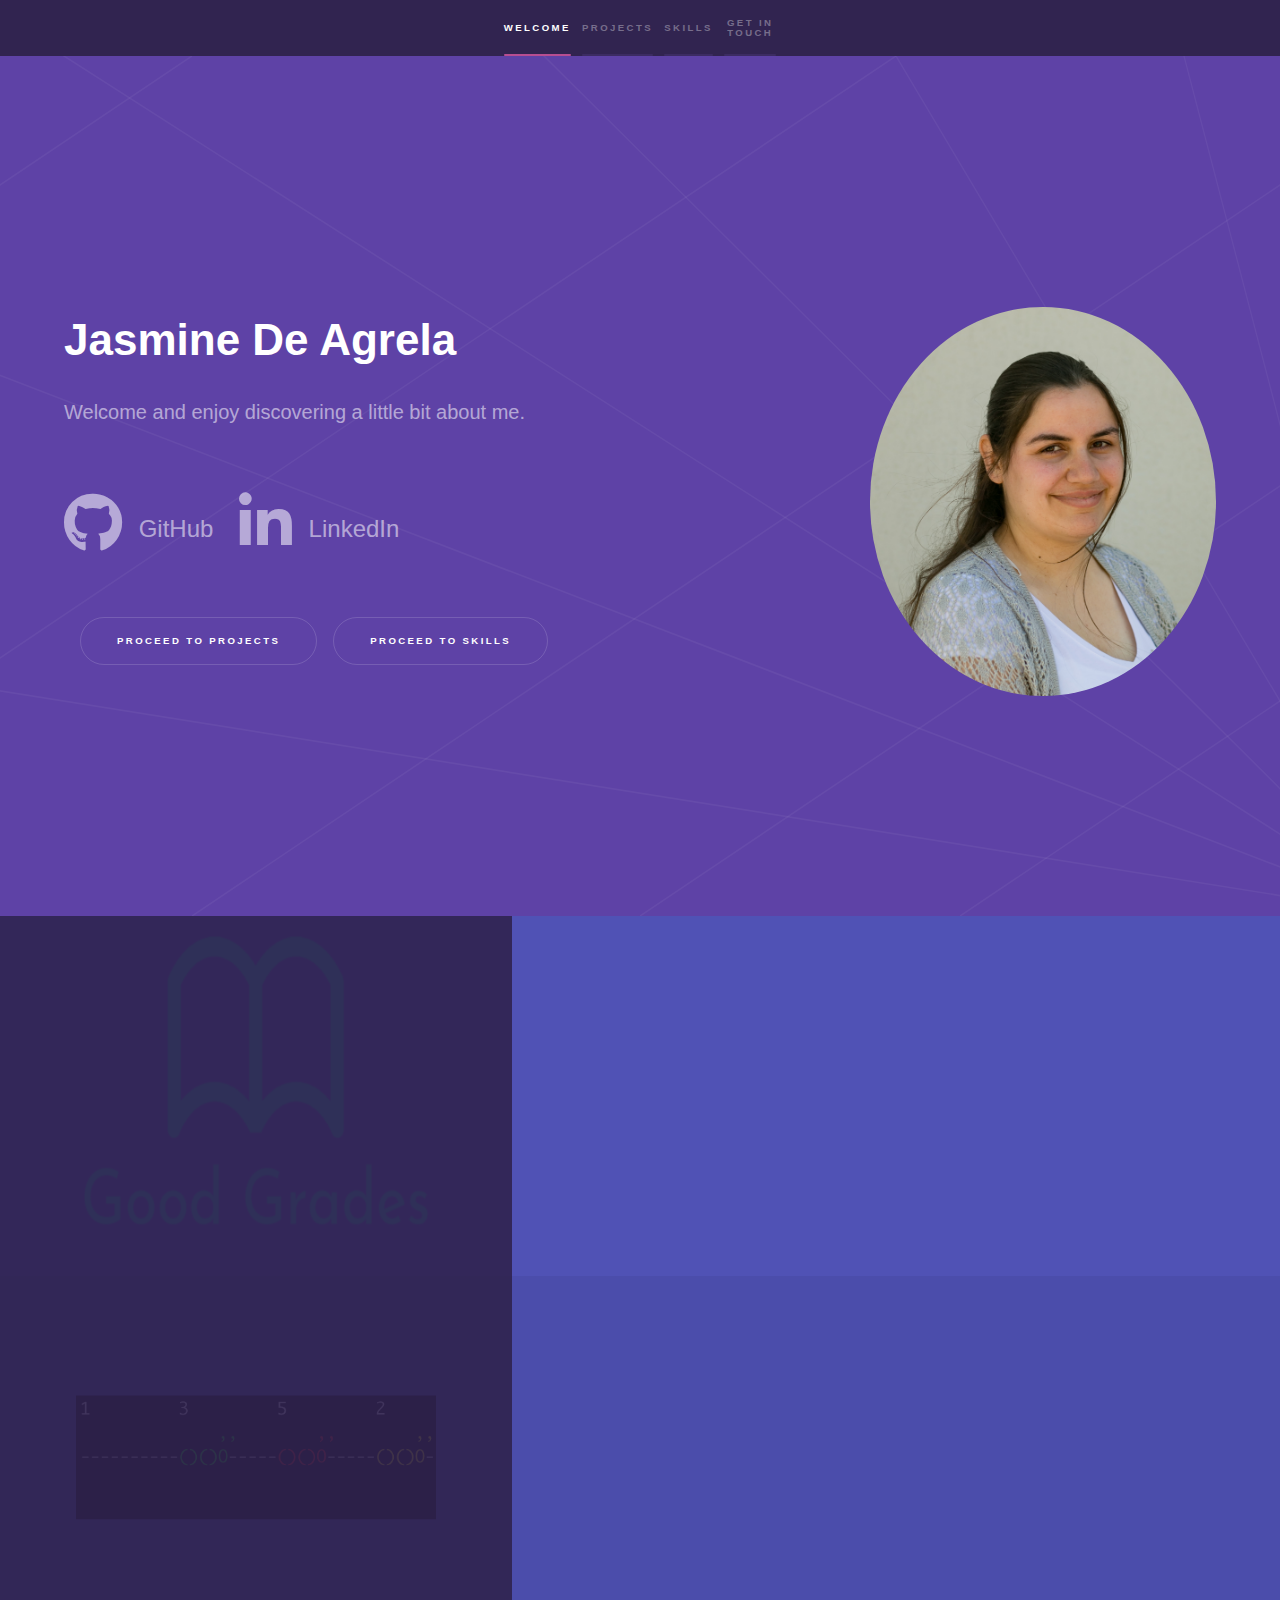
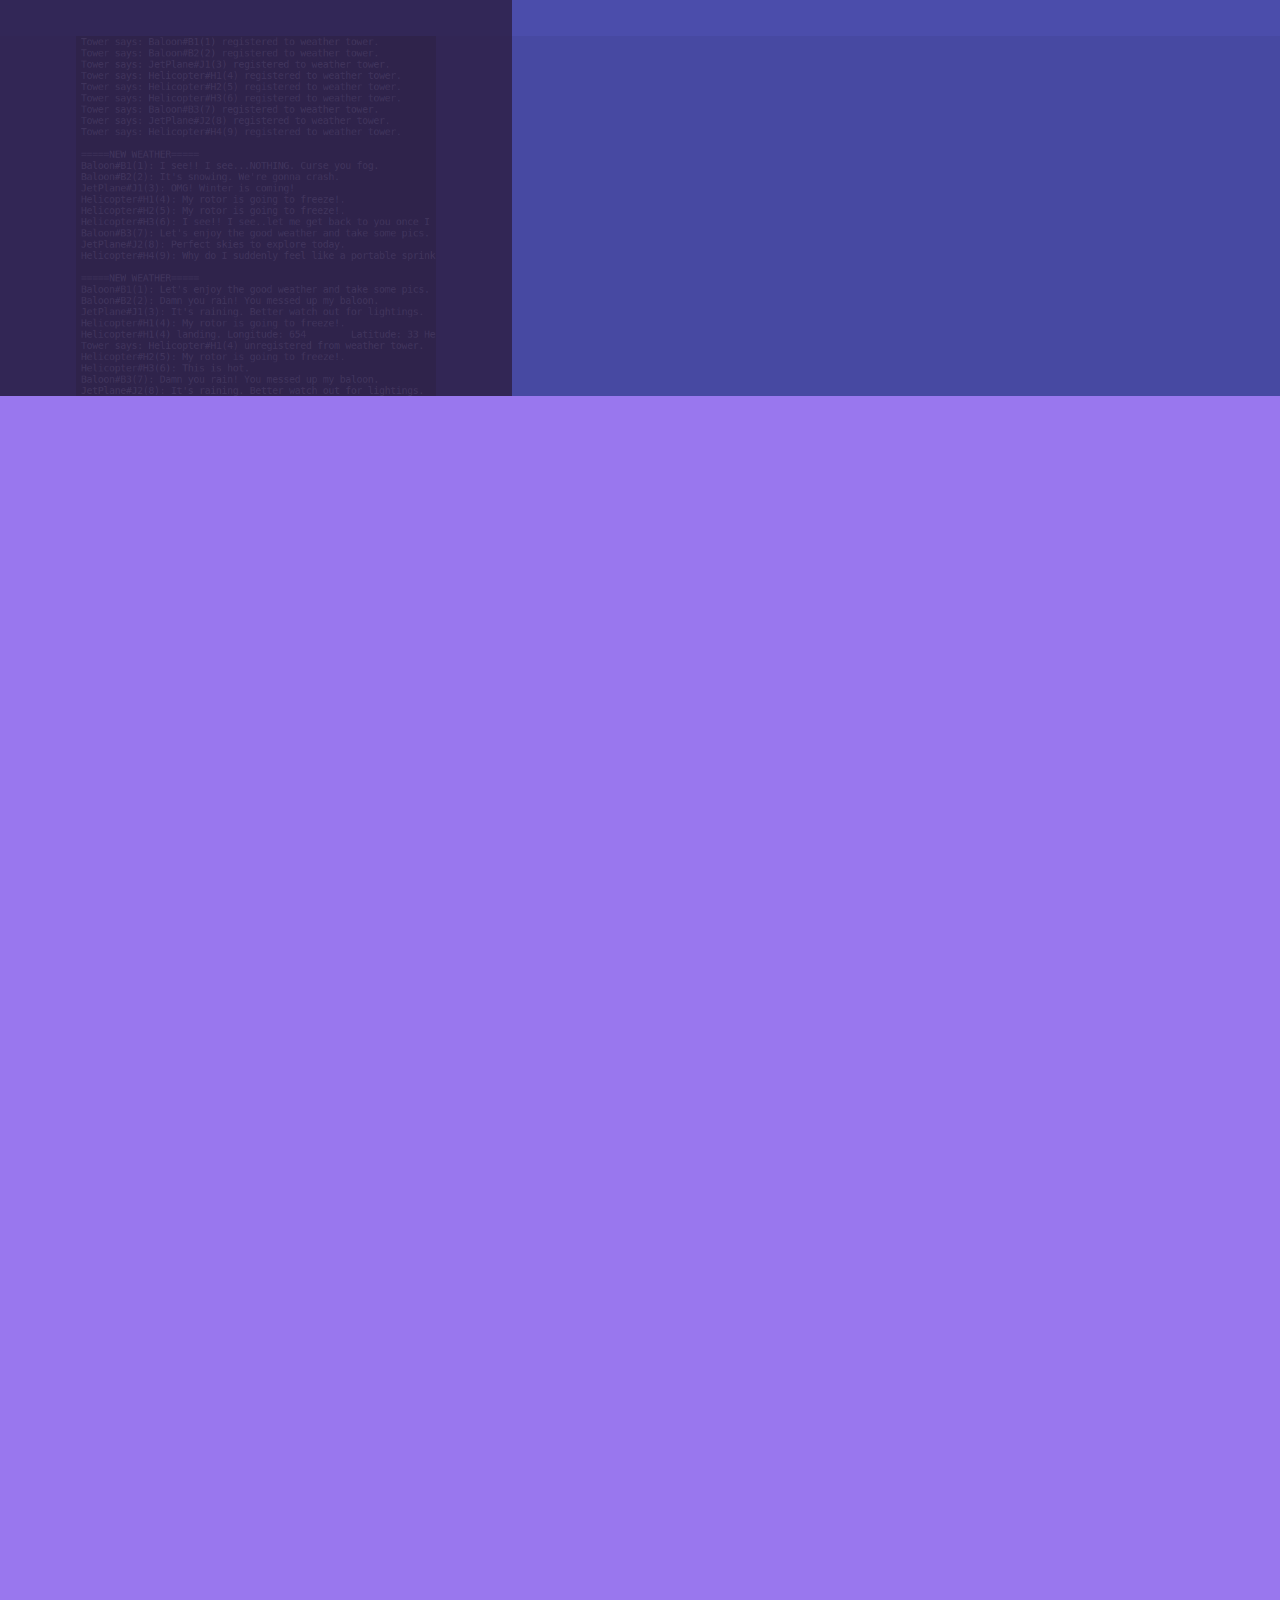
<file: index.html>
<!DOCTYPE HTML>
<!--
	Hyperspace by HTML5 UP
	html5up.net | @ajlkn
	Free for personal and commercial use under the CCA 3.0 license (html5up.net/license)
-->
<html>
	<head>
		<title>Portfolio of Jasmine De Agrela</title>
		<meta charset="utf-8" />
		<meta name="viewport" content="width=device-width, initial-scale=1, user-scalable=no" />
		<link rel="stylesheet" href="assets/css/main.css" />
		<link rel="stylesheet" href="assets/font-mfizz-2.4.1/font-mfizz.css">
		<noscript><link rel="stylesheet" href="assets/css/noscript.css" /></noscript>
	</head>
	<body class="is-preload">

		<!-- Sidebar -->
			<section id="sidebar">
				<div class="inner">
					<nav>
						<ul>
							<li><a href="#intro">Welcome</a></li>
							<li><a href="#one">Projects</a></li>
							<li><a href="#two">Skills</a></li>
							<li><a href="#three">Get in touch</a></li>
						</ul>
					</nav>
				</div>
			</section>

		<!-- Wrapper -->
			<div id="wrapper">

				<!-- Intro -->
					<section id="intro" class="wrapper style1 fullscreen fade-up">
						<div class="inner">
						</br></br>
								<img src="images/jde-agr.jpg" alt="" data-position="top center" style="float: right; border-radius: 50%;" width="30%"/>
								<h1>Jasmine De Agrela</h1>
								<p>Welcome and enjoy discovering a little bit about me.</p>
								<p>
									<span style="display: inline-block;">
										<a href="https://github.com/jde-agr/" class="icon brands fa-github fa-3x">
											<span style="font-size: 40%; vertical-align: middle;">
												GitHub
											</span>
										</a>
									</span>
									<span style="display: inline-block; padding: 0 0 0 1em;">
										<a href="https://www.linkedin.com/in/jasmine-de-agrela-787776b0/" class="icon brands fa-linkedin-in fa-3x">
											<span style="font-size: 40%; vertical-align: middle;">
												LinkedIn
											</span>
										</a>
									</span>
								</p>
							<!-- </br></br>	 -->
                            <ul class="actions">
								<li><a href="#one" class="button scrolly">Proceed to Projects</a></li>
                                <li><a href="#two" class="button scrolly">Proceed to Skills</a></li>
                            </ul>
						</div>
						</br></br>
					</section>

				<!-- One -->
					<section id="one" class="wrapper style2 spotlights">
						<section>
						</br></br>
							<!-- <a href="sme_project.html" class="custImage">
								<img src="images/logo5.png" alt="" data-position="top center"/>
							</a> -->
							<a href="#" class="image"><img src="images/logo5.png" alt="" data-position="center center" /></a>
							<div class="content">
								<div class="inner">
									<h2>Good Grades (SME Project)</h2>
									<p>A 6 week team project dedicated to replicating a real life development process which in our case, resulted in a PWA (Progressive Web App).</p>
									<ul class="actions">
										<li><a href="sme_project.html" class="button">Learn more</a></li>
									</ul>
								</div>
							</div>
						</br></br>
						</section>
						<section>
						</br></br>
							<a href="#" class="image"><img src="images/ants3.png" alt="" data-position="center center" /></a>
							<div class="content">
								<div class="inner">
									<h2>Lem_In (Algorithms, C)</h2>
									<p>This is a path finding based algorithm whereby you need to find the shortest path to reach your goal.</p>
									<!-- <ul class="actions">
										<li><a href="generic.html" class="button">Learn more</a></li>
									</ul> -->
								</div>
							</div>
						</br></br>
						</section>
						<section>
						</br></br>
							<a href="#" class="image"><img src="images/avaj.png" alt="" data-position="center center" /></a>
							<div class="content">
								<div class="inner">
									<h2>Avaj_Launcher (Java)</h2>
									<p>A great project to learn all the basics of Java (i.e. classes, abstract classes, interfaces etc).</p>
									<!-- <ul class="actions">
										<li><a href="generic.html" class="button">Learn more</a></li>
									</ul> -->
								</div>
							</div>
						</br></br>
						</section>
					</section>

				<!-- Two -->
					<section id="two" class="wrapper style3-alt2 fade-up">
						<div class="inner">
							</br></br>
							<h2>Skills</h2>
							<p>Here are a list of technical skills I have.</p>
							<p><h3>Programming Languages</h3></p>
							<div class="features">
								<section>
									<span class="icon brands major fa-node-js"></span>
									<h3>NodeJS</h3>
									<p>Moderate level of understanding. Mainly used this for creating servers that were used to serve data to clients created using React.</p>
								</section>
								<section>
									<span class="icon brands major fa-java"></span>
									<h3>Java</h3>
									<p>Moderate level of understanding. Have made use of threads, sockets and asynchronous functions.</p>
								</section>
								<section>
									<!-- <span class="fab fa-swift"></span> -->
									<span class="icon soli major">
										<svg xmlns="http://www.w3.org/2000/svg" width="80%" viewBox="0 0 172 172" style=" fill:#000000;">
											<g fill="#b74e91"><path d="M103.3505,16.125c0,0 26.918,33.97 13.10425,72.22925c0,0 -48.461,-34.34625 -72.89575,-59.125c0,0 30.401,44.0535 41.323,53.0835c0,0 -18.22125,-9.6965 -60.46875,-45.6875c0,0 48.75125,63.37125 71.552,76.59375c0,0 -34.572,23.55325 -85.21525,-9.7395c0,-0.01075 26.3375,47.0205 82.52775,47.0205c25.241,0 32.84125,-13.10425 45.35425,-13.10425c13.01825,0 20.8335,13.10425 20.8335,13.10425c7.60025,-18.56525 -11.42725,-39.646 -11.42725,-39.646c0,0 17.92025,-56.42675 -44.68775,-94.729z"></path>
											</g>
										</svg>
									</span>
									<h3>Swift</h3>
									<p>Basic level of understanding. Have had experience in creating simple IOS apps using XCode.</p>
								</section>
								<section>
									<span class="icon brands major fa-python"></span>
									<h3>Python</h3>
									<p>Moderate level of understanding. Used this mainly for web scraping and helpful scripts.</p>
								</section>
								<!-- <section>
									<span class="icon brands major fa-php"></span>
									<h3>PHP</h3>
									<p>Moderate level of understanding.</p>
								</section> -->
								<section>
									<span class="icon soli major icon-html5"></span>
									<h3>HTML, CSS, PHP</h3>
									<p>Moderate level of understanding. A great combination when it comes to developing websites at a beginner level as well for those of higher expertise.</p>
								</section>
								<section>
									<span class="icon soli major icon-c"></span>
									<h3>C, C#, C++</h3>
									<p>Moderate level of understanding of C, basics of C# and C++. A great means to learning the foundations to coding.</p>
								</section>
								<!-- <section></section> -->
							</div>
							<p><h3>Frameworks</h3></p>
							<div class="features">
								<section>
									<span class="icon brands major fa-react"></span>
									<h3>React</h3>
									<p>Basic level of understanding. Have had experience in creating the client side of an app.</p>
								</section>
								<section>
									<span class="icon soli major">
										<svg xmlns="http://www.w3.org/2000/svg" width="80%" viewBox="0 0 65 65" style="padding-top: 25%;"><path d="M64.5 36.1674c-2.328.592-3.768.026-5.06-1.914l-9.188-12.712-1.328-1.76-10.73 14.514c-1.226 1.746-2.512 2.506-4.8 1.888l13.74-18.444-12.792-16.66c2.2-.428 3.72-.2 5.07 1.76l9.53 12.87 9.6-12.8c1.23-1.746 2.552-2.4 4.76-1.766l-4.96 6.576-6.72 8.75c-.8 1-.7 1.684.046 2.65L64.5 36.1674zM.516 17.4314l1.124-5.528c3.06-10.94 15.6-15.486 24.248-8.726 5.054 3.976 6.3 9.6 6.06 15.9H3.46c-.428 11.34 7.734 18.184 18.14 14.692 3.65-1.226 5.8-4.084 6.876-7.66.546-1.792 1.45-2.072 3.134-1.56-.86 4.472-2.8 8.208-6.9 10.546-6.126 3.5-14.87 2.368-19.47-2.496-2.74-2.822-3.872-6.398-4.38-10.222-.08-.632-.24-1.234-.36-1.84q.016-1.552.016-3.104zm2.996-.76h25.744c-.168-8.2-5.274-14.024-12.252-14.074-7.66-.06-13.16 5.626-13.492 14.074z" stroke="none" fill-rule="nonzero" fill="#b74e91"/></svg>
									</span>
									<h3>Express</h3>
									<p>Moderate level of understanding. I have made use of this for all my servers that I've developed using the MERN stack.</p>
								</section>
							</div>
							<p><h3>Databases</h3></p>
							<div class="features">
								<section>
									<span class="icon soli major icon-mongodb"></span>
									<h3>MongoDB</h3>
									<p>Moderate level of understanding. I especially enjoy the nosql structure and used this for the MERN stack.</p>
								</section>
								<section>
									<span class="icon soli major icon-mysql"></span>
									<h3>MySQL</h3>
									<p>Basic level of understanding. Have made use of it when using the LAMP/MAMP stack.</p>
								</section>
							</div>
							<!-- <ul class="actions">
								<li><a href="generic.html" class="button">Learn more</a></li>
							</ul> -->
						</div>
						</br></br>
					</section>

				<!-- Three -->
					<section id="three" class="wrapper style1 fade-up">
						<div class="inner">
						</br></br>
							<h2>Get in touch</h2>
							<p>I'm always looking forward to new opportunities so please contact me if you're interested in employing me or involving me in a side project!</p>
						</br>
							<div class="split style1">
								<!-- <section>
									<form method="post" action="#">
										<div class="fields">
											<div class="field half">
												<label for="name">Name</label>
												<input type="text" name="name" id="name" />
											</div>
											<div class="field half">
												<label for="email">Email</label>
												<input type="text" name="email" id="email" />
											</div>
											<div class="field">
												<label for="message">Message</label>
												<textarea name="message" id="message" rows="5"></textarea>
											</div>
										</div>
										<ul class="actions">
											<li><a href="" class="button submit">Send Message</a></li>
										</ul>
									</form>
								</section> -->
								<section>
									<ul class="contact">
										<!-- <li>
											<h3>Address</h3>
											<span>12345 Somewhere Road #654<br />
											Nashville, TN 00000-0000<br />
											USA</span>
										</li> -->
										</br></br>
										<li>
											<h3>Email</h3>
											<!-- <a href="#">jasminev.deagrela@gmail.com</a> -->
											<span>jasminev.deagrela@gmail.com</span>
										</li>
										</br></br>
										<!-- <li>
											<h3>Phone</h3>
											<span>+27 (072) 365-5485</span>
										</li> -->
										<li>
											</br>
											<h3>Social</h3>
											<ul class="icons">
												<!-- <li><a href="#" class="icon brands fa-twitter"><span class="label">Twitter</span></a></li> -->
												<!-- <li><a href="#" class="icon brands fa-facebook-f"><span class="label">Facebook</span></a></li> -->
												<li><a href="https://github.com/jde-agr/" class="icon brands fa-github"><span class="label">GitHub</span></a></li>
												<!-- <li><a href="#" class="icon brands fa-instagram"><span class="label">Instagram</span></a></li> -->
												<li><a href="https://www.linkedin.com/in/jasmine-de-agrela-787776b0/" class="icon brands fa-linkedin-in"><span class="label">LinkedIn</span></a></li>
											</ul>
										</li>
									</ul>
								</section>
							</div>
						</br></br>
						</div>
					</section>

			</div>

		<!-- Footer -->
			<footer id="footer" class="wrapper style1-alt">
				<div class="inner">
					<ul class="menu">
						<li>&copy; Jasmine De Agrela</li><li>Student at WeThinkCode_ Cape Town</li>
					</ul>
				</div>
			</footer>

		<!-- Scripts -->
			<script src="assets/js/jquery.min.js"></script>
			<script src="assets/js/jquery.scrollex.min.js"></script>
			<script src="assets/js/jquery.scrolly.min.js"></script>
			<script src="assets/js/browser.min.js"></script>
			<script src="assets/js/breakpoints.min.js"></script>
			<script src="assets/js/util.js"></script>
			<script src="assets/js/main.js"></script>

	</body>
</html>
</file>
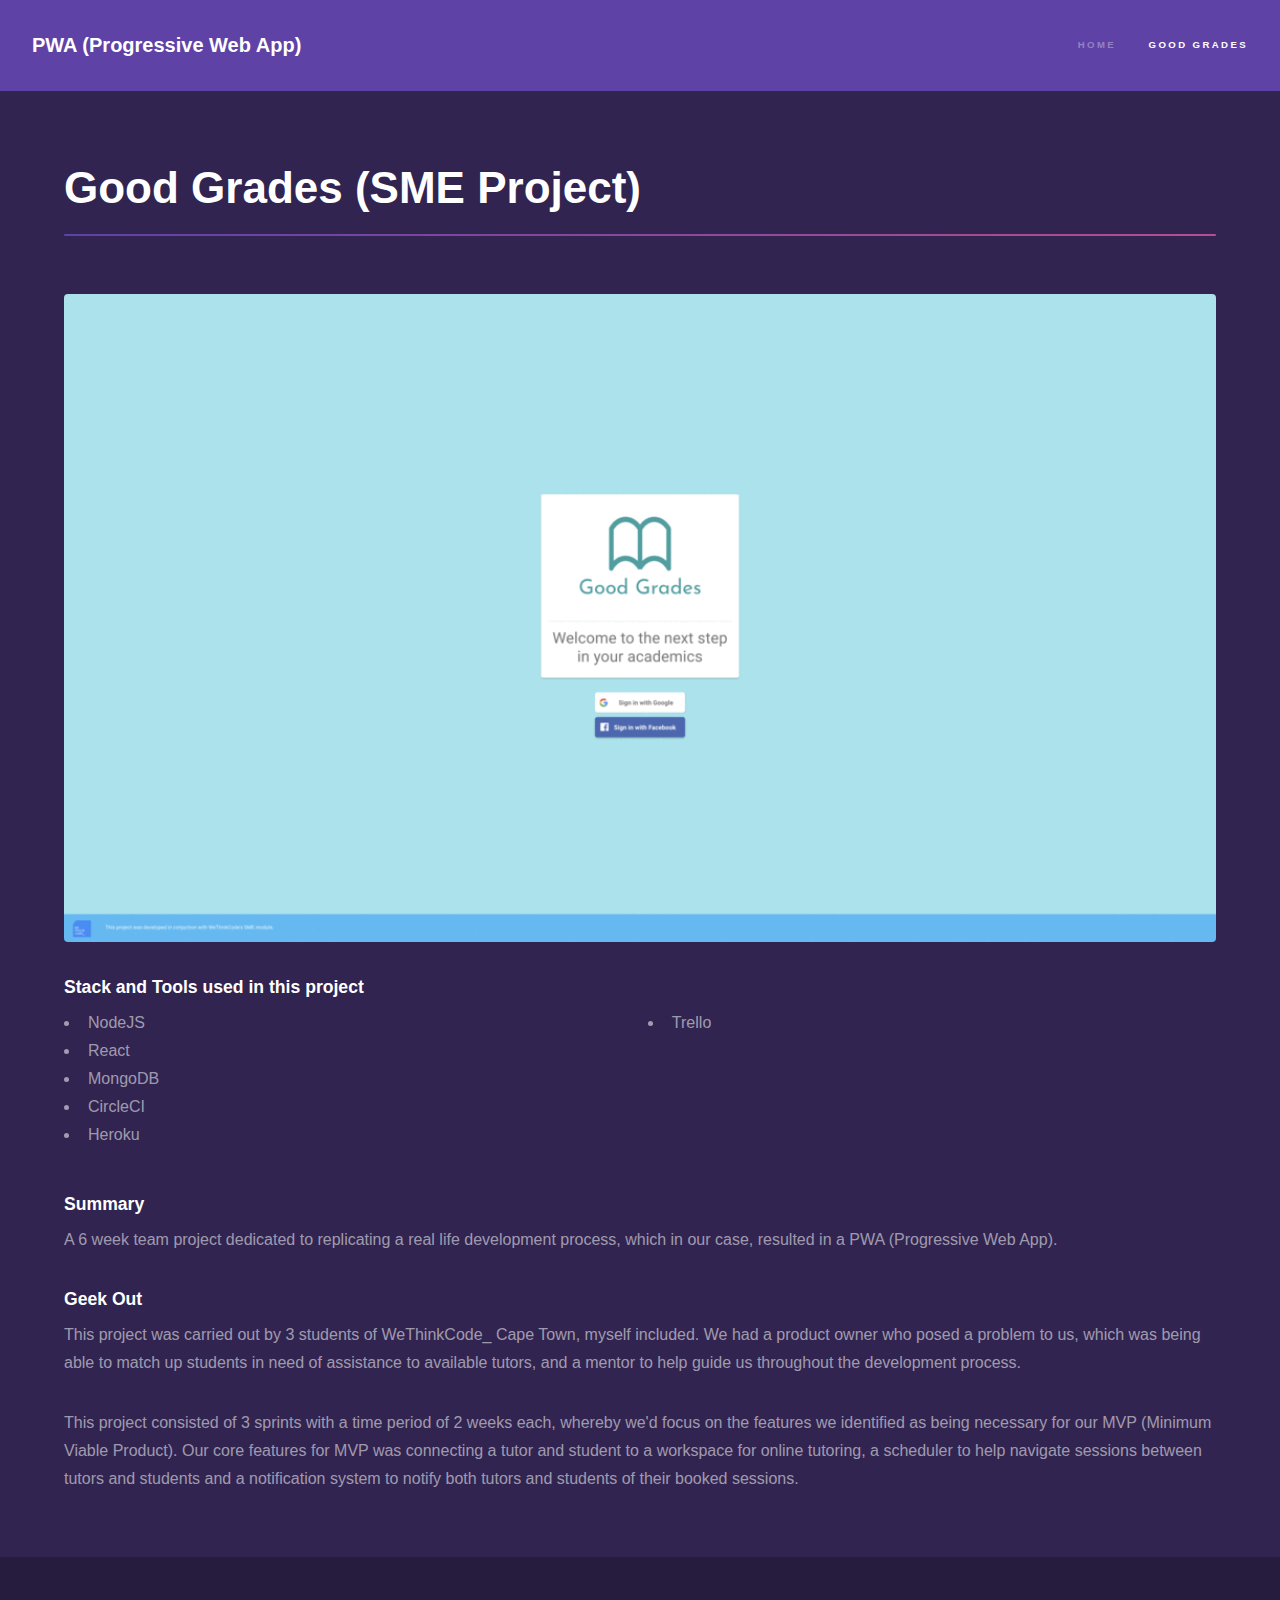
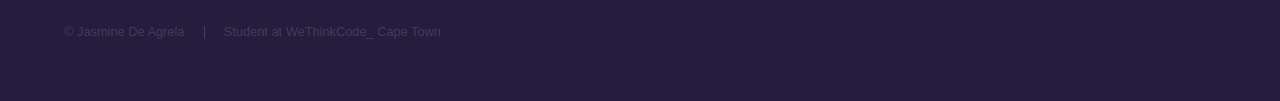
<file: sme_project.html>
<!DOCTYPE HTML>
<!--
	Hyperspace by HTML5 UP
	html5up.net | @ajlkn
	Free for personal and commercial use under the CCA 3.0 license (html5up.net/license)
-->
<html>
	<head>
		<title>Good Grades (SME Project)</title>
		<meta charset="utf-8" />
		<meta name="viewport" content="width=device-width, initial-scale=1, user-scalable=no" />
		<link rel="stylesheet" href="assets/css/main.css" />
		<noscript><link rel="stylesheet" href="assets/css/noscript.css" /></noscript>
	</head>
	<body class="is-preload">

		<!-- Header -->
			<header id="header">
				<a href="index.html" class="title">PWA (Progressive Web App)</a>
				<nav>
					<ul>
						<li><a href="index.html">Home</a></li>
						<li><a href="sme_project.html" class="active">Good Grades</a></li>
						<!-- <li><a href="elements.html">Elements</a></li> -->
					</ul>
				</nav>
			</header>

		<!-- Wrapper -->
			<div id="wrapper">

				<!-- Main -->
					<section id="main" class="wrapper">
						<div class="inner">
							<h1 class="major">Good Grades (SME Project)</h1>
							<span class="image fit"><img src="images/Webp.net-gifmaker.gif" alt="" /></span>
							<p><h3>Stack and Tools used in this project</h2>
                                <ul style="display: flex; flex-direction: column; flex-wrap: wrap; height: 150px;">
                                    <li>NodeJS</li>
                                    <li>React</li>
                                    <li>MongoDB</li>
                                    <li>CircleCI</li>
                                    <li>Heroku</li>
                                    <li>Trello</li>
                                </ul>
                            </p>
                            <p><h3>Summary</h2>
                            A 6 week team project dedicated to replicating a real life development process, which in our case, resulted in a PWA (Progressive Web App).</p>
                            <p><h3>Geek Out</h2>
                            This project was carried out by 3 students of WeThinkCode_ Cape Town, myself included. We had a product owner who posed a problem to us, which was being able to match up students in need of
                            assistance to available tutors, and a mentor to help guide us throughout the development process.</p>
                            <p>This project consisted of 3 sprints with a time period of 2 weeks each, whereby we'd focus on the features we identified as being necessary for our MVP (Minimum Viable Product).
                                Our core features for MVP was connecting a tutor and student to a workspace for online tutoring, a scheduler to help navigate sessions between tutors and students and 
                                a notification system to notify both tutors and students of their booked sessions.
                            </p>
						</div>
					</section>

			</div>

		<!-- Footer -->
			<footer id="footer" class="wrapper alt">
				<div class="inner">
					<ul class="menu">
                        <li>&copy; Jasmine De Agrela</li><li>Student at WeThinkCode_ Cape Town</li>
					</ul>
				</div>
			</footer>

		<!-- Scripts -->
			<script src="assets/js/jquery.min.js"></script>
			<script src="assets/js/jquery.scrollex.min.js"></script>
			<script src="assets/js/jquery.scrolly.min.js"></script>
			<script src="assets/js/browser.min.js"></script>
			<script src="assets/js/breakpoints.min.js"></script>
			<script src="assets/js/util.js"></script>
			<script src="assets/js/main.js"></script>

	</body>
</html>
</file>
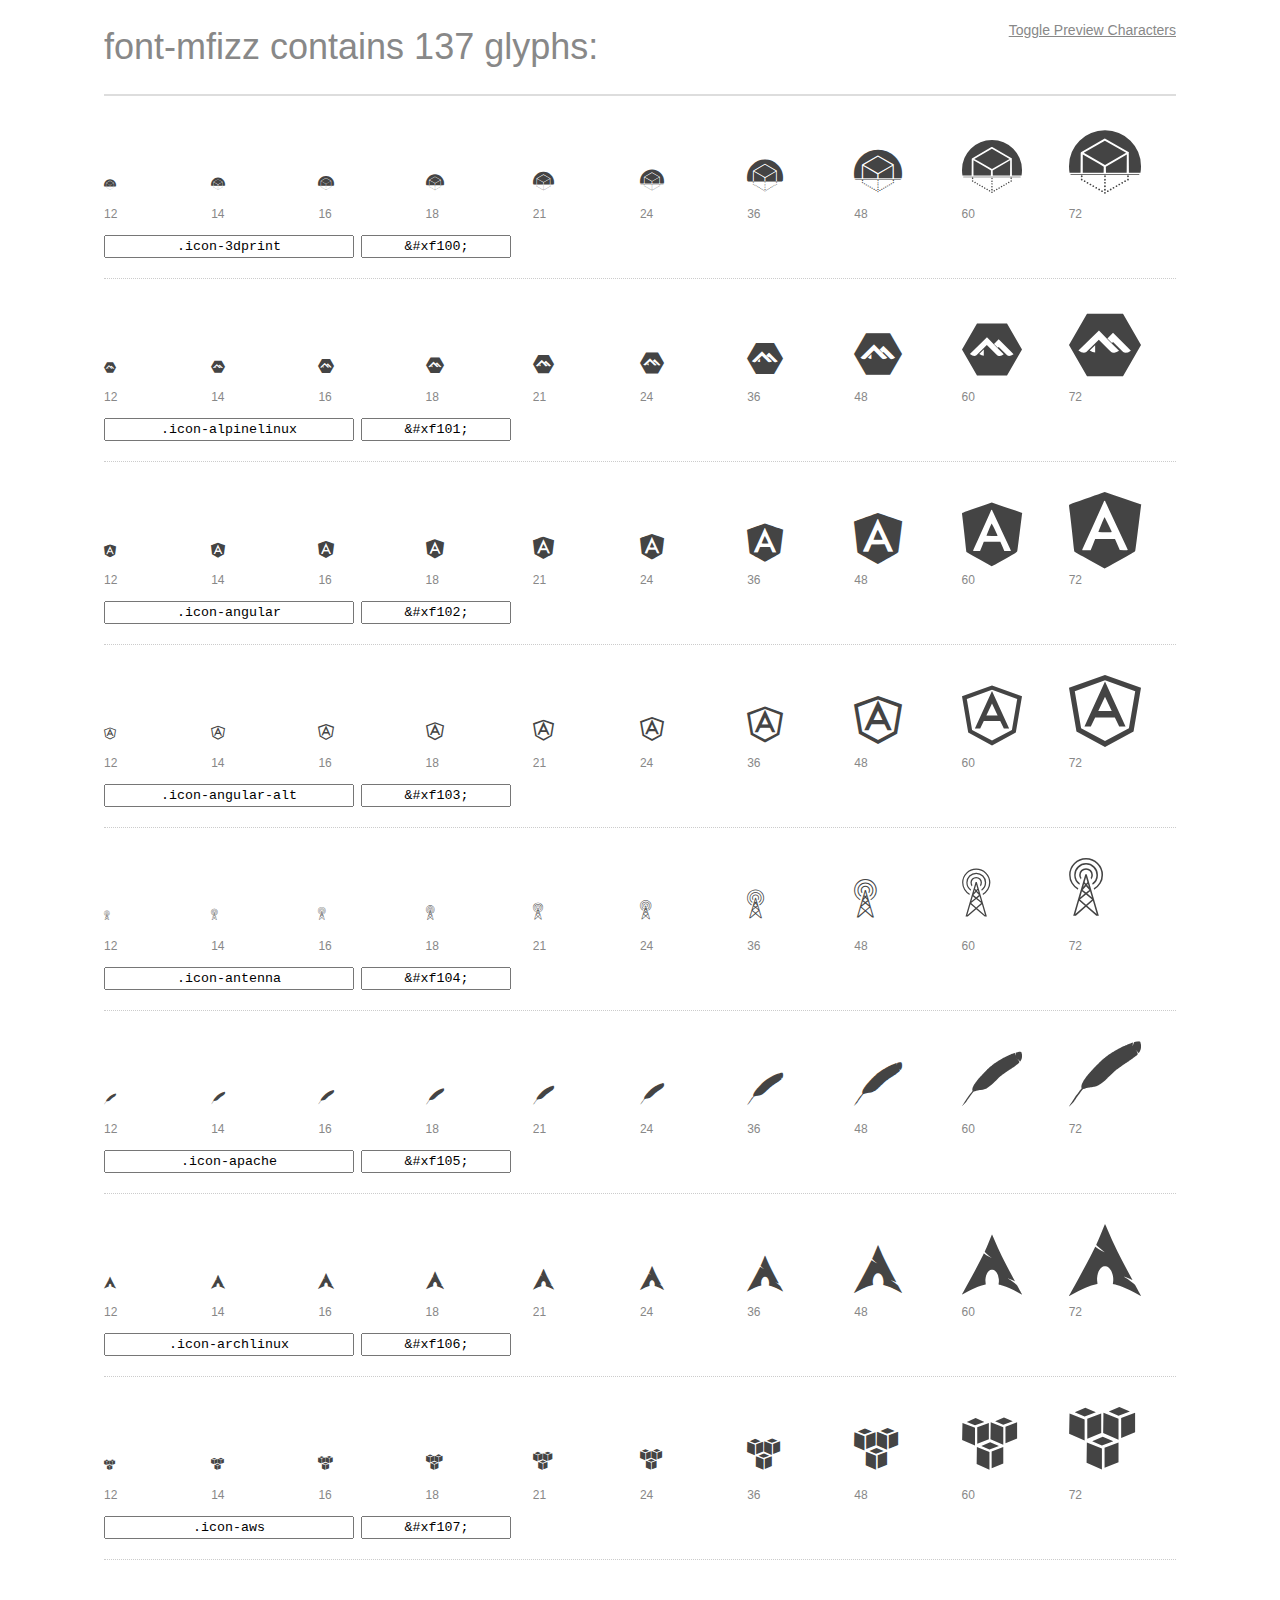
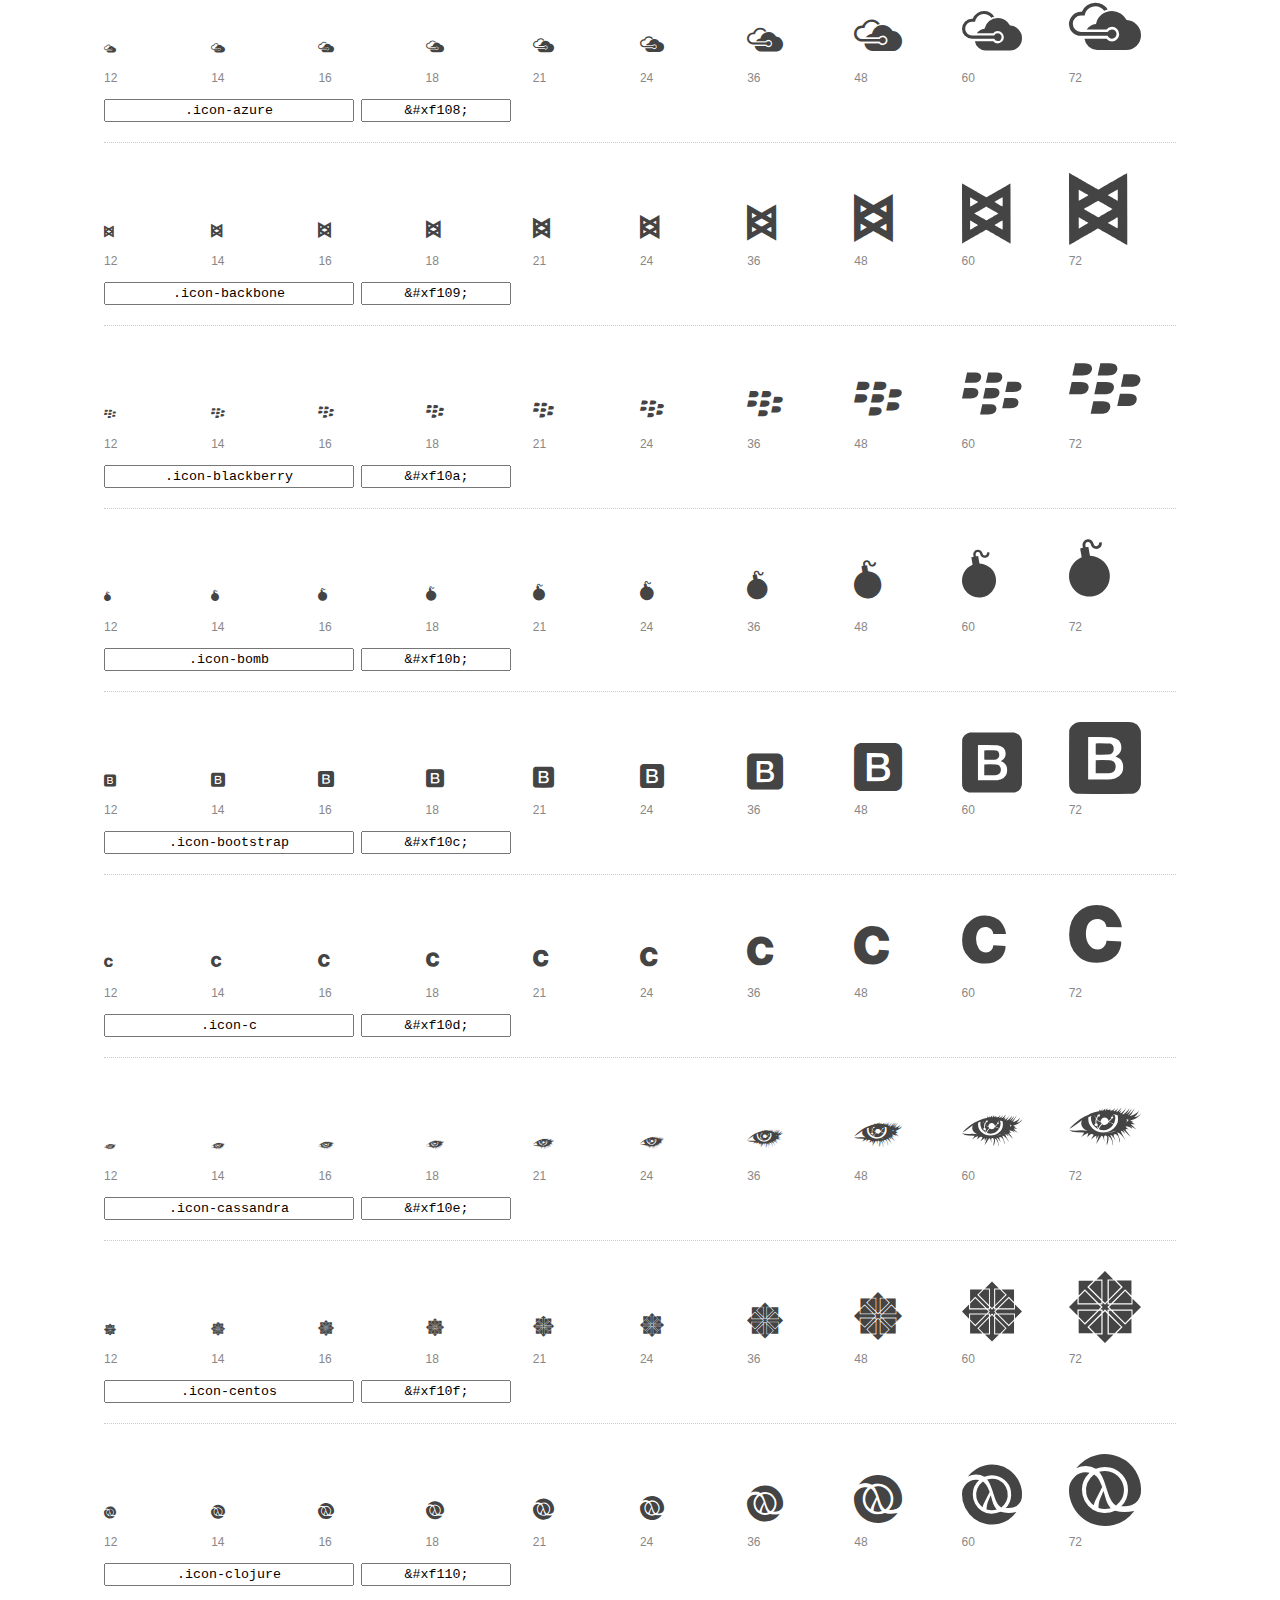
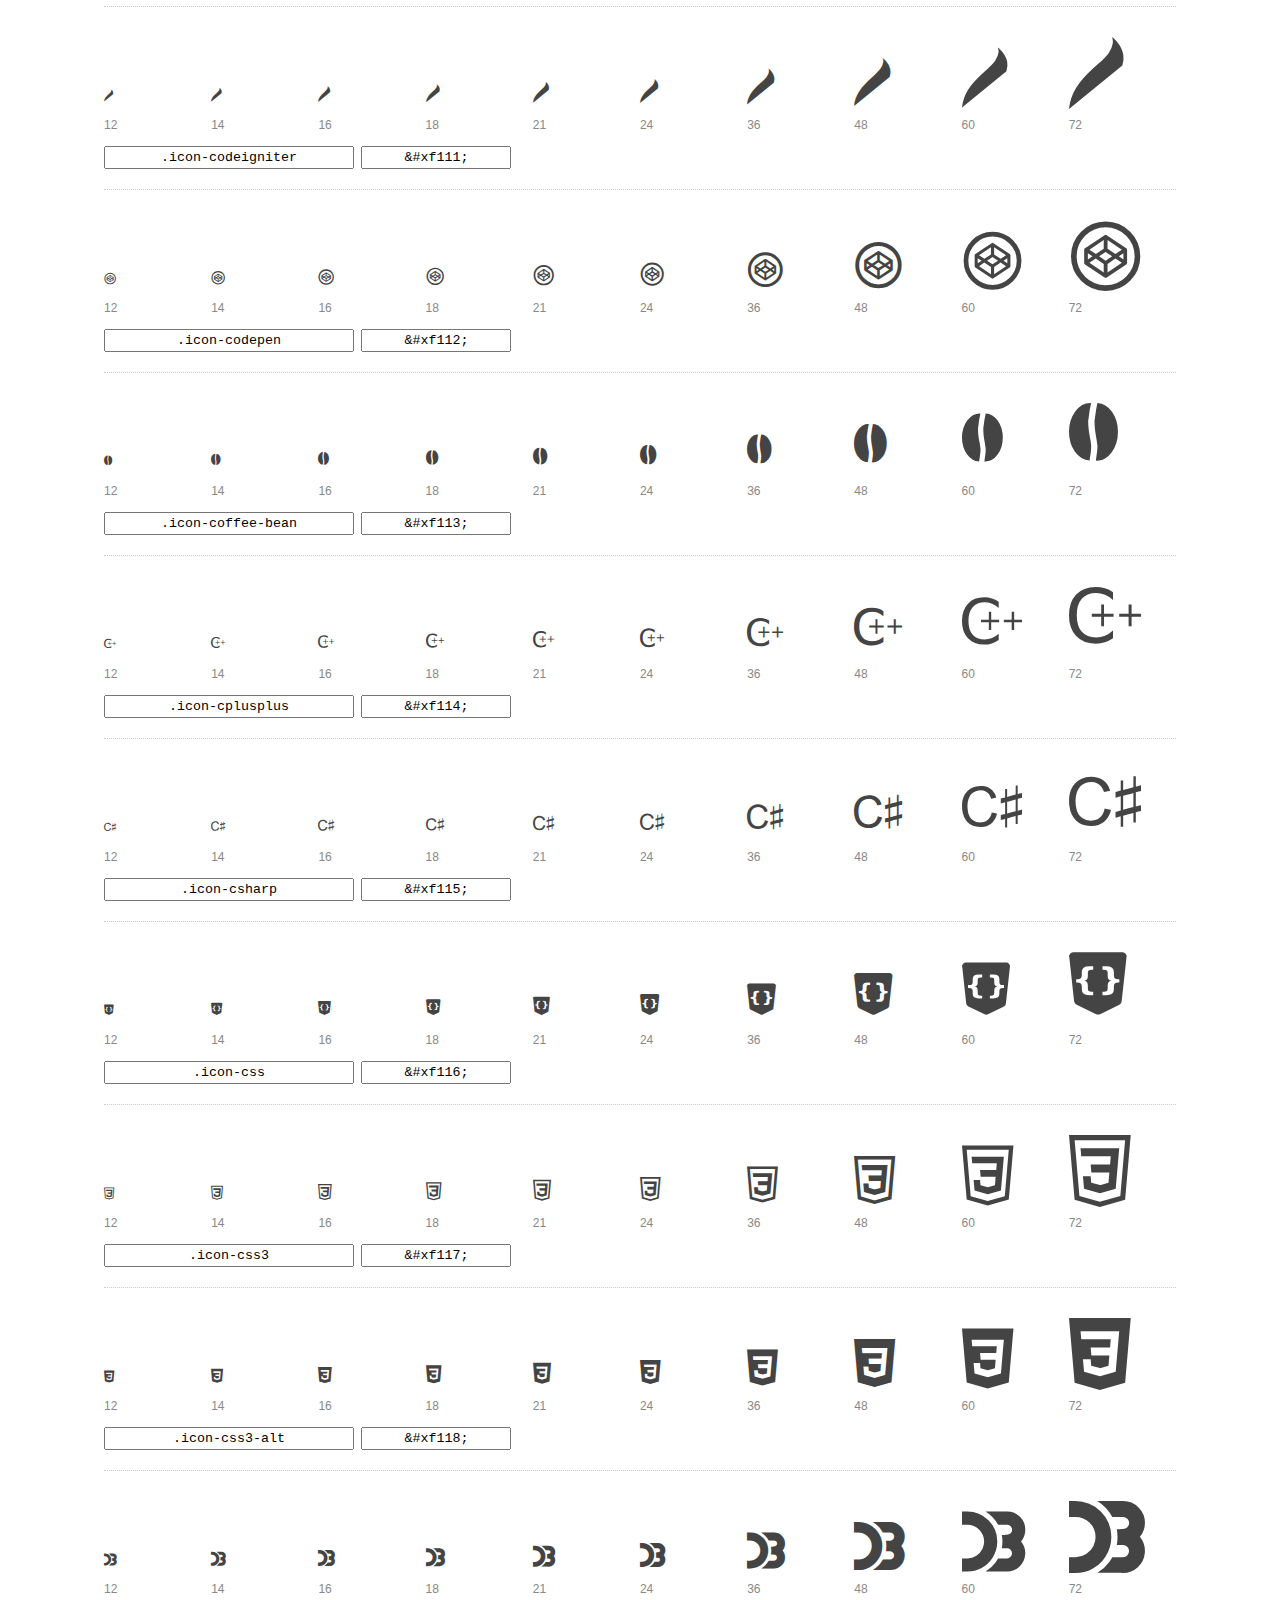
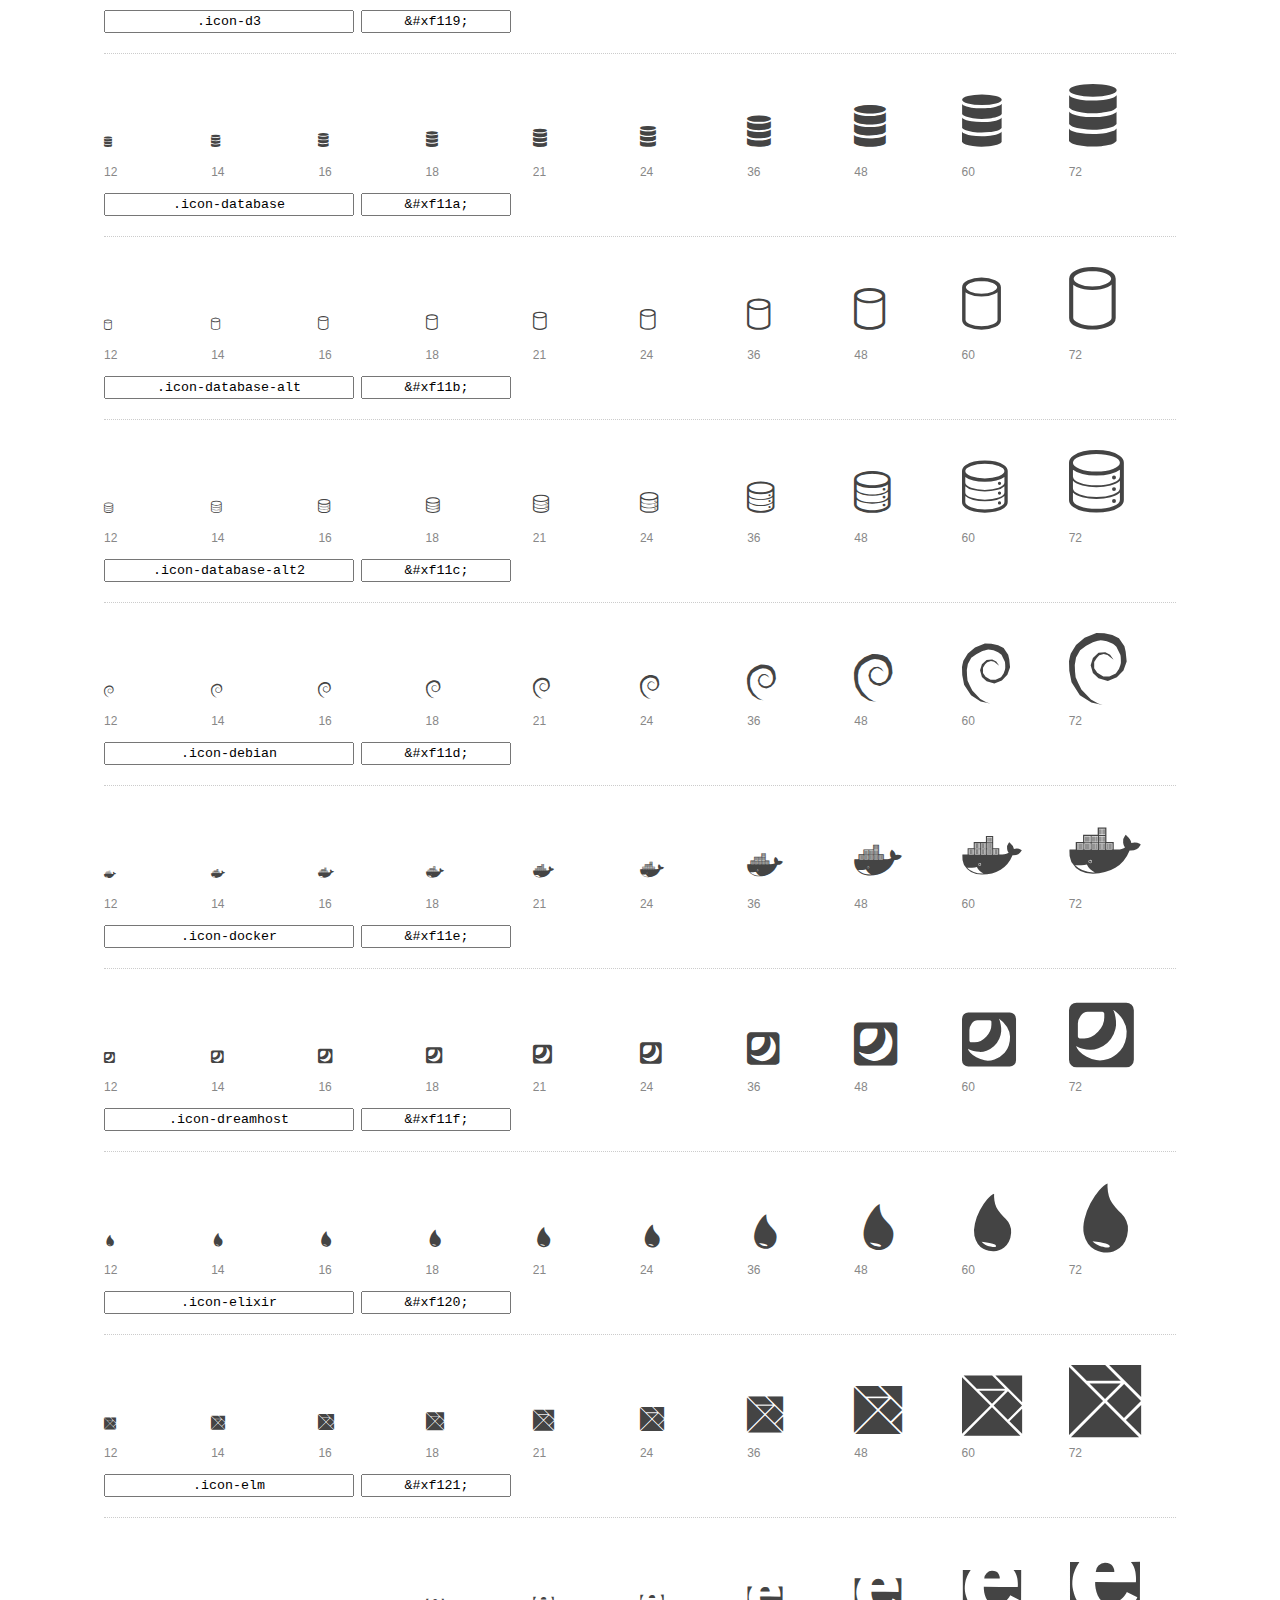
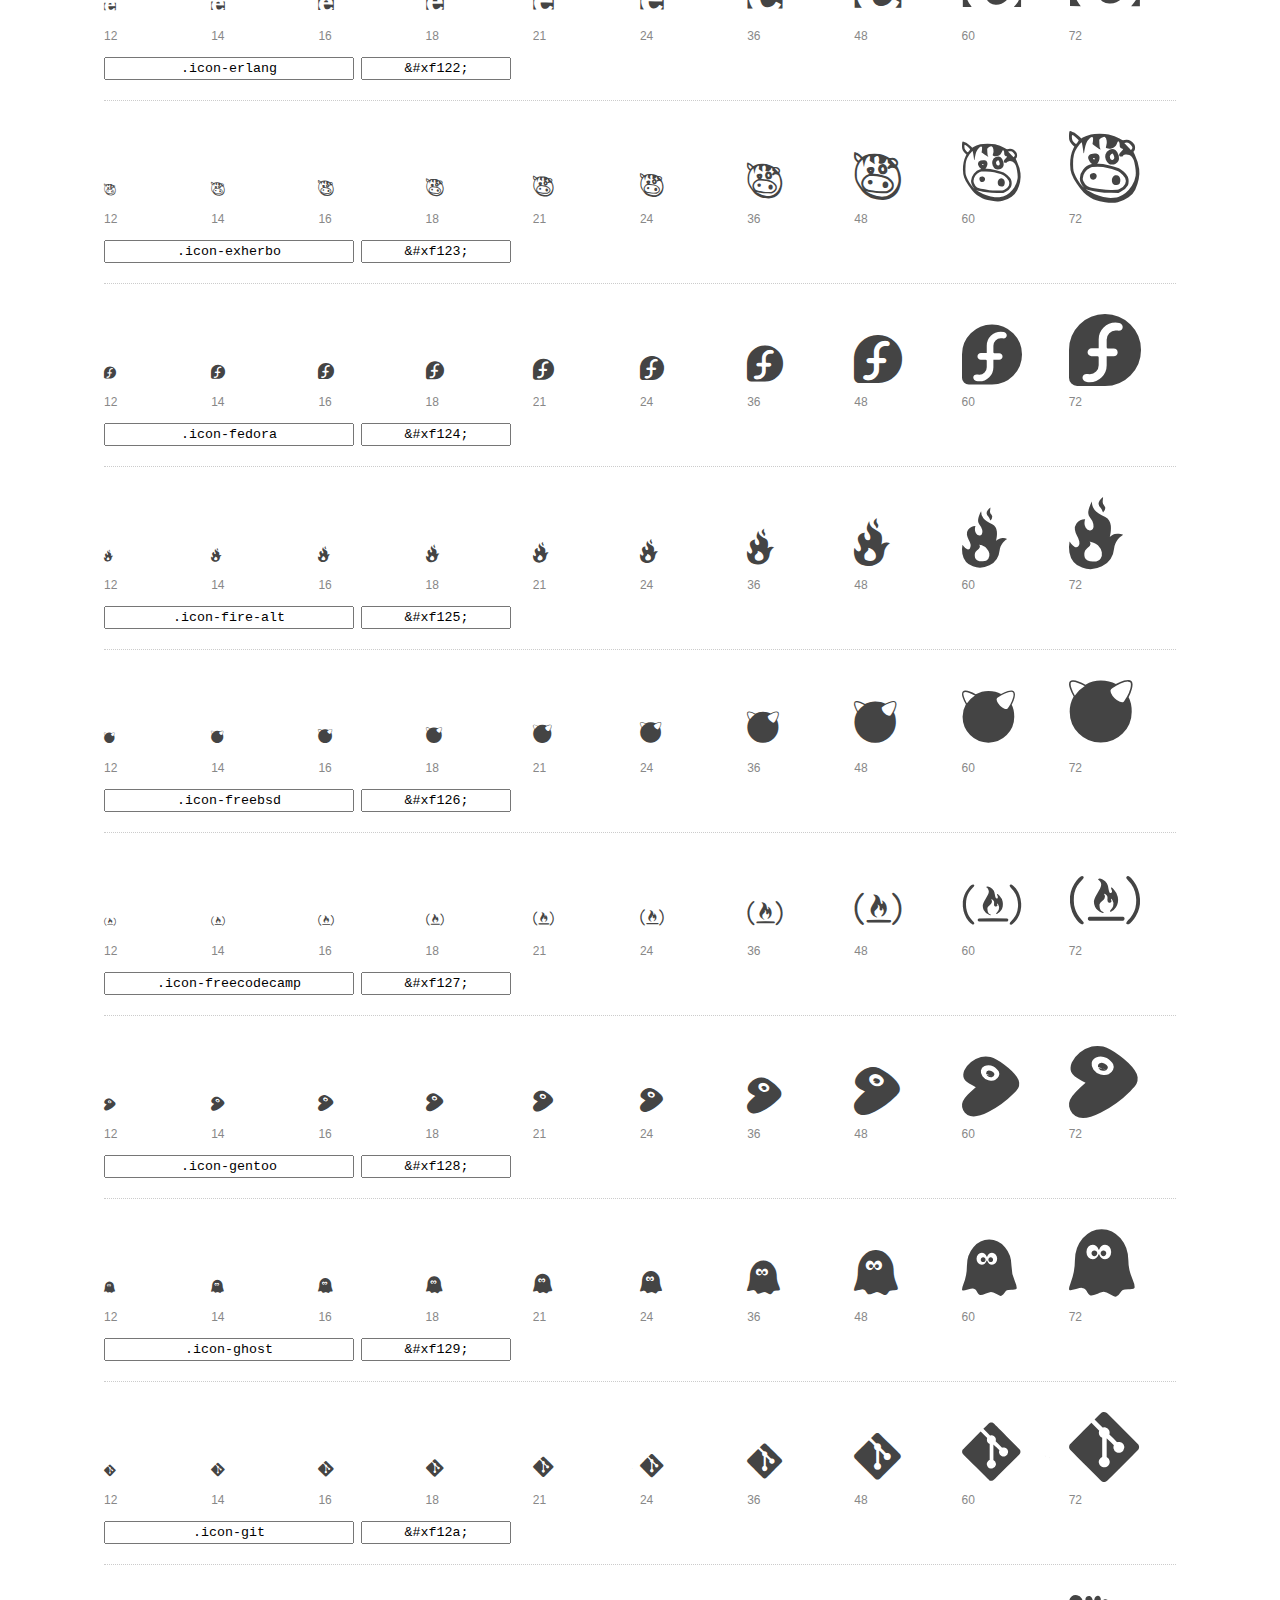
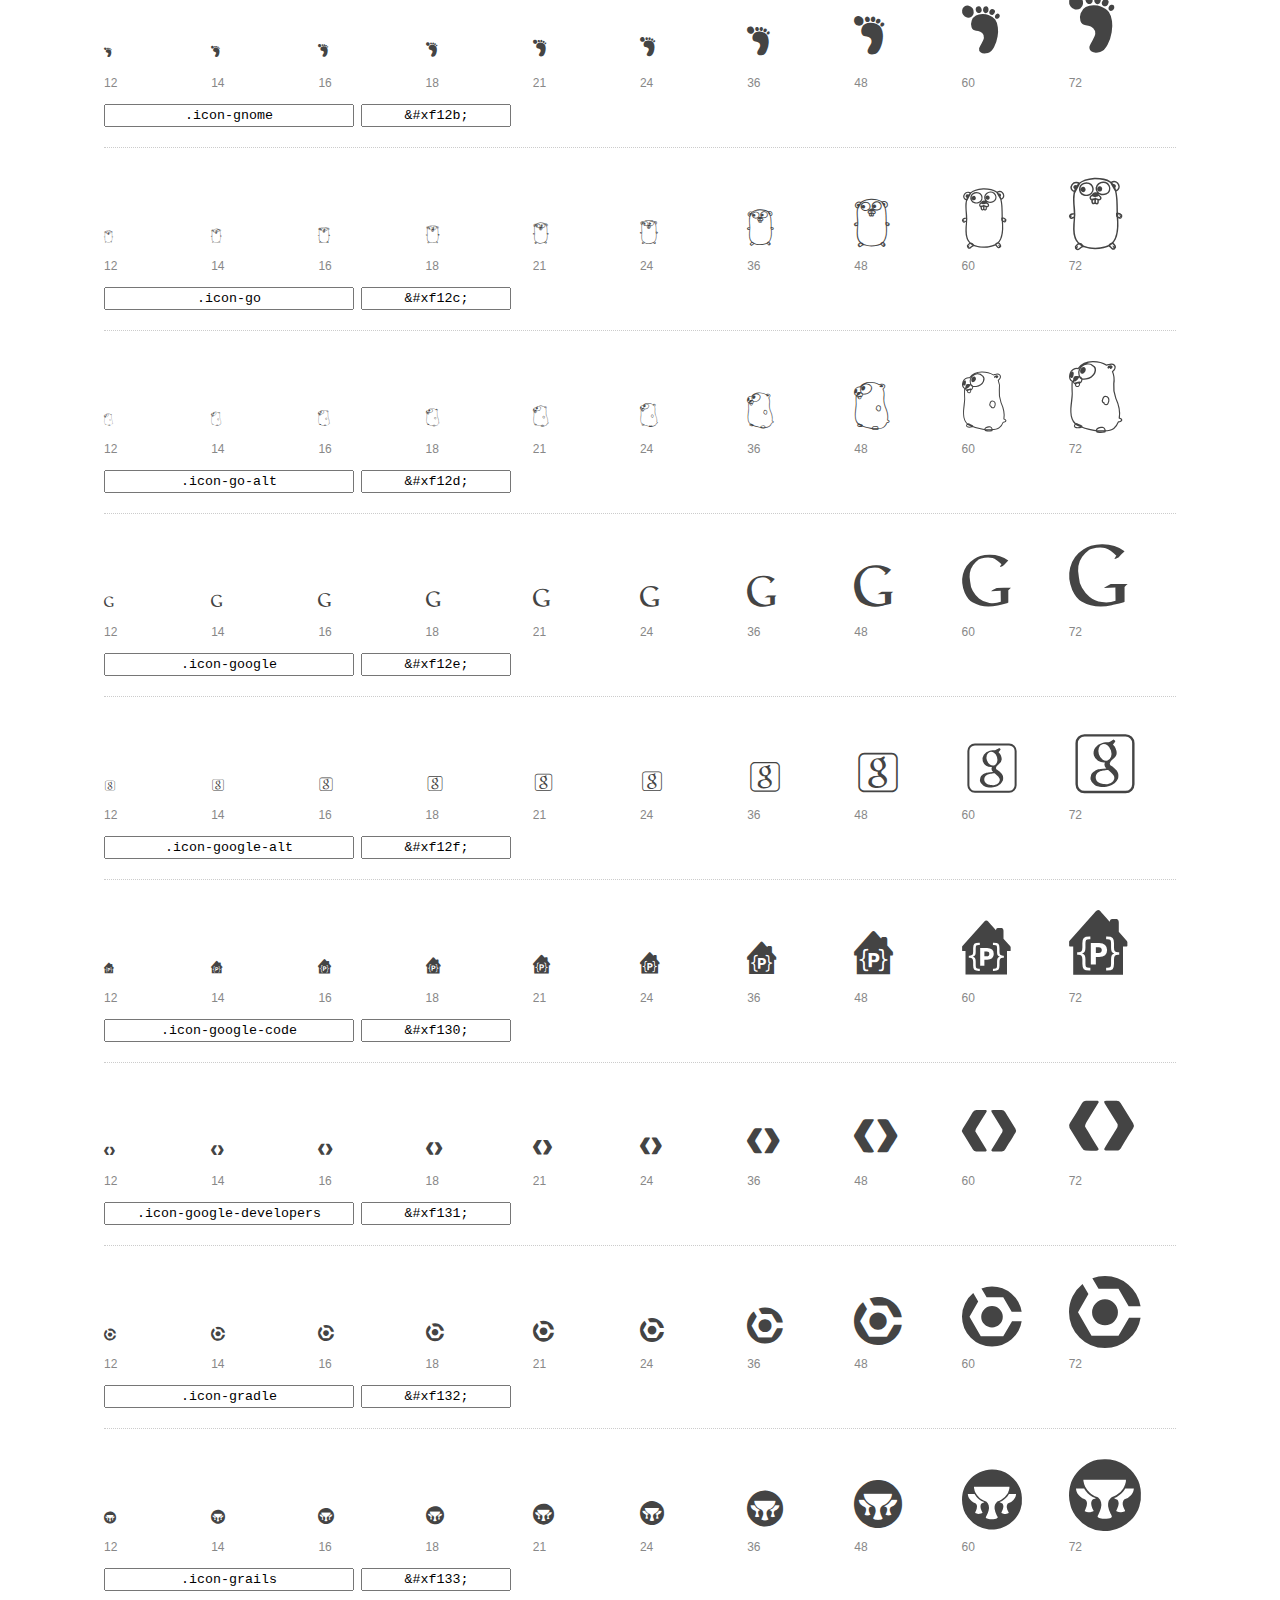
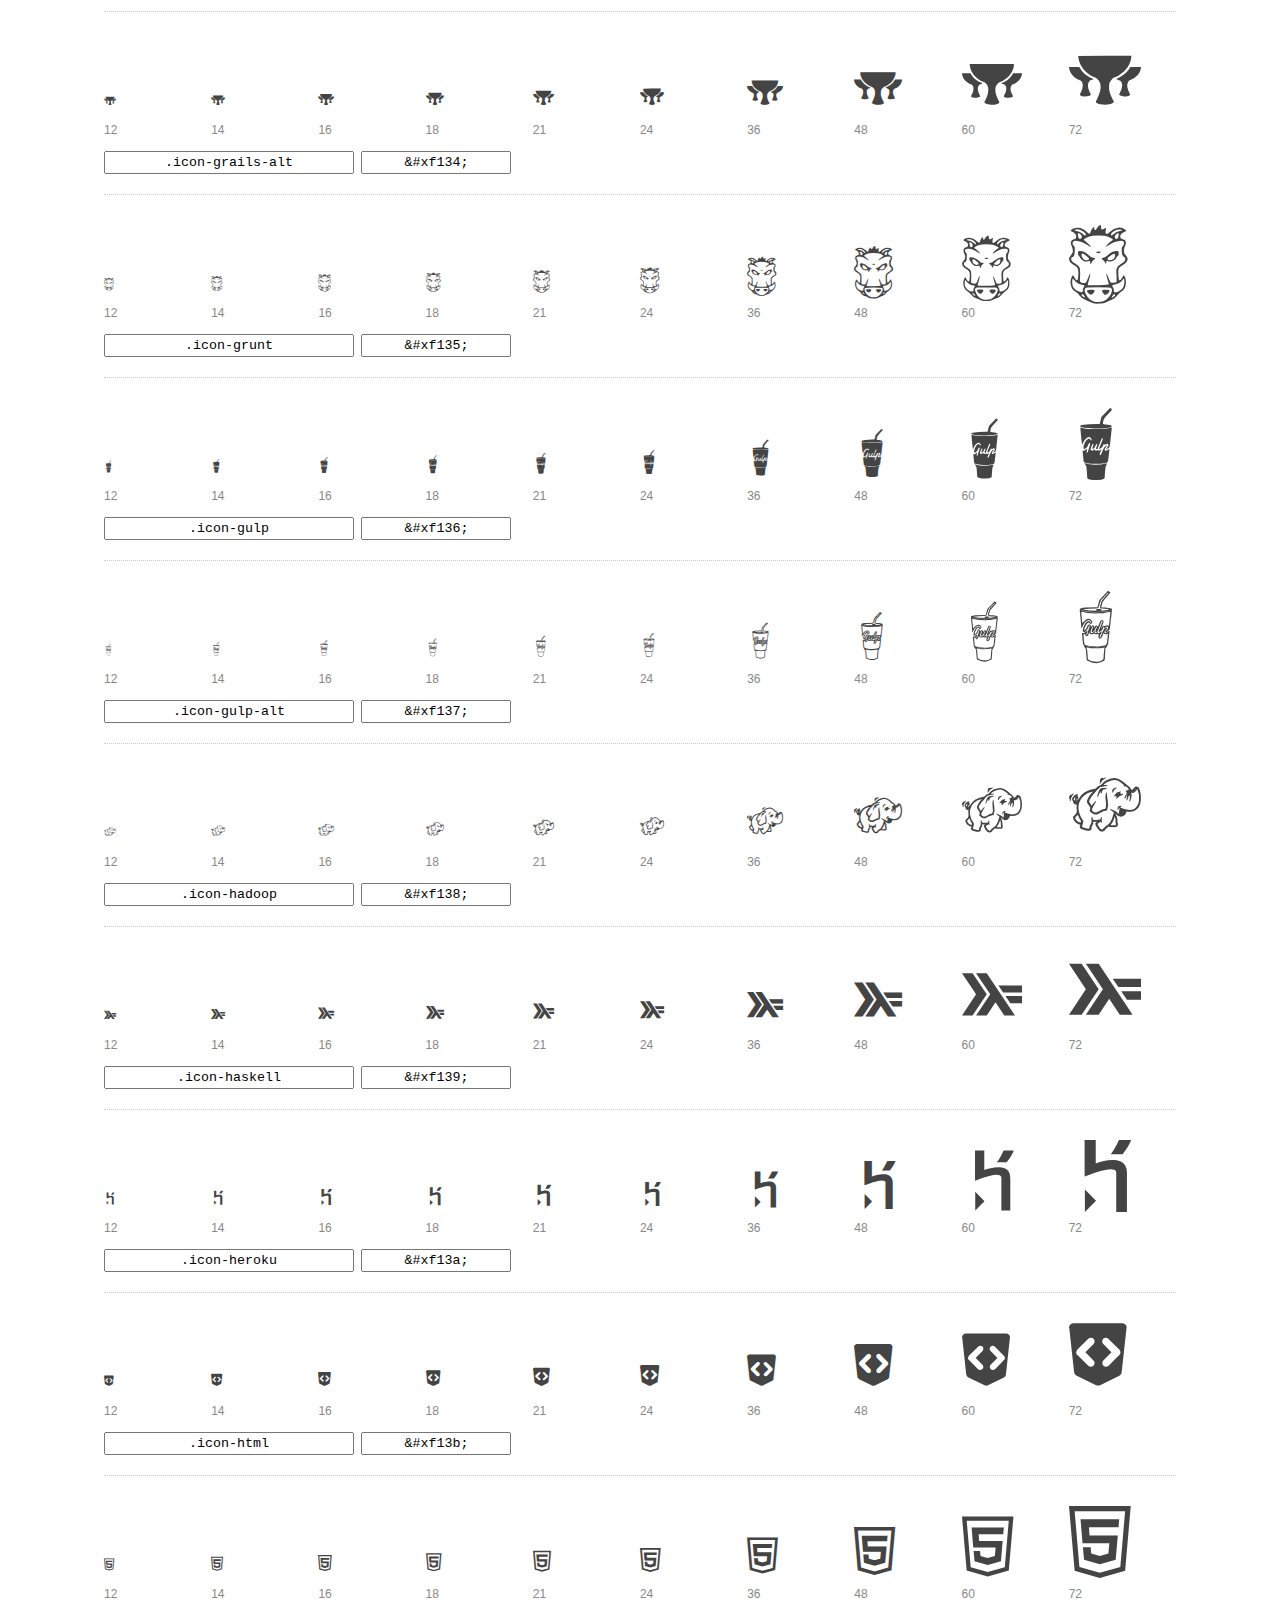
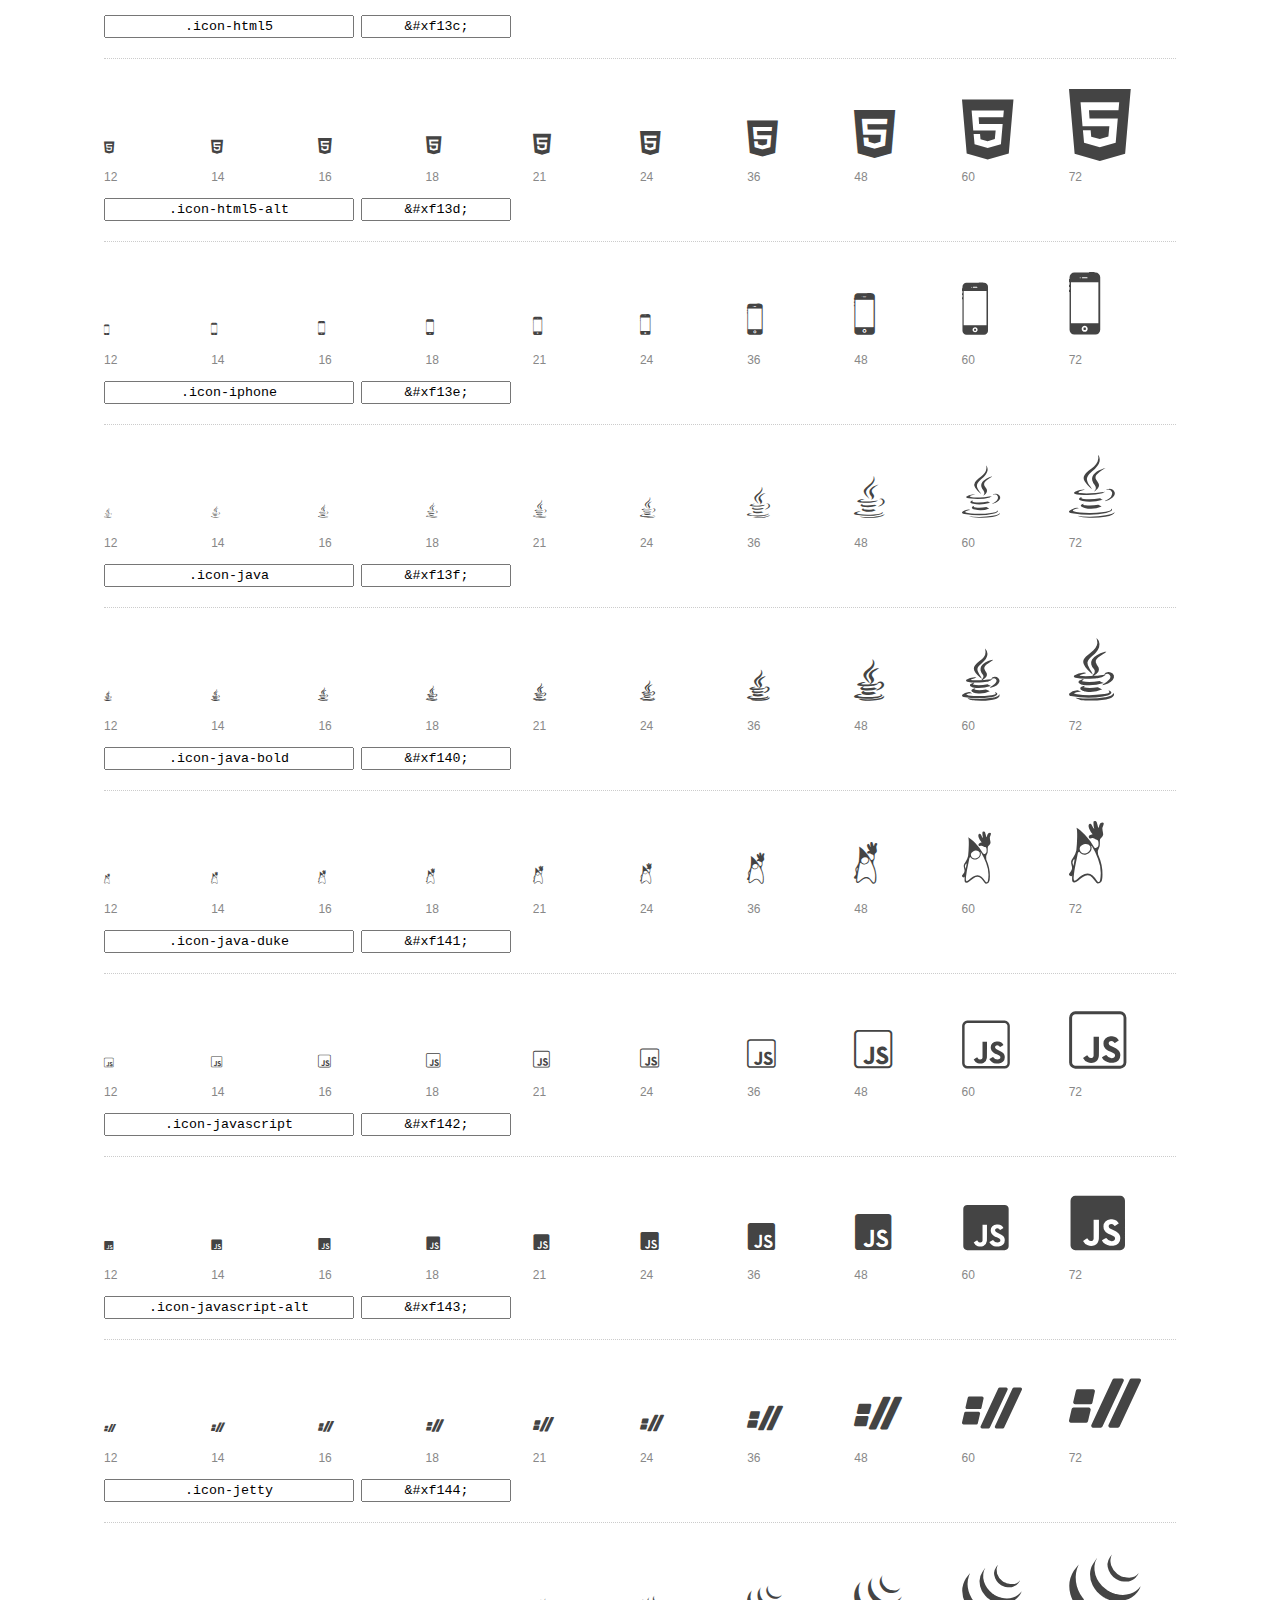
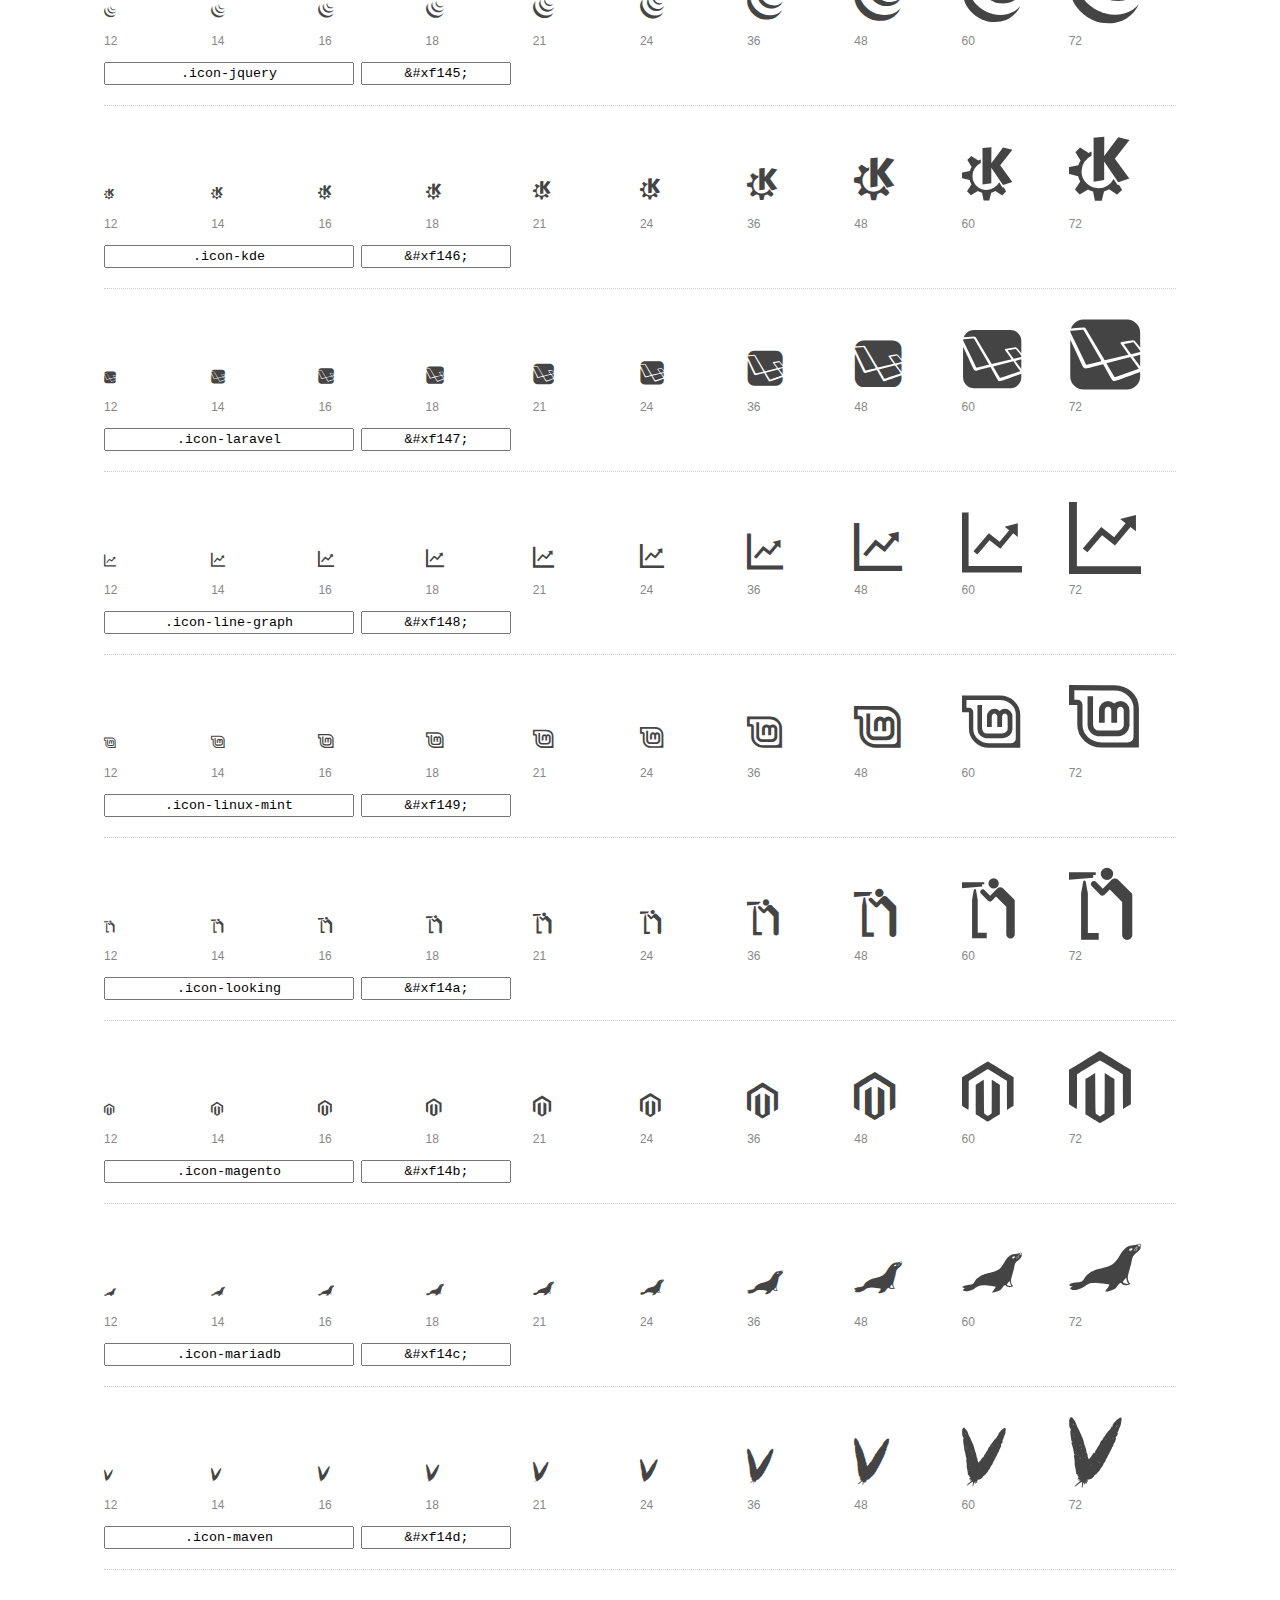
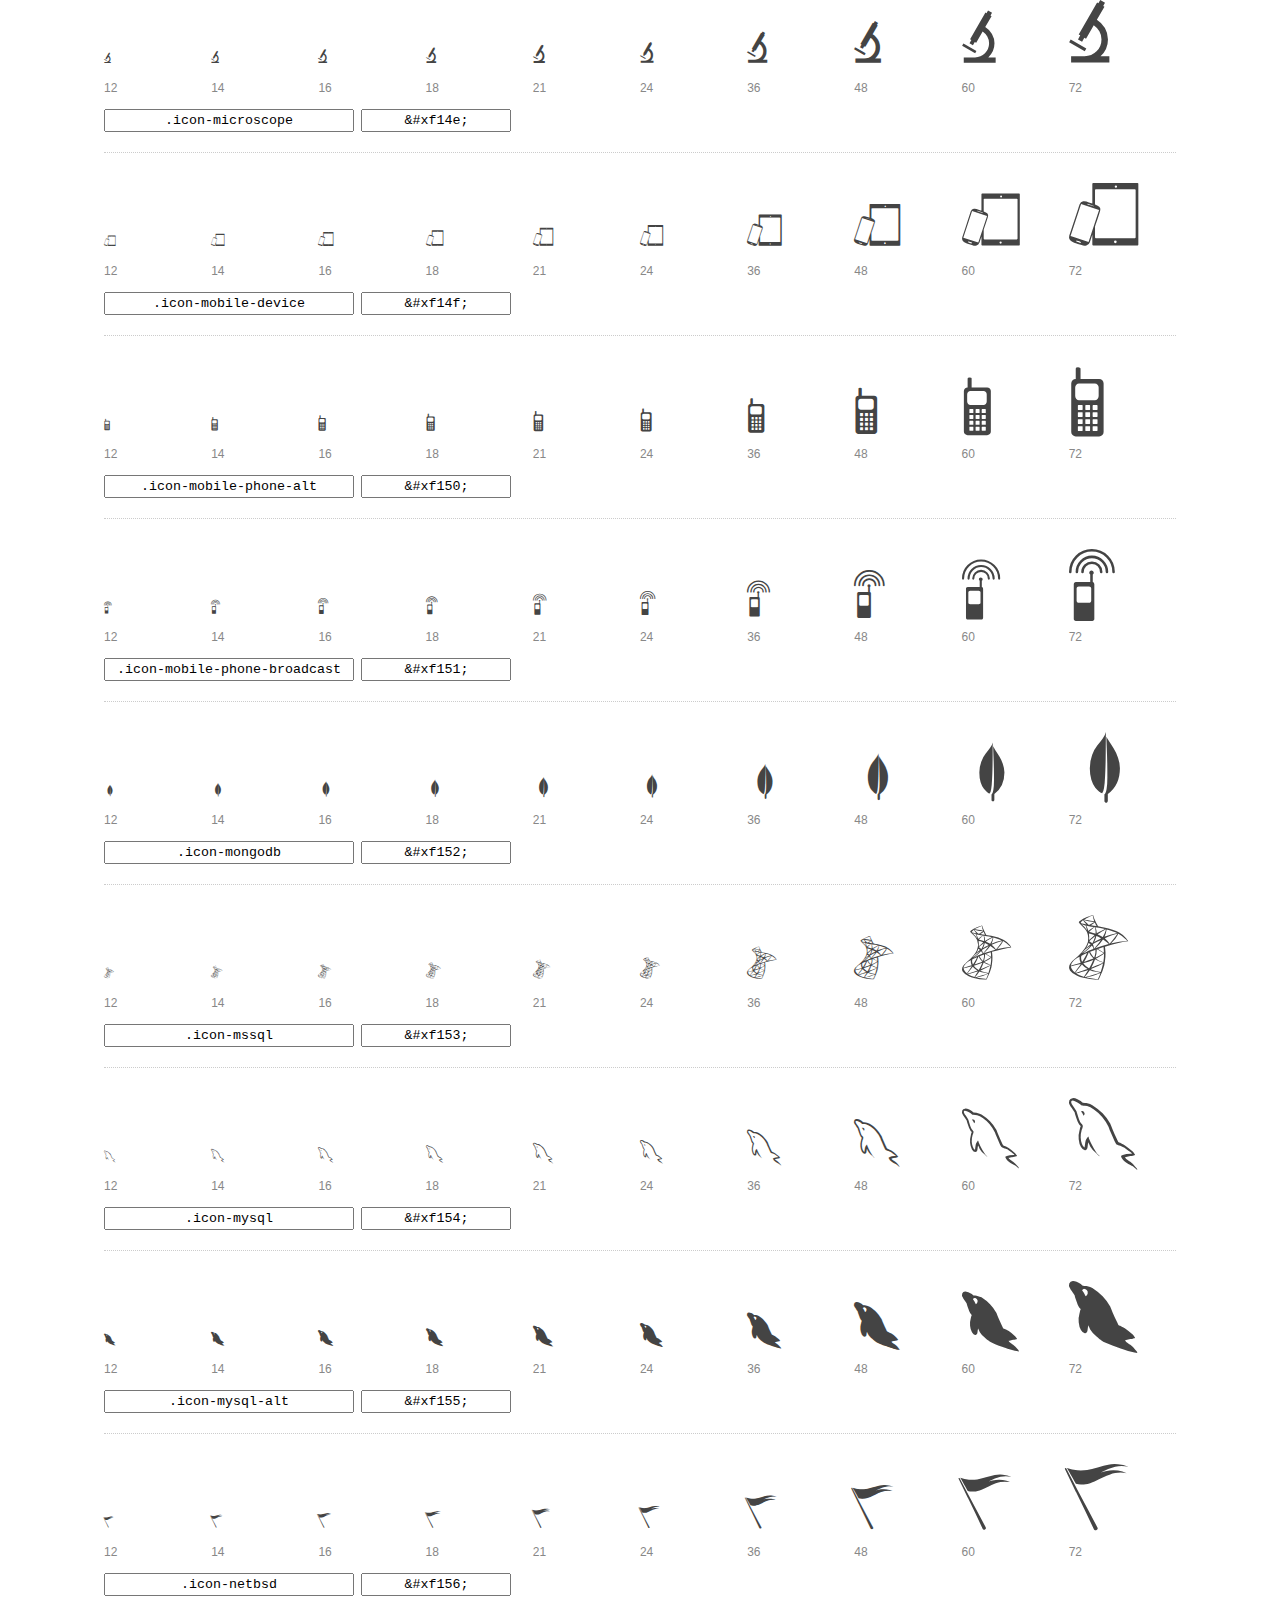
<file: assets/font-mfizz-2.4.1/preview.html>
<!DOCTYPE html>
<html>
  <head>
    <title>font-mfizz glyphs preview</title>

    <style>
      /* Page Styles */

      * {
        -moz-box-sizing: border-box;
        -webkit-box-sizing: border-box;
        box-sizing: border-box;
        margin: 0;
        padding: 0;
      }

      body {
        background: #fff;
        color: #444;
        font: 16px/1.5 "Helvetica Neue", Helvetica, Arial, sans-serif;
      }

      a,
      a:visited {
        color: #888;
        text-decoration: underline;
      }
      a:hover,
      a:focus { color: #000; }

      header {
        border-bottom: 2px solid #ddd;
        margin-bottom: 20px;
        overflow: hidden;
        padding: 20px 0;
      }

      header h1 {
        color: #888;
        float: left;
        font-size: 36px;
        font-weight: 300;
      }

      header a {
        float: right;
        font-size: 14px;
      }

      .container {
        margin: 0 auto;
        max-width: 1200px;
        min-width: 960px;
        padding: 0 40px;
        width: 90%;
      }

      .glyph {
        border-bottom: 1px dotted #ccc;
        padding: 10px 0 20px;
        margin-bottom: 20px;
      }

      .preview-glyphs { vertical-align: bottom; }

      .preview-scale {
        color: #888;
        font-size: 12px;
        margin-top: 5px;
      }

      .step {
        display: inline-block;
        line-height: 1;
        position: relative;
        width: 10%;
      }

      .step .letters,
      .step i {
        -webkit-transition: opacity .3s;
        -moz-transition: opacity .3s;
        -ms-transition: opacity .3s;
        -o-transition: opacity .3s;
        transition: opacity .3s;
      }

      .step:hover .letters { opacity: 1; }
      .step:hover i { opacity: .3; }

      .letters {
        opacity: .3;
        position: absolute;
      }

      .characters-off .letters { display: none; }
      .characters-off .step:hover i { opacity: 1; }

      
      .size-12 { font-size: 12px; }
      
      .size-14 { font-size: 14px; }
      
      .size-16 { font-size: 16px; }
      
      .size-18 { font-size: 18px; }
      
      .size-21 { font-size: 21px; }
      
      .size-24 { font-size: 24px; }
      
      .size-36 { font-size: 36px; }
      
      .size-48 { font-size: 48px; }
      
      .size-60 { font-size: 60px; }
      
      .size-72 { font-size: 72px; }
      

      .usage { margin-top: 10px; }

      .usage input {
        font-family: monospace;
        margin-right: 3px;
        padding: 2px 5px;
        text-align: center;
      }

      .usage .point { width: 150px; }

      .usage .class { width: 250px; }

      footer {
        color: #888;
        font-size: 12px;
        padding: 20px 0;
      }

      /* Icon Font: font-mfizz */

      @font-face {
  font-family: "font-mfizz";
  src: url("./font-mfizz.eot");
  src: url("./font-mfizz.eot?#iefix") format("embedded-opentype"),
       url("./font-mfizz.woff") format("woff"),
       url("./font-mfizz.ttf") format("truetype"),
       url("./font-mfizz.svg#font-mfizz") format("svg");
  font-weight: normal;
  font-style: normal;
}

@media screen and (-webkit-min-device-pixel-ratio:0) {
  @font-face {
    font-family: "font-mfizz";
    src: url("./font-mfizz.svg#font-mfizz") format("svg");
  }
}

      [data-icon]:before { content: attr(data-icon); }

      [data-icon]:before,
      .icon-3dprint:before,
.icon-alpinelinux:before,
.icon-angular:before,
.icon-angular-alt:before,
.icon-antenna:before,
.icon-apache:before,
.icon-archlinux:before,
.icon-aws:before,
.icon-azure:before,
.icon-backbone:before,
.icon-blackberry:before,
.icon-bomb:before,
.icon-bootstrap:before,
.icon-c:before,
.icon-cassandra:before,
.icon-centos:before,
.icon-clojure:before,
.icon-codeigniter:before,
.icon-codepen:before,
.icon-coffee-bean:before,
.icon-cplusplus:before,
.icon-csharp:before,
.icon-css:before,
.icon-css3:before,
.icon-css3-alt:before,
.icon-d3:before,
.icon-database:before,
.icon-database-alt:before,
.icon-database-alt2:before,
.icon-debian:before,
.icon-docker:before,
.icon-dreamhost:before,
.icon-elixir:before,
.icon-elm:before,
.icon-erlang:before,
.icon-exherbo:before,
.icon-fedora:before,
.icon-fire-alt:before,
.icon-freebsd:before,
.icon-freecodecamp:before,
.icon-gentoo:before,
.icon-ghost:before,
.icon-git:before,
.icon-gnome:before,
.icon-go:before,
.icon-go-alt:before,
.icon-google:before,
.icon-google-alt:before,
.icon-google-code:before,
.icon-google-developers:before,
.icon-gradle:before,
.icon-grails:before,
.icon-grails-alt:before,
.icon-grunt:before,
.icon-gulp:before,
.icon-gulp-alt:before,
.icon-hadoop:before,
.icon-haskell:before,
.icon-heroku:before,
.icon-html:before,
.icon-html5:before,
.icon-html5-alt:before,
.icon-iphone:before,
.icon-java:before,
.icon-java-bold:before,
.icon-java-duke:before,
.icon-javascript:before,
.icon-javascript-alt:before,
.icon-jetty:before,
.icon-jquery:before,
.icon-kde:before,
.icon-laravel:before,
.icon-line-graph:before,
.icon-linux-mint:before,
.icon-looking:before,
.icon-magento:before,
.icon-mariadb:before,
.icon-maven:before,
.icon-microscope:before,
.icon-mobile-device:before,
.icon-mobile-phone-alt:before,
.icon-mobile-phone-broadcast:before,
.icon-mongodb:before,
.icon-mssql:before,
.icon-mysql:before,
.icon-mysql-alt:before,
.icon-netbsd:before,
.icon-nginx:before,
.icon-nginx-alt:before,
.icon-nginx-alt2:before,
.icon-nodejs:before,
.icon-npm:before,
.icon-objc:before,
.icon-openshift:before,
.icon-oracle:before,
.icon-oracle-alt:before,
.icon-osx:before,
.icon-perl:before,
.icon-phone-alt:before,
.icon-phone-gap:before,
.icon-phone-retro:before,
.icon-php:before,
.icon-php-alt:before,
.icon-playframework:before,
.icon-playframework-alt:before,
.icon-plone:before,
.icon-postgres:before,
.icon-postgres-alt:before,
.icon-python:before,
.icon-raspberrypi:before,
.icon-reactjs:before,
.icon-redhat:before,
.icon-redis:before,
.icon-ruby:before,
.icon-ruby-on-rails:before,
.icon-ruby-on-rails-alt:before,
.icon-rust:before,
.icon-sass:before,
.icon-satellite:before,
.icon-scala:before,
.icon-scala-alt:before,
.icon-script:before,
.icon-script-alt:before,
.icon-shell:before,
.icon-sitefinity:before,
.icon-solaris:before,
.icon-splatter:before,
.icon-spring:before,
.icon-suse:before,
.icon-svg:before,
.icon-symfony:before,
.icon-tomcat:before,
.icon-ubuntu:before,
.icon-unity:before,
.icon-wireless:before,
.icon-wordpress:before,
.icon-x11:before {
        display: inline-block;
  font-family: "font-mfizz";
  font-style: normal;
  font-weight: normal;
  font-variant: normal;
  line-height: 1;
  text-decoration: inherit;
  text-rendering: optimizeLegibility;
  text-transform: none;
  -moz-osx-font-smoothing: grayscale;
  -webkit-font-smoothing: antialiased;
  font-smoothing: antialiased;
      }

      .icon-3dprint:before { content: "\f100"; }
.icon-alpinelinux:before { content: "\f101"; }
.icon-angular:before { content: "\f102"; }
.icon-angular-alt:before { content: "\f103"; }
.icon-antenna:before { content: "\f104"; }
.icon-apache:before { content: "\f105"; }
.icon-archlinux:before { content: "\f106"; }
.icon-aws:before { content: "\f107"; }
.icon-azure:before { content: "\f108"; }
.icon-backbone:before { content: "\f109"; }
.icon-blackberry:before { content: "\f10a"; }
.icon-bomb:before { content: "\f10b"; }
.icon-bootstrap:before { content: "\f10c"; }
.icon-c:before { content: "\f10d"; }
.icon-cassandra:before { content: "\f10e"; }
.icon-centos:before { content: "\f10f"; }
.icon-clojure:before { content: "\f110"; }
.icon-codeigniter:before { content: "\f111"; }
.icon-codepen:before { content: "\f112"; }
.icon-coffee-bean:before { content: "\f113"; }
.icon-cplusplus:before { content: "\f114"; }
.icon-csharp:before { content: "\f115"; }
.icon-css:before { content: "\f116"; }
.icon-css3:before { content: "\f117"; }
.icon-css3-alt:before { content: "\f118"; }
.icon-d3:before { content: "\f119"; }
.icon-database:before { content: "\f11a"; }
.icon-database-alt:before { content: "\f11b"; }
.icon-database-alt2:before { content: "\f11c"; }
.icon-debian:before { content: "\f11d"; }
.icon-docker:before { content: "\f11e"; }
.icon-dreamhost:before { content: "\f11f"; }
.icon-elixir:before { content: "\f120"; }
.icon-elm:before { content: "\f121"; }
.icon-erlang:before { content: "\f122"; }
.icon-exherbo:before { content: "\f123"; }
.icon-fedora:before { content: "\f124"; }
.icon-fire-alt:before { content: "\f125"; }
.icon-freebsd:before { content: "\f126"; }
.icon-freecodecamp:before { content: "\f127"; }
.icon-gentoo:before { content: "\f128"; }
.icon-ghost:before { content: "\f129"; }
.icon-git:before { content: "\f12a"; }
.icon-gnome:before { content: "\f12b"; }
.icon-go:before { content: "\f12c"; }
.icon-go-alt:before { content: "\f12d"; }
.icon-google:before { content: "\f12e"; }
.icon-google-alt:before { content: "\f12f"; }
.icon-google-code:before { content: "\f130"; }
.icon-google-developers:before { content: "\f131"; }
.icon-gradle:before { content: "\f132"; }
.icon-grails:before { content: "\f133"; }
.icon-grails-alt:before { content: "\f134"; }
.icon-grunt:before { content: "\f135"; }
.icon-gulp:before { content: "\f136"; }
.icon-gulp-alt:before { content: "\f137"; }
.icon-hadoop:before { content: "\f138"; }
.icon-haskell:before { content: "\f139"; }
.icon-heroku:before { content: "\f13a"; }
.icon-html:before { content: "\f13b"; }
.icon-html5:before { content: "\f13c"; }
.icon-html5-alt:before { content: "\f13d"; }
.icon-iphone:before { content: "\f13e"; }
.icon-java:before { content: "\f13f"; }
.icon-java-bold:before { content: "\f140"; }
.icon-java-duke:before { content: "\f141"; }
.icon-javascript:before { content: "\f142"; }
.icon-javascript-alt:before { content: "\f143"; }
.icon-jetty:before { content: "\f144"; }
.icon-jquery:before { content: "\f145"; }
.icon-kde:before { content: "\f146"; }
.icon-laravel:before { content: "\f147"; }
.icon-line-graph:before { content: "\f148"; }
.icon-linux-mint:before { content: "\f149"; }
.icon-looking:before { content: "\f14a"; }
.icon-magento:before { content: "\f14b"; }
.icon-mariadb:before { content: "\f14c"; }
.icon-maven:before { content: "\f14d"; }
.icon-microscope:before { content: "\f14e"; }
.icon-mobile-device:before { content: "\f14f"; }
.icon-mobile-phone-alt:before { content: "\f150"; }
.icon-mobile-phone-broadcast:before { content: "\f151"; }
.icon-mongodb:before { content: "\f152"; }
.icon-mssql:before { content: "\f153"; }
.icon-mysql:before { content: "\f154"; }
.icon-mysql-alt:before { content: "\f155"; }
.icon-netbsd:before { content: "\f156"; }
.icon-nginx:before { content: "\f157"; }
.icon-nginx-alt:before { content: "\f158"; }
.icon-nginx-alt2:before { content: "\f159"; }
.icon-nodejs:before { content: "\f15a"; }
.icon-npm:before { content: "\f15b"; }
.icon-objc:before { content: "\f15c"; }
.icon-openshift:before { content: "\f15d"; }
.icon-oracle:before { content: "\f15e"; }
.icon-oracle-alt:before { content: "\f15f"; }
.icon-osx:before { content: "\f160"; }
.icon-perl:before { content: "\f161"; }
.icon-phone-alt:before { content: "\f162"; }
.icon-phone-gap:before { content: "\f163"; }
.icon-phone-retro:before { content: "\f164"; }
.icon-php:before { content: "\f165"; }
.icon-php-alt:before { content: "\f166"; }
.icon-playframework:before { content: "\f167"; }
.icon-playframework-alt:before { content: "\f168"; }
.icon-plone:before { content: "\f169"; }
.icon-postgres:before { content: "\f16a"; }
.icon-postgres-alt:before { content: "\f16b"; }
.icon-python:before { content: "\f16c"; }
.icon-raspberrypi:before { content: "\f16d"; }
.icon-reactjs:before { content: "\f16e"; }
.icon-redhat:before { content: "\f16f"; }
.icon-redis:before { content: "\f170"; }
.icon-ruby:before { content: "\f171"; }
.icon-ruby-on-rails:before { content: "\f172"; }
.icon-ruby-on-rails-alt:before { content: "\f173"; }
.icon-rust:before { content: "\f174"; }
.icon-sass:before { content: "\f175"; }
.icon-satellite:before { content: "\f176"; }
.icon-scala:before { content: "\f177"; }
.icon-scala-alt:before { content: "\f178"; }
.icon-script:before { content: "\f179"; }
.icon-script-alt:before { content: "\f17a"; }
.icon-shell:before { content: "\f17b"; }
.icon-sitefinity:before { content: "\f17c"; }
.icon-solaris:before { content: "\f17d"; }
.icon-splatter:before { content: "\f17e"; }
.icon-spring:before { content: "\f17f"; }
.icon-suse:before { content: "\f180"; }
.icon-svg:before { content: "\f181"; }
.icon-symfony:before { content: "\f182"; }
.icon-tomcat:before { content: "\f183"; }
.icon-ubuntu:before { content: "\f184"; }
.icon-unity:before { content: "\f185"; }
.icon-wireless:before { content: "\f186"; }
.icon-wordpress:before { content: "\f187"; }
.icon-x11:before { content: "\f188"; }
    </style>

    <!--[if lte IE 8]><script src="http://html5shiv.googlecode.com/svn/trunk/html5.js"></script><![endif]-->

    <script>
      function toggleCharacters() {
        var body = document.getElementsByTagName('body')[0];
        body.className = body.className === 'characters-off' ? '' : 'characters-off';
      }
    </script>
  </head>

  <body class="characters-off">
    <div id="page" class="container">
      <header>
        <h1>font-mfizz contains 137 glyphs:</h1>
        <a onclick="toggleCharacters(); return false;" href="#">Toggle Preview Characters</a>
      </header>

      
      <div class="glyph">
        <div class="preview-glyphs">
          <span class="step size-12"><span class="letters">Pp</span><i id="icon-3dprint" class="icon-3dprint"></i></span><span class="step size-14"><span class="letters">Pp</span><i id="icon-3dprint" class="icon-3dprint"></i></span><span class="step size-16"><span class="letters">Pp</span><i id="icon-3dprint" class="icon-3dprint"></i></span><span class="step size-18"><span class="letters">Pp</span><i id="icon-3dprint" class="icon-3dprint"></i></span><span class="step size-21"><span class="letters">Pp</span><i id="icon-3dprint" class="icon-3dprint"></i></span><span class="step size-24"><span class="letters">Pp</span><i id="icon-3dprint" class="icon-3dprint"></i></span><span class="step size-36"><span class="letters">Pp</span><i id="icon-3dprint" class="icon-3dprint"></i></span><span class="step size-48"><span class="letters">Pp</span><i id="icon-3dprint" class="icon-3dprint"></i></span><span class="step size-60"><span class="letters">Pp</span><i id="icon-3dprint" class="icon-3dprint"></i></span><span class="step size-72"><span class="letters">Pp</span><i id="icon-3dprint" class="icon-3dprint"></i></span>
        </div>
        <div class="preview-scale">
          <span class="step">12</span><span class="step">14</span><span class="step">16</span><span class="step">18</span><span class="step">21</span><span class="step">24</span><span class="step">36</span><span class="step">48</span><span class="step">60</span><span class="step">72</span>
        </div>
        <div class="usage">
          <input class="class" type="text" readonly="readonly" onClick="this.select();" value=".icon-3dprint" />
          <input class="point" type="text" readonly="readonly" onClick="this.select();" value="&amp;#xf100;" />
        </div>
      </div>
      
      <div class="glyph">
        <div class="preview-glyphs">
          <span class="step size-12"><span class="letters">Pp</span><i id="icon-alpinelinux" class="icon-alpinelinux"></i></span><span class="step size-14"><span class="letters">Pp</span><i id="icon-alpinelinux" class="icon-alpinelinux"></i></span><span class="step size-16"><span class="letters">Pp</span><i id="icon-alpinelinux" class="icon-alpinelinux"></i></span><span class="step size-18"><span class="letters">Pp</span><i id="icon-alpinelinux" class="icon-alpinelinux"></i></span><span class="step size-21"><span class="letters">Pp</span><i id="icon-alpinelinux" class="icon-alpinelinux"></i></span><span class="step size-24"><span class="letters">Pp</span><i id="icon-alpinelinux" class="icon-alpinelinux"></i></span><span class="step size-36"><span class="letters">Pp</span><i id="icon-alpinelinux" class="icon-alpinelinux"></i></span><span class="step size-48"><span class="letters">Pp</span><i id="icon-alpinelinux" class="icon-alpinelinux"></i></span><span class="step size-60"><span class="letters">Pp</span><i id="icon-alpinelinux" class="icon-alpinelinux"></i></span><span class="step size-72"><span class="letters">Pp</span><i id="icon-alpinelinux" class="icon-alpinelinux"></i></span>
        </div>
        <div class="preview-scale">
          <span class="step">12</span><span class="step">14</span><span class="step">16</span><span class="step">18</span><span class="step">21</span><span class="step">24</span><span class="step">36</span><span class="step">48</span><span class="step">60</span><span class="step">72</span>
        </div>
        <div class="usage">
          <input class="class" type="text" readonly="readonly" onClick="this.select();" value=".icon-alpinelinux" />
          <input class="point" type="text" readonly="readonly" onClick="this.select();" value="&amp;#xf101;" />
        </div>
      </div>
      
      <div class="glyph">
        <div class="preview-glyphs">
          <span class="step size-12"><span class="letters">Pp</span><i id="icon-angular" class="icon-angular"></i></span><span class="step size-14"><span class="letters">Pp</span><i id="icon-angular" class="icon-angular"></i></span><span class="step size-16"><span class="letters">Pp</span><i id="icon-angular" class="icon-angular"></i></span><span class="step size-18"><span class="letters">Pp</span><i id="icon-angular" class="icon-angular"></i></span><span class="step size-21"><span class="letters">Pp</span><i id="icon-angular" class="icon-angular"></i></span><span class="step size-24"><span class="letters">Pp</span><i id="icon-angular" class="icon-angular"></i></span><span class="step size-36"><span class="letters">Pp</span><i id="icon-angular" class="icon-angular"></i></span><span class="step size-48"><span class="letters">Pp</span><i id="icon-angular" class="icon-angular"></i></span><span class="step size-60"><span class="letters">Pp</span><i id="icon-angular" class="icon-angular"></i></span><span class="step size-72"><span class="letters">Pp</span><i id="icon-angular" class="icon-angular"></i></span>
        </div>
        <div class="preview-scale">
          <span class="step">12</span><span class="step">14</span><span class="step">16</span><span class="step">18</span><span class="step">21</span><span class="step">24</span><span class="step">36</span><span class="step">48</span><span class="step">60</span><span class="step">72</span>
        </div>
        <div class="usage">
          <input class="class" type="text" readonly="readonly" onClick="this.select();" value=".icon-angular" />
          <input class="point" type="text" readonly="readonly" onClick="this.select();" value="&amp;#xf102;" />
        </div>
      </div>
      
      <div class="glyph">
        <div class="preview-glyphs">
          <span class="step size-12"><span class="letters">Pp</span><i id="icon-angular-alt" class="icon-angular-alt"></i></span><span class="step size-14"><span class="letters">Pp</span><i id="icon-angular-alt" class="icon-angular-alt"></i></span><span class="step size-16"><span class="letters">Pp</span><i id="icon-angular-alt" class="icon-angular-alt"></i></span><span class="step size-18"><span class="letters">Pp</span><i id="icon-angular-alt" class="icon-angular-alt"></i></span><span class="step size-21"><span class="letters">Pp</span><i id="icon-angular-alt" class="icon-angular-alt"></i></span><span class="step size-24"><span class="letters">Pp</span><i id="icon-angular-alt" class="icon-angular-alt"></i></span><span class="step size-36"><span class="letters">Pp</span><i id="icon-angular-alt" class="icon-angular-alt"></i></span><span class="step size-48"><span class="letters">Pp</span><i id="icon-angular-alt" class="icon-angular-alt"></i></span><span class="step size-60"><span class="letters">Pp</span><i id="icon-angular-alt" class="icon-angular-alt"></i></span><span class="step size-72"><span class="letters">Pp</span><i id="icon-angular-alt" class="icon-angular-alt"></i></span>
        </div>
        <div class="preview-scale">
          <span class="step">12</span><span class="step">14</span><span class="step">16</span><span class="step">18</span><span class="step">21</span><span class="step">24</span><span class="step">36</span><span class="step">48</span><span class="step">60</span><span class="step">72</span>
        </div>
        <div class="usage">
          <input class="class" type="text" readonly="readonly" onClick="this.select();" value=".icon-angular-alt" />
          <input class="point" type="text" readonly="readonly" onClick="this.select();" value="&amp;#xf103;" />
        </div>
      </div>
      
      <div class="glyph">
        <div class="preview-glyphs">
          <span class="step size-12"><span class="letters">Pp</span><i id="icon-antenna" class="icon-antenna"></i></span><span class="step size-14"><span class="letters">Pp</span><i id="icon-antenna" class="icon-antenna"></i></span><span class="step size-16"><span class="letters">Pp</span><i id="icon-antenna" class="icon-antenna"></i></span><span class="step size-18"><span class="letters">Pp</span><i id="icon-antenna" class="icon-antenna"></i></span><span class="step size-21"><span class="letters">Pp</span><i id="icon-antenna" class="icon-antenna"></i></span><span class="step size-24"><span class="letters">Pp</span><i id="icon-antenna" class="icon-antenna"></i></span><span class="step size-36"><span class="letters">Pp</span><i id="icon-antenna" class="icon-antenna"></i></span><span class="step size-48"><span class="letters">Pp</span><i id="icon-antenna" class="icon-antenna"></i></span><span class="step size-60"><span class="letters">Pp</span><i id="icon-antenna" class="icon-antenna"></i></span><span class="step size-72"><span class="letters">Pp</span><i id="icon-antenna" class="icon-antenna"></i></span>
        </div>
        <div class="preview-scale">
          <span class="step">12</span><span class="step">14</span><span class="step">16</span><span class="step">18</span><span class="step">21</span><span class="step">24</span><span class="step">36</span><span class="step">48</span><span class="step">60</span><span class="step">72</span>
        </div>
        <div class="usage">
          <input class="class" type="text" readonly="readonly" onClick="this.select();" value=".icon-antenna" />
          <input class="point" type="text" readonly="readonly" onClick="this.select();" value="&amp;#xf104;" />
        </div>
      </div>
      
      <div class="glyph">
        <div class="preview-glyphs">
          <span class="step size-12"><span class="letters">Pp</span><i id="icon-apache" class="icon-apache"></i></span><span class="step size-14"><span class="letters">Pp</span><i id="icon-apache" class="icon-apache"></i></span><span class="step size-16"><span class="letters">Pp</span><i id="icon-apache" class="icon-apache"></i></span><span class="step size-18"><span class="letters">Pp</span><i id="icon-apache" class="icon-apache"></i></span><span class="step size-21"><span class="letters">Pp</span><i id="icon-apache" class="icon-apache"></i></span><span class="step size-24"><span class="letters">Pp</span><i id="icon-apache" class="icon-apache"></i></span><span class="step size-36"><span class="letters">Pp</span><i id="icon-apache" class="icon-apache"></i></span><span class="step size-48"><span class="letters">Pp</span><i id="icon-apache" class="icon-apache"></i></span><span class="step size-60"><span class="letters">Pp</span><i id="icon-apache" class="icon-apache"></i></span><span class="step size-72"><span class="letters">Pp</span><i id="icon-apache" class="icon-apache"></i></span>
        </div>
        <div class="preview-scale">
          <span class="step">12</span><span class="step">14</span><span class="step">16</span><span class="step">18</span><span class="step">21</span><span class="step">24</span><span class="step">36</span><span class="step">48</span><span class="step">60</span><span class="step">72</span>
        </div>
        <div class="usage">
          <input class="class" type="text" readonly="readonly" onClick="this.select();" value=".icon-apache" />
          <input class="point" type="text" readonly="readonly" onClick="this.select();" value="&amp;#xf105;" />
        </div>
      </div>
      
      <div class="glyph">
        <div class="preview-glyphs">
          <span class="step size-12"><span class="letters">Pp</span><i id="icon-archlinux" class="icon-archlinux"></i></span><span class="step size-14"><span class="letters">Pp</span><i id="icon-archlinux" class="icon-archlinux"></i></span><span class="step size-16"><span class="letters">Pp</span><i id="icon-archlinux" class="icon-archlinux"></i></span><span class="step size-18"><span class="letters">Pp</span><i id="icon-archlinux" class="icon-archlinux"></i></span><span class="step size-21"><span class="letters">Pp</span><i id="icon-archlinux" class="icon-archlinux"></i></span><span class="step size-24"><span class="letters">Pp</span><i id="icon-archlinux" class="icon-archlinux"></i></span><span class="step size-36"><span class="letters">Pp</span><i id="icon-archlinux" class="icon-archlinux"></i></span><span class="step size-48"><span class="letters">Pp</span><i id="icon-archlinux" class="icon-archlinux"></i></span><span class="step size-60"><span class="letters">Pp</span><i id="icon-archlinux" class="icon-archlinux"></i></span><span class="step size-72"><span class="letters">Pp</span><i id="icon-archlinux" class="icon-archlinux"></i></span>
        </div>
        <div class="preview-scale">
          <span class="step">12</span><span class="step">14</span><span class="step">16</span><span class="step">18</span><span class="step">21</span><span class="step">24</span><span class="step">36</span><span class="step">48</span><span class="step">60</span><span class="step">72</span>
        </div>
        <div class="usage">
          <input class="class" type="text" readonly="readonly" onClick="this.select();" value=".icon-archlinux" />
          <input class="point" type="text" readonly="readonly" onClick="this.select();" value="&amp;#xf106;" />
        </div>
      </div>
      
      <div class="glyph">
        <div class="preview-glyphs">
          <span class="step size-12"><span class="letters">Pp</span><i id="icon-aws" class="icon-aws"></i></span><span class="step size-14"><span class="letters">Pp</span><i id="icon-aws" class="icon-aws"></i></span><span class="step size-16"><span class="letters">Pp</span><i id="icon-aws" class="icon-aws"></i></span><span class="step size-18"><span class="letters">Pp</span><i id="icon-aws" class="icon-aws"></i></span><span class="step size-21"><span class="letters">Pp</span><i id="icon-aws" class="icon-aws"></i></span><span class="step size-24"><span class="letters">Pp</span><i id="icon-aws" class="icon-aws"></i></span><span class="step size-36"><span class="letters">Pp</span><i id="icon-aws" class="icon-aws"></i></span><span class="step size-48"><span class="letters">Pp</span><i id="icon-aws" class="icon-aws"></i></span><span class="step size-60"><span class="letters">Pp</span><i id="icon-aws" class="icon-aws"></i></span><span class="step size-72"><span class="letters">Pp</span><i id="icon-aws" class="icon-aws"></i></span>
        </div>
        <div class="preview-scale">
          <span class="step">12</span><span class="step">14</span><span class="step">16</span><span class="step">18</span><span class="step">21</span><span class="step">24</span><span class="step">36</span><span class="step">48</span><span class="step">60</span><span class="step">72</span>
        </div>
        <div class="usage">
          <input class="class" type="text" readonly="readonly" onClick="this.select();" value=".icon-aws" />
          <input class="point" type="text" readonly="readonly" onClick="this.select();" value="&amp;#xf107;" />
        </div>
      </div>
      
      <div class="glyph">
        <div class="preview-glyphs">
          <span class="step size-12"><span class="letters">Pp</span><i id="icon-azure" class="icon-azure"></i></span><span class="step size-14"><span class="letters">Pp</span><i id="icon-azure" class="icon-azure"></i></span><span class="step size-16"><span class="letters">Pp</span><i id="icon-azure" class="icon-azure"></i></span><span class="step size-18"><span class="letters">Pp</span><i id="icon-azure" class="icon-azure"></i></span><span class="step size-21"><span class="letters">Pp</span><i id="icon-azure" class="icon-azure"></i></span><span class="step size-24"><span class="letters">Pp</span><i id="icon-azure" class="icon-azure"></i></span><span class="step size-36"><span class="letters">Pp</span><i id="icon-azure" class="icon-azure"></i></span><span class="step size-48"><span class="letters">Pp</span><i id="icon-azure" class="icon-azure"></i></span><span class="step size-60"><span class="letters">Pp</span><i id="icon-azure" class="icon-azure"></i></span><span class="step size-72"><span class="letters">Pp</span><i id="icon-azure" class="icon-azure"></i></span>
        </div>
        <div class="preview-scale">
          <span class="step">12</span><span class="step">14</span><span class="step">16</span><span class="step">18</span><span class="step">21</span><span class="step">24</span><span class="step">36</span><span class="step">48</span><span class="step">60</span><span class="step">72</span>
        </div>
        <div class="usage">
          <input class="class" type="text" readonly="readonly" onClick="this.select();" value=".icon-azure" />
          <input class="point" type="text" readonly="readonly" onClick="this.select();" value="&amp;#xf108;" />
        </div>
      </div>
      
      <div class="glyph">
        <div class="preview-glyphs">
          <span class="step size-12"><span class="letters">Pp</span><i id="icon-backbone" class="icon-backbone"></i></span><span class="step size-14"><span class="letters">Pp</span><i id="icon-backbone" class="icon-backbone"></i></span><span class="step size-16"><span class="letters">Pp</span><i id="icon-backbone" class="icon-backbone"></i></span><span class="step size-18"><span class="letters">Pp</span><i id="icon-backbone" class="icon-backbone"></i></span><span class="step size-21"><span class="letters">Pp</span><i id="icon-backbone" class="icon-backbone"></i></span><span class="step size-24"><span class="letters">Pp</span><i id="icon-backbone" class="icon-backbone"></i></span><span class="step size-36"><span class="letters">Pp</span><i id="icon-backbone" class="icon-backbone"></i></span><span class="step size-48"><span class="letters">Pp</span><i id="icon-backbone" class="icon-backbone"></i></span><span class="step size-60"><span class="letters">Pp</span><i id="icon-backbone" class="icon-backbone"></i></span><span class="step size-72"><span class="letters">Pp</span><i id="icon-backbone" class="icon-backbone"></i></span>
        </div>
        <div class="preview-scale">
          <span class="step">12</span><span class="step">14</span><span class="step">16</span><span class="step">18</span><span class="step">21</span><span class="step">24</span><span class="step">36</span><span class="step">48</span><span class="step">60</span><span class="step">72</span>
        </div>
        <div class="usage">
          <input class="class" type="text" readonly="readonly" onClick="this.select();" value=".icon-backbone" />
          <input class="point" type="text" readonly="readonly" onClick="this.select();" value="&amp;#xf109;" />
        </div>
      </div>
      
      <div class="glyph">
        <div class="preview-glyphs">
          <span class="step size-12"><span class="letters">Pp</span><i id="icon-blackberry" class="icon-blackberry"></i></span><span class="step size-14"><span class="letters">Pp</span><i id="icon-blackberry" class="icon-blackberry"></i></span><span class="step size-16"><span class="letters">Pp</span><i id="icon-blackberry" class="icon-blackberry"></i></span><span class="step size-18"><span class="letters">Pp</span><i id="icon-blackberry" class="icon-blackberry"></i></span><span class="step size-21"><span class="letters">Pp</span><i id="icon-blackberry" class="icon-blackberry"></i></span><span class="step size-24"><span class="letters">Pp</span><i id="icon-blackberry" class="icon-blackberry"></i></span><span class="step size-36"><span class="letters">Pp</span><i id="icon-blackberry" class="icon-blackberry"></i></span><span class="step size-48"><span class="letters">Pp</span><i id="icon-blackberry" class="icon-blackberry"></i></span><span class="step size-60"><span class="letters">Pp</span><i id="icon-blackberry" class="icon-blackberry"></i></span><span class="step size-72"><span class="letters">Pp</span><i id="icon-blackberry" class="icon-blackberry"></i></span>
        </div>
        <div class="preview-scale">
          <span class="step">12</span><span class="step">14</span><span class="step">16</span><span class="step">18</span><span class="step">21</span><span class="step">24</span><span class="step">36</span><span class="step">48</span><span class="step">60</span><span class="step">72</span>
        </div>
        <div class="usage">
          <input class="class" type="text" readonly="readonly" onClick="this.select();" value=".icon-blackberry" />
          <input class="point" type="text" readonly="readonly" onClick="this.select();" value="&amp;#xf10a;" />
        </div>
      </div>
      
      <div class="glyph">
        <div class="preview-glyphs">
          <span class="step size-12"><span class="letters">Pp</span><i id="icon-bomb" class="icon-bomb"></i></span><span class="step size-14"><span class="letters">Pp</span><i id="icon-bomb" class="icon-bomb"></i></span><span class="step size-16"><span class="letters">Pp</span><i id="icon-bomb" class="icon-bomb"></i></span><span class="step size-18"><span class="letters">Pp</span><i id="icon-bomb" class="icon-bomb"></i></span><span class="step size-21"><span class="letters">Pp</span><i id="icon-bomb" class="icon-bomb"></i></span><span class="step size-24"><span class="letters">Pp</span><i id="icon-bomb" class="icon-bomb"></i></span><span class="step size-36"><span class="letters">Pp</span><i id="icon-bomb" class="icon-bomb"></i></span><span class="step size-48"><span class="letters">Pp</span><i id="icon-bomb" class="icon-bomb"></i></span><span class="step size-60"><span class="letters">Pp</span><i id="icon-bomb" class="icon-bomb"></i></span><span class="step size-72"><span class="letters">Pp</span><i id="icon-bomb" class="icon-bomb"></i></span>
        </div>
        <div class="preview-scale">
          <span class="step">12</span><span class="step">14</span><span class="step">16</span><span class="step">18</span><span class="step">21</span><span class="step">24</span><span class="step">36</span><span class="step">48</span><span class="step">60</span><span class="step">72</span>
        </div>
        <div class="usage">
          <input class="class" type="text" readonly="readonly" onClick="this.select();" value=".icon-bomb" />
          <input class="point" type="text" readonly="readonly" onClick="this.select();" value="&amp;#xf10b;" />
        </div>
      </div>
      
      <div class="glyph">
        <div class="preview-glyphs">
          <span class="step size-12"><span class="letters">Pp</span><i id="icon-bootstrap" class="icon-bootstrap"></i></span><span class="step size-14"><span class="letters">Pp</span><i id="icon-bootstrap" class="icon-bootstrap"></i></span><span class="step size-16"><span class="letters">Pp</span><i id="icon-bootstrap" class="icon-bootstrap"></i></span><span class="step size-18"><span class="letters">Pp</span><i id="icon-bootstrap" class="icon-bootstrap"></i></span><span class="step size-21"><span class="letters">Pp</span><i id="icon-bootstrap" class="icon-bootstrap"></i></span><span class="step size-24"><span class="letters">Pp</span><i id="icon-bootstrap" class="icon-bootstrap"></i></span><span class="step size-36"><span class="letters">Pp</span><i id="icon-bootstrap" class="icon-bootstrap"></i></span><span class="step size-48"><span class="letters">Pp</span><i id="icon-bootstrap" class="icon-bootstrap"></i></span><span class="step size-60"><span class="letters">Pp</span><i id="icon-bootstrap" class="icon-bootstrap"></i></span><span class="step size-72"><span class="letters">Pp</span><i id="icon-bootstrap" class="icon-bootstrap"></i></span>
        </div>
        <div class="preview-scale">
          <span class="step">12</span><span class="step">14</span><span class="step">16</span><span class="step">18</span><span class="step">21</span><span class="step">24</span><span class="step">36</span><span class="step">48</span><span class="step">60</span><span class="step">72</span>
        </div>
        <div class="usage">
          <input class="class" type="text" readonly="readonly" onClick="this.select();" value=".icon-bootstrap" />
          <input class="point" type="text" readonly="readonly" onClick="this.select();" value="&amp;#xf10c;" />
        </div>
      </div>
      
      <div class="glyph">
        <div class="preview-glyphs">
          <span class="step size-12"><span class="letters">Pp</span><i id="icon-c" class="icon-c"></i></span><span class="step size-14"><span class="letters">Pp</span><i id="icon-c" class="icon-c"></i></span><span class="step size-16"><span class="letters">Pp</span><i id="icon-c" class="icon-c"></i></span><span class="step size-18"><span class="letters">Pp</span><i id="icon-c" class="icon-c"></i></span><span class="step size-21"><span class="letters">Pp</span><i id="icon-c" class="icon-c"></i></span><span class="step size-24"><span class="letters">Pp</span><i id="icon-c" class="icon-c"></i></span><span class="step size-36"><span class="letters">Pp</span><i id="icon-c" class="icon-c"></i></span><span class="step size-48"><span class="letters">Pp</span><i id="icon-c" class="icon-c"></i></span><span class="step size-60"><span class="letters">Pp</span><i id="icon-c" class="icon-c"></i></span><span class="step size-72"><span class="letters">Pp</span><i id="icon-c" class="icon-c"></i></span>
        </div>
        <div class="preview-scale">
          <span class="step">12</span><span class="step">14</span><span class="step">16</span><span class="step">18</span><span class="step">21</span><span class="step">24</span><span class="step">36</span><span class="step">48</span><span class="step">60</span><span class="step">72</span>
        </div>
        <div class="usage">
          <input class="class" type="text" readonly="readonly" onClick="this.select();" value=".icon-c" />
          <input class="point" type="text" readonly="readonly" onClick="this.select();" value="&amp;#xf10d;" />
        </div>
      </div>
      
      <div class="glyph">
        <div class="preview-glyphs">
          <span class="step size-12"><span class="letters">Pp</span><i id="icon-cassandra" class="icon-cassandra"></i></span><span class="step size-14"><span class="letters">Pp</span><i id="icon-cassandra" class="icon-cassandra"></i></span><span class="step size-16"><span class="letters">Pp</span><i id="icon-cassandra" class="icon-cassandra"></i></span><span class="step size-18"><span class="letters">Pp</span><i id="icon-cassandra" class="icon-cassandra"></i></span><span class="step size-21"><span class="letters">Pp</span><i id="icon-cassandra" class="icon-cassandra"></i></span><span class="step size-24"><span class="letters">Pp</span><i id="icon-cassandra" class="icon-cassandra"></i></span><span class="step size-36"><span class="letters">Pp</span><i id="icon-cassandra" class="icon-cassandra"></i></span><span class="step size-48"><span class="letters">Pp</span><i id="icon-cassandra" class="icon-cassandra"></i></span><span class="step size-60"><span class="letters">Pp</span><i id="icon-cassandra" class="icon-cassandra"></i></span><span class="step size-72"><span class="letters">Pp</span><i id="icon-cassandra" class="icon-cassandra"></i></span>
        </div>
        <div class="preview-scale">
          <span class="step">12</span><span class="step">14</span><span class="step">16</span><span class="step">18</span><span class="step">21</span><span class="step">24</span><span class="step">36</span><span class="step">48</span><span class="step">60</span><span class="step">72</span>
        </div>
        <div class="usage">
          <input class="class" type="text" readonly="readonly" onClick="this.select();" value=".icon-cassandra" />
          <input class="point" type="text" readonly="readonly" onClick="this.select();" value="&amp;#xf10e;" />
        </div>
      </div>
      
      <div class="glyph">
        <div class="preview-glyphs">
          <span class="step size-12"><span class="letters">Pp</span><i id="icon-centos" class="icon-centos"></i></span><span class="step size-14"><span class="letters">Pp</span><i id="icon-centos" class="icon-centos"></i></span><span class="step size-16"><span class="letters">Pp</span><i id="icon-centos" class="icon-centos"></i></span><span class="step size-18"><span class="letters">Pp</span><i id="icon-centos" class="icon-centos"></i></span><span class="step size-21"><span class="letters">Pp</span><i id="icon-centos" class="icon-centos"></i></span><span class="step size-24"><span class="letters">Pp</span><i id="icon-centos" class="icon-centos"></i></span><span class="step size-36"><span class="letters">Pp</span><i id="icon-centos" class="icon-centos"></i></span><span class="step size-48"><span class="letters">Pp</span><i id="icon-centos" class="icon-centos"></i></span><span class="step size-60"><span class="letters">Pp</span><i id="icon-centos" class="icon-centos"></i></span><span class="step size-72"><span class="letters">Pp</span><i id="icon-centos" class="icon-centos"></i></span>
        </div>
        <div class="preview-scale">
          <span class="step">12</span><span class="step">14</span><span class="step">16</span><span class="step">18</span><span class="step">21</span><span class="step">24</span><span class="step">36</span><span class="step">48</span><span class="step">60</span><span class="step">72</span>
        </div>
        <div class="usage">
          <input class="class" type="text" readonly="readonly" onClick="this.select();" value=".icon-centos" />
          <input class="point" type="text" readonly="readonly" onClick="this.select();" value="&amp;#xf10f;" />
        </div>
      </div>
      
      <div class="glyph">
        <div class="preview-glyphs">
          <span class="step size-12"><span class="letters">Pp</span><i id="icon-clojure" class="icon-clojure"></i></span><span class="step size-14"><span class="letters">Pp</span><i id="icon-clojure" class="icon-clojure"></i></span><span class="step size-16"><span class="letters">Pp</span><i id="icon-clojure" class="icon-clojure"></i></span><span class="step size-18"><span class="letters">Pp</span><i id="icon-clojure" class="icon-clojure"></i></span><span class="step size-21"><span class="letters">Pp</span><i id="icon-clojure" class="icon-clojure"></i></span><span class="step size-24"><span class="letters">Pp</span><i id="icon-clojure" class="icon-clojure"></i></span><span class="step size-36"><span class="letters">Pp</span><i id="icon-clojure" class="icon-clojure"></i></span><span class="step size-48"><span class="letters">Pp</span><i id="icon-clojure" class="icon-clojure"></i></span><span class="step size-60"><span class="letters">Pp</span><i id="icon-clojure" class="icon-clojure"></i></span><span class="step size-72"><span class="letters">Pp</span><i id="icon-clojure" class="icon-clojure"></i></span>
        </div>
        <div class="preview-scale">
          <span class="step">12</span><span class="step">14</span><span class="step">16</span><span class="step">18</span><span class="step">21</span><span class="step">24</span><span class="step">36</span><span class="step">48</span><span class="step">60</span><span class="step">72</span>
        </div>
        <div class="usage">
          <input class="class" type="text" readonly="readonly" onClick="this.select();" value=".icon-clojure" />
          <input class="point" type="text" readonly="readonly" onClick="this.select();" value="&amp;#xf110;" />
        </div>
      </div>
      
      <div class="glyph">
        <div class="preview-glyphs">
          <span class="step size-12"><span class="letters">Pp</span><i id="icon-codeigniter" class="icon-codeigniter"></i></span><span class="step size-14"><span class="letters">Pp</span><i id="icon-codeigniter" class="icon-codeigniter"></i></span><span class="step size-16"><span class="letters">Pp</span><i id="icon-codeigniter" class="icon-codeigniter"></i></span><span class="step size-18"><span class="letters">Pp</span><i id="icon-codeigniter" class="icon-codeigniter"></i></span><span class="step size-21"><span class="letters">Pp</span><i id="icon-codeigniter" class="icon-codeigniter"></i></span><span class="step size-24"><span class="letters">Pp</span><i id="icon-codeigniter" class="icon-codeigniter"></i></span><span class="step size-36"><span class="letters">Pp</span><i id="icon-codeigniter" class="icon-codeigniter"></i></span><span class="step size-48"><span class="letters">Pp</span><i id="icon-codeigniter" class="icon-codeigniter"></i></span><span class="step size-60"><span class="letters">Pp</span><i id="icon-codeigniter" class="icon-codeigniter"></i></span><span class="step size-72"><span class="letters">Pp</span><i id="icon-codeigniter" class="icon-codeigniter"></i></span>
        </div>
        <div class="preview-scale">
          <span class="step">12</span><span class="step">14</span><span class="step">16</span><span class="step">18</span><span class="step">21</span><span class="step">24</span><span class="step">36</span><span class="step">48</span><span class="step">60</span><span class="step">72</span>
        </div>
        <div class="usage">
          <input class="class" type="text" readonly="readonly" onClick="this.select();" value=".icon-codeigniter" />
          <input class="point" type="text" readonly="readonly" onClick="this.select();" value="&amp;#xf111;" />
        </div>
      </div>
      
      <div class="glyph">
        <div class="preview-glyphs">
          <span class="step size-12"><span class="letters">Pp</span><i id="icon-codepen" class="icon-codepen"></i></span><span class="step size-14"><span class="letters">Pp</span><i id="icon-codepen" class="icon-codepen"></i></span><span class="step size-16"><span class="letters">Pp</span><i id="icon-codepen" class="icon-codepen"></i></span><span class="step size-18"><span class="letters">Pp</span><i id="icon-codepen" class="icon-codepen"></i></span><span class="step size-21"><span class="letters">Pp</span><i id="icon-codepen" class="icon-codepen"></i></span><span class="step size-24"><span class="letters">Pp</span><i id="icon-codepen" class="icon-codepen"></i></span><span class="step size-36"><span class="letters">Pp</span><i id="icon-codepen" class="icon-codepen"></i></span><span class="step size-48"><span class="letters">Pp</span><i id="icon-codepen" class="icon-codepen"></i></span><span class="step size-60"><span class="letters">Pp</span><i id="icon-codepen" class="icon-codepen"></i></span><span class="step size-72"><span class="letters">Pp</span><i id="icon-codepen" class="icon-codepen"></i></span>
        </div>
        <div class="preview-scale">
          <span class="step">12</span><span class="step">14</span><span class="step">16</span><span class="step">18</span><span class="step">21</span><span class="step">24</span><span class="step">36</span><span class="step">48</span><span class="step">60</span><span class="step">72</span>
        </div>
        <div class="usage">
          <input class="class" type="text" readonly="readonly" onClick="this.select();" value=".icon-codepen" />
          <input class="point" type="text" readonly="readonly" onClick="this.select();" value="&amp;#xf112;" />
        </div>
      </div>
      
      <div class="glyph">
        <div class="preview-glyphs">
          <span class="step size-12"><span class="letters">Pp</span><i id="icon-coffee-bean" class="icon-coffee-bean"></i></span><span class="step size-14"><span class="letters">Pp</span><i id="icon-coffee-bean" class="icon-coffee-bean"></i></span><span class="step size-16"><span class="letters">Pp</span><i id="icon-coffee-bean" class="icon-coffee-bean"></i></span><span class="step size-18"><span class="letters">Pp</span><i id="icon-coffee-bean" class="icon-coffee-bean"></i></span><span class="step size-21"><span class="letters">Pp</span><i id="icon-coffee-bean" class="icon-coffee-bean"></i></span><span class="step size-24"><span class="letters">Pp</span><i id="icon-coffee-bean" class="icon-coffee-bean"></i></span><span class="step size-36"><span class="letters">Pp</span><i id="icon-coffee-bean" class="icon-coffee-bean"></i></span><span class="step size-48"><span class="letters">Pp</span><i id="icon-coffee-bean" class="icon-coffee-bean"></i></span><span class="step size-60"><span class="letters">Pp</span><i id="icon-coffee-bean" class="icon-coffee-bean"></i></span><span class="step size-72"><span class="letters">Pp</span><i id="icon-coffee-bean" class="icon-coffee-bean"></i></span>
        </div>
        <div class="preview-scale">
          <span class="step">12</span><span class="step">14</span><span class="step">16</span><span class="step">18</span><span class="step">21</span><span class="step">24</span><span class="step">36</span><span class="step">48</span><span class="step">60</span><span class="step">72</span>
        </div>
        <div class="usage">
          <input class="class" type="text" readonly="readonly" onClick="this.select();" value=".icon-coffee-bean" />
          <input class="point" type="text" readonly="readonly" onClick="this.select();" value="&amp;#xf113;" />
        </div>
      </div>
      
      <div class="glyph">
        <div class="preview-glyphs">
          <span class="step size-12"><span class="letters">Pp</span><i id="icon-cplusplus" class="icon-cplusplus"></i></span><span class="step size-14"><span class="letters">Pp</span><i id="icon-cplusplus" class="icon-cplusplus"></i></span><span class="step size-16"><span class="letters">Pp</span><i id="icon-cplusplus" class="icon-cplusplus"></i></span><span class="step size-18"><span class="letters">Pp</span><i id="icon-cplusplus" class="icon-cplusplus"></i></span><span class="step size-21"><span class="letters">Pp</span><i id="icon-cplusplus" class="icon-cplusplus"></i></span><span class="step size-24"><span class="letters">Pp</span><i id="icon-cplusplus" class="icon-cplusplus"></i></span><span class="step size-36"><span class="letters">Pp</span><i id="icon-cplusplus" class="icon-cplusplus"></i></span><span class="step size-48"><span class="letters">Pp</span><i id="icon-cplusplus" class="icon-cplusplus"></i></span><span class="step size-60"><span class="letters">Pp</span><i id="icon-cplusplus" class="icon-cplusplus"></i></span><span class="step size-72"><span class="letters">Pp</span><i id="icon-cplusplus" class="icon-cplusplus"></i></span>
        </div>
        <div class="preview-scale">
          <span class="step">12</span><span class="step">14</span><span class="step">16</span><span class="step">18</span><span class="step">21</span><span class="step">24</span><span class="step">36</span><span class="step">48</span><span class="step">60</span><span class="step">72</span>
        </div>
        <div class="usage">
          <input class="class" type="text" readonly="readonly" onClick="this.select();" value=".icon-cplusplus" />
          <input class="point" type="text" readonly="readonly" onClick="this.select();" value="&amp;#xf114;" />
        </div>
      </div>
      
      <div class="glyph">
        <div class="preview-glyphs">
          <span class="step size-12"><span class="letters">Pp</span><i id="icon-csharp" class="icon-csharp"></i></span><span class="step size-14"><span class="letters">Pp</span><i id="icon-csharp" class="icon-csharp"></i></span><span class="step size-16"><span class="letters">Pp</span><i id="icon-csharp" class="icon-csharp"></i></span><span class="step size-18"><span class="letters">Pp</span><i id="icon-csharp" class="icon-csharp"></i></span><span class="step size-21"><span class="letters">Pp</span><i id="icon-csharp" class="icon-csharp"></i></span><span class="step size-24"><span class="letters">Pp</span><i id="icon-csharp" class="icon-csharp"></i></span><span class="step size-36"><span class="letters">Pp</span><i id="icon-csharp" class="icon-csharp"></i></span><span class="step size-48"><span class="letters">Pp</span><i id="icon-csharp" class="icon-csharp"></i></span><span class="step size-60"><span class="letters">Pp</span><i id="icon-csharp" class="icon-csharp"></i></span><span class="step size-72"><span class="letters">Pp</span><i id="icon-csharp" class="icon-csharp"></i></span>
        </div>
        <div class="preview-scale">
          <span class="step">12</span><span class="step">14</span><span class="step">16</span><span class="step">18</span><span class="step">21</span><span class="step">24</span><span class="step">36</span><span class="step">48</span><span class="step">60</span><span class="step">72</span>
        </div>
        <div class="usage">
          <input class="class" type="text" readonly="readonly" onClick="this.select();" value=".icon-csharp" />
          <input class="point" type="text" readonly="readonly" onClick="this.select();" value="&amp;#xf115;" />
        </div>
      </div>
      
      <div class="glyph">
        <div class="preview-glyphs">
          <span class="step size-12"><span class="letters">Pp</span><i id="icon-css" class="icon-css"></i></span><span class="step size-14"><span class="letters">Pp</span><i id="icon-css" class="icon-css"></i></span><span class="step size-16"><span class="letters">Pp</span><i id="icon-css" class="icon-css"></i></span><span class="step size-18"><span class="letters">Pp</span><i id="icon-css" class="icon-css"></i></span><span class="step size-21"><span class="letters">Pp</span><i id="icon-css" class="icon-css"></i></span><span class="step size-24"><span class="letters">Pp</span><i id="icon-css" class="icon-css"></i></span><span class="step size-36"><span class="letters">Pp</span><i id="icon-css" class="icon-css"></i></span><span class="step size-48"><span class="letters">Pp</span><i id="icon-css" class="icon-css"></i></span><span class="step size-60"><span class="letters">Pp</span><i id="icon-css" class="icon-css"></i></span><span class="step size-72"><span class="letters">Pp</span><i id="icon-css" class="icon-css"></i></span>
        </div>
        <div class="preview-scale">
          <span class="step">12</span><span class="step">14</span><span class="step">16</span><span class="step">18</span><span class="step">21</span><span class="step">24</span><span class="step">36</span><span class="step">48</span><span class="step">60</span><span class="step">72</span>
        </div>
        <div class="usage">
          <input class="class" type="text" readonly="readonly" onClick="this.select();" value=".icon-css" />
          <input class="point" type="text" readonly="readonly" onClick="this.select();" value="&amp;#xf116;" />
        </div>
      </div>
      
      <div class="glyph">
        <div class="preview-glyphs">
          <span class="step size-12"><span class="letters">Pp</span><i id="icon-css3" class="icon-css3"></i></span><span class="step size-14"><span class="letters">Pp</span><i id="icon-css3" class="icon-css3"></i></span><span class="step size-16"><span class="letters">Pp</span><i id="icon-css3" class="icon-css3"></i></span><span class="step size-18"><span class="letters">Pp</span><i id="icon-css3" class="icon-css3"></i></span><span class="step size-21"><span class="letters">Pp</span><i id="icon-css3" class="icon-css3"></i></span><span class="step size-24"><span class="letters">Pp</span><i id="icon-css3" class="icon-css3"></i></span><span class="step size-36"><span class="letters">Pp</span><i id="icon-css3" class="icon-css3"></i></span><span class="step size-48"><span class="letters">Pp</span><i id="icon-css3" class="icon-css3"></i></span><span class="step size-60"><span class="letters">Pp</span><i id="icon-css3" class="icon-css3"></i></span><span class="step size-72"><span class="letters">Pp</span><i id="icon-css3" class="icon-css3"></i></span>
        </div>
        <div class="preview-scale">
          <span class="step">12</span><span class="step">14</span><span class="step">16</span><span class="step">18</span><span class="step">21</span><span class="step">24</span><span class="step">36</span><span class="step">48</span><span class="step">60</span><span class="step">72</span>
        </div>
        <div class="usage">
          <input class="class" type="text" readonly="readonly" onClick="this.select();" value=".icon-css3" />
          <input class="point" type="text" readonly="readonly" onClick="this.select();" value="&amp;#xf117;" />
        </div>
      </div>
      
      <div class="glyph">
        <div class="preview-glyphs">
          <span class="step size-12"><span class="letters">Pp</span><i id="icon-css3-alt" class="icon-css3-alt"></i></span><span class="step size-14"><span class="letters">Pp</span><i id="icon-css3-alt" class="icon-css3-alt"></i></span><span class="step size-16"><span class="letters">Pp</span><i id="icon-css3-alt" class="icon-css3-alt"></i></span><span class="step size-18"><span class="letters">Pp</span><i id="icon-css3-alt" class="icon-css3-alt"></i></span><span class="step size-21"><span class="letters">Pp</span><i id="icon-css3-alt" class="icon-css3-alt"></i></span><span class="step size-24"><span class="letters">Pp</span><i id="icon-css3-alt" class="icon-css3-alt"></i></span><span class="step size-36"><span class="letters">Pp</span><i id="icon-css3-alt" class="icon-css3-alt"></i></span><span class="step size-48"><span class="letters">Pp</span><i id="icon-css3-alt" class="icon-css3-alt"></i></span><span class="step size-60"><span class="letters">Pp</span><i id="icon-css3-alt" class="icon-css3-alt"></i></span><span class="step size-72"><span class="letters">Pp</span><i id="icon-css3-alt" class="icon-css3-alt"></i></span>
        </div>
        <div class="preview-scale">
          <span class="step">12</span><span class="step">14</span><span class="step">16</span><span class="step">18</span><span class="step">21</span><span class="step">24</span><span class="step">36</span><span class="step">48</span><span class="step">60</span><span class="step">72</span>
        </div>
        <div class="usage">
          <input class="class" type="text" readonly="readonly" onClick="this.select();" value=".icon-css3-alt" />
          <input class="point" type="text" readonly="readonly" onClick="this.select();" value="&amp;#xf118;" />
        </div>
      </div>
      
      <div class="glyph">
        <div class="preview-glyphs">
          <span class="step size-12"><span class="letters">Pp</span><i id="icon-d3" class="icon-d3"></i></span><span class="step size-14"><span class="letters">Pp</span><i id="icon-d3" class="icon-d3"></i></span><span class="step size-16"><span class="letters">Pp</span><i id="icon-d3" class="icon-d3"></i></span><span class="step size-18"><span class="letters">Pp</span><i id="icon-d3" class="icon-d3"></i></span><span class="step size-21"><span class="letters">Pp</span><i id="icon-d3" class="icon-d3"></i></span><span class="step size-24"><span class="letters">Pp</span><i id="icon-d3" class="icon-d3"></i></span><span class="step size-36"><span class="letters">Pp</span><i id="icon-d3" class="icon-d3"></i></span><span class="step size-48"><span class="letters">Pp</span><i id="icon-d3" class="icon-d3"></i></span><span class="step size-60"><span class="letters">Pp</span><i id="icon-d3" class="icon-d3"></i></span><span class="step size-72"><span class="letters">Pp</span><i id="icon-d3" class="icon-d3"></i></span>
        </div>
        <div class="preview-scale">
          <span class="step">12</span><span class="step">14</span><span class="step">16</span><span class="step">18</span><span class="step">21</span><span class="step">24</span><span class="step">36</span><span class="step">48</span><span class="step">60</span><span class="step">72</span>
        </div>
        <div class="usage">
          <input class="class" type="text" readonly="readonly" onClick="this.select();" value=".icon-d3" />
          <input class="point" type="text" readonly="readonly" onClick="this.select();" value="&amp;#xf119;" />
        </div>
      </div>
      
      <div class="glyph">
        <div class="preview-glyphs">
          <span class="step size-12"><span class="letters">Pp</span><i id="icon-database" class="icon-database"></i></span><span class="step size-14"><span class="letters">Pp</span><i id="icon-database" class="icon-database"></i></span><span class="step size-16"><span class="letters">Pp</span><i id="icon-database" class="icon-database"></i></span><span class="step size-18"><span class="letters">Pp</span><i id="icon-database" class="icon-database"></i></span><span class="step size-21"><span class="letters">Pp</span><i id="icon-database" class="icon-database"></i></span><span class="step size-24"><span class="letters">Pp</span><i id="icon-database" class="icon-database"></i></span><span class="step size-36"><span class="letters">Pp</span><i id="icon-database" class="icon-database"></i></span><span class="step size-48"><span class="letters">Pp</span><i id="icon-database" class="icon-database"></i></span><span class="step size-60"><span class="letters">Pp</span><i id="icon-database" class="icon-database"></i></span><span class="step size-72"><span class="letters">Pp</span><i id="icon-database" class="icon-database"></i></span>
        </div>
        <div class="preview-scale">
          <span class="step">12</span><span class="step">14</span><span class="step">16</span><span class="step">18</span><span class="step">21</span><span class="step">24</span><span class="step">36</span><span class="step">48</span><span class="step">60</span><span class="step">72</span>
        </div>
        <div class="usage">
          <input class="class" type="text" readonly="readonly" onClick="this.select();" value=".icon-database" />
          <input class="point" type="text" readonly="readonly" onClick="this.select();" value="&amp;#xf11a;" />
        </div>
      </div>
      
      <div class="glyph">
        <div class="preview-glyphs">
          <span class="step size-12"><span class="letters">Pp</span><i id="icon-database-alt" class="icon-database-alt"></i></span><span class="step size-14"><span class="letters">Pp</span><i id="icon-database-alt" class="icon-database-alt"></i></span><span class="step size-16"><span class="letters">Pp</span><i id="icon-database-alt" class="icon-database-alt"></i></span><span class="step size-18"><span class="letters">Pp</span><i id="icon-database-alt" class="icon-database-alt"></i></span><span class="step size-21"><span class="letters">Pp</span><i id="icon-database-alt" class="icon-database-alt"></i></span><span class="step size-24"><span class="letters">Pp</span><i id="icon-database-alt" class="icon-database-alt"></i></span><span class="step size-36"><span class="letters">Pp</span><i id="icon-database-alt" class="icon-database-alt"></i></span><span class="step size-48"><span class="letters">Pp</span><i id="icon-database-alt" class="icon-database-alt"></i></span><span class="step size-60"><span class="letters">Pp</span><i id="icon-database-alt" class="icon-database-alt"></i></span><span class="step size-72"><span class="letters">Pp</span><i id="icon-database-alt" class="icon-database-alt"></i></span>
        </div>
        <div class="preview-scale">
          <span class="step">12</span><span class="step">14</span><span class="step">16</span><span class="step">18</span><span class="step">21</span><span class="step">24</span><span class="step">36</span><span class="step">48</span><span class="step">60</span><span class="step">72</span>
        </div>
        <div class="usage">
          <input class="class" type="text" readonly="readonly" onClick="this.select();" value=".icon-database-alt" />
          <input class="point" type="text" readonly="readonly" onClick="this.select();" value="&amp;#xf11b;" />
        </div>
      </div>
      
      <div class="glyph">
        <div class="preview-glyphs">
          <span class="step size-12"><span class="letters">Pp</span><i id="icon-database-alt2" class="icon-database-alt2"></i></span><span class="step size-14"><span class="letters">Pp</span><i id="icon-database-alt2" class="icon-database-alt2"></i></span><span class="step size-16"><span class="letters">Pp</span><i id="icon-database-alt2" class="icon-database-alt2"></i></span><span class="step size-18"><span class="letters">Pp</span><i id="icon-database-alt2" class="icon-database-alt2"></i></span><span class="step size-21"><span class="letters">Pp</span><i id="icon-database-alt2" class="icon-database-alt2"></i></span><span class="step size-24"><span class="letters">Pp</span><i id="icon-database-alt2" class="icon-database-alt2"></i></span><span class="step size-36"><span class="letters">Pp</span><i id="icon-database-alt2" class="icon-database-alt2"></i></span><span class="step size-48"><span class="letters">Pp</span><i id="icon-database-alt2" class="icon-database-alt2"></i></span><span class="step size-60"><span class="letters">Pp</span><i id="icon-database-alt2" class="icon-database-alt2"></i></span><span class="step size-72"><span class="letters">Pp</span><i id="icon-database-alt2" class="icon-database-alt2"></i></span>
        </div>
        <div class="preview-scale">
          <span class="step">12</span><span class="step">14</span><span class="step">16</span><span class="step">18</span><span class="step">21</span><span class="step">24</span><span class="step">36</span><span class="step">48</span><span class="step">60</span><span class="step">72</span>
        </div>
        <div class="usage">
          <input class="class" type="text" readonly="readonly" onClick="this.select();" value=".icon-database-alt2" />
          <input class="point" type="text" readonly="readonly" onClick="this.select();" value="&amp;#xf11c;" />
        </div>
      </div>
      
      <div class="glyph">
        <div class="preview-glyphs">
          <span class="step size-12"><span class="letters">Pp</span><i id="icon-debian" class="icon-debian"></i></span><span class="step size-14"><span class="letters">Pp</span><i id="icon-debian" class="icon-debian"></i></span><span class="step size-16"><span class="letters">Pp</span><i id="icon-debian" class="icon-debian"></i></span><span class="step size-18"><span class="letters">Pp</span><i id="icon-debian" class="icon-debian"></i></span><span class="step size-21"><span class="letters">Pp</span><i id="icon-debian" class="icon-debian"></i></span><span class="step size-24"><span class="letters">Pp</span><i id="icon-debian" class="icon-debian"></i></span><span class="step size-36"><span class="letters">Pp</span><i id="icon-debian" class="icon-debian"></i></span><span class="step size-48"><span class="letters">Pp</span><i id="icon-debian" class="icon-debian"></i></span><span class="step size-60"><span class="letters">Pp</span><i id="icon-debian" class="icon-debian"></i></span><span class="step size-72"><span class="letters">Pp</span><i id="icon-debian" class="icon-debian"></i></span>
        </div>
        <div class="preview-scale">
          <span class="step">12</span><span class="step">14</span><span class="step">16</span><span class="step">18</span><span class="step">21</span><span class="step">24</span><span class="step">36</span><span class="step">48</span><span class="step">60</span><span class="step">72</span>
        </div>
        <div class="usage">
          <input class="class" type="text" readonly="readonly" onClick="this.select();" value=".icon-debian" />
          <input class="point" type="text" readonly="readonly" onClick="this.select();" value="&amp;#xf11d;" />
        </div>
      </div>
      
      <div class="glyph">
        <div class="preview-glyphs">
          <span class="step size-12"><span class="letters">Pp</span><i id="icon-docker" class="icon-docker"></i></span><span class="step size-14"><span class="letters">Pp</span><i id="icon-docker" class="icon-docker"></i></span><span class="step size-16"><span class="letters">Pp</span><i id="icon-docker" class="icon-docker"></i></span><span class="step size-18"><span class="letters">Pp</span><i id="icon-docker" class="icon-docker"></i></span><span class="step size-21"><span class="letters">Pp</span><i id="icon-docker" class="icon-docker"></i></span><span class="step size-24"><span class="letters">Pp</span><i id="icon-docker" class="icon-docker"></i></span><span class="step size-36"><span class="letters">Pp</span><i id="icon-docker" class="icon-docker"></i></span><span class="step size-48"><span class="letters">Pp</span><i id="icon-docker" class="icon-docker"></i></span><span class="step size-60"><span class="letters">Pp</span><i id="icon-docker" class="icon-docker"></i></span><span class="step size-72"><span class="letters">Pp</span><i id="icon-docker" class="icon-docker"></i></span>
        </div>
        <div class="preview-scale">
          <span class="step">12</span><span class="step">14</span><span class="step">16</span><span class="step">18</span><span class="step">21</span><span class="step">24</span><span class="step">36</span><span class="step">48</span><span class="step">60</span><span class="step">72</span>
        </div>
        <div class="usage">
          <input class="class" type="text" readonly="readonly" onClick="this.select();" value=".icon-docker" />
          <input class="point" type="text" readonly="readonly" onClick="this.select();" value="&amp;#xf11e;" />
        </div>
      </div>
      
      <div class="glyph">
        <div class="preview-glyphs">
          <span class="step size-12"><span class="letters">Pp</span><i id="icon-dreamhost" class="icon-dreamhost"></i></span><span class="step size-14"><span class="letters">Pp</span><i id="icon-dreamhost" class="icon-dreamhost"></i></span><span class="step size-16"><span class="letters">Pp</span><i id="icon-dreamhost" class="icon-dreamhost"></i></span><span class="step size-18"><span class="letters">Pp</span><i id="icon-dreamhost" class="icon-dreamhost"></i></span><span class="step size-21"><span class="letters">Pp</span><i id="icon-dreamhost" class="icon-dreamhost"></i></span><span class="step size-24"><span class="letters">Pp</span><i id="icon-dreamhost" class="icon-dreamhost"></i></span><span class="step size-36"><span class="letters">Pp</span><i id="icon-dreamhost" class="icon-dreamhost"></i></span><span class="step size-48"><span class="letters">Pp</span><i id="icon-dreamhost" class="icon-dreamhost"></i></span><span class="step size-60"><span class="letters">Pp</span><i id="icon-dreamhost" class="icon-dreamhost"></i></span><span class="step size-72"><span class="letters">Pp</span><i id="icon-dreamhost" class="icon-dreamhost"></i></span>
        </div>
        <div class="preview-scale">
          <span class="step">12</span><span class="step">14</span><span class="step">16</span><span class="step">18</span><span class="step">21</span><span class="step">24</span><span class="step">36</span><span class="step">48</span><span class="step">60</span><span class="step">72</span>
        </div>
        <div class="usage">
          <input class="class" type="text" readonly="readonly" onClick="this.select();" value=".icon-dreamhost" />
          <input class="point" type="text" readonly="readonly" onClick="this.select();" value="&amp;#xf11f;" />
        </div>
      </div>
      
      <div class="glyph">
        <div class="preview-glyphs">
          <span class="step size-12"><span class="letters">Pp</span><i id="icon-elixir" class="icon-elixir"></i></span><span class="step size-14"><span class="letters">Pp</span><i id="icon-elixir" class="icon-elixir"></i></span><span class="step size-16"><span class="letters">Pp</span><i id="icon-elixir" class="icon-elixir"></i></span><span class="step size-18"><span class="letters">Pp</span><i id="icon-elixir" class="icon-elixir"></i></span><span class="step size-21"><span class="letters">Pp</span><i id="icon-elixir" class="icon-elixir"></i></span><span class="step size-24"><span class="letters">Pp</span><i id="icon-elixir" class="icon-elixir"></i></span><span class="step size-36"><span class="letters">Pp</span><i id="icon-elixir" class="icon-elixir"></i></span><span class="step size-48"><span class="letters">Pp</span><i id="icon-elixir" class="icon-elixir"></i></span><span class="step size-60"><span class="letters">Pp</span><i id="icon-elixir" class="icon-elixir"></i></span><span class="step size-72"><span class="letters">Pp</span><i id="icon-elixir" class="icon-elixir"></i></span>
        </div>
        <div class="preview-scale">
          <span class="step">12</span><span class="step">14</span><span class="step">16</span><span class="step">18</span><span class="step">21</span><span class="step">24</span><span class="step">36</span><span class="step">48</span><span class="step">60</span><span class="step">72</span>
        </div>
        <div class="usage">
          <input class="class" type="text" readonly="readonly" onClick="this.select();" value=".icon-elixir" />
          <input class="point" type="text" readonly="readonly" onClick="this.select();" value="&amp;#xf120;" />
        </div>
      </div>
      
      <div class="glyph">
        <div class="preview-glyphs">
          <span class="step size-12"><span class="letters">Pp</span><i id="icon-elm" class="icon-elm"></i></span><span class="step size-14"><span class="letters">Pp</span><i id="icon-elm" class="icon-elm"></i></span><span class="step size-16"><span class="letters">Pp</span><i id="icon-elm" class="icon-elm"></i></span><span class="step size-18"><span class="letters">Pp</span><i id="icon-elm" class="icon-elm"></i></span><span class="step size-21"><span class="letters">Pp</span><i id="icon-elm" class="icon-elm"></i></span><span class="step size-24"><span class="letters">Pp</span><i id="icon-elm" class="icon-elm"></i></span><span class="step size-36"><span class="letters">Pp</span><i id="icon-elm" class="icon-elm"></i></span><span class="step size-48"><span class="letters">Pp</span><i id="icon-elm" class="icon-elm"></i></span><span class="step size-60"><span class="letters">Pp</span><i id="icon-elm" class="icon-elm"></i></span><span class="step size-72"><span class="letters">Pp</span><i id="icon-elm" class="icon-elm"></i></span>
        </div>
        <div class="preview-scale">
          <span class="step">12</span><span class="step">14</span><span class="step">16</span><span class="step">18</span><span class="step">21</span><span class="step">24</span><span class="step">36</span><span class="step">48</span><span class="step">60</span><span class="step">72</span>
        </div>
        <div class="usage">
          <input class="class" type="text" readonly="readonly" onClick="this.select();" value=".icon-elm" />
          <input class="point" type="text" readonly="readonly" onClick="this.select();" value="&amp;#xf121;" />
        </div>
      </div>
      
      <div class="glyph">
        <div class="preview-glyphs">
          <span class="step size-12"><span class="letters">Pp</span><i id="icon-erlang" class="icon-erlang"></i></span><span class="step size-14"><span class="letters">Pp</span><i id="icon-erlang" class="icon-erlang"></i></span><span class="step size-16"><span class="letters">Pp</span><i id="icon-erlang" class="icon-erlang"></i></span><span class="step size-18"><span class="letters">Pp</span><i id="icon-erlang" class="icon-erlang"></i></span><span class="step size-21"><span class="letters">Pp</span><i id="icon-erlang" class="icon-erlang"></i></span><span class="step size-24"><span class="letters">Pp</span><i id="icon-erlang" class="icon-erlang"></i></span><span class="step size-36"><span class="letters">Pp</span><i id="icon-erlang" class="icon-erlang"></i></span><span class="step size-48"><span class="letters">Pp</span><i id="icon-erlang" class="icon-erlang"></i></span><span class="step size-60"><span class="letters">Pp</span><i id="icon-erlang" class="icon-erlang"></i></span><span class="step size-72"><span class="letters">Pp</span><i id="icon-erlang" class="icon-erlang"></i></span>
        </div>
        <div class="preview-scale">
          <span class="step">12</span><span class="step">14</span><span class="step">16</span><span class="step">18</span><span class="step">21</span><span class="step">24</span><span class="step">36</span><span class="step">48</span><span class="step">60</span><span class="step">72</span>
        </div>
        <div class="usage">
          <input class="class" type="text" readonly="readonly" onClick="this.select();" value=".icon-erlang" />
          <input class="point" type="text" readonly="readonly" onClick="this.select();" value="&amp;#xf122;" />
        </div>
      </div>
      
      <div class="glyph">
        <div class="preview-glyphs">
          <span class="step size-12"><span class="letters">Pp</span><i id="icon-exherbo" class="icon-exherbo"></i></span><span class="step size-14"><span class="letters">Pp</span><i id="icon-exherbo" class="icon-exherbo"></i></span><span class="step size-16"><span class="letters">Pp</span><i id="icon-exherbo" class="icon-exherbo"></i></span><span class="step size-18"><span class="letters">Pp</span><i id="icon-exherbo" class="icon-exherbo"></i></span><span class="step size-21"><span class="letters">Pp</span><i id="icon-exherbo" class="icon-exherbo"></i></span><span class="step size-24"><span class="letters">Pp</span><i id="icon-exherbo" class="icon-exherbo"></i></span><span class="step size-36"><span class="letters">Pp</span><i id="icon-exherbo" class="icon-exherbo"></i></span><span class="step size-48"><span class="letters">Pp</span><i id="icon-exherbo" class="icon-exherbo"></i></span><span class="step size-60"><span class="letters">Pp</span><i id="icon-exherbo" class="icon-exherbo"></i></span><span class="step size-72"><span class="letters">Pp</span><i id="icon-exherbo" class="icon-exherbo"></i></span>
        </div>
        <div class="preview-scale">
          <span class="step">12</span><span class="step">14</span><span class="step">16</span><span class="step">18</span><span class="step">21</span><span class="step">24</span><span class="step">36</span><span class="step">48</span><span class="step">60</span><span class="step">72</span>
        </div>
        <div class="usage">
          <input class="class" type="text" readonly="readonly" onClick="this.select();" value=".icon-exherbo" />
          <input class="point" type="text" readonly="readonly" onClick="this.select();" value="&amp;#xf123;" />
        </div>
      </div>
      
      <div class="glyph">
        <div class="preview-glyphs">
          <span class="step size-12"><span class="letters">Pp</span><i id="icon-fedora" class="icon-fedora"></i></span><span class="step size-14"><span class="letters">Pp</span><i id="icon-fedora" class="icon-fedora"></i></span><span class="step size-16"><span class="letters">Pp</span><i id="icon-fedora" class="icon-fedora"></i></span><span class="step size-18"><span class="letters">Pp</span><i id="icon-fedora" class="icon-fedora"></i></span><span class="step size-21"><span class="letters">Pp</span><i id="icon-fedora" class="icon-fedora"></i></span><span class="step size-24"><span class="letters">Pp</span><i id="icon-fedora" class="icon-fedora"></i></span><span class="step size-36"><span class="letters">Pp</span><i id="icon-fedora" class="icon-fedora"></i></span><span class="step size-48"><span class="letters">Pp</span><i id="icon-fedora" class="icon-fedora"></i></span><span class="step size-60"><span class="letters">Pp</span><i id="icon-fedora" class="icon-fedora"></i></span><span class="step size-72"><span class="letters">Pp</span><i id="icon-fedora" class="icon-fedora"></i></span>
        </div>
        <div class="preview-scale">
          <span class="step">12</span><span class="step">14</span><span class="step">16</span><span class="step">18</span><span class="step">21</span><span class="step">24</span><span class="step">36</span><span class="step">48</span><span class="step">60</span><span class="step">72</span>
        </div>
        <div class="usage">
          <input class="class" type="text" readonly="readonly" onClick="this.select();" value=".icon-fedora" />
          <input class="point" type="text" readonly="readonly" onClick="this.select();" value="&amp;#xf124;" />
        </div>
      </div>
      
      <div class="glyph">
        <div class="preview-glyphs">
          <span class="step size-12"><span class="letters">Pp</span><i id="icon-fire-alt" class="icon-fire-alt"></i></span><span class="step size-14"><span class="letters">Pp</span><i id="icon-fire-alt" class="icon-fire-alt"></i></span><span class="step size-16"><span class="letters">Pp</span><i id="icon-fire-alt" class="icon-fire-alt"></i></span><span class="step size-18"><span class="letters">Pp</span><i id="icon-fire-alt" class="icon-fire-alt"></i></span><span class="step size-21"><span class="letters">Pp</span><i id="icon-fire-alt" class="icon-fire-alt"></i></span><span class="step size-24"><span class="letters">Pp</span><i id="icon-fire-alt" class="icon-fire-alt"></i></span><span class="step size-36"><span class="letters">Pp</span><i id="icon-fire-alt" class="icon-fire-alt"></i></span><span class="step size-48"><span class="letters">Pp</span><i id="icon-fire-alt" class="icon-fire-alt"></i></span><span class="step size-60"><span class="letters">Pp</span><i id="icon-fire-alt" class="icon-fire-alt"></i></span><span class="step size-72"><span class="letters">Pp</span><i id="icon-fire-alt" class="icon-fire-alt"></i></span>
        </div>
        <div class="preview-scale">
          <span class="step">12</span><span class="step">14</span><span class="step">16</span><span class="step">18</span><span class="step">21</span><span class="step">24</span><span class="step">36</span><span class="step">48</span><span class="step">60</span><span class="step">72</span>
        </div>
        <div class="usage">
          <input class="class" type="text" readonly="readonly" onClick="this.select();" value=".icon-fire-alt" />
          <input class="point" type="text" readonly="readonly" onClick="this.select();" value="&amp;#xf125;" />
        </div>
      </div>
      
      <div class="glyph">
        <div class="preview-glyphs">
          <span class="step size-12"><span class="letters">Pp</span><i id="icon-freebsd" class="icon-freebsd"></i></span><span class="step size-14"><span class="letters">Pp</span><i id="icon-freebsd" class="icon-freebsd"></i></span><span class="step size-16"><span class="letters">Pp</span><i id="icon-freebsd" class="icon-freebsd"></i></span><span class="step size-18"><span class="letters">Pp</span><i id="icon-freebsd" class="icon-freebsd"></i></span><span class="step size-21"><span class="letters">Pp</span><i id="icon-freebsd" class="icon-freebsd"></i></span><span class="step size-24"><span class="letters">Pp</span><i id="icon-freebsd" class="icon-freebsd"></i></span><span class="step size-36"><span class="letters">Pp</span><i id="icon-freebsd" class="icon-freebsd"></i></span><span class="step size-48"><span class="letters">Pp</span><i id="icon-freebsd" class="icon-freebsd"></i></span><span class="step size-60"><span class="letters">Pp</span><i id="icon-freebsd" class="icon-freebsd"></i></span><span class="step size-72"><span class="letters">Pp</span><i id="icon-freebsd" class="icon-freebsd"></i></span>
        </div>
        <div class="preview-scale">
          <span class="step">12</span><span class="step">14</span><span class="step">16</span><span class="step">18</span><span class="step">21</span><span class="step">24</span><span class="step">36</span><span class="step">48</span><span class="step">60</span><span class="step">72</span>
        </div>
        <div class="usage">
          <input class="class" type="text" readonly="readonly" onClick="this.select();" value=".icon-freebsd" />
          <input class="point" type="text" readonly="readonly" onClick="this.select();" value="&amp;#xf126;" />
        </div>
      </div>
      
      <div class="glyph">
        <div class="preview-glyphs">
          <span class="step size-12"><span class="letters">Pp</span><i id="icon-freecodecamp" class="icon-freecodecamp"></i></span><span class="step size-14"><span class="letters">Pp</span><i id="icon-freecodecamp" class="icon-freecodecamp"></i></span><span class="step size-16"><span class="letters">Pp</span><i id="icon-freecodecamp" class="icon-freecodecamp"></i></span><span class="step size-18"><span class="letters">Pp</span><i id="icon-freecodecamp" class="icon-freecodecamp"></i></span><span class="step size-21"><span class="letters">Pp</span><i id="icon-freecodecamp" class="icon-freecodecamp"></i></span><span class="step size-24"><span class="letters">Pp</span><i id="icon-freecodecamp" class="icon-freecodecamp"></i></span><span class="step size-36"><span class="letters">Pp</span><i id="icon-freecodecamp" class="icon-freecodecamp"></i></span><span class="step size-48"><span class="letters">Pp</span><i id="icon-freecodecamp" class="icon-freecodecamp"></i></span><span class="step size-60"><span class="letters">Pp</span><i id="icon-freecodecamp" class="icon-freecodecamp"></i></span><span class="step size-72"><span class="letters">Pp</span><i id="icon-freecodecamp" class="icon-freecodecamp"></i></span>
        </div>
        <div class="preview-scale">
          <span class="step">12</span><span class="step">14</span><span class="step">16</span><span class="step">18</span><span class="step">21</span><span class="step">24</span><span class="step">36</span><span class="step">48</span><span class="step">60</span><span class="step">72</span>
        </div>
        <div class="usage">
          <input class="class" type="text" readonly="readonly" onClick="this.select();" value=".icon-freecodecamp" />
          <input class="point" type="text" readonly="readonly" onClick="this.select();" value="&amp;#xf127;" />
        </div>
      </div>
      
      <div class="glyph">
        <div class="preview-glyphs">
          <span class="step size-12"><span class="letters">Pp</span><i id="icon-gentoo" class="icon-gentoo"></i></span><span class="step size-14"><span class="letters">Pp</span><i id="icon-gentoo" class="icon-gentoo"></i></span><span class="step size-16"><span class="letters">Pp</span><i id="icon-gentoo" class="icon-gentoo"></i></span><span class="step size-18"><span class="letters">Pp</span><i id="icon-gentoo" class="icon-gentoo"></i></span><span class="step size-21"><span class="letters">Pp</span><i id="icon-gentoo" class="icon-gentoo"></i></span><span class="step size-24"><span class="letters">Pp</span><i id="icon-gentoo" class="icon-gentoo"></i></span><span class="step size-36"><span class="letters">Pp</span><i id="icon-gentoo" class="icon-gentoo"></i></span><span class="step size-48"><span class="letters">Pp</span><i id="icon-gentoo" class="icon-gentoo"></i></span><span class="step size-60"><span class="letters">Pp</span><i id="icon-gentoo" class="icon-gentoo"></i></span><span class="step size-72"><span class="letters">Pp</span><i id="icon-gentoo" class="icon-gentoo"></i></span>
        </div>
        <div class="preview-scale">
          <span class="step">12</span><span class="step">14</span><span class="step">16</span><span class="step">18</span><span class="step">21</span><span class="step">24</span><span class="step">36</span><span class="step">48</span><span class="step">60</span><span class="step">72</span>
        </div>
        <div class="usage">
          <input class="class" type="text" readonly="readonly" onClick="this.select();" value=".icon-gentoo" />
          <input class="point" type="text" readonly="readonly" onClick="this.select();" value="&amp;#xf128;" />
        </div>
      </div>
      
      <div class="glyph">
        <div class="preview-glyphs">
          <span class="step size-12"><span class="letters">Pp</span><i id="icon-ghost" class="icon-ghost"></i></span><span class="step size-14"><span class="letters">Pp</span><i id="icon-ghost" class="icon-ghost"></i></span><span class="step size-16"><span class="letters">Pp</span><i id="icon-ghost" class="icon-ghost"></i></span><span class="step size-18"><span class="letters">Pp</span><i id="icon-ghost" class="icon-ghost"></i></span><span class="step size-21"><span class="letters">Pp</span><i id="icon-ghost" class="icon-ghost"></i></span><span class="step size-24"><span class="letters">Pp</span><i id="icon-ghost" class="icon-ghost"></i></span><span class="step size-36"><span class="letters">Pp</span><i id="icon-ghost" class="icon-ghost"></i></span><span class="step size-48"><span class="letters">Pp</span><i id="icon-ghost" class="icon-ghost"></i></span><span class="step size-60"><span class="letters">Pp</span><i id="icon-ghost" class="icon-ghost"></i></span><span class="step size-72"><span class="letters">Pp</span><i id="icon-ghost" class="icon-ghost"></i></span>
        </div>
        <div class="preview-scale">
          <span class="step">12</span><span class="step">14</span><span class="step">16</span><span class="step">18</span><span class="step">21</span><span class="step">24</span><span class="step">36</span><span class="step">48</span><span class="step">60</span><span class="step">72</span>
        </div>
        <div class="usage">
          <input class="class" type="text" readonly="readonly" onClick="this.select();" value=".icon-ghost" />
          <input class="point" type="text" readonly="readonly" onClick="this.select();" value="&amp;#xf129;" />
        </div>
      </div>
      
      <div class="glyph">
        <div class="preview-glyphs">
          <span class="step size-12"><span class="letters">Pp</span><i id="icon-git" class="icon-git"></i></span><span class="step size-14"><span class="letters">Pp</span><i id="icon-git" class="icon-git"></i></span><span class="step size-16"><span class="letters">Pp</span><i id="icon-git" class="icon-git"></i></span><span class="step size-18"><span class="letters">Pp</span><i id="icon-git" class="icon-git"></i></span><span class="step size-21"><span class="letters">Pp</span><i id="icon-git" class="icon-git"></i></span><span class="step size-24"><span class="letters">Pp</span><i id="icon-git" class="icon-git"></i></span><span class="step size-36"><span class="letters">Pp</span><i id="icon-git" class="icon-git"></i></span><span class="step size-48"><span class="letters">Pp</span><i id="icon-git" class="icon-git"></i></span><span class="step size-60"><span class="letters">Pp</span><i id="icon-git" class="icon-git"></i></span><span class="step size-72"><span class="letters">Pp</span><i id="icon-git" class="icon-git"></i></span>
        </div>
        <div class="preview-scale">
          <span class="step">12</span><span class="step">14</span><span class="step">16</span><span class="step">18</span><span class="step">21</span><span class="step">24</span><span class="step">36</span><span class="step">48</span><span class="step">60</span><span class="step">72</span>
        </div>
        <div class="usage">
          <input class="class" type="text" readonly="readonly" onClick="this.select();" value=".icon-git" />
          <input class="point" type="text" readonly="readonly" onClick="this.select();" value="&amp;#xf12a;" />
        </div>
      </div>
      
      <div class="glyph">
        <div class="preview-glyphs">
          <span class="step size-12"><span class="letters">Pp</span><i id="icon-gnome" class="icon-gnome"></i></span><span class="step size-14"><span class="letters">Pp</span><i id="icon-gnome" class="icon-gnome"></i></span><span class="step size-16"><span class="letters">Pp</span><i id="icon-gnome" class="icon-gnome"></i></span><span class="step size-18"><span class="letters">Pp</span><i id="icon-gnome" class="icon-gnome"></i></span><span class="step size-21"><span class="letters">Pp</span><i id="icon-gnome" class="icon-gnome"></i></span><span class="step size-24"><span class="letters">Pp</span><i id="icon-gnome" class="icon-gnome"></i></span><span class="step size-36"><span class="letters">Pp</span><i id="icon-gnome" class="icon-gnome"></i></span><span class="step size-48"><span class="letters">Pp</span><i id="icon-gnome" class="icon-gnome"></i></span><span class="step size-60"><span class="letters">Pp</span><i id="icon-gnome" class="icon-gnome"></i></span><span class="step size-72"><span class="letters">Pp</span><i id="icon-gnome" class="icon-gnome"></i></span>
        </div>
        <div class="preview-scale">
          <span class="step">12</span><span class="step">14</span><span class="step">16</span><span class="step">18</span><span class="step">21</span><span class="step">24</span><span class="step">36</span><span class="step">48</span><span class="step">60</span><span class="step">72</span>
        </div>
        <div class="usage">
          <input class="class" type="text" readonly="readonly" onClick="this.select();" value=".icon-gnome" />
          <input class="point" type="text" readonly="readonly" onClick="this.select();" value="&amp;#xf12b;" />
        </div>
      </div>
      
      <div class="glyph">
        <div class="preview-glyphs">
          <span class="step size-12"><span class="letters">Pp</span><i id="icon-go" class="icon-go"></i></span><span class="step size-14"><span class="letters">Pp</span><i id="icon-go" class="icon-go"></i></span><span class="step size-16"><span class="letters">Pp</span><i id="icon-go" class="icon-go"></i></span><span class="step size-18"><span class="letters">Pp</span><i id="icon-go" class="icon-go"></i></span><span class="step size-21"><span class="letters">Pp</span><i id="icon-go" class="icon-go"></i></span><span class="step size-24"><span class="letters">Pp</span><i id="icon-go" class="icon-go"></i></span><span class="step size-36"><span class="letters">Pp</span><i id="icon-go" class="icon-go"></i></span><span class="step size-48"><span class="letters">Pp</span><i id="icon-go" class="icon-go"></i></span><span class="step size-60"><span class="letters">Pp</span><i id="icon-go" class="icon-go"></i></span><span class="step size-72"><span class="letters">Pp</span><i id="icon-go" class="icon-go"></i></span>
        </div>
        <div class="preview-scale">
          <span class="step">12</span><span class="step">14</span><span class="step">16</span><span class="step">18</span><span class="step">21</span><span class="step">24</span><span class="step">36</span><span class="step">48</span><span class="step">60</span><span class="step">72</span>
        </div>
        <div class="usage">
          <input class="class" type="text" readonly="readonly" onClick="this.select();" value=".icon-go" />
          <input class="point" type="text" readonly="readonly" onClick="this.select();" value="&amp;#xf12c;" />
        </div>
      </div>
      
      <div class="glyph">
        <div class="preview-glyphs">
          <span class="step size-12"><span class="letters">Pp</span><i id="icon-go-alt" class="icon-go-alt"></i></span><span class="step size-14"><span class="letters">Pp</span><i id="icon-go-alt" class="icon-go-alt"></i></span><span class="step size-16"><span class="letters">Pp</span><i id="icon-go-alt" class="icon-go-alt"></i></span><span class="step size-18"><span class="letters">Pp</span><i id="icon-go-alt" class="icon-go-alt"></i></span><span class="step size-21"><span class="letters">Pp</span><i id="icon-go-alt" class="icon-go-alt"></i></span><span class="step size-24"><span class="letters">Pp</span><i id="icon-go-alt" class="icon-go-alt"></i></span><span class="step size-36"><span class="letters">Pp</span><i id="icon-go-alt" class="icon-go-alt"></i></span><span class="step size-48"><span class="letters">Pp</span><i id="icon-go-alt" class="icon-go-alt"></i></span><span class="step size-60"><span class="letters">Pp</span><i id="icon-go-alt" class="icon-go-alt"></i></span><span class="step size-72"><span class="letters">Pp</span><i id="icon-go-alt" class="icon-go-alt"></i></span>
        </div>
        <div class="preview-scale">
          <span class="step">12</span><span class="step">14</span><span class="step">16</span><span class="step">18</span><span class="step">21</span><span class="step">24</span><span class="step">36</span><span class="step">48</span><span class="step">60</span><span class="step">72</span>
        </div>
        <div class="usage">
          <input class="class" type="text" readonly="readonly" onClick="this.select();" value=".icon-go-alt" />
          <input class="point" type="text" readonly="readonly" onClick="this.select();" value="&amp;#xf12d;" />
        </div>
      </div>
      
      <div class="glyph">
        <div class="preview-glyphs">
          <span class="step size-12"><span class="letters">Pp</span><i id="icon-google" class="icon-google"></i></span><span class="step size-14"><span class="letters">Pp</span><i id="icon-google" class="icon-google"></i></span><span class="step size-16"><span class="letters">Pp</span><i id="icon-google" class="icon-google"></i></span><span class="step size-18"><span class="letters">Pp</span><i id="icon-google" class="icon-google"></i></span><span class="step size-21"><span class="letters">Pp</span><i id="icon-google" class="icon-google"></i></span><span class="step size-24"><span class="letters">Pp</span><i id="icon-google" class="icon-google"></i></span><span class="step size-36"><span class="letters">Pp</span><i id="icon-google" class="icon-google"></i></span><span class="step size-48"><span class="letters">Pp</span><i id="icon-google" class="icon-google"></i></span><span class="step size-60"><span class="letters">Pp</span><i id="icon-google" class="icon-google"></i></span><span class="step size-72"><span class="letters">Pp</span><i id="icon-google" class="icon-google"></i></span>
        </div>
        <div class="preview-scale">
          <span class="step">12</span><span class="step">14</span><span class="step">16</span><span class="step">18</span><span class="step">21</span><span class="step">24</span><span class="step">36</span><span class="step">48</span><span class="step">60</span><span class="step">72</span>
        </div>
        <div class="usage">
          <input class="class" type="text" readonly="readonly" onClick="this.select();" value=".icon-google" />
          <input class="point" type="text" readonly="readonly" onClick="this.select();" value="&amp;#xf12e;" />
        </div>
      </div>
      
      <div class="glyph">
        <div class="preview-glyphs">
          <span class="step size-12"><span class="letters">Pp</span><i id="icon-google-alt" class="icon-google-alt"></i></span><span class="step size-14"><span class="letters">Pp</span><i id="icon-google-alt" class="icon-google-alt"></i></span><span class="step size-16"><span class="letters">Pp</span><i id="icon-google-alt" class="icon-google-alt"></i></span><span class="step size-18"><span class="letters">Pp</span><i id="icon-google-alt" class="icon-google-alt"></i></span><span class="step size-21"><span class="letters">Pp</span><i id="icon-google-alt" class="icon-google-alt"></i></span><span class="step size-24"><span class="letters">Pp</span><i id="icon-google-alt" class="icon-google-alt"></i></span><span class="step size-36"><span class="letters">Pp</span><i id="icon-google-alt" class="icon-google-alt"></i></span><span class="step size-48"><span class="letters">Pp</span><i id="icon-google-alt" class="icon-google-alt"></i></span><span class="step size-60"><span class="letters">Pp</span><i id="icon-google-alt" class="icon-google-alt"></i></span><span class="step size-72"><span class="letters">Pp</span><i id="icon-google-alt" class="icon-google-alt"></i></span>
        </div>
        <div class="preview-scale">
          <span class="step">12</span><span class="step">14</span><span class="step">16</span><span class="step">18</span><span class="step">21</span><span class="step">24</span><span class="step">36</span><span class="step">48</span><span class="step">60</span><span class="step">72</span>
        </div>
        <div class="usage">
          <input class="class" type="text" readonly="readonly" onClick="this.select();" value=".icon-google-alt" />
          <input class="point" type="text" readonly="readonly" onClick="this.select();" value="&amp;#xf12f;" />
        </div>
      </div>
      
      <div class="glyph">
        <div class="preview-glyphs">
          <span class="step size-12"><span class="letters">Pp</span><i id="icon-google-code" class="icon-google-code"></i></span><span class="step size-14"><span class="letters">Pp</span><i id="icon-google-code" class="icon-google-code"></i></span><span class="step size-16"><span class="letters">Pp</span><i id="icon-google-code" class="icon-google-code"></i></span><span class="step size-18"><span class="letters">Pp</span><i id="icon-google-code" class="icon-google-code"></i></span><span class="step size-21"><span class="letters">Pp</span><i id="icon-google-code" class="icon-google-code"></i></span><span class="step size-24"><span class="letters">Pp</span><i id="icon-google-code" class="icon-google-code"></i></span><span class="step size-36"><span class="letters">Pp</span><i id="icon-google-code" class="icon-google-code"></i></span><span class="step size-48"><span class="letters">Pp</span><i id="icon-google-code" class="icon-google-code"></i></span><span class="step size-60"><span class="letters">Pp</span><i id="icon-google-code" class="icon-google-code"></i></span><span class="step size-72"><span class="letters">Pp</span><i id="icon-google-code" class="icon-google-code"></i></span>
        </div>
        <div class="preview-scale">
          <span class="step">12</span><span class="step">14</span><span class="step">16</span><span class="step">18</span><span class="step">21</span><span class="step">24</span><span class="step">36</span><span class="step">48</span><span class="step">60</span><span class="step">72</span>
        </div>
        <div class="usage">
          <input class="class" type="text" readonly="readonly" onClick="this.select();" value=".icon-google-code" />
          <input class="point" type="text" readonly="readonly" onClick="this.select();" value="&amp;#xf130;" />
        </div>
      </div>
      
      <div class="glyph">
        <div class="preview-glyphs">
          <span class="step size-12"><span class="letters">Pp</span><i id="icon-google-developers" class="icon-google-developers"></i></span><span class="step size-14"><span class="letters">Pp</span><i id="icon-google-developers" class="icon-google-developers"></i></span><span class="step size-16"><span class="letters">Pp</span><i id="icon-google-developers" class="icon-google-developers"></i></span><span class="step size-18"><span class="letters">Pp</span><i id="icon-google-developers" class="icon-google-developers"></i></span><span class="step size-21"><span class="letters">Pp</span><i id="icon-google-developers" class="icon-google-developers"></i></span><span class="step size-24"><span class="letters">Pp</span><i id="icon-google-developers" class="icon-google-developers"></i></span><span class="step size-36"><span class="letters">Pp</span><i id="icon-google-developers" class="icon-google-developers"></i></span><span class="step size-48"><span class="letters">Pp</span><i id="icon-google-developers" class="icon-google-developers"></i></span><span class="step size-60"><span class="letters">Pp</span><i id="icon-google-developers" class="icon-google-developers"></i></span><span class="step size-72"><span class="letters">Pp</span><i id="icon-google-developers" class="icon-google-developers"></i></span>
        </div>
        <div class="preview-scale">
          <span class="step">12</span><span class="step">14</span><span class="step">16</span><span class="step">18</span><span class="step">21</span><span class="step">24</span><span class="step">36</span><span class="step">48</span><span class="step">60</span><span class="step">72</span>
        </div>
        <div class="usage">
          <input class="class" type="text" readonly="readonly" onClick="this.select();" value=".icon-google-developers" />
          <input class="point" type="text" readonly="readonly" onClick="this.select();" value="&amp;#xf131;" />
        </div>
      </div>
      
      <div class="glyph">
        <div class="preview-glyphs">
          <span class="step size-12"><span class="letters">Pp</span><i id="icon-gradle" class="icon-gradle"></i></span><span class="step size-14"><span class="letters">Pp</span><i id="icon-gradle" class="icon-gradle"></i></span><span class="step size-16"><span class="letters">Pp</span><i id="icon-gradle" class="icon-gradle"></i></span><span class="step size-18"><span class="letters">Pp</span><i id="icon-gradle" class="icon-gradle"></i></span><span class="step size-21"><span class="letters">Pp</span><i id="icon-gradle" class="icon-gradle"></i></span><span class="step size-24"><span class="letters">Pp</span><i id="icon-gradle" class="icon-gradle"></i></span><span class="step size-36"><span class="letters">Pp</span><i id="icon-gradle" class="icon-gradle"></i></span><span class="step size-48"><span class="letters">Pp</span><i id="icon-gradle" class="icon-gradle"></i></span><span class="step size-60"><span class="letters">Pp</span><i id="icon-gradle" class="icon-gradle"></i></span><span class="step size-72"><span class="letters">Pp</span><i id="icon-gradle" class="icon-gradle"></i></span>
        </div>
        <div class="preview-scale">
          <span class="step">12</span><span class="step">14</span><span class="step">16</span><span class="step">18</span><span class="step">21</span><span class="step">24</span><span class="step">36</span><span class="step">48</span><span class="step">60</span><span class="step">72</span>
        </div>
        <div class="usage">
          <input class="class" type="text" readonly="readonly" onClick="this.select();" value=".icon-gradle" />
          <input class="point" type="text" readonly="readonly" onClick="this.select();" value="&amp;#xf132;" />
        </div>
      </div>
      
      <div class="glyph">
        <div class="preview-glyphs">
          <span class="step size-12"><span class="letters">Pp</span><i id="icon-grails" class="icon-grails"></i></span><span class="step size-14"><span class="letters">Pp</span><i id="icon-grails" class="icon-grails"></i></span><span class="step size-16"><span class="letters">Pp</span><i id="icon-grails" class="icon-grails"></i></span><span class="step size-18"><span class="letters">Pp</span><i id="icon-grails" class="icon-grails"></i></span><span class="step size-21"><span class="letters">Pp</span><i id="icon-grails" class="icon-grails"></i></span><span class="step size-24"><span class="letters">Pp</span><i id="icon-grails" class="icon-grails"></i></span><span class="step size-36"><span class="letters">Pp</span><i id="icon-grails" class="icon-grails"></i></span><span class="step size-48"><span class="letters">Pp</span><i id="icon-grails" class="icon-grails"></i></span><span class="step size-60"><span class="letters">Pp</span><i id="icon-grails" class="icon-grails"></i></span><span class="step size-72"><span class="letters">Pp</span><i id="icon-grails" class="icon-grails"></i></span>
        </div>
        <div class="preview-scale">
          <span class="step">12</span><span class="step">14</span><span class="step">16</span><span class="step">18</span><span class="step">21</span><span class="step">24</span><span class="step">36</span><span class="step">48</span><span class="step">60</span><span class="step">72</span>
        </div>
        <div class="usage">
          <input class="class" type="text" readonly="readonly" onClick="this.select();" value=".icon-grails" />
          <input class="point" type="text" readonly="readonly" onClick="this.select();" value="&amp;#xf133;" />
        </div>
      </div>
      
      <div class="glyph">
        <div class="preview-glyphs">
          <span class="step size-12"><span class="letters">Pp</span><i id="icon-grails-alt" class="icon-grails-alt"></i></span><span class="step size-14"><span class="letters">Pp</span><i id="icon-grails-alt" class="icon-grails-alt"></i></span><span class="step size-16"><span class="letters">Pp</span><i id="icon-grails-alt" class="icon-grails-alt"></i></span><span class="step size-18"><span class="letters">Pp</span><i id="icon-grails-alt" class="icon-grails-alt"></i></span><span class="step size-21"><span class="letters">Pp</span><i id="icon-grails-alt" class="icon-grails-alt"></i></span><span class="step size-24"><span class="letters">Pp</span><i id="icon-grails-alt" class="icon-grails-alt"></i></span><span class="step size-36"><span class="letters">Pp</span><i id="icon-grails-alt" class="icon-grails-alt"></i></span><span class="step size-48"><span class="letters">Pp</span><i id="icon-grails-alt" class="icon-grails-alt"></i></span><span class="step size-60"><span class="letters">Pp</span><i id="icon-grails-alt" class="icon-grails-alt"></i></span><span class="step size-72"><span class="letters">Pp</span><i id="icon-grails-alt" class="icon-grails-alt"></i></span>
        </div>
        <div class="preview-scale">
          <span class="step">12</span><span class="step">14</span><span class="step">16</span><span class="step">18</span><span class="step">21</span><span class="step">24</span><span class="step">36</span><span class="step">48</span><span class="step">60</span><span class="step">72</span>
        </div>
        <div class="usage">
          <input class="class" type="text" readonly="readonly" onClick="this.select();" value=".icon-grails-alt" />
          <input class="point" type="text" readonly="readonly" onClick="this.select();" value="&amp;#xf134;" />
        </div>
      </div>
      
      <div class="glyph">
        <div class="preview-glyphs">
          <span class="step size-12"><span class="letters">Pp</span><i id="icon-grunt" class="icon-grunt"></i></span><span class="step size-14"><span class="letters">Pp</span><i id="icon-grunt" class="icon-grunt"></i></span><span class="step size-16"><span class="letters">Pp</span><i id="icon-grunt" class="icon-grunt"></i></span><span class="step size-18"><span class="letters">Pp</span><i id="icon-grunt" class="icon-grunt"></i></span><span class="step size-21"><span class="letters">Pp</span><i id="icon-grunt" class="icon-grunt"></i></span><span class="step size-24"><span class="letters">Pp</span><i id="icon-grunt" class="icon-grunt"></i></span><span class="step size-36"><span class="letters">Pp</span><i id="icon-grunt" class="icon-grunt"></i></span><span class="step size-48"><span class="letters">Pp</span><i id="icon-grunt" class="icon-grunt"></i></span><span class="step size-60"><span class="letters">Pp</span><i id="icon-grunt" class="icon-grunt"></i></span><span class="step size-72"><span class="letters">Pp</span><i id="icon-grunt" class="icon-grunt"></i></span>
        </div>
        <div class="preview-scale">
          <span class="step">12</span><span class="step">14</span><span class="step">16</span><span class="step">18</span><span class="step">21</span><span class="step">24</span><span class="step">36</span><span class="step">48</span><span class="step">60</span><span class="step">72</span>
        </div>
        <div class="usage">
          <input class="class" type="text" readonly="readonly" onClick="this.select();" value=".icon-grunt" />
          <input class="point" type="text" readonly="readonly" onClick="this.select();" value="&amp;#xf135;" />
        </div>
      </div>
      
      <div class="glyph">
        <div class="preview-glyphs">
          <span class="step size-12"><span class="letters">Pp</span><i id="icon-gulp" class="icon-gulp"></i></span><span class="step size-14"><span class="letters">Pp</span><i id="icon-gulp" class="icon-gulp"></i></span><span class="step size-16"><span class="letters">Pp</span><i id="icon-gulp" class="icon-gulp"></i></span><span class="step size-18"><span class="letters">Pp</span><i id="icon-gulp" class="icon-gulp"></i></span><span class="step size-21"><span class="letters">Pp</span><i id="icon-gulp" class="icon-gulp"></i></span><span class="step size-24"><span class="letters">Pp</span><i id="icon-gulp" class="icon-gulp"></i></span><span class="step size-36"><span class="letters">Pp</span><i id="icon-gulp" class="icon-gulp"></i></span><span class="step size-48"><span class="letters">Pp</span><i id="icon-gulp" class="icon-gulp"></i></span><span class="step size-60"><span class="letters">Pp</span><i id="icon-gulp" class="icon-gulp"></i></span><span class="step size-72"><span class="letters">Pp</span><i id="icon-gulp" class="icon-gulp"></i></span>
        </div>
        <div class="preview-scale">
          <span class="step">12</span><span class="step">14</span><span class="step">16</span><span class="step">18</span><span class="step">21</span><span class="step">24</span><span class="step">36</span><span class="step">48</span><span class="step">60</span><span class="step">72</span>
        </div>
        <div class="usage">
          <input class="class" type="text" readonly="readonly" onClick="this.select();" value=".icon-gulp" />
          <input class="point" type="text" readonly="readonly" onClick="this.select();" value="&amp;#xf136;" />
        </div>
      </div>
      
      <div class="glyph">
        <div class="preview-glyphs">
          <span class="step size-12"><span class="letters">Pp</span><i id="icon-gulp-alt" class="icon-gulp-alt"></i></span><span class="step size-14"><span class="letters">Pp</span><i id="icon-gulp-alt" class="icon-gulp-alt"></i></span><span class="step size-16"><span class="letters">Pp</span><i id="icon-gulp-alt" class="icon-gulp-alt"></i></span><span class="step size-18"><span class="letters">Pp</span><i id="icon-gulp-alt" class="icon-gulp-alt"></i></span><span class="step size-21"><span class="letters">Pp</span><i id="icon-gulp-alt" class="icon-gulp-alt"></i></span><span class="step size-24"><span class="letters">Pp</span><i id="icon-gulp-alt" class="icon-gulp-alt"></i></span><span class="step size-36"><span class="letters">Pp</span><i id="icon-gulp-alt" class="icon-gulp-alt"></i></span><span class="step size-48"><span class="letters">Pp</span><i id="icon-gulp-alt" class="icon-gulp-alt"></i></span><span class="step size-60"><span class="letters">Pp</span><i id="icon-gulp-alt" class="icon-gulp-alt"></i></span><span class="step size-72"><span class="letters">Pp</span><i id="icon-gulp-alt" class="icon-gulp-alt"></i></span>
        </div>
        <div class="preview-scale">
          <span class="step">12</span><span class="step">14</span><span class="step">16</span><span class="step">18</span><span class="step">21</span><span class="step">24</span><span class="step">36</span><span class="step">48</span><span class="step">60</span><span class="step">72</span>
        </div>
        <div class="usage">
          <input class="class" type="text" readonly="readonly" onClick="this.select();" value=".icon-gulp-alt" />
          <input class="point" type="text" readonly="readonly" onClick="this.select();" value="&amp;#xf137;" />
        </div>
      </div>
      
      <div class="glyph">
        <div class="preview-glyphs">
          <span class="step size-12"><span class="letters">Pp</span><i id="icon-hadoop" class="icon-hadoop"></i></span><span class="step size-14"><span class="letters">Pp</span><i id="icon-hadoop" class="icon-hadoop"></i></span><span class="step size-16"><span class="letters">Pp</span><i id="icon-hadoop" class="icon-hadoop"></i></span><span class="step size-18"><span class="letters">Pp</span><i id="icon-hadoop" class="icon-hadoop"></i></span><span class="step size-21"><span class="letters">Pp</span><i id="icon-hadoop" class="icon-hadoop"></i></span><span class="step size-24"><span class="letters">Pp</span><i id="icon-hadoop" class="icon-hadoop"></i></span><span class="step size-36"><span class="letters">Pp</span><i id="icon-hadoop" class="icon-hadoop"></i></span><span class="step size-48"><span class="letters">Pp</span><i id="icon-hadoop" class="icon-hadoop"></i></span><span class="step size-60"><span class="letters">Pp</span><i id="icon-hadoop" class="icon-hadoop"></i></span><span class="step size-72"><span class="letters">Pp</span><i id="icon-hadoop" class="icon-hadoop"></i></span>
        </div>
        <div class="preview-scale">
          <span class="step">12</span><span class="step">14</span><span class="step">16</span><span class="step">18</span><span class="step">21</span><span class="step">24</span><span class="step">36</span><span class="step">48</span><span class="step">60</span><span class="step">72</span>
        </div>
        <div class="usage">
          <input class="class" type="text" readonly="readonly" onClick="this.select();" value=".icon-hadoop" />
          <input class="point" type="text" readonly="readonly" onClick="this.select();" value="&amp;#xf138;" />
        </div>
      </div>
      
      <div class="glyph">
        <div class="preview-glyphs">
          <span class="step size-12"><span class="letters">Pp</span><i id="icon-haskell" class="icon-haskell"></i></span><span class="step size-14"><span class="letters">Pp</span><i id="icon-haskell" class="icon-haskell"></i></span><span class="step size-16"><span class="letters">Pp</span><i id="icon-haskell" class="icon-haskell"></i></span><span class="step size-18"><span class="letters">Pp</span><i id="icon-haskell" class="icon-haskell"></i></span><span class="step size-21"><span class="letters">Pp</span><i id="icon-haskell" class="icon-haskell"></i></span><span class="step size-24"><span class="letters">Pp</span><i id="icon-haskell" class="icon-haskell"></i></span><span class="step size-36"><span class="letters">Pp</span><i id="icon-haskell" class="icon-haskell"></i></span><span class="step size-48"><span class="letters">Pp</span><i id="icon-haskell" class="icon-haskell"></i></span><span class="step size-60"><span class="letters">Pp</span><i id="icon-haskell" class="icon-haskell"></i></span><span class="step size-72"><span class="letters">Pp</span><i id="icon-haskell" class="icon-haskell"></i></span>
        </div>
        <div class="preview-scale">
          <span class="step">12</span><span class="step">14</span><span class="step">16</span><span class="step">18</span><span class="step">21</span><span class="step">24</span><span class="step">36</span><span class="step">48</span><span class="step">60</span><span class="step">72</span>
        </div>
        <div class="usage">
          <input class="class" type="text" readonly="readonly" onClick="this.select();" value=".icon-haskell" />
          <input class="point" type="text" readonly="readonly" onClick="this.select();" value="&amp;#xf139;" />
        </div>
      </div>
      
      <div class="glyph">
        <div class="preview-glyphs">
          <span class="step size-12"><span class="letters">Pp</span><i id="icon-heroku" class="icon-heroku"></i></span><span class="step size-14"><span class="letters">Pp</span><i id="icon-heroku" class="icon-heroku"></i></span><span class="step size-16"><span class="letters">Pp</span><i id="icon-heroku" class="icon-heroku"></i></span><span class="step size-18"><span class="letters">Pp</span><i id="icon-heroku" class="icon-heroku"></i></span><span class="step size-21"><span class="letters">Pp</span><i id="icon-heroku" class="icon-heroku"></i></span><span class="step size-24"><span class="letters">Pp</span><i id="icon-heroku" class="icon-heroku"></i></span><span class="step size-36"><span class="letters">Pp</span><i id="icon-heroku" class="icon-heroku"></i></span><span class="step size-48"><span class="letters">Pp</span><i id="icon-heroku" class="icon-heroku"></i></span><span class="step size-60"><span class="letters">Pp</span><i id="icon-heroku" class="icon-heroku"></i></span><span class="step size-72"><span class="letters">Pp</span><i id="icon-heroku" class="icon-heroku"></i></span>
        </div>
        <div class="preview-scale">
          <span class="step">12</span><span class="step">14</span><span class="step">16</span><span class="step">18</span><span class="step">21</span><span class="step">24</span><span class="step">36</span><span class="step">48</span><span class="step">60</span><span class="step">72</span>
        </div>
        <div class="usage">
          <input class="class" type="text" readonly="readonly" onClick="this.select();" value=".icon-heroku" />
          <input class="point" type="text" readonly="readonly" onClick="this.select();" value="&amp;#xf13a;" />
        </div>
      </div>
      
      <div class="glyph">
        <div class="preview-glyphs">
          <span class="step size-12"><span class="letters">Pp</span><i id="icon-html" class="icon-html"></i></span><span class="step size-14"><span class="letters">Pp</span><i id="icon-html" class="icon-html"></i></span><span class="step size-16"><span class="letters">Pp</span><i id="icon-html" class="icon-html"></i></span><span class="step size-18"><span class="letters">Pp</span><i id="icon-html" class="icon-html"></i></span><span class="step size-21"><span class="letters">Pp</span><i id="icon-html" class="icon-html"></i></span><span class="step size-24"><span class="letters">Pp</span><i id="icon-html" class="icon-html"></i></span><span class="step size-36"><span class="letters">Pp</span><i id="icon-html" class="icon-html"></i></span><span class="step size-48"><span class="letters">Pp</span><i id="icon-html" class="icon-html"></i></span><span class="step size-60"><span class="letters">Pp</span><i id="icon-html" class="icon-html"></i></span><span class="step size-72"><span class="letters">Pp</span><i id="icon-html" class="icon-html"></i></span>
        </div>
        <div class="preview-scale">
          <span class="step">12</span><span class="step">14</span><span class="step">16</span><span class="step">18</span><span class="step">21</span><span class="step">24</span><span class="step">36</span><span class="step">48</span><span class="step">60</span><span class="step">72</span>
        </div>
        <div class="usage">
          <input class="class" type="text" readonly="readonly" onClick="this.select();" value=".icon-html" />
          <input class="point" type="text" readonly="readonly" onClick="this.select();" value="&amp;#xf13b;" />
        </div>
      </div>
      
      <div class="glyph">
        <div class="preview-glyphs">
          <span class="step size-12"><span class="letters">Pp</span><i id="icon-html5" class="icon-html5"></i></span><span class="step size-14"><span class="letters">Pp</span><i id="icon-html5" class="icon-html5"></i></span><span class="step size-16"><span class="letters">Pp</span><i id="icon-html5" class="icon-html5"></i></span><span class="step size-18"><span class="letters">Pp</span><i id="icon-html5" class="icon-html5"></i></span><span class="step size-21"><span class="letters">Pp</span><i id="icon-html5" class="icon-html5"></i></span><span class="step size-24"><span class="letters">Pp</span><i id="icon-html5" class="icon-html5"></i></span><span class="step size-36"><span class="letters">Pp</span><i id="icon-html5" class="icon-html5"></i></span><span class="step size-48"><span class="letters">Pp</span><i id="icon-html5" class="icon-html5"></i></span><span class="step size-60"><span class="letters">Pp</span><i id="icon-html5" class="icon-html5"></i></span><span class="step size-72"><span class="letters">Pp</span><i id="icon-html5" class="icon-html5"></i></span>
        </div>
        <div class="preview-scale">
          <span class="step">12</span><span class="step">14</span><span class="step">16</span><span class="step">18</span><span class="step">21</span><span class="step">24</span><span class="step">36</span><span class="step">48</span><span class="step">60</span><span class="step">72</span>
        </div>
        <div class="usage">
          <input class="class" type="text" readonly="readonly" onClick="this.select();" value=".icon-html5" />
          <input class="point" type="text" readonly="readonly" onClick="this.select();" value="&amp;#xf13c;" />
        </div>
      </div>
      
      <div class="glyph">
        <div class="preview-glyphs">
          <span class="step size-12"><span class="letters">Pp</span><i id="icon-html5-alt" class="icon-html5-alt"></i></span><span class="step size-14"><span class="letters">Pp</span><i id="icon-html5-alt" class="icon-html5-alt"></i></span><span class="step size-16"><span class="letters">Pp</span><i id="icon-html5-alt" class="icon-html5-alt"></i></span><span class="step size-18"><span class="letters">Pp</span><i id="icon-html5-alt" class="icon-html5-alt"></i></span><span class="step size-21"><span class="letters">Pp</span><i id="icon-html5-alt" class="icon-html5-alt"></i></span><span class="step size-24"><span class="letters">Pp</span><i id="icon-html5-alt" class="icon-html5-alt"></i></span><span class="step size-36"><span class="letters">Pp</span><i id="icon-html5-alt" class="icon-html5-alt"></i></span><span class="step size-48"><span class="letters">Pp</span><i id="icon-html5-alt" class="icon-html5-alt"></i></span><span class="step size-60"><span class="letters">Pp</span><i id="icon-html5-alt" class="icon-html5-alt"></i></span><span class="step size-72"><span class="letters">Pp</span><i id="icon-html5-alt" class="icon-html5-alt"></i></span>
        </div>
        <div class="preview-scale">
          <span class="step">12</span><span class="step">14</span><span class="step">16</span><span class="step">18</span><span class="step">21</span><span class="step">24</span><span class="step">36</span><span class="step">48</span><span class="step">60</span><span class="step">72</span>
        </div>
        <div class="usage">
          <input class="class" type="text" readonly="readonly" onClick="this.select();" value=".icon-html5-alt" />
          <input class="point" type="text" readonly="readonly" onClick="this.select();" value="&amp;#xf13d;" />
        </div>
      </div>
      
      <div class="glyph">
        <div class="preview-glyphs">
          <span class="step size-12"><span class="letters">Pp</span><i id="icon-iphone" class="icon-iphone"></i></span><span class="step size-14"><span class="letters">Pp</span><i id="icon-iphone" class="icon-iphone"></i></span><span class="step size-16"><span class="letters">Pp</span><i id="icon-iphone" class="icon-iphone"></i></span><span class="step size-18"><span class="letters">Pp</span><i id="icon-iphone" class="icon-iphone"></i></span><span class="step size-21"><span class="letters">Pp</span><i id="icon-iphone" class="icon-iphone"></i></span><span class="step size-24"><span class="letters">Pp</span><i id="icon-iphone" class="icon-iphone"></i></span><span class="step size-36"><span class="letters">Pp</span><i id="icon-iphone" class="icon-iphone"></i></span><span class="step size-48"><span class="letters">Pp</span><i id="icon-iphone" class="icon-iphone"></i></span><span class="step size-60"><span class="letters">Pp</span><i id="icon-iphone" class="icon-iphone"></i></span><span class="step size-72"><span class="letters">Pp</span><i id="icon-iphone" class="icon-iphone"></i></span>
        </div>
        <div class="preview-scale">
          <span class="step">12</span><span class="step">14</span><span class="step">16</span><span class="step">18</span><span class="step">21</span><span class="step">24</span><span class="step">36</span><span class="step">48</span><span class="step">60</span><span class="step">72</span>
        </div>
        <div class="usage">
          <input class="class" type="text" readonly="readonly" onClick="this.select();" value=".icon-iphone" />
          <input class="point" type="text" readonly="readonly" onClick="this.select();" value="&amp;#xf13e;" />
        </div>
      </div>
      
      <div class="glyph">
        <div class="preview-glyphs">
          <span class="step size-12"><span class="letters">Pp</span><i id="icon-java" class="icon-java"></i></span><span class="step size-14"><span class="letters">Pp</span><i id="icon-java" class="icon-java"></i></span><span class="step size-16"><span class="letters">Pp</span><i id="icon-java" class="icon-java"></i></span><span class="step size-18"><span class="letters">Pp</span><i id="icon-java" class="icon-java"></i></span><span class="step size-21"><span class="letters">Pp</span><i id="icon-java" class="icon-java"></i></span><span class="step size-24"><span class="letters">Pp</span><i id="icon-java" class="icon-java"></i></span><span class="step size-36"><span class="letters">Pp</span><i id="icon-java" class="icon-java"></i></span><span class="step size-48"><span class="letters">Pp</span><i id="icon-java" class="icon-java"></i></span><span class="step size-60"><span class="letters">Pp</span><i id="icon-java" class="icon-java"></i></span><span class="step size-72"><span class="letters">Pp</span><i id="icon-java" class="icon-java"></i></span>
        </div>
        <div class="preview-scale">
          <span class="step">12</span><span class="step">14</span><span class="step">16</span><span class="step">18</span><span class="step">21</span><span class="step">24</span><span class="step">36</span><span class="step">48</span><span class="step">60</span><span class="step">72</span>
        </div>
        <div class="usage">
          <input class="class" type="text" readonly="readonly" onClick="this.select();" value=".icon-java" />
          <input class="point" type="text" readonly="readonly" onClick="this.select();" value="&amp;#xf13f;" />
        </div>
      </div>
      
      <div class="glyph">
        <div class="preview-glyphs">
          <span class="step size-12"><span class="letters">Pp</span><i id="icon-java-bold" class="icon-java-bold"></i></span><span class="step size-14"><span class="letters">Pp</span><i id="icon-java-bold" class="icon-java-bold"></i></span><span class="step size-16"><span class="letters">Pp</span><i id="icon-java-bold" class="icon-java-bold"></i></span><span class="step size-18"><span class="letters">Pp</span><i id="icon-java-bold" class="icon-java-bold"></i></span><span class="step size-21"><span class="letters">Pp</span><i id="icon-java-bold" class="icon-java-bold"></i></span><span class="step size-24"><span class="letters">Pp</span><i id="icon-java-bold" class="icon-java-bold"></i></span><span class="step size-36"><span class="letters">Pp</span><i id="icon-java-bold" class="icon-java-bold"></i></span><span class="step size-48"><span class="letters">Pp</span><i id="icon-java-bold" class="icon-java-bold"></i></span><span class="step size-60"><span class="letters">Pp</span><i id="icon-java-bold" class="icon-java-bold"></i></span><span class="step size-72"><span class="letters">Pp</span><i id="icon-java-bold" class="icon-java-bold"></i></span>
        </div>
        <div class="preview-scale">
          <span class="step">12</span><span class="step">14</span><span class="step">16</span><span class="step">18</span><span class="step">21</span><span class="step">24</span><span class="step">36</span><span class="step">48</span><span class="step">60</span><span class="step">72</span>
        </div>
        <div class="usage">
          <input class="class" type="text" readonly="readonly" onClick="this.select();" value=".icon-java-bold" />
          <input class="point" type="text" readonly="readonly" onClick="this.select();" value="&amp;#xf140;" />
        </div>
      </div>
      
      <div class="glyph">
        <div class="preview-glyphs">
          <span class="step size-12"><span class="letters">Pp</span><i id="icon-java-duke" class="icon-java-duke"></i></span><span class="step size-14"><span class="letters">Pp</span><i id="icon-java-duke" class="icon-java-duke"></i></span><span class="step size-16"><span class="letters">Pp</span><i id="icon-java-duke" class="icon-java-duke"></i></span><span class="step size-18"><span class="letters">Pp</span><i id="icon-java-duke" class="icon-java-duke"></i></span><span class="step size-21"><span class="letters">Pp</span><i id="icon-java-duke" class="icon-java-duke"></i></span><span class="step size-24"><span class="letters">Pp</span><i id="icon-java-duke" class="icon-java-duke"></i></span><span class="step size-36"><span class="letters">Pp</span><i id="icon-java-duke" class="icon-java-duke"></i></span><span class="step size-48"><span class="letters">Pp</span><i id="icon-java-duke" class="icon-java-duke"></i></span><span class="step size-60"><span class="letters">Pp</span><i id="icon-java-duke" class="icon-java-duke"></i></span><span class="step size-72"><span class="letters">Pp</span><i id="icon-java-duke" class="icon-java-duke"></i></span>
        </div>
        <div class="preview-scale">
          <span class="step">12</span><span class="step">14</span><span class="step">16</span><span class="step">18</span><span class="step">21</span><span class="step">24</span><span class="step">36</span><span class="step">48</span><span class="step">60</span><span class="step">72</span>
        </div>
        <div class="usage">
          <input class="class" type="text" readonly="readonly" onClick="this.select();" value=".icon-java-duke" />
          <input class="point" type="text" readonly="readonly" onClick="this.select();" value="&amp;#xf141;" />
        </div>
      </div>
      
      <div class="glyph">
        <div class="preview-glyphs">
          <span class="step size-12"><span class="letters">Pp</span><i id="icon-javascript" class="icon-javascript"></i></span><span class="step size-14"><span class="letters">Pp</span><i id="icon-javascript" class="icon-javascript"></i></span><span class="step size-16"><span class="letters">Pp</span><i id="icon-javascript" class="icon-javascript"></i></span><span class="step size-18"><span class="letters">Pp</span><i id="icon-javascript" class="icon-javascript"></i></span><span class="step size-21"><span class="letters">Pp</span><i id="icon-javascript" class="icon-javascript"></i></span><span class="step size-24"><span class="letters">Pp</span><i id="icon-javascript" class="icon-javascript"></i></span><span class="step size-36"><span class="letters">Pp</span><i id="icon-javascript" class="icon-javascript"></i></span><span class="step size-48"><span class="letters">Pp</span><i id="icon-javascript" class="icon-javascript"></i></span><span class="step size-60"><span class="letters">Pp</span><i id="icon-javascript" class="icon-javascript"></i></span><span class="step size-72"><span class="letters">Pp</span><i id="icon-javascript" class="icon-javascript"></i></span>
        </div>
        <div class="preview-scale">
          <span class="step">12</span><span class="step">14</span><span class="step">16</span><span class="step">18</span><span class="step">21</span><span class="step">24</span><span class="step">36</span><span class="step">48</span><span class="step">60</span><span class="step">72</span>
        </div>
        <div class="usage">
          <input class="class" type="text" readonly="readonly" onClick="this.select();" value=".icon-javascript" />
          <input class="point" type="text" readonly="readonly" onClick="this.select();" value="&amp;#xf142;" />
        </div>
      </div>
      
      <div class="glyph">
        <div class="preview-glyphs">
          <span class="step size-12"><span class="letters">Pp</span><i id="icon-javascript-alt" class="icon-javascript-alt"></i></span><span class="step size-14"><span class="letters">Pp</span><i id="icon-javascript-alt" class="icon-javascript-alt"></i></span><span class="step size-16"><span class="letters">Pp</span><i id="icon-javascript-alt" class="icon-javascript-alt"></i></span><span class="step size-18"><span class="letters">Pp</span><i id="icon-javascript-alt" class="icon-javascript-alt"></i></span><span class="step size-21"><span class="letters">Pp</span><i id="icon-javascript-alt" class="icon-javascript-alt"></i></span><span class="step size-24"><span class="letters">Pp</span><i id="icon-javascript-alt" class="icon-javascript-alt"></i></span><span class="step size-36"><span class="letters">Pp</span><i id="icon-javascript-alt" class="icon-javascript-alt"></i></span><span class="step size-48"><span class="letters">Pp</span><i id="icon-javascript-alt" class="icon-javascript-alt"></i></span><span class="step size-60"><span class="letters">Pp</span><i id="icon-javascript-alt" class="icon-javascript-alt"></i></span><span class="step size-72"><span class="letters">Pp</span><i id="icon-javascript-alt" class="icon-javascript-alt"></i></span>
        </div>
        <div class="preview-scale">
          <span class="step">12</span><span class="step">14</span><span class="step">16</span><span class="step">18</span><span class="step">21</span><span class="step">24</span><span class="step">36</span><span class="step">48</span><span class="step">60</span><span class="step">72</span>
        </div>
        <div class="usage">
          <input class="class" type="text" readonly="readonly" onClick="this.select();" value=".icon-javascript-alt" />
          <input class="point" type="text" readonly="readonly" onClick="this.select();" value="&amp;#xf143;" />
        </div>
      </div>
      
      <div class="glyph">
        <div class="preview-glyphs">
          <span class="step size-12"><span class="letters">Pp</span><i id="icon-jetty" class="icon-jetty"></i></span><span class="step size-14"><span class="letters">Pp</span><i id="icon-jetty" class="icon-jetty"></i></span><span class="step size-16"><span class="letters">Pp</span><i id="icon-jetty" class="icon-jetty"></i></span><span class="step size-18"><span class="letters">Pp</span><i id="icon-jetty" class="icon-jetty"></i></span><span class="step size-21"><span class="letters">Pp</span><i id="icon-jetty" class="icon-jetty"></i></span><span class="step size-24"><span class="letters">Pp</span><i id="icon-jetty" class="icon-jetty"></i></span><span class="step size-36"><span class="letters">Pp</span><i id="icon-jetty" class="icon-jetty"></i></span><span class="step size-48"><span class="letters">Pp</span><i id="icon-jetty" class="icon-jetty"></i></span><span class="step size-60"><span class="letters">Pp</span><i id="icon-jetty" class="icon-jetty"></i></span><span class="step size-72"><span class="letters">Pp</span><i id="icon-jetty" class="icon-jetty"></i></span>
        </div>
        <div class="preview-scale">
          <span class="step">12</span><span class="step">14</span><span class="step">16</span><span class="step">18</span><span class="step">21</span><span class="step">24</span><span class="step">36</span><span class="step">48</span><span class="step">60</span><span class="step">72</span>
        </div>
        <div class="usage">
          <input class="class" type="text" readonly="readonly" onClick="this.select();" value=".icon-jetty" />
          <input class="point" type="text" readonly="readonly" onClick="this.select();" value="&amp;#xf144;" />
        </div>
      </div>
      
      <div class="glyph">
        <div class="preview-glyphs">
          <span class="step size-12"><span class="letters">Pp</span><i id="icon-jquery" class="icon-jquery"></i></span><span class="step size-14"><span class="letters">Pp</span><i id="icon-jquery" class="icon-jquery"></i></span><span class="step size-16"><span class="letters">Pp</span><i id="icon-jquery" class="icon-jquery"></i></span><span class="step size-18"><span class="letters">Pp</span><i id="icon-jquery" class="icon-jquery"></i></span><span class="step size-21"><span class="letters">Pp</span><i id="icon-jquery" class="icon-jquery"></i></span><span class="step size-24"><span class="letters">Pp</span><i id="icon-jquery" class="icon-jquery"></i></span><span class="step size-36"><span class="letters">Pp</span><i id="icon-jquery" class="icon-jquery"></i></span><span class="step size-48"><span class="letters">Pp</span><i id="icon-jquery" class="icon-jquery"></i></span><span class="step size-60"><span class="letters">Pp</span><i id="icon-jquery" class="icon-jquery"></i></span><span class="step size-72"><span class="letters">Pp</span><i id="icon-jquery" class="icon-jquery"></i></span>
        </div>
        <div class="preview-scale">
          <span class="step">12</span><span class="step">14</span><span class="step">16</span><span class="step">18</span><span class="step">21</span><span class="step">24</span><span class="step">36</span><span class="step">48</span><span class="step">60</span><span class="step">72</span>
        </div>
        <div class="usage">
          <input class="class" type="text" readonly="readonly" onClick="this.select();" value=".icon-jquery" />
          <input class="point" type="text" readonly="readonly" onClick="this.select();" value="&amp;#xf145;" />
        </div>
      </div>
      
      <div class="glyph">
        <div class="preview-glyphs">
          <span class="step size-12"><span class="letters">Pp</span><i id="icon-kde" class="icon-kde"></i></span><span class="step size-14"><span class="letters">Pp</span><i id="icon-kde" class="icon-kde"></i></span><span class="step size-16"><span class="letters">Pp</span><i id="icon-kde" class="icon-kde"></i></span><span class="step size-18"><span class="letters">Pp</span><i id="icon-kde" class="icon-kde"></i></span><span class="step size-21"><span class="letters">Pp</span><i id="icon-kde" class="icon-kde"></i></span><span class="step size-24"><span class="letters">Pp</span><i id="icon-kde" class="icon-kde"></i></span><span class="step size-36"><span class="letters">Pp</span><i id="icon-kde" class="icon-kde"></i></span><span class="step size-48"><span class="letters">Pp</span><i id="icon-kde" class="icon-kde"></i></span><span class="step size-60"><span class="letters">Pp</span><i id="icon-kde" class="icon-kde"></i></span><span class="step size-72"><span class="letters">Pp</span><i id="icon-kde" class="icon-kde"></i></span>
        </div>
        <div class="preview-scale">
          <span class="step">12</span><span class="step">14</span><span class="step">16</span><span class="step">18</span><span class="step">21</span><span class="step">24</span><span class="step">36</span><span class="step">48</span><span class="step">60</span><span class="step">72</span>
        </div>
        <div class="usage">
          <input class="class" type="text" readonly="readonly" onClick="this.select();" value=".icon-kde" />
          <input class="point" type="text" readonly="readonly" onClick="this.select();" value="&amp;#xf146;" />
        </div>
      </div>
      
      <div class="glyph">
        <div class="preview-glyphs">
          <span class="step size-12"><span class="letters">Pp</span><i id="icon-laravel" class="icon-laravel"></i></span><span class="step size-14"><span class="letters">Pp</span><i id="icon-laravel" class="icon-laravel"></i></span><span class="step size-16"><span class="letters">Pp</span><i id="icon-laravel" class="icon-laravel"></i></span><span class="step size-18"><span class="letters">Pp</span><i id="icon-laravel" class="icon-laravel"></i></span><span class="step size-21"><span class="letters">Pp</span><i id="icon-laravel" class="icon-laravel"></i></span><span class="step size-24"><span class="letters">Pp</span><i id="icon-laravel" class="icon-laravel"></i></span><span class="step size-36"><span class="letters">Pp</span><i id="icon-laravel" class="icon-laravel"></i></span><span class="step size-48"><span class="letters">Pp</span><i id="icon-laravel" class="icon-laravel"></i></span><span class="step size-60"><span class="letters">Pp</span><i id="icon-laravel" class="icon-laravel"></i></span><span class="step size-72"><span class="letters">Pp</span><i id="icon-laravel" class="icon-laravel"></i></span>
        </div>
        <div class="preview-scale">
          <span class="step">12</span><span class="step">14</span><span class="step">16</span><span class="step">18</span><span class="step">21</span><span class="step">24</span><span class="step">36</span><span class="step">48</span><span class="step">60</span><span class="step">72</span>
        </div>
        <div class="usage">
          <input class="class" type="text" readonly="readonly" onClick="this.select();" value=".icon-laravel" />
          <input class="point" type="text" readonly="readonly" onClick="this.select();" value="&amp;#xf147;" />
        </div>
      </div>
      
      <div class="glyph">
        <div class="preview-glyphs">
          <span class="step size-12"><span class="letters">Pp</span><i id="icon-line-graph" class="icon-line-graph"></i></span><span class="step size-14"><span class="letters">Pp</span><i id="icon-line-graph" class="icon-line-graph"></i></span><span class="step size-16"><span class="letters">Pp</span><i id="icon-line-graph" class="icon-line-graph"></i></span><span class="step size-18"><span class="letters">Pp</span><i id="icon-line-graph" class="icon-line-graph"></i></span><span class="step size-21"><span class="letters">Pp</span><i id="icon-line-graph" class="icon-line-graph"></i></span><span class="step size-24"><span class="letters">Pp</span><i id="icon-line-graph" class="icon-line-graph"></i></span><span class="step size-36"><span class="letters">Pp</span><i id="icon-line-graph" class="icon-line-graph"></i></span><span class="step size-48"><span class="letters">Pp</span><i id="icon-line-graph" class="icon-line-graph"></i></span><span class="step size-60"><span class="letters">Pp</span><i id="icon-line-graph" class="icon-line-graph"></i></span><span class="step size-72"><span class="letters">Pp</span><i id="icon-line-graph" class="icon-line-graph"></i></span>
        </div>
        <div class="preview-scale">
          <span class="step">12</span><span class="step">14</span><span class="step">16</span><span class="step">18</span><span class="step">21</span><span class="step">24</span><span class="step">36</span><span class="step">48</span><span class="step">60</span><span class="step">72</span>
        </div>
        <div class="usage">
          <input class="class" type="text" readonly="readonly" onClick="this.select();" value=".icon-line-graph" />
          <input class="point" type="text" readonly="readonly" onClick="this.select();" value="&amp;#xf148;" />
        </div>
      </div>
      
      <div class="glyph">
        <div class="preview-glyphs">
          <span class="step size-12"><span class="letters">Pp</span><i id="icon-linux-mint" class="icon-linux-mint"></i></span><span class="step size-14"><span class="letters">Pp</span><i id="icon-linux-mint" class="icon-linux-mint"></i></span><span class="step size-16"><span class="letters">Pp</span><i id="icon-linux-mint" class="icon-linux-mint"></i></span><span class="step size-18"><span class="letters">Pp</span><i id="icon-linux-mint" class="icon-linux-mint"></i></span><span class="step size-21"><span class="letters">Pp</span><i id="icon-linux-mint" class="icon-linux-mint"></i></span><span class="step size-24"><span class="letters">Pp</span><i id="icon-linux-mint" class="icon-linux-mint"></i></span><span class="step size-36"><span class="letters">Pp</span><i id="icon-linux-mint" class="icon-linux-mint"></i></span><span class="step size-48"><span class="letters">Pp</span><i id="icon-linux-mint" class="icon-linux-mint"></i></span><span class="step size-60"><span class="letters">Pp</span><i id="icon-linux-mint" class="icon-linux-mint"></i></span><span class="step size-72"><span class="letters">Pp</span><i id="icon-linux-mint" class="icon-linux-mint"></i></span>
        </div>
        <div class="preview-scale">
          <span class="step">12</span><span class="step">14</span><span class="step">16</span><span class="step">18</span><span class="step">21</span><span class="step">24</span><span class="step">36</span><span class="step">48</span><span class="step">60</span><span class="step">72</span>
        </div>
        <div class="usage">
          <input class="class" type="text" readonly="readonly" onClick="this.select();" value=".icon-linux-mint" />
          <input class="point" type="text" readonly="readonly" onClick="this.select();" value="&amp;#xf149;" />
        </div>
      </div>
      
      <div class="glyph">
        <div class="preview-glyphs">
          <span class="step size-12"><span class="letters">Pp</span><i id="icon-looking" class="icon-looking"></i></span><span class="step size-14"><span class="letters">Pp</span><i id="icon-looking" class="icon-looking"></i></span><span class="step size-16"><span class="letters">Pp</span><i id="icon-looking" class="icon-looking"></i></span><span class="step size-18"><span class="letters">Pp</span><i id="icon-looking" class="icon-looking"></i></span><span class="step size-21"><span class="letters">Pp</span><i id="icon-looking" class="icon-looking"></i></span><span class="step size-24"><span class="letters">Pp</span><i id="icon-looking" class="icon-looking"></i></span><span class="step size-36"><span class="letters">Pp</span><i id="icon-looking" class="icon-looking"></i></span><span class="step size-48"><span class="letters">Pp</span><i id="icon-looking" class="icon-looking"></i></span><span class="step size-60"><span class="letters">Pp</span><i id="icon-looking" class="icon-looking"></i></span><span class="step size-72"><span class="letters">Pp</span><i id="icon-looking" class="icon-looking"></i></span>
        </div>
        <div class="preview-scale">
          <span class="step">12</span><span class="step">14</span><span class="step">16</span><span class="step">18</span><span class="step">21</span><span class="step">24</span><span class="step">36</span><span class="step">48</span><span class="step">60</span><span class="step">72</span>
        </div>
        <div class="usage">
          <input class="class" type="text" readonly="readonly" onClick="this.select();" value=".icon-looking" />
          <input class="point" type="text" readonly="readonly" onClick="this.select();" value="&amp;#xf14a;" />
        </div>
      </div>
      
      <div class="glyph">
        <div class="preview-glyphs">
          <span class="step size-12"><span class="letters">Pp</span><i id="icon-magento" class="icon-magento"></i></span><span class="step size-14"><span class="letters">Pp</span><i id="icon-magento" class="icon-magento"></i></span><span class="step size-16"><span class="letters">Pp</span><i id="icon-magento" class="icon-magento"></i></span><span class="step size-18"><span class="letters">Pp</span><i id="icon-magento" class="icon-magento"></i></span><span class="step size-21"><span class="letters">Pp</span><i id="icon-magento" class="icon-magento"></i></span><span class="step size-24"><span class="letters">Pp</span><i id="icon-magento" class="icon-magento"></i></span><span class="step size-36"><span class="letters">Pp</span><i id="icon-magento" class="icon-magento"></i></span><span class="step size-48"><span class="letters">Pp</span><i id="icon-magento" class="icon-magento"></i></span><span class="step size-60"><span class="letters">Pp</span><i id="icon-magento" class="icon-magento"></i></span><span class="step size-72"><span class="letters">Pp</span><i id="icon-magento" class="icon-magento"></i></span>
        </div>
        <div class="preview-scale">
          <span class="step">12</span><span class="step">14</span><span class="step">16</span><span class="step">18</span><span class="step">21</span><span class="step">24</span><span class="step">36</span><span class="step">48</span><span class="step">60</span><span class="step">72</span>
        </div>
        <div class="usage">
          <input class="class" type="text" readonly="readonly" onClick="this.select();" value=".icon-magento" />
          <input class="point" type="text" readonly="readonly" onClick="this.select();" value="&amp;#xf14b;" />
        </div>
      </div>
      
      <div class="glyph">
        <div class="preview-glyphs">
          <span class="step size-12"><span class="letters">Pp</span><i id="icon-mariadb" class="icon-mariadb"></i></span><span class="step size-14"><span class="letters">Pp</span><i id="icon-mariadb" class="icon-mariadb"></i></span><span class="step size-16"><span class="letters">Pp</span><i id="icon-mariadb" class="icon-mariadb"></i></span><span class="step size-18"><span class="letters">Pp</span><i id="icon-mariadb" class="icon-mariadb"></i></span><span class="step size-21"><span class="letters">Pp</span><i id="icon-mariadb" class="icon-mariadb"></i></span><span class="step size-24"><span class="letters">Pp</span><i id="icon-mariadb" class="icon-mariadb"></i></span><span class="step size-36"><span class="letters">Pp</span><i id="icon-mariadb" class="icon-mariadb"></i></span><span class="step size-48"><span class="letters">Pp</span><i id="icon-mariadb" class="icon-mariadb"></i></span><span class="step size-60"><span class="letters">Pp</span><i id="icon-mariadb" class="icon-mariadb"></i></span><span class="step size-72"><span class="letters">Pp</span><i id="icon-mariadb" class="icon-mariadb"></i></span>
        </div>
        <div class="preview-scale">
          <span class="step">12</span><span class="step">14</span><span class="step">16</span><span class="step">18</span><span class="step">21</span><span class="step">24</span><span class="step">36</span><span class="step">48</span><span class="step">60</span><span class="step">72</span>
        </div>
        <div class="usage">
          <input class="class" type="text" readonly="readonly" onClick="this.select();" value=".icon-mariadb" />
          <input class="point" type="text" readonly="readonly" onClick="this.select();" value="&amp;#xf14c;" />
        </div>
      </div>
      
      <div class="glyph">
        <div class="preview-glyphs">
          <span class="step size-12"><span class="letters">Pp</span><i id="icon-maven" class="icon-maven"></i></span><span class="step size-14"><span class="letters">Pp</span><i id="icon-maven" class="icon-maven"></i></span><span class="step size-16"><span class="letters">Pp</span><i id="icon-maven" class="icon-maven"></i></span><span class="step size-18"><span class="letters">Pp</span><i id="icon-maven" class="icon-maven"></i></span><span class="step size-21"><span class="letters">Pp</span><i id="icon-maven" class="icon-maven"></i></span><span class="step size-24"><span class="letters">Pp</span><i id="icon-maven" class="icon-maven"></i></span><span class="step size-36"><span class="letters">Pp</span><i id="icon-maven" class="icon-maven"></i></span><span class="step size-48"><span class="letters">Pp</span><i id="icon-maven" class="icon-maven"></i></span><span class="step size-60"><span class="letters">Pp</span><i id="icon-maven" class="icon-maven"></i></span><span class="step size-72"><span class="letters">Pp</span><i id="icon-maven" class="icon-maven"></i></span>
        </div>
        <div class="preview-scale">
          <span class="step">12</span><span class="step">14</span><span class="step">16</span><span class="step">18</span><span class="step">21</span><span class="step">24</span><span class="step">36</span><span class="step">48</span><span class="step">60</span><span class="step">72</span>
        </div>
        <div class="usage">
          <input class="class" type="text" readonly="readonly" onClick="this.select();" value=".icon-maven" />
          <input class="point" type="text" readonly="readonly" onClick="this.select();" value="&amp;#xf14d;" />
        </div>
      </div>
      
      <div class="glyph">
        <div class="preview-glyphs">
          <span class="step size-12"><span class="letters">Pp</span><i id="icon-microscope" class="icon-microscope"></i></span><span class="step size-14"><span class="letters">Pp</span><i id="icon-microscope" class="icon-microscope"></i></span><span class="step size-16"><span class="letters">Pp</span><i id="icon-microscope" class="icon-microscope"></i></span><span class="step size-18"><span class="letters">Pp</span><i id="icon-microscope" class="icon-microscope"></i></span><span class="step size-21"><span class="letters">Pp</span><i id="icon-microscope" class="icon-microscope"></i></span><span class="step size-24"><span class="letters">Pp</span><i id="icon-microscope" class="icon-microscope"></i></span><span class="step size-36"><span class="letters">Pp</span><i id="icon-microscope" class="icon-microscope"></i></span><span class="step size-48"><span class="letters">Pp</span><i id="icon-microscope" class="icon-microscope"></i></span><span class="step size-60"><span class="letters">Pp</span><i id="icon-microscope" class="icon-microscope"></i></span><span class="step size-72"><span class="letters">Pp</span><i id="icon-microscope" class="icon-microscope"></i></span>
        </div>
        <div class="preview-scale">
          <span class="step">12</span><span class="step">14</span><span class="step">16</span><span class="step">18</span><span class="step">21</span><span class="step">24</span><span class="step">36</span><span class="step">48</span><span class="step">60</span><span class="step">72</span>
        </div>
        <div class="usage">
          <input class="class" type="text" readonly="readonly" onClick="this.select();" value=".icon-microscope" />
          <input class="point" type="text" readonly="readonly" onClick="this.select();" value="&amp;#xf14e;" />
        </div>
      </div>
      
      <div class="glyph">
        <div class="preview-glyphs">
          <span class="step size-12"><span class="letters">Pp</span><i id="icon-mobile-device" class="icon-mobile-device"></i></span><span class="step size-14"><span class="letters">Pp</span><i id="icon-mobile-device" class="icon-mobile-device"></i></span><span class="step size-16"><span class="letters">Pp</span><i id="icon-mobile-device" class="icon-mobile-device"></i></span><span class="step size-18"><span class="letters">Pp</span><i id="icon-mobile-device" class="icon-mobile-device"></i></span><span class="step size-21"><span class="letters">Pp</span><i id="icon-mobile-device" class="icon-mobile-device"></i></span><span class="step size-24"><span class="letters">Pp</span><i id="icon-mobile-device" class="icon-mobile-device"></i></span><span class="step size-36"><span class="letters">Pp</span><i id="icon-mobile-device" class="icon-mobile-device"></i></span><span class="step size-48"><span class="letters">Pp</span><i id="icon-mobile-device" class="icon-mobile-device"></i></span><span class="step size-60"><span class="letters">Pp</span><i id="icon-mobile-device" class="icon-mobile-device"></i></span><span class="step size-72"><span class="letters">Pp</span><i id="icon-mobile-device" class="icon-mobile-device"></i></span>
        </div>
        <div class="preview-scale">
          <span class="step">12</span><span class="step">14</span><span class="step">16</span><span class="step">18</span><span class="step">21</span><span class="step">24</span><span class="step">36</span><span class="step">48</span><span class="step">60</span><span class="step">72</span>
        </div>
        <div class="usage">
          <input class="class" type="text" readonly="readonly" onClick="this.select();" value=".icon-mobile-device" />
          <input class="point" type="text" readonly="readonly" onClick="this.select();" value="&amp;#xf14f;" />
        </div>
      </div>
      
      <div class="glyph">
        <div class="preview-glyphs">
          <span class="step size-12"><span class="letters">Pp</span><i id="icon-mobile-phone-alt" class="icon-mobile-phone-alt"></i></span><span class="step size-14"><span class="letters">Pp</span><i id="icon-mobile-phone-alt" class="icon-mobile-phone-alt"></i></span><span class="step size-16"><span class="letters">Pp</span><i id="icon-mobile-phone-alt" class="icon-mobile-phone-alt"></i></span><span class="step size-18"><span class="letters">Pp</span><i id="icon-mobile-phone-alt" class="icon-mobile-phone-alt"></i></span><span class="step size-21"><span class="letters">Pp</span><i id="icon-mobile-phone-alt" class="icon-mobile-phone-alt"></i></span><span class="step size-24"><span class="letters">Pp</span><i id="icon-mobile-phone-alt" class="icon-mobile-phone-alt"></i></span><span class="step size-36"><span class="letters">Pp</span><i id="icon-mobile-phone-alt" class="icon-mobile-phone-alt"></i></span><span class="step size-48"><span class="letters">Pp</span><i id="icon-mobile-phone-alt" class="icon-mobile-phone-alt"></i></span><span class="step size-60"><span class="letters">Pp</span><i id="icon-mobile-phone-alt" class="icon-mobile-phone-alt"></i></span><span class="step size-72"><span class="letters">Pp</span><i id="icon-mobile-phone-alt" class="icon-mobile-phone-alt"></i></span>
        </div>
        <div class="preview-scale">
          <span class="step">12</span><span class="step">14</span><span class="step">16</span><span class="step">18</span><span class="step">21</span><span class="step">24</span><span class="step">36</span><span class="step">48</span><span class="step">60</span><span class="step">72</span>
        </div>
        <div class="usage">
          <input class="class" type="text" readonly="readonly" onClick="this.select();" value=".icon-mobile-phone-alt" />
          <input class="point" type="text" readonly="readonly" onClick="this.select();" value="&amp;#xf150;" />
        </div>
      </div>
      
      <div class="glyph">
        <div class="preview-glyphs">
          <span class="step size-12"><span class="letters">Pp</span><i id="icon-mobile-phone-broadcast" class="icon-mobile-phone-broadcast"></i></span><span class="step size-14"><span class="letters">Pp</span><i id="icon-mobile-phone-broadcast" class="icon-mobile-phone-broadcast"></i></span><span class="step size-16"><span class="letters">Pp</span><i id="icon-mobile-phone-broadcast" class="icon-mobile-phone-broadcast"></i></span><span class="step size-18"><span class="letters">Pp</span><i id="icon-mobile-phone-broadcast" class="icon-mobile-phone-broadcast"></i></span><span class="step size-21"><span class="letters">Pp</span><i id="icon-mobile-phone-broadcast" class="icon-mobile-phone-broadcast"></i></span><span class="step size-24"><span class="letters">Pp</span><i id="icon-mobile-phone-broadcast" class="icon-mobile-phone-broadcast"></i></span><span class="step size-36"><span class="letters">Pp</span><i id="icon-mobile-phone-broadcast" class="icon-mobile-phone-broadcast"></i></span><span class="step size-48"><span class="letters">Pp</span><i id="icon-mobile-phone-broadcast" class="icon-mobile-phone-broadcast"></i></span><span class="step size-60"><span class="letters">Pp</span><i id="icon-mobile-phone-broadcast" class="icon-mobile-phone-broadcast"></i></span><span class="step size-72"><span class="letters">Pp</span><i id="icon-mobile-phone-broadcast" class="icon-mobile-phone-broadcast"></i></span>
        </div>
        <div class="preview-scale">
          <span class="step">12</span><span class="step">14</span><span class="step">16</span><span class="step">18</span><span class="step">21</span><span class="step">24</span><span class="step">36</span><span class="step">48</span><span class="step">60</span><span class="step">72</span>
        </div>
        <div class="usage">
          <input class="class" type="text" readonly="readonly" onClick="this.select();" value=".icon-mobile-phone-broadcast" />
          <input class="point" type="text" readonly="readonly" onClick="this.select();" value="&amp;#xf151;" />
        </div>
      </div>
      
      <div class="glyph">
        <div class="preview-glyphs">
          <span class="step size-12"><span class="letters">Pp</span><i id="icon-mongodb" class="icon-mongodb"></i></span><span class="step size-14"><span class="letters">Pp</span><i id="icon-mongodb" class="icon-mongodb"></i></span><span class="step size-16"><span class="letters">Pp</span><i id="icon-mongodb" class="icon-mongodb"></i></span><span class="step size-18"><span class="letters">Pp</span><i id="icon-mongodb" class="icon-mongodb"></i></span><span class="step size-21"><span class="letters">Pp</span><i id="icon-mongodb" class="icon-mongodb"></i></span><span class="step size-24"><span class="letters">Pp</span><i id="icon-mongodb" class="icon-mongodb"></i></span><span class="step size-36"><span class="letters">Pp</span><i id="icon-mongodb" class="icon-mongodb"></i></span><span class="step size-48"><span class="letters">Pp</span><i id="icon-mongodb" class="icon-mongodb"></i></span><span class="step size-60"><span class="letters">Pp</span><i id="icon-mongodb" class="icon-mongodb"></i></span><span class="step size-72"><span class="letters">Pp</span><i id="icon-mongodb" class="icon-mongodb"></i></span>
        </div>
        <div class="preview-scale">
          <span class="step">12</span><span class="step">14</span><span class="step">16</span><span class="step">18</span><span class="step">21</span><span class="step">24</span><span class="step">36</span><span class="step">48</span><span class="step">60</span><span class="step">72</span>
        </div>
        <div class="usage">
          <input class="class" type="text" readonly="readonly" onClick="this.select();" value=".icon-mongodb" />
          <input class="point" type="text" readonly="readonly" onClick="this.select();" value="&amp;#xf152;" />
        </div>
      </div>
      
      <div class="glyph">
        <div class="preview-glyphs">
          <span class="step size-12"><span class="letters">Pp</span><i id="icon-mssql" class="icon-mssql"></i></span><span class="step size-14"><span class="letters">Pp</span><i id="icon-mssql" class="icon-mssql"></i></span><span class="step size-16"><span class="letters">Pp</span><i id="icon-mssql" class="icon-mssql"></i></span><span class="step size-18"><span class="letters">Pp</span><i id="icon-mssql" class="icon-mssql"></i></span><span class="step size-21"><span class="letters">Pp</span><i id="icon-mssql" class="icon-mssql"></i></span><span class="step size-24"><span class="letters">Pp</span><i id="icon-mssql" class="icon-mssql"></i></span><span class="step size-36"><span class="letters">Pp</span><i id="icon-mssql" class="icon-mssql"></i></span><span class="step size-48"><span class="letters">Pp</span><i id="icon-mssql" class="icon-mssql"></i></span><span class="step size-60"><span class="letters">Pp</span><i id="icon-mssql" class="icon-mssql"></i></span><span class="step size-72"><span class="letters">Pp</span><i id="icon-mssql" class="icon-mssql"></i></span>
        </div>
        <div class="preview-scale">
          <span class="step">12</span><span class="step">14</span><span class="step">16</span><span class="step">18</span><span class="step">21</span><span class="step">24</span><span class="step">36</span><span class="step">48</span><span class="step">60</span><span class="step">72</span>
        </div>
        <div class="usage">
          <input class="class" type="text" readonly="readonly" onClick="this.select();" value=".icon-mssql" />
          <input class="point" type="text" readonly="readonly" onClick="this.select();" value="&amp;#xf153;" />
        </div>
      </div>
      
      <div class="glyph">
        <div class="preview-glyphs">
          <span class="step size-12"><span class="letters">Pp</span><i id="icon-mysql" class="icon-mysql"></i></span><span class="step size-14"><span class="letters">Pp</span><i id="icon-mysql" class="icon-mysql"></i></span><span class="step size-16"><span class="letters">Pp</span><i id="icon-mysql" class="icon-mysql"></i></span><span class="step size-18"><span class="letters">Pp</span><i id="icon-mysql" class="icon-mysql"></i></span><span class="step size-21"><span class="letters">Pp</span><i id="icon-mysql" class="icon-mysql"></i></span><span class="step size-24"><span class="letters">Pp</span><i id="icon-mysql" class="icon-mysql"></i></span><span class="step size-36"><span class="letters">Pp</span><i id="icon-mysql" class="icon-mysql"></i></span><span class="step size-48"><span class="letters">Pp</span><i id="icon-mysql" class="icon-mysql"></i></span><span class="step size-60"><span class="letters">Pp</span><i id="icon-mysql" class="icon-mysql"></i></span><span class="step size-72"><span class="letters">Pp</span><i id="icon-mysql" class="icon-mysql"></i></span>
        </div>
        <div class="preview-scale">
          <span class="step">12</span><span class="step">14</span><span class="step">16</span><span class="step">18</span><span class="step">21</span><span class="step">24</span><span class="step">36</span><span class="step">48</span><span class="step">60</span><span class="step">72</span>
        </div>
        <div class="usage">
          <input class="class" type="text" readonly="readonly" onClick="this.select();" value=".icon-mysql" />
          <input class="point" type="text" readonly="readonly" onClick="this.select();" value="&amp;#xf154;" />
        </div>
      </div>
      
      <div class="glyph">
        <div class="preview-glyphs">
          <span class="step size-12"><span class="letters">Pp</span><i id="icon-mysql-alt" class="icon-mysql-alt"></i></span><span class="step size-14"><span class="letters">Pp</span><i id="icon-mysql-alt" class="icon-mysql-alt"></i></span><span class="step size-16"><span class="letters">Pp</span><i id="icon-mysql-alt" class="icon-mysql-alt"></i></span><span class="step size-18"><span class="letters">Pp</span><i id="icon-mysql-alt" class="icon-mysql-alt"></i></span><span class="step size-21"><span class="letters">Pp</span><i id="icon-mysql-alt" class="icon-mysql-alt"></i></span><span class="step size-24"><span class="letters">Pp</span><i id="icon-mysql-alt" class="icon-mysql-alt"></i></span><span class="step size-36"><span class="letters">Pp</span><i id="icon-mysql-alt" class="icon-mysql-alt"></i></span><span class="step size-48"><span class="letters">Pp</span><i id="icon-mysql-alt" class="icon-mysql-alt"></i></span><span class="step size-60"><span class="letters">Pp</span><i id="icon-mysql-alt" class="icon-mysql-alt"></i></span><span class="step size-72"><span class="letters">Pp</span><i id="icon-mysql-alt" class="icon-mysql-alt"></i></span>
        </div>
        <div class="preview-scale">
          <span class="step">12</span><span class="step">14</span><span class="step">16</span><span class="step">18</span><span class="step">21</span><span class="step">24</span><span class="step">36</span><span class="step">48</span><span class="step">60</span><span class="step">72</span>
        </div>
        <div class="usage">
          <input class="class" type="text" readonly="readonly" onClick="this.select();" value=".icon-mysql-alt" />
          <input class="point" type="text" readonly="readonly" onClick="this.select();" value="&amp;#xf155;" />
        </div>
      </div>
      
      <div class="glyph">
        <div class="preview-glyphs">
          <span class="step size-12"><span class="letters">Pp</span><i id="icon-netbsd" class="icon-netbsd"></i></span><span class="step size-14"><span class="letters">Pp</span><i id="icon-netbsd" class="icon-netbsd"></i></span><span class="step size-16"><span class="letters">Pp</span><i id="icon-netbsd" class="icon-netbsd"></i></span><span class="step size-18"><span class="letters">Pp</span><i id="icon-netbsd" class="icon-netbsd"></i></span><span class="step size-21"><span class="letters">Pp</span><i id="icon-netbsd" class="icon-netbsd"></i></span><span class="step size-24"><span class="letters">Pp</span><i id="icon-netbsd" class="icon-netbsd"></i></span><span class="step size-36"><span class="letters">Pp</span><i id="icon-netbsd" class="icon-netbsd"></i></span><span class="step size-48"><span class="letters">Pp</span><i id="icon-netbsd" class="icon-netbsd"></i></span><span class="step size-60"><span class="letters">Pp</span><i id="icon-netbsd" class="icon-netbsd"></i></span><span class="step size-72"><span class="letters">Pp</span><i id="icon-netbsd" class="icon-netbsd"></i></span>
        </div>
        <div class="preview-scale">
          <span class="step">12</span><span class="step">14</span><span class="step">16</span><span class="step">18</span><span class="step">21</span><span class="step">24</span><span class="step">36</span><span class="step">48</span><span class="step">60</span><span class="step">72</span>
        </div>
        <div class="usage">
          <input class="class" type="text" readonly="readonly" onClick="this.select();" value=".icon-netbsd" />
          <input class="point" type="text" readonly="readonly" onClick="this.select();" value="&amp;#xf156;" />
        </div>
      </div>
      
      <div class="glyph">
        <div class="preview-glyphs">
          <span class="step size-12"><span class="letters">Pp</span><i id="icon-nginx" class="icon-nginx"></i></span><span class="step size-14"><span class="letters">Pp</span><i id="icon-nginx" class="icon-nginx"></i></span><span class="step size-16"><span class="letters">Pp</span><i id="icon-nginx" class="icon-nginx"></i></span><span class="step size-18"><span class="letters">Pp</span><i id="icon-nginx" class="icon-nginx"></i></span><span class="step size-21"><span class="letters">Pp</span><i id="icon-nginx" class="icon-nginx"></i></span><span class="step size-24"><span class="letters">Pp</span><i id="icon-nginx" class="icon-nginx"></i></span><span class="step size-36"><span class="letters">Pp</span><i id="icon-nginx" class="icon-nginx"></i></span><span class="step size-48"><span class="letters">Pp</span><i id="icon-nginx" class="icon-nginx"></i></span><span class="step size-60"><span class="letters">Pp</span><i id="icon-nginx" class="icon-nginx"></i></span><span class="step size-72"><span class="letters">Pp</span><i id="icon-nginx" class="icon-nginx"></i></span>
        </div>
        <div class="preview-scale">
          <span class="step">12</span><span class="step">14</span><span class="step">16</span><span class="step">18</span><span class="step">21</span><span class="step">24</span><span class="step">36</span><span class="step">48</span><span class="step">60</span><span class="step">72</span>
        </div>
        <div class="usage">
          <input class="class" type="text" readonly="readonly" onClick="this.select();" value=".icon-nginx" />
          <input class="point" type="text" readonly="readonly" onClick="this.select();" value="&amp;#xf157;" />
        </div>
      </div>
      
      <div class="glyph">
        <div class="preview-glyphs">
          <span class="step size-12"><span class="letters">Pp</span><i id="icon-nginx-alt" class="icon-nginx-alt"></i></span><span class="step size-14"><span class="letters">Pp</span><i id="icon-nginx-alt" class="icon-nginx-alt"></i></span><span class="step size-16"><span class="letters">Pp</span><i id="icon-nginx-alt" class="icon-nginx-alt"></i></span><span class="step size-18"><span class="letters">Pp</span><i id="icon-nginx-alt" class="icon-nginx-alt"></i></span><span class="step size-21"><span class="letters">Pp</span><i id="icon-nginx-alt" class="icon-nginx-alt"></i></span><span class="step size-24"><span class="letters">Pp</span><i id="icon-nginx-alt" class="icon-nginx-alt"></i></span><span class="step size-36"><span class="letters">Pp</span><i id="icon-nginx-alt" class="icon-nginx-alt"></i></span><span class="step size-48"><span class="letters">Pp</span><i id="icon-nginx-alt" class="icon-nginx-alt"></i></span><span class="step size-60"><span class="letters">Pp</span><i id="icon-nginx-alt" class="icon-nginx-alt"></i></span><span class="step size-72"><span class="letters">Pp</span><i id="icon-nginx-alt" class="icon-nginx-alt"></i></span>
        </div>
        <div class="preview-scale">
          <span class="step">12</span><span class="step">14</span><span class="step">16</span><span class="step">18</span><span class="step">21</span><span class="step">24</span><span class="step">36</span><span class="step">48</span><span class="step">60</span><span class="step">72</span>
        </div>
        <div class="usage">
          <input class="class" type="text" readonly="readonly" onClick="this.select();" value=".icon-nginx-alt" />
          <input class="point" type="text" readonly="readonly" onClick="this.select();" value="&amp;#xf158;" />
        </div>
      </div>
      
      <div class="glyph">
        <div class="preview-glyphs">
          <span class="step size-12"><span class="letters">Pp</span><i id="icon-nginx-alt2" class="icon-nginx-alt2"></i></span><span class="step size-14"><span class="letters">Pp</span><i id="icon-nginx-alt2" class="icon-nginx-alt2"></i></span><span class="step size-16"><span class="letters">Pp</span><i id="icon-nginx-alt2" class="icon-nginx-alt2"></i></span><span class="step size-18"><span class="letters">Pp</span><i id="icon-nginx-alt2" class="icon-nginx-alt2"></i></span><span class="step size-21"><span class="letters">Pp</span><i id="icon-nginx-alt2" class="icon-nginx-alt2"></i></span><span class="step size-24"><span class="letters">Pp</span><i id="icon-nginx-alt2" class="icon-nginx-alt2"></i></span><span class="step size-36"><span class="letters">Pp</span><i id="icon-nginx-alt2" class="icon-nginx-alt2"></i></span><span class="step size-48"><span class="letters">Pp</span><i id="icon-nginx-alt2" class="icon-nginx-alt2"></i></span><span class="step size-60"><span class="letters">Pp</span><i id="icon-nginx-alt2" class="icon-nginx-alt2"></i></span><span class="step size-72"><span class="letters">Pp</span><i id="icon-nginx-alt2" class="icon-nginx-alt2"></i></span>
        </div>
        <div class="preview-scale">
          <span class="step">12</span><span class="step">14</span><span class="step">16</span><span class="step">18</span><span class="step">21</span><span class="step">24</span><span class="step">36</span><span class="step">48</span><span class="step">60</span><span class="step">72</span>
        </div>
        <div class="usage">
          <input class="class" type="text" readonly="readonly" onClick="this.select();" value=".icon-nginx-alt2" />
          <input class="point" type="text" readonly="readonly" onClick="this.select();" value="&amp;#xf159;" />
        </div>
      </div>
      
      <div class="glyph">
        <div class="preview-glyphs">
          <span class="step size-12"><span class="letters">Pp</span><i id="icon-nodejs" class="icon-nodejs"></i></span><span class="step size-14"><span class="letters">Pp</span><i id="icon-nodejs" class="icon-nodejs"></i></span><span class="step size-16"><span class="letters">Pp</span><i id="icon-nodejs" class="icon-nodejs"></i></span><span class="step size-18"><span class="letters">Pp</span><i id="icon-nodejs" class="icon-nodejs"></i></span><span class="step size-21"><span class="letters">Pp</span><i id="icon-nodejs" class="icon-nodejs"></i></span><span class="step size-24"><span class="letters">Pp</span><i id="icon-nodejs" class="icon-nodejs"></i></span><span class="step size-36"><span class="letters">Pp</span><i id="icon-nodejs" class="icon-nodejs"></i></span><span class="step size-48"><span class="letters">Pp</span><i id="icon-nodejs" class="icon-nodejs"></i></span><span class="step size-60"><span class="letters">Pp</span><i id="icon-nodejs" class="icon-nodejs"></i></span><span class="step size-72"><span class="letters">Pp</span><i id="icon-nodejs" class="icon-nodejs"></i></span>
        </div>
        <div class="preview-scale">
          <span class="step">12</span><span class="step">14</span><span class="step">16</span><span class="step">18</span><span class="step">21</span><span class="step">24</span><span class="step">36</span><span class="step">48</span><span class="step">60</span><span class="step">72</span>
        </div>
        <div class="usage">
          <input class="class" type="text" readonly="readonly" onClick="this.select();" value=".icon-nodejs" />
          <input class="point" type="text" readonly="readonly" onClick="this.select();" value="&amp;#xf15a;" />
        </div>
      </div>
      
      <div class="glyph">
        <div class="preview-glyphs">
          <span class="step size-12"><span class="letters">Pp</span><i id="icon-npm" class="icon-npm"></i></span><span class="step size-14"><span class="letters">Pp</span><i id="icon-npm" class="icon-npm"></i></span><span class="step size-16"><span class="letters">Pp</span><i id="icon-npm" class="icon-npm"></i></span><span class="step size-18"><span class="letters">Pp</span><i id="icon-npm" class="icon-npm"></i></span><span class="step size-21"><span class="letters">Pp</span><i id="icon-npm" class="icon-npm"></i></span><span class="step size-24"><span class="letters">Pp</span><i id="icon-npm" class="icon-npm"></i></span><span class="step size-36"><span class="letters">Pp</span><i id="icon-npm" class="icon-npm"></i></span><span class="step size-48"><span class="letters">Pp</span><i id="icon-npm" class="icon-npm"></i></span><span class="step size-60"><span class="letters">Pp</span><i id="icon-npm" class="icon-npm"></i></span><span class="step size-72"><span class="letters">Pp</span><i id="icon-npm" class="icon-npm"></i></span>
        </div>
        <div class="preview-scale">
          <span class="step">12</span><span class="step">14</span><span class="step">16</span><span class="step">18</span><span class="step">21</span><span class="step">24</span><span class="step">36</span><span class="step">48</span><span class="step">60</span><span class="step">72</span>
        </div>
        <div class="usage">
          <input class="class" type="text" readonly="readonly" onClick="this.select();" value=".icon-npm" />
          <input class="point" type="text" readonly="readonly" onClick="this.select();" value="&amp;#xf15b;" />
        </div>
      </div>
      
      <div class="glyph">
        <div class="preview-glyphs">
          <span class="step size-12"><span class="letters">Pp</span><i id="icon-objc" class="icon-objc"></i></span><span class="step size-14"><span class="letters">Pp</span><i id="icon-objc" class="icon-objc"></i></span><span class="step size-16"><span class="letters">Pp</span><i id="icon-objc" class="icon-objc"></i></span><span class="step size-18"><span class="letters">Pp</span><i id="icon-objc" class="icon-objc"></i></span><span class="step size-21"><span class="letters">Pp</span><i id="icon-objc" class="icon-objc"></i></span><span class="step size-24"><span class="letters">Pp</span><i id="icon-objc" class="icon-objc"></i></span><span class="step size-36"><span class="letters">Pp</span><i id="icon-objc" class="icon-objc"></i></span><span class="step size-48"><span class="letters">Pp</span><i id="icon-objc" class="icon-objc"></i></span><span class="step size-60"><span class="letters">Pp</span><i id="icon-objc" class="icon-objc"></i></span><span class="step size-72"><span class="letters">Pp</span><i id="icon-objc" class="icon-objc"></i></span>
        </div>
        <div class="preview-scale">
          <span class="step">12</span><span class="step">14</span><span class="step">16</span><span class="step">18</span><span class="step">21</span><span class="step">24</span><span class="step">36</span><span class="step">48</span><span class="step">60</span><span class="step">72</span>
        </div>
        <div class="usage">
          <input class="class" type="text" readonly="readonly" onClick="this.select();" value=".icon-objc" />
          <input class="point" type="text" readonly="readonly" onClick="this.select();" value="&amp;#xf15c;" />
        </div>
      </div>
      
      <div class="glyph">
        <div class="preview-glyphs">
          <span class="step size-12"><span class="letters">Pp</span><i id="icon-openshift" class="icon-openshift"></i></span><span class="step size-14"><span class="letters">Pp</span><i id="icon-openshift" class="icon-openshift"></i></span><span class="step size-16"><span class="letters">Pp</span><i id="icon-openshift" class="icon-openshift"></i></span><span class="step size-18"><span class="letters">Pp</span><i id="icon-openshift" class="icon-openshift"></i></span><span class="step size-21"><span class="letters">Pp</span><i id="icon-openshift" class="icon-openshift"></i></span><span class="step size-24"><span class="letters">Pp</span><i id="icon-openshift" class="icon-openshift"></i></span><span class="step size-36"><span class="letters">Pp</span><i id="icon-openshift" class="icon-openshift"></i></span><span class="step size-48"><span class="letters">Pp</span><i id="icon-openshift" class="icon-openshift"></i></span><span class="step size-60"><span class="letters">Pp</span><i id="icon-openshift" class="icon-openshift"></i></span><span class="step size-72"><span class="letters">Pp</span><i id="icon-openshift" class="icon-openshift"></i></span>
        </div>
        <div class="preview-scale">
          <span class="step">12</span><span class="step">14</span><span class="step">16</span><span class="step">18</span><span class="step">21</span><span class="step">24</span><span class="step">36</span><span class="step">48</span><span class="step">60</span><span class="step">72</span>
        </div>
        <div class="usage">
          <input class="class" type="text" readonly="readonly" onClick="this.select();" value=".icon-openshift" />
          <input class="point" type="text" readonly="readonly" onClick="this.select();" value="&amp;#xf15d;" />
        </div>
      </div>
      
      <div class="glyph">
        <div class="preview-glyphs">
          <span class="step size-12"><span class="letters">Pp</span><i id="icon-oracle" class="icon-oracle"></i></span><span class="step size-14"><span class="letters">Pp</span><i id="icon-oracle" class="icon-oracle"></i></span><span class="step size-16"><span class="letters">Pp</span><i id="icon-oracle" class="icon-oracle"></i></span><span class="step size-18"><span class="letters">Pp</span><i id="icon-oracle" class="icon-oracle"></i></span><span class="step size-21"><span class="letters">Pp</span><i id="icon-oracle" class="icon-oracle"></i></span><span class="step size-24"><span class="letters">Pp</span><i id="icon-oracle" class="icon-oracle"></i></span><span class="step size-36"><span class="letters">Pp</span><i id="icon-oracle" class="icon-oracle"></i></span><span class="step size-48"><span class="letters">Pp</span><i id="icon-oracle" class="icon-oracle"></i></span><span class="step size-60"><span class="letters">Pp</span><i id="icon-oracle" class="icon-oracle"></i></span><span class="step size-72"><span class="letters">Pp</span><i id="icon-oracle" class="icon-oracle"></i></span>
        </div>
        <div class="preview-scale">
          <span class="step">12</span><span class="step">14</span><span class="step">16</span><span class="step">18</span><span class="step">21</span><span class="step">24</span><span class="step">36</span><span class="step">48</span><span class="step">60</span><span class="step">72</span>
        </div>
        <div class="usage">
          <input class="class" type="text" readonly="readonly" onClick="this.select();" value=".icon-oracle" />
          <input class="point" type="text" readonly="readonly" onClick="this.select();" value="&amp;#xf15e;" />
        </div>
      </div>
      
      <div class="glyph">
        <div class="preview-glyphs">
          <span class="step size-12"><span class="letters">Pp</span><i id="icon-oracle-alt" class="icon-oracle-alt"></i></span><span class="step size-14"><span class="letters">Pp</span><i id="icon-oracle-alt" class="icon-oracle-alt"></i></span><span class="step size-16"><span class="letters">Pp</span><i id="icon-oracle-alt" class="icon-oracle-alt"></i></span><span class="step size-18"><span class="letters">Pp</span><i id="icon-oracle-alt" class="icon-oracle-alt"></i></span><span class="step size-21"><span class="letters">Pp</span><i id="icon-oracle-alt" class="icon-oracle-alt"></i></span><span class="step size-24"><span class="letters">Pp</span><i id="icon-oracle-alt" class="icon-oracle-alt"></i></span><span class="step size-36"><span class="letters">Pp</span><i id="icon-oracle-alt" class="icon-oracle-alt"></i></span><span class="step size-48"><span class="letters">Pp</span><i id="icon-oracle-alt" class="icon-oracle-alt"></i></span><span class="step size-60"><span class="letters">Pp</span><i id="icon-oracle-alt" class="icon-oracle-alt"></i></span><span class="step size-72"><span class="letters">Pp</span><i id="icon-oracle-alt" class="icon-oracle-alt"></i></span>
        </div>
        <div class="preview-scale">
          <span class="step">12</span><span class="step">14</span><span class="step">16</span><span class="step">18</span><span class="step">21</span><span class="step">24</span><span class="step">36</span><span class="step">48</span><span class="step">60</span><span class="step">72</span>
        </div>
        <div class="usage">
          <input class="class" type="text" readonly="readonly" onClick="this.select();" value=".icon-oracle-alt" />
          <input class="point" type="text" readonly="readonly" onClick="this.select();" value="&amp;#xf15f;" />
        </div>
      </div>
      
      <div class="glyph">
        <div class="preview-glyphs">
          <span class="step size-12"><span class="letters">Pp</span><i id="icon-osx" class="icon-osx"></i></span><span class="step size-14"><span class="letters">Pp</span><i id="icon-osx" class="icon-osx"></i></span><span class="step size-16"><span class="letters">Pp</span><i id="icon-osx" class="icon-osx"></i></span><span class="step size-18"><span class="letters">Pp</span><i id="icon-osx" class="icon-osx"></i></span><span class="step size-21"><span class="letters">Pp</span><i id="icon-osx" class="icon-osx"></i></span><span class="step size-24"><span class="letters">Pp</span><i id="icon-osx" class="icon-osx"></i></span><span class="step size-36"><span class="letters">Pp</span><i id="icon-osx" class="icon-osx"></i></span><span class="step size-48"><span class="letters">Pp</span><i id="icon-osx" class="icon-osx"></i></span><span class="step size-60"><span class="letters">Pp</span><i id="icon-osx" class="icon-osx"></i></span><span class="step size-72"><span class="letters">Pp</span><i id="icon-osx" class="icon-osx"></i></span>
        </div>
        <div class="preview-scale">
          <span class="step">12</span><span class="step">14</span><span class="step">16</span><span class="step">18</span><span class="step">21</span><span class="step">24</span><span class="step">36</span><span class="step">48</span><span class="step">60</span><span class="step">72</span>
        </div>
        <div class="usage">
          <input class="class" type="text" readonly="readonly" onClick="this.select();" value=".icon-osx" />
          <input class="point" type="text" readonly="readonly" onClick="this.select();" value="&amp;#xf160;" />
        </div>
      </div>
      
      <div class="glyph">
        <div class="preview-glyphs">
          <span class="step size-12"><span class="letters">Pp</span><i id="icon-perl" class="icon-perl"></i></span><span class="step size-14"><span class="letters">Pp</span><i id="icon-perl" class="icon-perl"></i></span><span class="step size-16"><span class="letters">Pp</span><i id="icon-perl" class="icon-perl"></i></span><span class="step size-18"><span class="letters">Pp</span><i id="icon-perl" class="icon-perl"></i></span><span class="step size-21"><span class="letters">Pp</span><i id="icon-perl" class="icon-perl"></i></span><span class="step size-24"><span class="letters">Pp</span><i id="icon-perl" class="icon-perl"></i></span><span class="step size-36"><span class="letters">Pp</span><i id="icon-perl" class="icon-perl"></i></span><span class="step size-48"><span class="letters">Pp</span><i id="icon-perl" class="icon-perl"></i></span><span class="step size-60"><span class="letters">Pp</span><i id="icon-perl" class="icon-perl"></i></span><span class="step size-72"><span class="letters">Pp</span><i id="icon-perl" class="icon-perl"></i></span>
        </div>
        <div class="preview-scale">
          <span class="step">12</span><span class="step">14</span><span class="step">16</span><span class="step">18</span><span class="step">21</span><span class="step">24</span><span class="step">36</span><span class="step">48</span><span class="step">60</span><span class="step">72</span>
        </div>
        <div class="usage">
          <input class="class" type="text" readonly="readonly" onClick="this.select();" value=".icon-perl" />
          <input class="point" type="text" readonly="readonly" onClick="this.select();" value="&amp;#xf161;" />
        </div>
      </div>
      
      <div class="glyph">
        <div class="preview-glyphs">
          <span class="step size-12"><span class="letters">Pp</span><i id="icon-phone-alt" class="icon-phone-alt"></i></span><span class="step size-14"><span class="letters">Pp</span><i id="icon-phone-alt" class="icon-phone-alt"></i></span><span class="step size-16"><span class="letters">Pp</span><i id="icon-phone-alt" class="icon-phone-alt"></i></span><span class="step size-18"><span class="letters">Pp</span><i id="icon-phone-alt" class="icon-phone-alt"></i></span><span class="step size-21"><span class="letters">Pp</span><i id="icon-phone-alt" class="icon-phone-alt"></i></span><span class="step size-24"><span class="letters">Pp</span><i id="icon-phone-alt" class="icon-phone-alt"></i></span><span class="step size-36"><span class="letters">Pp</span><i id="icon-phone-alt" class="icon-phone-alt"></i></span><span class="step size-48"><span class="letters">Pp</span><i id="icon-phone-alt" class="icon-phone-alt"></i></span><span class="step size-60"><span class="letters">Pp</span><i id="icon-phone-alt" class="icon-phone-alt"></i></span><span class="step size-72"><span class="letters">Pp</span><i id="icon-phone-alt" class="icon-phone-alt"></i></span>
        </div>
        <div class="preview-scale">
          <span class="step">12</span><span class="step">14</span><span class="step">16</span><span class="step">18</span><span class="step">21</span><span class="step">24</span><span class="step">36</span><span class="step">48</span><span class="step">60</span><span class="step">72</span>
        </div>
        <div class="usage">
          <input class="class" type="text" readonly="readonly" onClick="this.select();" value=".icon-phone-alt" />
          <input class="point" type="text" readonly="readonly" onClick="this.select();" value="&amp;#xf162;" />
        </div>
      </div>
      
      <div class="glyph">
        <div class="preview-glyphs">
          <span class="step size-12"><span class="letters">Pp</span><i id="icon-phone-gap" class="icon-phone-gap"></i></span><span class="step size-14"><span class="letters">Pp</span><i id="icon-phone-gap" class="icon-phone-gap"></i></span><span class="step size-16"><span class="letters">Pp</span><i id="icon-phone-gap" class="icon-phone-gap"></i></span><span class="step size-18"><span class="letters">Pp</span><i id="icon-phone-gap" class="icon-phone-gap"></i></span><span class="step size-21"><span class="letters">Pp</span><i id="icon-phone-gap" class="icon-phone-gap"></i></span><span class="step size-24"><span class="letters">Pp</span><i id="icon-phone-gap" class="icon-phone-gap"></i></span><span class="step size-36"><span class="letters">Pp</span><i id="icon-phone-gap" class="icon-phone-gap"></i></span><span class="step size-48"><span class="letters">Pp</span><i id="icon-phone-gap" class="icon-phone-gap"></i></span><span class="step size-60"><span class="letters">Pp</span><i id="icon-phone-gap" class="icon-phone-gap"></i></span><span class="step size-72"><span class="letters">Pp</span><i id="icon-phone-gap" class="icon-phone-gap"></i></span>
        </div>
        <div class="preview-scale">
          <span class="step">12</span><span class="step">14</span><span class="step">16</span><span class="step">18</span><span class="step">21</span><span class="step">24</span><span class="step">36</span><span class="step">48</span><span class="step">60</span><span class="step">72</span>
        </div>
        <div class="usage">
          <input class="class" type="text" readonly="readonly" onClick="this.select();" value=".icon-phone-gap" />
          <input class="point" type="text" readonly="readonly" onClick="this.select();" value="&amp;#xf163;" />
        </div>
      </div>
      
      <div class="glyph">
        <div class="preview-glyphs">
          <span class="step size-12"><span class="letters">Pp</span><i id="icon-phone-retro" class="icon-phone-retro"></i></span><span class="step size-14"><span class="letters">Pp</span><i id="icon-phone-retro" class="icon-phone-retro"></i></span><span class="step size-16"><span class="letters">Pp</span><i id="icon-phone-retro" class="icon-phone-retro"></i></span><span class="step size-18"><span class="letters">Pp</span><i id="icon-phone-retro" class="icon-phone-retro"></i></span><span class="step size-21"><span class="letters">Pp</span><i id="icon-phone-retro" class="icon-phone-retro"></i></span><span class="step size-24"><span class="letters">Pp</span><i id="icon-phone-retro" class="icon-phone-retro"></i></span><span class="step size-36"><span class="letters">Pp</span><i id="icon-phone-retro" class="icon-phone-retro"></i></span><span class="step size-48"><span class="letters">Pp</span><i id="icon-phone-retro" class="icon-phone-retro"></i></span><span class="step size-60"><span class="letters">Pp</span><i id="icon-phone-retro" class="icon-phone-retro"></i></span><span class="step size-72"><span class="letters">Pp</span><i id="icon-phone-retro" class="icon-phone-retro"></i></span>
        </div>
        <div class="preview-scale">
          <span class="step">12</span><span class="step">14</span><span class="step">16</span><span class="step">18</span><span class="step">21</span><span class="step">24</span><span class="step">36</span><span class="step">48</span><span class="step">60</span><span class="step">72</span>
        </div>
        <div class="usage">
          <input class="class" type="text" readonly="readonly" onClick="this.select();" value=".icon-phone-retro" />
          <input class="point" type="text" readonly="readonly" onClick="this.select();" value="&amp;#xf164;" />
        </div>
      </div>
      
      <div class="glyph">
        <div class="preview-glyphs">
          <span class="step size-12"><span class="letters">Pp</span><i id="icon-php" class="icon-php"></i></span><span class="step size-14"><span class="letters">Pp</span><i id="icon-php" class="icon-php"></i></span><span class="step size-16"><span class="letters">Pp</span><i id="icon-php" class="icon-php"></i></span><span class="step size-18"><span class="letters">Pp</span><i id="icon-php" class="icon-php"></i></span><span class="step size-21"><span class="letters">Pp</span><i id="icon-php" class="icon-php"></i></span><span class="step size-24"><span class="letters">Pp</span><i id="icon-php" class="icon-php"></i></span><span class="step size-36"><span class="letters">Pp</span><i id="icon-php" class="icon-php"></i></span><span class="step size-48"><span class="letters">Pp</span><i id="icon-php" class="icon-php"></i></span><span class="step size-60"><span class="letters">Pp</span><i id="icon-php" class="icon-php"></i></span><span class="step size-72"><span class="letters">Pp</span><i id="icon-php" class="icon-php"></i></span>
        </div>
        <div class="preview-scale">
          <span class="step">12</span><span class="step">14</span><span class="step">16</span><span class="step">18</span><span class="step">21</span><span class="step">24</span><span class="step">36</span><span class="step">48</span><span class="step">60</span><span class="step">72</span>
        </div>
        <div class="usage">
          <input class="class" type="text" readonly="readonly" onClick="this.select();" value=".icon-php" />
          <input class="point" type="text" readonly="readonly" onClick="this.select();" value="&amp;#xf165;" />
        </div>
      </div>
      
      <div class="glyph">
        <div class="preview-glyphs">
          <span class="step size-12"><span class="letters">Pp</span><i id="icon-php-alt" class="icon-php-alt"></i></span><span class="step size-14"><span class="letters">Pp</span><i id="icon-php-alt" class="icon-php-alt"></i></span><span class="step size-16"><span class="letters">Pp</span><i id="icon-php-alt" class="icon-php-alt"></i></span><span class="step size-18"><span class="letters">Pp</span><i id="icon-php-alt" class="icon-php-alt"></i></span><span class="step size-21"><span class="letters">Pp</span><i id="icon-php-alt" class="icon-php-alt"></i></span><span class="step size-24"><span class="letters">Pp</span><i id="icon-php-alt" class="icon-php-alt"></i></span><span class="step size-36"><span class="letters">Pp</span><i id="icon-php-alt" class="icon-php-alt"></i></span><span class="step size-48"><span class="letters">Pp</span><i id="icon-php-alt" class="icon-php-alt"></i></span><span class="step size-60"><span class="letters">Pp</span><i id="icon-php-alt" class="icon-php-alt"></i></span><span class="step size-72"><span class="letters">Pp</span><i id="icon-php-alt" class="icon-php-alt"></i></span>
        </div>
        <div class="preview-scale">
          <span class="step">12</span><span class="step">14</span><span class="step">16</span><span class="step">18</span><span class="step">21</span><span class="step">24</span><span class="step">36</span><span class="step">48</span><span class="step">60</span><span class="step">72</span>
        </div>
        <div class="usage">
          <input class="class" type="text" readonly="readonly" onClick="this.select();" value=".icon-php-alt" />
          <input class="point" type="text" readonly="readonly" onClick="this.select();" value="&amp;#xf166;" />
        </div>
      </div>
      
      <div class="glyph">
        <div class="preview-glyphs">
          <span class="step size-12"><span class="letters">Pp</span><i id="icon-playframework" class="icon-playframework"></i></span><span class="step size-14"><span class="letters">Pp</span><i id="icon-playframework" class="icon-playframework"></i></span><span class="step size-16"><span class="letters">Pp</span><i id="icon-playframework" class="icon-playframework"></i></span><span class="step size-18"><span class="letters">Pp</span><i id="icon-playframework" class="icon-playframework"></i></span><span class="step size-21"><span class="letters">Pp</span><i id="icon-playframework" class="icon-playframework"></i></span><span class="step size-24"><span class="letters">Pp</span><i id="icon-playframework" class="icon-playframework"></i></span><span class="step size-36"><span class="letters">Pp</span><i id="icon-playframework" class="icon-playframework"></i></span><span class="step size-48"><span class="letters">Pp</span><i id="icon-playframework" class="icon-playframework"></i></span><span class="step size-60"><span class="letters">Pp</span><i id="icon-playframework" class="icon-playframework"></i></span><span class="step size-72"><span class="letters">Pp</span><i id="icon-playframework" class="icon-playframework"></i></span>
        </div>
        <div class="preview-scale">
          <span class="step">12</span><span class="step">14</span><span class="step">16</span><span class="step">18</span><span class="step">21</span><span class="step">24</span><span class="step">36</span><span class="step">48</span><span class="step">60</span><span class="step">72</span>
        </div>
        <div class="usage">
          <input class="class" type="text" readonly="readonly" onClick="this.select();" value=".icon-playframework" />
          <input class="point" type="text" readonly="readonly" onClick="this.select();" value="&amp;#xf167;" />
        </div>
      </div>
      
      <div class="glyph">
        <div class="preview-glyphs">
          <span class="step size-12"><span class="letters">Pp</span><i id="icon-playframework-alt" class="icon-playframework-alt"></i></span><span class="step size-14"><span class="letters">Pp</span><i id="icon-playframework-alt" class="icon-playframework-alt"></i></span><span class="step size-16"><span class="letters">Pp</span><i id="icon-playframework-alt" class="icon-playframework-alt"></i></span><span class="step size-18"><span class="letters">Pp</span><i id="icon-playframework-alt" class="icon-playframework-alt"></i></span><span class="step size-21"><span class="letters">Pp</span><i id="icon-playframework-alt" class="icon-playframework-alt"></i></span><span class="step size-24"><span class="letters">Pp</span><i id="icon-playframework-alt" class="icon-playframework-alt"></i></span><span class="step size-36"><span class="letters">Pp</span><i id="icon-playframework-alt" class="icon-playframework-alt"></i></span><span class="step size-48"><span class="letters">Pp</span><i id="icon-playframework-alt" class="icon-playframework-alt"></i></span><span class="step size-60"><span class="letters">Pp</span><i id="icon-playframework-alt" class="icon-playframework-alt"></i></span><span class="step size-72"><span class="letters">Pp</span><i id="icon-playframework-alt" class="icon-playframework-alt"></i></span>
        </div>
        <div class="preview-scale">
          <span class="step">12</span><span class="step">14</span><span class="step">16</span><span class="step">18</span><span class="step">21</span><span class="step">24</span><span class="step">36</span><span class="step">48</span><span class="step">60</span><span class="step">72</span>
        </div>
        <div class="usage">
          <input class="class" type="text" readonly="readonly" onClick="this.select();" value=".icon-playframework-alt" />
          <input class="point" type="text" readonly="readonly" onClick="this.select();" value="&amp;#xf168;" />
        </div>
      </div>
      
      <div class="glyph">
        <div class="preview-glyphs">
          <span class="step size-12"><span class="letters">Pp</span><i id="icon-plone" class="icon-plone"></i></span><span class="step size-14"><span class="letters">Pp</span><i id="icon-plone" class="icon-plone"></i></span><span class="step size-16"><span class="letters">Pp</span><i id="icon-plone" class="icon-plone"></i></span><span class="step size-18"><span class="letters">Pp</span><i id="icon-plone" class="icon-plone"></i></span><span class="step size-21"><span class="letters">Pp</span><i id="icon-plone" class="icon-plone"></i></span><span class="step size-24"><span class="letters">Pp</span><i id="icon-plone" class="icon-plone"></i></span><span class="step size-36"><span class="letters">Pp</span><i id="icon-plone" class="icon-plone"></i></span><span class="step size-48"><span class="letters">Pp</span><i id="icon-plone" class="icon-plone"></i></span><span class="step size-60"><span class="letters">Pp</span><i id="icon-plone" class="icon-plone"></i></span><span class="step size-72"><span class="letters">Pp</span><i id="icon-plone" class="icon-plone"></i></span>
        </div>
        <div class="preview-scale">
          <span class="step">12</span><span class="step">14</span><span class="step">16</span><span class="step">18</span><span class="step">21</span><span class="step">24</span><span class="step">36</span><span class="step">48</span><span class="step">60</span><span class="step">72</span>
        </div>
        <div class="usage">
          <input class="class" type="text" readonly="readonly" onClick="this.select();" value=".icon-plone" />
          <input class="point" type="text" readonly="readonly" onClick="this.select();" value="&amp;#xf169;" />
        </div>
      </div>
      
      <div class="glyph">
        <div class="preview-glyphs">
          <span class="step size-12"><span class="letters">Pp</span><i id="icon-postgres" class="icon-postgres"></i></span><span class="step size-14"><span class="letters">Pp</span><i id="icon-postgres" class="icon-postgres"></i></span><span class="step size-16"><span class="letters">Pp</span><i id="icon-postgres" class="icon-postgres"></i></span><span class="step size-18"><span class="letters">Pp</span><i id="icon-postgres" class="icon-postgres"></i></span><span class="step size-21"><span class="letters">Pp</span><i id="icon-postgres" class="icon-postgres"></i></span><span class="step size-24"><span class="letters">Pp</span><i id="icon-postgres" class="icon-postgres"></i></span><span class="step size-36"><span class="letters">Pp</span><i id="icon-postgres" class="icon-postgres"></i></span><span class="step size-48"><span class="letters">Pp</span><i id="icon-postgres" class="icon-postgres"></i></span><span class="step size-60"><span class="letters">Pp</span><i id="icon-postgres" class="icon-postgres"></i></span><span class="step size-72"><span class="letters">Pp</span><i id="icon-postgres" class="icon-postgres"></i></span>
        </div>
        <div class="preview-scale">
          <span class="step">12</span><span class="step">14</span><span class="step">16</span><span class="step">18</span><span class="step">21</span><span class="step">24</span><span class="step">36</span><span class="step">48</span><span class="step">60</span><span class="step">72</span>
        </div>
        <div class="usage">
          <input class="class" type="text" readonly="readonly" onClick="this.select();" value=".icon-postgres" />
          <input class="point" type="text" readonly="readonly" onClick="this.select();" value="&amp;#xf16a;" />
        </div>
      </div>
      
      <div class="glyph">
        <div class="preview-glyphs">
          <span class="step size-12"><span class="letters">Pp</span><i id="icon-postgres-alt" class="icon-postgres-alt"></i></span><span class="step size-14"><span class="letters">Pp</span><i id="icon-postgres-alt" class="icon-postgres-alt"></i></span><span class="step size-16"><span class="letters">Pp</span><i id="icon-postgres-alt" class="icon-postgres-alt"></i></span><span class="step size-18"><span class="letters">Pp</span><i id="icon-postgres-alt" class="icon-postgres-alt"></i></span><span class="step size-21"><span class="letters">Pp</span><i id="icon-postgres-alt" class="icon-postgres-alt"></i></span><span class="step size-24"><span class="letters">Pp</span><i id="icon-postgres-alt" class="icon-postgres-alt"></i></span><span class="step size-36"><span class="letters">Pp</span><i id="icon-postgres-alt" class="icon-postgres-alt"></i></span><span class="step size-48"><span class="letters">Pp</span><i id="icon-postgres-alt" class="icon-postgres-alt"></i></span><span class="step size-60"><span class="letters">Pp</span><i id="icon-postgres-alt" class="icon-postgres-alt"></i></span><span class="step size-72"><span class="letters">Pp</span><i id="icon-postgres-alt" class="icon-postgres-alt"></i></span>
        </div>
        <div class="preview-scale">
          <span class="step">12</span><span class="step">14</span><span class="step">16</span><span class="step">18</span><span class="step">21</span><span class="step">24</span><span class="step">36</span><span class="step">48</span><span class="step">60</span><span class="step">72</span>
        </div>
        <div class="usage">
          <input class="class" type="text" readonly="readonly" onClick="this.select();" value=".icon-postgres-alt" />
          <input class="point" type="text" readonly="readonly" onClick="this.select();" value="&amp;#xf16b;" />
        </div>
      </div>
      
      <div class="glyph">
        <div class="preview-glyphs">
          <span class="step size-12"><span class="letters">Pp</span><i id="icon-python" class="icon-python"></i></span><span class="step size-14"><span class="letters">Pp</span><i id="icon-python" class="icon-python"></i></span><span class="step size-16"><span class="letters">Pp</span><i id="icon-python" class="icon-python"></i></span><span class="step size-18"><span class="letters">Pp</span><i id="icon-python" class="icon-python"></i></span><span class="step size-21"><span class="letters">Pp</span><i id="icon-python" class="icon-python"></i></span><span class="step size-24"><span class="letters">Pp</span><i id="icon-python" class="icon-python"></i></span><span class="step size-36"><span class="letters">Pp</span><i id="icon-python" class="icon-python"></i></span><span class="step size-48"><span class="letters">Pp</span><i id="icon-python" class="icon-python"></i></span><span class="step size-60"><span class="letters">Pp</span><i id="icon-python" class="icon-python"></i></span><span class="step size-72"><span class="letters">Pp</span><i id="icon-python" class="icon-python"></i></span>
        </div>
        <div class="preview-scale">
          <span class="step">12</span><span class="step">14</span><span class="step">16</span><span class="step">18</span><span class="step">21</span><span class="step">24</span><span class="step">36</span><span class="step">48</span><span class="step">60</span><span class="step">72</span>
        </div>
        <div class="usage">
          <input class="class" type="text" readonly="readonly" onClick="this.select();" value=".icon-python" />
          <input class="point" type="text" readonly="readonly" onClick="this.select();" value="&amp;#xf16c;" />
        </div>
      </div>
      
      <div class="glyph">
        <div class="preview-glyphs">
          <span class="step size-12"><span class="letters">Pp</span><i id="icon-raspberrypi" class="icon-raspberrypi"></i></span><span class="step size-14"><span class="letters">Pp</span><i id="icon-raspberrypi" class="icon-raspberrypi"></i></span><span class="step size-16"><span class="letters">Pp</span><i id="icon-raspberrypi" class="icon-raspberrypi"></i></span><span class="step size-18"><span class="letters">Pp</span><i id="icon-raspberrypi" class="icon-raspberrypi"></i></span><span class="step size-21"><span class="letters">Pp</span><i id="icon-raspberrypi" class="icon-raspberrypi"></i></span><span class="step size-24"><span class="letters">Pp</span><i id="icon-raspberrypi" class="icon-raspberrypi"></i></span><span class="step size-36"><span class="letters">Pp</span><i id="icon-raspberrypi" class="icon-raspberrypi"></i></span><span class="step size-48"><span class="letters">Pp</span><i id="icon-raspberrypi" class="icon-raspberrypi"></i></span><span class="step size-60"><span class="letters">Pp</span><i id="icon-raspberrypi" class="icon-raspberrypi"></i></span><span class="step size-72"><span class="letters">Pp</span><i id="icon-raspberrypi" class="icon-raspberrypi"></i></span>
        </div>
        <div class="preview-scale">
          <span class="step">12</span><span class="step">14</span><span class="step">16</span><span class="step">18</span><span class="step">21</span><span class="step">24</span><span class="step">36</span><span class="step">48</span><span class="step">60</span><span class="step">72</span>
        </div>
        <div class="usage">
          <input class="class" type="text" readonly="readonly" onClick="this.select();" value=".icon-raspberrypi" />
          <input class="point" type="text" readonly="readonly" onClick="this.select();" value="&amp;#xf16d;" />
        </div>
      </div>
      
      <div class="glyph">
        <div class="preview-glyphs">
          <span class="step size-12"><span class="letters">Pp</span><i id="icon-reactjs" class="icon-reactjs"></i></span><span class="step size-14"><span class="letters">Pp</span><i id="icon-reactjs" class="icon-reactjs"></i></span><span class="step size-16"><span class="letters">Pp</span><i id="icon-reactjs" class="icon-reactjs"></i></span><span class="step size-18"><span class="letters">Pp</span><i id="icon-reactjs" class="icon-reactjs"></i></span><span class="step size-21"><span class="letters">Pp</span><i id="icon-reactjs" class="icon-reactjs"></i></span><span class="step size-24"><span class="letters">Pp</span><i id="icon-reactjs" class="icon-reactjs"></i></span><span class="step size-36"><span class="letters">Pp</span><i id="icon-reactjs" class="icon-reactjs"></i></span><span class="step size-48"><span class="letters">Pp</span><i id="icon-reactjs" class="icon-reactjs"></i></span><span class="step size-60"><span class="letters">Pp</span><i id="icon-reactjs" class="icon-reactjs"></i></span><span class="step size-72"><span class="letters">Pp</span><i id="icon-reactjs" class="icon-reactjs"></i></span>
        </div>
        <div class="preview-scale">
          <span class="step">12</span><span class="step">14</span><span class="step">16</span><span class="step">18</span><span class="step">21</span><span class="step">24</span><span class="step">36</span><span class="step">48</span><span class="step">60</span><span class="step">72</span>
        </div>
        <div class="usage">
          <input class="class" type="text" readonly="readonly" onClick="this.select();" value=".icon-reactjs" />
          <input class="point" type="text" readonly="readonly" onClick="this.select();" value="&amp;#xf16e;" />
        </div>
      </div>
      
      <div class="glyph">
        <div class="preview-glyphs">
          <span class="step size-12"><span class="letters">Pp</span><i id="icon-redhat" class="icon-redhat"></i></span><span class="step size-14"><span class="letters">Pp</span><i id="icon-redhat" class="icon-redhat"></i></span><span class="step size-16"><span class="letters">Pp</span><i id="icon-redhat" class="icon-redhat"></i></span><span class="step size-18"><span class="letters">Pp</span><i id="icon-redhat" class="icon-redhat"></i></span><span class="step size-21"><span class="letters">Pp</span><i id="icon-redhat" class="icon-redhat"></i></span><span class="step size-24"><span class="letters">Pp</span><i id="icon-redhat" class="icon-redhat"></i></span><span class="step size-36"><span class="letters">Pp</span><i id="icon-redhat" class="icon-redhat"></i></span><span class="step size-48"><span class="letters">Pp</span><i id="icon-redhat" class="icon-redhat"></i></span><span class="step size-60"><span class="letters">Pp</span><i id="icon-redhat" class="icon-redhat"></i></span><span class="step size-72"><span class="letters">Pp</span><i id="icon-redhat" class="icon-redhat"></i></span>
        </div>
        <div class="preview-scale">
          <span class="step">12</span><span class="step">14</span><span class="step">16</span><span class="step">18</span><span class="step">21</span><span class="step">24</span><span class="step">36</span><span class="step">48</span><span class="step">60</span><span class="step">72</span>
        </div>
        <div class="usage">
          <input class="class" type="text" readonly="readonly" onClick="this.select();" value=".icon-redhat" />
          <input class="point" type="text" readonly="readonly" onClick="this.select();" value="&amp;#xf16f;" />
        </div>
      </div>
      
      <div class="glyph">
        <div class="preview-glyphs">
          <span class="step size-12"><span class="letters">Pp</span><i id="icon-redis" class="icon-redis"></i></span><span class="step size-14"><span class="letters">Pp</span><i id="icon-redis" class="icon-redis"></i></span><span class="step size-16"><span class="letters">Pp</span><i id="icon-redis" class="icon-redis"></i></span><span class="step size-18"><span class="letters">Pp</span><i id="icon-redis" class="icon-redis"></i></span><span class="step size-21"><span class="letters">Pp</span><i id="icon-redis" class="icon-redis"></i></span><span class="step size-24"><span class="letters">Pp</span><i id="icon-redis" class="icon-redis"></i></span><span class="step size-36"><span class="letters">Pp</span><i id="icon-redis" class="icon-redis"></i></span><span class="step size-48"><span class="letters">Pp</span><i id="icon-redis" class="icon-redis"></i></span><span class="step size-60"><span class="letters">Pp</span><i id="icon-redis" class="icon-redis"></i></span><span class="step size-72"><span class="letters">Pp</span><i id="icon-redis" class="icon-redis"></i></span>
        </div>
        <div class="preview-scale">
          <span class="step">12</span><span class="step">14</span><span class="step">16</span><span class="step">18</span><span class="step">21</span><span class="step">24</span><span class="step">36</span><span class="step">48</span><span class="step">60</span><span class="step">72</span>
        </div>
        <div class="usage">
          <input class="class" type="text" readonly="readonly" onClick="this.select();" value=".icon-redis" />
          <input class="point" type="text" readonly="readonly" onClick="this.select();" value="&amp;#xf170;" />
        </div>
      </div>
      
      <div class="glyph">
        <div class="preview-glyphs">
          <span class="step size-12"><span class="letters">Pp</span><i id="icon-ruby" class="icon-ruby"></i></span><span class="step size-14"><span class="letters">Pp</span><i id="icon-ruby" class="icon-ruby"></i></span><span class="step size-16"><span class="letters">Pp</span><i id="icon-ruby" class="icon-ruby"></i></span><span class="step size-18"><span class="letters">Pp</span><i id="icon-ruby" class="icon-ruby"></i></span><span class="step size-21"><span class="letters">Pp</span><i id="icon-ruby" class="icon-ruby"></i></span><span class="step size-24"><span class="letters">Pp</span><i id="icon-ruby" class="icon-ruby"></i></span><span class="step size-36"><span class="letters">Pp</span><i id="icon-ruby" class="icon-ruby"></i></span><span class="step size-48"><span class="letters">Pp</span><i id="icon-ruby" class="icon-ruby"></i></span><span class="step size-60"><span class="letters">Pp</span><i id="icon-ruby" class="icon-ruby"></i></span><span class="step size-72"><span class="letters">Pp</span><i id="icon-ruby" class="icon-ruby"></i></span>
        </div>
        <div class="preview-scale">
          <span class="step">12</span><span class="step">14</span><span class="step">16</span><span class="step">18</span><span class="step">21</span><span class="step">24</span><span class="step">36</span><span class="step">48</span><span class="step">60</span><span class="step">72</span>
        </div>
        <div class="usage">
          <input class="class" type="text" readonly="readonly" onClick="this.select();" value=".icon-ruby" />
          <input class="point" type="text" readonly="readonly" onClick="this.select();" value="&amp;#xf171;" />
        </div>
      </div>
      
      <div class="glyph">
        <div class="preview-glyphs">
          <span class="step size-12"><span class="letters">Pp</span><i id="icon-ruby-on-rails" class="icon-ruby-on-rails"></i></span><span class="step size-14"><span class="letters">Pp</span><i id="icon-ruby-on-rails" class="icon-ruby-on-rails"></i></span><span class="step size-16"><span class="letters">Pp</span><i id="icon-ruby-on-rails" class="icon-ruby-on-rails"></i></span><span class="step size-18"><span class="letters">Pp</span><i id="icon-ruby-on-rails" class="icon-ruby-on-rails"></i></span><span class="step size-21"><span class="letters">Pp</span><i id="icon-ruby-on-rails" class="icon-ruby-on-rails"></i></span><span class="step size-24"><span class="letters">Pp</span><i id="icon-ruby-on-rails" class="icon-ruby-on-rails"></i></span><span class="step size-36"><span class="letters">Pp</span><i id="icon-ruby-on-rails" class="icon-ruby-on-rails"></i></span><span class="step size-48"><span class="letters">Pp</span><i id="icon-ruby-on-rails" class="icon-ruby-on-rails"></i></span><span class="step size-60"><span class="letters">Pp</span><i id="icon-ruby-on-rails" class="icon-ruby-on-rails"></i></span><span class="step size-72"><span class="letters">Pp</span><i id="icon-ruby-on-rails" class="icon-ruby-on-rails"></i></span>
        </div>
        <div class="preview-scale">
          <span class="step">12</span><span class="step">14</span><span class="step">16</span><span class="step">18</span><span class="step">21</span><span class="step">24</span><span class="step">36</span><span class="step">48</span><span class="step">60</span><span class="step">72</span>
        </div>
        <div class="usage">
          <input class="class" type="text" readonly="readonly" onClick="this.select();" value=".icon-ruby-on-rails" />
          <input class="point" type="text" readonly="readonly" onClick="this.select();" value="&amp;#xf172;" />
        </div>
      </div>
      
      <div class="glyph">
        <div class="preview-glyphs">
          <span class="step size-12"><span class="letters">Pp</span><i id="icon-ruby-on-rails-alt" class="icon-ruby-on-rails-alt"></i></span><span class="step size-14"><span class="letters">Pp</span><i id="icon-ruby-on-rails-alt" class="icon-ruby-on-rails-alt"></i></span><span class="step size-16"><span class="letters">Pp</span><i id="icon-ruby-on-rails-alt" class="icon-ruby-on-rails-alt"></i></span><span class="step size-18"><span class="letters">Pp</span><i id="icon-ruby-on-rails-alt" class="icon-ruby-on-rails-alt"></i></span><span class="step size-21"><span class="letters">Pp</span><i id="icon-ruby-on-rails-alt" class="icon-ruby-on-rails-alt"></i></span><span class="step size-24"><span class="letters">Pp</span><i id="icon-ruby-on-rails-alt" class="icon-ruby-on-rails-alt"></i></span><span class="step size-36"><span class="letters">Pp</span><i id="icon-ruby-on-rails-alt" class="icon-ruby-on-rails-alt"></i></span><span class="step size-48"><span class="letters">Pp</span><i id="icon-ruby-on-rails-alt" class="icon-ruby-on-rails-alt"></i></span><span class="step size-60"><span class="letters">Pp</span><i id="icon-ruby-on-rails-alt" class="icon-ruby-on-rails-alt"></i></span><span class="step size-72"><span class="letters">Pp</span><i id="icon-ruby-on-rails-alt" class="icon-ruby-on-rails-alt"></i></span>
        </div>
        <div class="preview-scale">
          <span class="step">12</span><span class="step">14</span><span class="step">16</span><span class="step">18</span><span class="step">21</span><span class="step">24</span><span class="step">36</span><span class="step">48</span><span class="step">60</span><span class="step">72</span>
        </div>
        <div class="usage">
          <input class="class" type="text" readonly="readonly" onClick="this.select();" value=".icon-ruby-on-rails-alt" />
          <input class="point" type="text" readonly="readonly" onClick="this.select();" value="&amp;#xf173;" />
        </div>
      </div>
      
      <div class="glyph">
        <div class="preview-glyphs">
          <span class="step size-12"><span class="letters">Pp</span><i id="icon-rust" class="icon-rust"></i></span><span class="step size-14"><span class="letters">Pp</span><i id="icon-rust" class="icon-rust"></i></span><span class="step size-16"><span class="letters">Pp</span><i id="icon-rust" class="icon-rust"></i></span><span class="step size-18"><span class="letters">Pp</span><i id="icon-rust" class="icon-rust"></i></span><span class="step size-21"><span class="letters">Pp</span><i id="icon-rust" class="icon-rust"></i></span><span class="step size-24"><span class="letters">Pp</span><i id="icon-rust" class="icon-rust"></i></span><span class="step size-36"><span class="letters">Pp</span><i id="icon-rust" class="icon-rust"></i></span><span class="step size-48"><span class="letters">Pp</span><i id="icon-rust" class="icon-rust"></i></span><span class="step size-60"><span class="letters">Pp</span><i id="icon-rust" class="icon-rust"></i></span><span class="step size-72"><span class="letters">Pp</span><i id="icon-rust" class="icon-rust"></i></span>
        </div>
        <div class="preview-scale">
          <span class="step">12</span><span class="step">14</span><span class="step">16</span><span class="step">18</span><span class="step">21</span><span class="step">24</span><span class="step">36</span><span class="step">48</span><span class="step">60</span><span class="step">72</span>
        </div>
        <div class="usage">
          <input class="class" type="text" readonly="readonly" onClick="this.select();" value=".icon-rust" />
          <input class="point" type="text" readonly="readonly" onClick="this.select();" value="&amp;#xf174;" />
        </div>
      </div>
      
      <div class="glyph">
        <div class="preview-glyphs">
          <span class="step size-12"><span class="letters">Pp</span><i id="icon-sass" class="icon-sass"></i></span><span class="step size-14"><span class="letters">Pp</span><i id="icon-sass" class="icon-sass"></i></span><span class="step size-16"><span class="letters">Pp</span><i id="icon-sass" class="icon-sass"></i></span><span class="step size-18"><span class="letters">Pp</span><i id="icon-sass" class="icon-sass"></i></span><span class="step size-21"><span class="letters">Pp</span><i id="icon-sass" class="icon-sass"></i></span><span class="step size-24"><span class="letters">Pp</span><i id="icon-sass" class="icon-sass"></i></span><span class="step size-36"><span class="letters">Pp</span><i id="icon-sass" class="icon-sass"></i></span><span class="step size-48"><span class="letters">Pp</span><i id="icon-sass" class="icon-sass"></i></span><span class="step size-60"><span class="letters">Pp</span><i id="icon-sass" class="icon-sass"></i></span><span class="step size-72"><span class="letters">Pp</span><i id="icon-sass" class="icon-sass"></i></span>
        </div>
        <div class="preview-scale">
          <span class="step">12</span><span class="step">14</span><span class="step">16</span><span class="step">18</span><span class="step">21</span><span class="step">24</span><span class="step">36</span><span class="step">48</span><span class="step">60</span><span class="step">72</span>
        </div>
        <div class="usage">
          <input class="class" type="text" readonly="readonly" onClick="this.select();" value=".icon-sass" />
          <input class="point" type="text" readonly="readonly" onClick="this.select();" value="&amp;#xf175;" />
        </div>
      </div>
      
      <div class="glyph">
        <div class="preview-glyphs">
          <span class="step size-12"><span class="letters">Pp</span><i id="icon-satellite" class="icon-satellite"></i></span><span class="step size-14"><span class="letters">Pp</span><i id="icon-satellite" class="icon-satellite"></i></span><span class="step size-16"><span class="letters">Pp</span><i id="icon-satellite" class="icon-satellite"></i></span><span class="step size-18"><span class="letters">Pp</span><i id="icon-satellite" class="icon-satellite"></i></span><span class="step size-21"><span class="letters">Pp</span><i id="icon-satellite" class="icon-satellite"></i></span><span class="step size-24"><span class="letters">Pp</span><i id="icon-satellite" class="icon-satellite"></i></span><span class="step size-36"><span class="letters">Pp</span><i id="icon-satellite" class="icon-satellite"></i></span><span class="step size-48"><span class="letters">Pp</span><i id="icon-satellite" class="icon-satellite"></i></span><span class="step size-60"><span class="letters">Pp</span><i id="icon-satellite" class="icon-satellite"></i></span><span class="step size-72"><span class="letters">Pp</span><i id="icon-satellite" class="icon-satellite"></i></span>
        </div>
        <div class="preview-scale">
          <span class="step">12</span><span class="step">14</span><span class="step">16</span><span class="step">18</span><span class="step">21</span><span class="step">24</span><span class="step">36</span><span class="step">48</span><span class="step">60</span><span class="step">72</span>
        </div>
        <div class="usage">
          <input class="class" type="text" readonly="readonly" onClick="this.select();" value=".icon-satellite" />
          <input class="point" type="text" readonly="readonly" onClick="this.select();" value="&amp;#xf176;" />
        </div>
      </div>
      
      <div class="glyph">
        <div class="preview-glyphs">
          <span class="step size-12"><span class="letters">Pp</span><i id="icon-scala" class="icon-scala"></i></span><span class="step size-14"><span class="letters">Pp</span><i id="icon-scala" class="icon-scala"></i></span><span class="step size-16"><span class="letters">Pp</span><i id="icon-scala" class="icon-scala"></i></span><span class="step size-18"><span class="letters">Pp</span><i id="icon-scala" class="icon-scala"></i></span><span class="step size-21"><span class="letters">Pp</span><i id="icon-scala" class="icon-scala"></i></span><span class="step size-24"><span class="letters">Pp</span><i id="icon-scala" class="icon-scala"></i></span><span class="step size-36"><span class="letters">Pp</span><i id="icon-scala" class="icon-scala"></i></span><span class="step size-48"><span class="letters">Pp</span><i id="icon-scala" class="icon-scala"></i></span><span class="step size-60"><span class="letters">Pp</span><i id="icon-scala" class="icon-scala"></i></span><span class="step size-72"><span class="letters">Pp</span><i id="icon-scala" class="icon-scala"></i></span>
        </div>
        <div class="preview-scale">
          <span class="step">12</span><span class="step">14</span><span class="step">16</span><span class="step">18</span><span class="step">21</span><span class="step">24</span><span class="step">36</span><span class="step">48</span><span class="step">60</span><span class="step">72</span>
        </div>
        <div class="usage">
          <input class="class" type="text" readonly="readonly" onClick="this.select();" value=".icon-scala" />
          <input class="point" type="text" readonly="readonly" onClick="this.select();" value="&amp;#xf177;" />
        </div>
      </div>
      
      <div class="glyph">
        <div class="preview-glyphs">
          <span class="step size-12"><span class="letters">Pp</span><i id="icon-scala-alt" class="icon-scala-alt"></i></span><span class="step size-14"><span class="letters">Pp</span><i id="icon-scala-alt" class="icon-scala-alt"></i></span><span class="step size-16"><span class="letters">Pp</span><i id="icon-scala-alt" class="icon-scala-alt"></i></span><span class="step size-18"><span class="letters">Pp</span><i id="icon-scala-alt" class="icon-scala-alt"></i></span><span class="step size-21"><span class="letters">Pp</span><i id="icon-scala-alt" class="icon-scala-alt"></i></span><span class="step size-24"><span class="letters">Pp</span><i id="icon-scala-alt" class="icon-scala-alt"></i></span><span class="step size-36"><span class="letters">Pp</span><i id="icon-scala-alt" class="icon-scala-alt"></i></span><span class="step size-48"><span class="letters">Pp</span><i id="icon-scala-alt" class="icon-scala-alt"></i></span><span class="step size-60"><span class="letters">Pp</span><i id="icon-scala-alt" class="icon-scala-alt"></i></span><span class="step size-72"><span class="letters">Pp</span><i id="icon-scala-alt" class="icon-scala-alt"></i></span>
        </div>
        <div class="preview-scale">
          <span class="step">12</span><span class="step">14</span><span class="step">16</span><span class="step">18</span><span class="step">21</span><span class="step">24</span><span class="step">36</span><span class="step">48</span><span class="step">60</span><span class="step">72</span>
        </div>
        <div class="usage">
          <input class="class" type="text" readonly="readonly" onClick="this.select();" value=".icon-scala-alt" />
          <input class="point" type="text" readonly="readonly" onClick="this.select();" value="&amp;#xf178;" />
        </div>
      </div>
      
      <div class="glyph">
        <div class="preview-glyphs">
          <span class="step size-12"><span class="letters">Pp</span><i id="icon-script" class="icon-script"></i></span><span class="step size-14"><span class="letters">Pp</span><i id="icon-script" class="icon-script"></i></span><span class="step size-16"><span class="letters">Pp</span><i id="icon-script" class="icon-script"></i></span><span class="step size-18"><span class="letters">Pp</span><i id="icon-script" class="icon-script"></i></span><span class="step size-21"><span class="letters">Pp</span><i id="icon-script" class="icon-script"></i></span><span class="step size-24"><span class="letters">Pp</span><i id="icon-script" class="icon-script"></i></span><span class="step size-36"><span class="letters">Pp</span><i id="icon-script" class="icon-script"></i></span><span class="step size-48"><span class="letters">Pp</span><i id="icon-script" class="icon-script"></i></span><span class="step size-60"><span class="letters">Pp</span><i id="icon-script" class="icon-script"></i></span><span class="step size-72"><span class="letters">Pp</span><i id="icon-script" class="icon-script"></i></span>
        </div>
        <div class="preview-scale">
          <span class="step">12</span><span class="step">14</span><span class="step">16</span><span class="step">18</span><span class="step">21</span><span class="step">24</span><span class="step">36</span><span class="step">48</span><span class="step">60</span><span class="step">72</span>
        </div>
        <div class="usage">
          <input class="class" type="text" readonly="readonly" onClick="this.select();" value=".icon-script" />
          <input class="point" type="text" readonly="readonly" onClick="this.select();" value="&amp;#xf179;" />
        </div>
      </div>
      
      <div class="glyph">
        <div class="preview-glyphs">
          <span class="step size-12"><span class="letters">Pp</span><i id="icon-script-alt" class="icon-script-alt"></i></span><span class="step size-14"><span class="letters">Pp</span><i id="icon-script-alt" class="icon-script-alt"></i></span><span class="step size-16"><span class="letters">Pp</span><i id="icon-script-alt" class="icon-script-alt"></i></span><span class="step size-18"><span class="letters">Pp</span><i id="icon-script-alt" class="icon-script-alt"></i></span><span class="step size-21"><span class="letters">Pp</span><i id="icon-script-alt" class="icon-script-alt"></i></span><span class="step size-24"><span class="letters">Pp</span><i id="icon-script-alt" class="icon-script-alt"></i></span><span class="step size-36"><span class="letters">Pp</span><i id="icon-script-alt" class="icon-script-alt"></i></span><span class="step size-48"><span class="letters">Pp</span><i id="icon-script-alt" class="icon-script-alt"></i></span><span class="step size-60"><span class="letters">Pp</span><i id="icon-script-alt" class="icon-script-alt"></i></span><span class="step size-72"><span class="letters">Pp</span><i id="icon-script-alt" class="icon-script-alt"></i></span>
        </div>
        <div class="preview-scale">
          <span class="step">12</span><span class="step">14</span><span class="step">16</span><span class="step">18</span><span class="step">21</span><span class="step">24</span><span class="step">36</span><span class="step">48</span><span class="step">60</span><span class="step">72</span>
        </div>
        <div class="usage">
          <input class="class" type="text" readonly="readonly" onClick="this.select();" value=".icon-script-alt" />
          <input class="point" type="text" readonly="readonly" onClick="this.select();" value="&amp;#xf17a;" />
        </div>
      </div>
      
      <div class="glyph">
        <div class="preview-glyphs">
          <span class="step size-12"><span class="letters">Pp</span><i id="icon-shell" class="icon-shell"></i></span><span class="step size-14"><span class="letters">Pp</span><i id="icon-shell" class="icon-shell"></i></span><span class="step size-16"><span class="letters">Pp</span><i id="icon-shell" class="icon-shell"></i></span><span class="step size-18"><span class="letters">Pp</span><i id="icon-shell" class="icon-shell"></i></span><span class="step size-21"><span class="letters">Pp</span><i id="icon-shell" class="icon-shell"></i></span><span class="step size-24"><span class="letters">Pp</span><i id="icon-shell" class="icon-shell"></i></span><span class="step size-36"><span class="letters">Pp</span><i id="icon-shell" class="icon-shell"></i></span><span class="step size-48"><span class="letters">Pp</span><i id="icon-shell" class="icon-shell"></i></span><span class="step size-60"><span class="letters">Pp</span><i id="icon-shell" class="icon-shell"></i></span><span class="step size-72"><span class="letters">Pp</span><i id="icon-shell" class="icon-shell"></i></span>
        </div>
        <div class="preview-scale">
          <span class="step">12</span><span class="step">14</span><span class="step">16</span><span class="step">18</span><span class="step">21</span><span class="step">24</span><span class="step">36</span><span class="step">48</span><span class="step">60</span><span class="step">72</span>
        </div>
        <div class="usage">
          <input class="class" type="text" readonly="readonly" onClick="this.select();" value=".icon-shell" />
          <input class="point" type="text" readonly="readonly" onClick="this.select();" value="&amp;#xf17b;" />
        </div>
      </div>
      
      <div class="glyph">
        <div class="preview-glyphs">
          <span class="step size-12"><span class="letters">Pp</span><i id="icon-sitefinity" class="icon-sitefinity"></i></span><span class="step size-14"><span class="letters">Pp</span><i id="icon-sitefinity" class="icon-sitefinity"></i></span><span class="step size-16"><span class="letters">Pp</span><i id="icon-sitefinity" class="icon-sitefinity"></i></span><span class="step size-18"><span class="letters">Pp</span><i id="icon-sitefinity" class="icon-sitefinity"></i></span><span class="step size-21"><span class="letters">Pp</span><i id="icon-sitefinity" class="icon-sitefinity"></i></span><span class="step size-24"><span class="letters">Pp</span><i id="icon-sitefinity" class="icon-sitefinity"></i></span><span class="step size-36"><span class="letters">Pp</span><i id="icon-sitefinity" class="icon-sitefinity"></i></span><span class="step size-48"><span class="letters">Pp</span><i id="icon-sitefinity" class="icon-sitefinity"></i></span><span class="step size-60"><span class="letters">Pp</span><i id="icon-sitefinity" class="icon-sitefinity"></i></span><span class="step size-72"><span class="letters">Pp</span><i id="icon-sitefinity" class="icon-sitefinity"></i></span>
        </div>
        <div class="preview-scale">
          <span class="step">12</span><span class="step">14</span><span class="step">16</span><span class="step">18</span><span class="step">21</span><span class="step">24</span><span class="step">36</span><span class="step">48</span><span class="step">60</span><span class="step">72</span>
        </div>
        <div class="usage">
          <input class="class" type="text" readonly="readonly" onClick="this.select();" value=".icon-sitefinity" />
          <input class="point" type="text" readonly="readonly" onClick="this.select();" value="&amp;#xf17c;" />
        </div>
      </div>
      
      <div class="glyph">
        <div class="preview-glyphs">
          <span class="step size-12"><span class="letters">Pp</span><i id="icon-solaris" class="icon-solaris"></i></span><span class="step size-14"><span class="letters">Pp</span><i id="icon-solaris" class="icon-solaris"></i></span><span class="step size-16"><span class="letters">Pp</span><i id="icon-solaris" class="icon-solaris"></i></span><span class="step size-18"><span class="letters">Pp</span><i id="icon-solaris" class="icon-solaris"></i></span><span class="step size-21"><span class="letters">Pp</span><i id="icon-solaris" class="icon-solaris"></i></span><span class="step size-24"><span class="letters">Pp</span><i id="icon-solaris" class="icon-solaris"></i></span><span class="step size-36"><span class="letters">Pp</span><i id="icon-solaris" class="icon-solaris"></i></span><span class="step size-48"><span class="letters">Pp</span><i id="icon-solaris" class="icon-solaris"></i></span><span class="step size-60"><span class="letters">Pp</span><i id="icon-solaris" class="icon-solaris"></i></span><span class="step size-72"><span class="letters">Pp</span><i id="icon-solaris" class="icon-solaris"></i></span>
        </div>
        <div class="preview-scale">
          <span class="step">12</span><span class="step">14</span><span class="step">16</span><span class="step">18</span><span class="step">21</span><span class="step">24</span><span class="step">36</span><span class="step">48</span><span class="step">60</span><span class="step">72</span>
        </div>
        <div class="usage">
          <input class="class" type="text" readonly="readonly" onClick="this.select();" value=".icon-solaris" />
          <input class="point" type="text" readonly="readonly" onClick="this.select();" value="&amp;#xf17d;" />
        </div>
      </div>
      
      <div class="glyph">
        <div class="preview-glyphs">
          <span class="step size-12"><span class="letters">Pp</span><i id="icon-splatter" class="icon-splatter"></i></span><span class="step size-14"><span class="letters">Pp</span><i id="icon-splatter" class="icon-splatter"></i></span><span class="step size-16"><span class="letters">Pp</span><i id="icon-splatter" class="icon-splatter"></i></span><span class="step size-18"><span class="letters">Pp</span><i id="icon-splatter" class="icon-splatter"></i></span><span class="step size-21"><span class="letters">Pp</span><i id="icon-splatter" class="icon-splatter"></i></span><span class="step size-24"><span class="letters">Pp</span><i id="icon-splatter" class="icon-splatter"></i></span><span class="step size-36"><span class="letters">Pp</span><i id="icon-splatter" class="icon-splatter"></i></span><span class="step size-48"><span class="letters">Pp</span><i id="icon-splatter" class="icon-splatter"></i></span><span class="step size-60"><span class="letters">Pp</span><i id="icon-splatter" class="icon-splatter"></i></span><span class="step size-72"><span class="letters">Pp</span><i id="icon-splatter" class="icon-splatter"></i></span>
        </div>
        <div class="preview-scale">
          <span class="step">12</span><span class="step">14</span><span class="step">16</span><span class="step">18</span><span class="step">21</span><span class="step">24</span><span class="step">36</span><span class="step">48</span><span class="step">60</span><span class="step">72</span>
        </div>
        <div class="usage">
          <input class="class" type="text" readonly="readonly" onClick="this.select();" value=".icon-splatter" />
          <input class="point" type="text" readonly="readonly" onClick="this.select();" value="&amp;#xf17e;" />
        </div>
      </div>
      
      <div class="glyph">
        <div class="preview-glyphs">
          <span class="step size-12"><span class="letters">Pp</span><i id="icon-spring" class="icon-spring"></i></span><span class="step size-14"><span class="letters">Pp</span><i id="icon-spring" class="icon-spring"></i></span><span class="step size-16"><span class="letters">Pp</span><i id="icon-spring" class="icon-spring"></i></span><span class="step size-18"><span class="letters">Pp</span><i id="icon-spring" class="icon-spring"></i></span><span class="step size-21"><span class="letters">Pp</span><i id="icon-spring" class="icon-spring"></i></span><span class="step size-24"><span class="letters">Pp</span><i id="icon-spring" class="icon-spring"></i></span><span class="step size-36"><span class="letters">Pp</span><i id="icon-spring" class="icon-spring"></i></span><span class="step size-48"><span class="letters">Pp</span><i id="icon-spring" class="icon-spring"></i></span><span class="step size-60"><span class="letters">Pp</span><i id="icon-spring" class="icon-spring"></i></span><span class="step size-72"><span class="letters">Pp</span><i id="icon-spring" class="icon-spring"></i></span>
        </div>
        <div class="preview-scale">
          <span class="step">12</span><span class="step">14</span><span class="step">16</span><span class="step">18</span><span class="step">21</span><span class="step">24</span><span class="step">36</span><span class="step">48</span><span class="step">60</span><span class="step">72</span>
        </div>
        <div class="usage">
          <input class="class" type="text" readonly="readonly" onClick="this.select();" value=".icon-spring" />
          <input class="point" type="text" readonly="readonly" onClick="this.select();" value="&amp;#xf17f;" />
        </div>
      </div>
      
      <div class="glyph">
        <div class="preview-glyphs">
          <span class="step size-12"><span class="letters">Pp</span><i id="icon-suse" class="icon-suse"></i></span><span class="step size-14"><span class="letters">Pp</span><i id="icon-suse" class="icon-suse"></i></span><span class="step size-16"><span class="letters">Pp</span><i id="icon-suse" class="icon-suse"></i></span><span class="step size-18"><span class="letters">Pp</span><i id="icon-suse" class="icon-suse"></i></span><span class="step size-21"><span class="letters">Pp</span><i id="icon-suse" class="icon-suse"></i></span><span class="step size-24"><span class="letters">Pp</span><i id="icon-suse" class="icon-suse"></i></span><span class="step size-36"><span class="letters">Pp</span><i id="icon-suse" class="icon-suse"></i></span><span class="step size-48"><span class="letters">Pp</span><i id="icon-suse" class="icon-suse"></i></span><span class="step size-60"><span class="letters">Pp</span><i id="icon-suse" class="icon-suse"></i></span><span class="step size-72"><span class="letters">Pp</span><i id="icon-suse" class="icon-suse"></i></span>
        </div>
        <div class="preview-scale">
          <span class="step">12</span><span class="step">14</span><span class="step">16</span><span class="step">18</span><span class="step">21</span><span class="step">24</span><span class="step">36</span><span class="step">48</span><span class="step">60</span><span class="step">72</span>
        </div>
        <div class="usage">
          <input class="class" type="text" readonly="readonly" onClick="this.select();" value=".icon-suse" />
          <input class="point" type="text" readonly="readonly" onClick="this.select();" value="&amp;#xf180;" />
        </div>
      </div>
      
      <div class="glyph">
        <div class="preview-glyphs">
          <span class="step size-12"><span class="letters">Pp</span><i id="icon-svg" class="icon-svg"></i></span><span class="step size-14"><span class="letters">Pp</span><i id="icon-svg" class="icon-svg"></i></span><span class="step size-16"><span class="letters">Pp</span><i id="icon-svg" class="icon-svg"></i></span><span class="step size-18"><span class="letters">Pp</span><i id="icon-svg" class="icon-svg"></i></span><span class="step size-21"><span class="letters">Pp</span><i id="icon-svg" class="icon-svg"></i></span><span class="step size-24"><span class="letters">Pp</span><i id="icon-svg" class="icon-svg"></i></span><span class="step size-36"><span class="letters">Pp</span><i id="icon-svg" class="icon-svg"></i></span><span class="step size-48"><span class="letters">Pp</span><i id="icon-svg" class="icon-svg"></i></span><span class="step size-60"><span class="letters">Pp</span><i id="icon-svg" class="icon-svg"></i></span><span class="step size-72"><span class="letters">Pp</span><i id="icon-svg" class="icon-svg"></i></span>
        </div>
        <div class="preview-scale">
          <span class="step">12</span><span class="step">14</span><span class="step">16</span><span class="step">18</span><span class="step">21</span><span class="step">24</span><span class="step">36</span><span class="step">48</span><span class="step">60</span><span class="step">72</span>
        </div>
        <div class="usage">
          <input class="class" type="text" readonly="readonly" onClick="this.select();" value=".icon-svg" />
          <input class="point" type="text" readonly="readonly" onClick="this.select();" value="&amp;#xf181;" />
        </div>
      </div>
      
      <div class="glyph">
        <div class="preview-glyphs">
          <span class="step size-12"><span class="letters">Pp</span><i id="icon-symfony" class="icon-symfony"></i></span><span class="step size-14"><span class="letters">Pp</span><i id="icon-symfony" class="icon-symfony"></i></span><span class="step size-16"><span class="letters">Pp</span><i id="icon-symfony" class="icon-symfony"></i></span><span class="step size-18"><span class="letters">Pp</span><i id="icon-symfony" class="icon-symfony"></i></span><span class="step size-21"><span class="letters">Pp</span><i id="icon-symfony" class="icon-symfony"></i></span><span class="step size-24"><span class="letters">Pp</span><i id="icon-symfony" class="icon-symfony"></i></span><span class="step size-36"><span class="letters">Pp</span><i id="icon-symfony" class="icon-symfony"></i></span><span class="step size-48"><span class="letters">Pp</span><i id="icon-symfony" class="icon-symfony"></i></span><span class="step size-60"><span class="letters">Pp</span><i id="icon-symfony" class="icon-symfony"></i></span><span class="step size-72"><span class="letters">Pp</span><i id="icon-symfony" class="icon-symfony"></i></span>
        </div>
        <div class="preview-scale">
          <span class="step">12</span><span class="step">14</span><span class="step">16</span><span class="step">18</span><span class="step">21</span><span class="step">24</span><span class="step">36</span><span class="step">48</span><span class="step">60</span><span class="step">72</span>
        </div>
        <div class="usage">
          <input class="class" type="text" readonly="readonly" onClick="this.select();" value=".icon-symfony" />
          <input class="point" type="text" readonly="readonly" onClick="this.select();" value="&amp;#xf182;" />
        </div>
      </div>
      
      <div class="glyph">
        <div class="preview-glyphs">
          <span class="step size-12"><span class="letters">Pp</span><i id="icon-tomcat" class="icon-tomcat"></i></span><span class="step size-14"><span class="letters">Pp</span><i id="icon-tomcat" class="icon-tomcat"></i></span><span class="step size-16"><span class="letters">Pp</span><i id="icon-tomcat" class="icon-tomcat"></i></span><span class="step size-18"><span class="letters">Pp</span><i id="icon-tomcat" class="icon-tomcat"></i></span><span class="step size-21"><span class="letters">Pp</span><i id="icon-tomcat" class="icon-tomcat"></i></span><span class="step size-24"><span class="letters">Pp</span><i id="icon-tomcat" class="icon-tomcat"></i></span><span class="step size-36"><span class="letters">Pp</span><i id="icon-tomcat" class="icon-tomcat"></i></span><span class="step size-48"><span class="letters">Pp</span><i id="icon-tomcat" class="icon-tomcat"></i></span><span class="step size-60"><span class="letters">Pp</span><i id="icon-tomcat" class="icon-tomcat"></i></span><span class="step size-72"><span class="letters">Pp</span><i id="icon-tomcat" class="icon-tomcat"></i></span>
        </div>
        <div class="preview-scale">
          <span class="step">12</span><span class="step">14</span><span class="step">16</span><span class="step">18</span><span class="step">21</span><span class="step">24</span><span class="step">36</span><span class="step">48</span><span class="step">60</span><span class="step">72</span>
        </div>
        <div class="usage">
          <input class="class" type="text" readonly="readonly" onClick="this.select();" value=".icon-tomcat" />
          <input class="point" type="text" readonly="readonly" onClick="this.select();" value="&amp;#xf183;" />
        </div>
      </div>
      
      <div class="glyph">
        <div class="preview-glyphs">
          <span class="step size-12"><span class="letters">Pp</span><i id="icon-ubuntu" class="icon-ubuntu"></i></span><span class="step size-14"><span class="letters">Pp</span><i id="icon-ubuntu" class="icon-ubuntu"></i></span><span class="step size-16"><span class="letters">Pp</span><i id="icon-ubuntu" class="icon-ubuntu"></i></span><span class="step size-18"><span class="letters">Pp</span><i id="icon-ubuntu" class="icon-ubuntu"></i></span><span class="step size-21"><span class="letters">Pp</span><i id="icon-ubuntu" class="icon-ubuntu"></i></span><span class="step size-24"><span class="letters">Pp</span><i id="icon-ubuntu" class="icon-ubuntu"></i></span><span class="step size-36"><span class="letters">Pp</span><i id="icon-ubuntu" class="icon-ubuntu"></i></span><span class="step size-48"><span class="letters">Pp</span><i id="icon-ubuntu" class="icon-ubuntu"></i></span><span class="step size-60"><span class="letters">Pp</span><i id="icon-ubuntu" class="icon-ubuntu"></i></span><span class="step size-72"><span class="letters">Pp</span><i id="icon-ubuntu" class="icon-ubuntu"></i></span>
        </div>
        <div class="preview-scale">
          <span class="step">12</span><span class="step">14</span><span class="step">16</span><span class="step">18</span><span class="step">21</span><span class="step">24</span><span class="step">36</span><span class="step">48</span><span class="step">60</span><span class="step">72</span>
        </div>
        <div class="usage">
          <input class="class" type="text" readonly="readonly" onClick="this.select();" value=".icon-ubuntu" />
          <input class="point" type="text" readonly="readonly" onClick="this.select();" value="&amp;#xf184;" />
        </div>
      </div>
      
      <div class="glyph">
        <div class="preview-glyphs">
          <span class="step size-12"><span class="letters">Pp</span><i id="icon-unity" class="icon-unity"></i></span><span class="step size-14"><span class="letters">Pp</span><i id="icon-unity" class="icon-unity"></i></span><span class="step size-16"><span class="letters">Pp</span><i id="icon-unity" class="icon-unity"></i></span><span class="step size-18"><span class="letters">Pp</span><i id="icon-unity" class="icon-unity"></i></span><span class="step size-21"><span class="letters">Pp</span><i id="icon-unity" class="icon-unity"></i></span><span class="step size-24"><span class="letters">Pp</span><i id="icon-unity" class="icon-unity"></i></span><span class="step size-36"><span class="letters">Pp</span><i id="icon-unity" class="icon-unity"></i></span><span class="step size-48"><span class="letters">Pp</span><i id="icon-unity" class="icon-unity"></i></span><span class="step size-60"><span class="letters">Pp</span><i id="icon-unity" class="icon-unity"></i></span><span class="step size-72"><span class="letters">Pp</span><i id="icon-unity" class="icon-unity"></i></span>
        </div>
        <div class="preview-scale">
          <span class="step">12</span><span class="step">14</span><span class="step">16</span><span class="step">18</span><span class="step">21</span><span class="step">24</span><span class="step">36</span><span class="step">48</span><span class="step">60</span><span class="step">72</span>
        </div>
        <div class="usage">
          <input class="class" type="text" readonly="readonly" onClick="this.select();" value=".icon-unity" />
          <input class="point" type="text" readonly="readonly" onClick="this.select();" value="&amp;#xf185;" />
        </div>
      </div>
      
      <div class="glyph">
        <div class="preview-glyphs">
          <span class="step size-12"><span class="letters">Pp</span><i id="icon-wireless" class="icon-wireless"></i></span><span class="step size-14"><span class="letters">Pp</span><i id="icon-wireless" class="icon-wireless"></i></span><span class="step size-16"><span class="letters">Pp</span><i id="icon-wireless" class="icon-wireless"></i></span><span class="step size-18"><span class="letters">Pp</span><i id="icon-wireless" class="icon-wireless"></i></span><span class="step size-21"><span class="letters">Pp</span><i id="icon-wireless" class="icon-wireless"></i></span><span class="step size-24"><span class="letters">Pp</span><i id="icon-wireless" class="icon-wireless"></i></span><span class="step size-36"><span class="letters">Pp</span><i id="icon-wireless" class="icon-wireless"></i></span><span class="step size-48"><span class="letters">Pp</span><i id="icon-wireless" class="icon-wireless"></i></span><span class="step size-60"><span class="letters">Pp</span><i id="icon-wireless" class="icon-wireless"></i></span><span class="step size-72"><span class="letters">Pp</span><i id="icon-wireless" class="icon-wireless"></i></span>
        </div>
        <div class="preview-scale">
          <span class="step">12</span><span class="step">14</span><span class="step">16</span><span class="step">18</span><span class="step">21</span><span class="step">24</span><span class="step">36</span><span class="step">48</span><span class="step">60</span><span class="step">72</span>
        </div>
        <div class="usage">
          <input class="class" type="text" readonly="readonly" onClick="this.select();" value=".icon-wireless" />
          <input class="point" type="text" readonly="readonly" onClick="this.select();" value="&amp;#xf186;" />
        </div>
      </div>
      
      <div class="glyph">
        <div class="preview-glyphs">
          <span class="step size-12"><span class="letters">Pp</span><i id="icon-wordpress" class="icon-wordpress"></i></span><span class="step size-14"><span class="letters">Pp</span><i id="icon-wordpress" class="icon-wordpress"></i></span><span class="step size-16"><span class="letters">Pp</span><i id="icon-wordpress" class="icon-wordpress"></i></span><span class="step size-18"><span class="letters">Pp</span><i id="icon-wordpress" class="icon-wordpress"></i></span><span class="step size-21"><span class="letters">Pp</span><i id="icon-wordpress" class="icon-wordpress"></i></span><span class="step size-24"><span class="letters">Pp</span><i id="icon-wordpress" class="icon-wordpress"></i></span><span class="step size-36"><span class="letters">Pp</span><i id="icon-wordpress" class="icon-wordpress"></i></span><span class="step size-48"><span class="letters">Pp</span><i id="icon-wordpress" class="icon-wordpress"></i></span><span class="step size-60"><span class="letters">Pp</span><i id="icon-wordpress" class="icon-wordpress"></i></span><span class="step size-72"><span class="letters">Pp</span><i id="icon-wordpress" class="icon-wordpress"></i></span>
        </div>
        <div class="preview-scale">
          <span class="step">12</span><span class="step">14</span><span class="step">16</span><span class="step">18</span><span class="step">21</span><span class="step">24</span><span class="step">36</span><span class="step">48</span><span class="step">60</span><span class="step">72</span>
        </div>
        <div class="usage">
          <input class="class" type="text" readonly="readonly" onClick="this.select();" value=".icon-wordpress" />
          <input class="point" type="text" readonly="readonly" onClick="this.select();" value="&amp;#xf187;" />
        </div>
      </div>
      
      <div class="glyph">
        <div class="preview-glyphs">
          <span class="step size-12"><span class="letters">Pp</span><i id="icon-x11" class="icon-x11"></i></span><span class="step size-14"><span class="letters">Pp</span><i id="icon-x11" class="icon-x11"></i></span><span class="step size-16"><span class="letters">Pp</span><i id="icon-x11" class="icon-x11"></i></span><span class="step size-18"><span class="letters">Pp</span><i id="icon-x11" class="icon-x11"></i></span><span class="step size-21"><span class="letters">Pp</span><i id="icon-x11" class="icon-x11"></i></span><span class="step size-24"><span class="letters">Pp</span><i id="icon-x11" class="icon-x11"></i></span><span class="step size-36"><span class="letters">Pp</span><i id="icon-x11" class="icon-x11"></i></span><span class="step size-48"><span class="letters">Pp</span><i id="icon-x11" class="icon-x11"></i></span><span class="step size-60"><span class="letters">Pp</span><i id="icon-x11" class="icon-x11"></i></span><span class="step size-72"><span class="letters">Pp</span><i id="icon-x11" class="icon-x11"></i></span>
        </div>
        <div class="preview-scale">
          <span class="step">12</span><span class="step">14</span><span class="step">16</span><span class="step">18</span><span class="step">21</span><span class="step">24</span><span class="step">36</span><span class="step">48</span><span class="step">60</span><span class="step">72</span>
        </div>
        <div class="usage">
          <input class="class" type="text" readonly="readonly" onClick="this.select();" value=".icon-x11" />
          <input class="point" type="text" readonly="readonly" onClick="this.select();" value="&amp;#xf188;" />
        </div>
      </div>
      

      <footer>
        Made with love using <a href="http://fontcustom.com">Font Custom</a>.
      </footer>
    </div>
  </body>
</html>
</file>
<file: assets/font-mfizz-2.4.1/font-mfizz.css>
/*!
 * Font Mfizz 2.4.1
 * Copyright 2013-2017 Fizzed, Inc.
 * MIT License
 *
 * Project: http://fizzed.com/oss/font-mfizz
 *
 * The font designed for technology and software geeks representing programming
 * languages, operating systems, software engineering, and technology.
 *
 * Fizzed, Inc.
 * Web: http://fizzed.com/
 * Twitter: http://twitter.com/fizzed_inc
 */

@font-face {
  font-family: "FontMfizz";
  src: url("./font-mfizz.eot");
  src: url("./font-mfizz.eot?#iefix") format("embedded-opentype"),
       url("./font-mfizz.woff") format("woff"),
       url("./font-mfizz.ttf") format("truetype"),
       url("./font-mfizz.svg#font-mfizz") format("svg");
  font-weight: normal;
  font-style: normal;
}

@media screen and (-webkit-min-device-pixel-ratio:0) {
  @font-face {
    font-family: "FontMfizz";
    src: url("./font-mfizz.svg#font-mfizz") format("svg");
  }
}

[data-icon]:before { content: attr(data-icon); }

[data-icon]:before,
.icon-3dprint:before,
.icon-alpinelinux:before,
.icon-angular:before,
.icon-angular-alt:before,
.icon-antenna:before,
.icon-apache:before,
.icon-archlinux:before,
.icon-aws:before,
.icon-azure:before,
.icon-backbone:before,
.icon-blackberry:before,
.icon-bomb:before,
.icon-bootstrap:before,
.icon-c:before,
.icon-cassandra:before,
.icon-centos:before,
.icon-clojure:before,
.icon-codeigniter:before,
.icon-codepen:before,
.icon-coffee-bean:before,
.icon-cplusplus:before,
.icon-csharp:before,
.icon-css:before,
.icon-css3:before,
.icon-css3-alt:before,
.icon-d3:before,
.icon-database:before,
.icon-database-alt:before,
.icon-database-alt2:before,
.icon-debian:before,
.icon-docker:before,
.icon-dreamhost:before,
.icon-elixir:before,
.icon-elm:before,
.icon-erlang:before,
.icon-exherbo:before,
.icon-fedora:before,
.icon-fire-alt:before,
.icon-freebsd:before,
.icon-freecodecamp:before,
.icon-gentoo:before,
.icon-ghost:before,
.icon-git:before,
.icon-gnome:before,
.icon-go:before,
.icon-go-alt:before,
.icon-google:before,
.icon-google-alt:before,
.icon-google-code:before,
.icon-google-developers:before,
.icon-gradle:before,
.icon-grails:before,
.icon-grails-alt:before,
.icon-grunt:before,
.icon-gulp:before,
.icon-gulp-alt:before,
.icon-hadoop:before,
.icon-haskell:before,
.icon-heroku:before,
.icon-html:before,
.icon-html5:before,
.icon-html5-alt:before,
.icon-iphone:before,
.icon-java:before,
.icon-java-bold:before,
.icon-java-duke:before,
.icon-javascript:before,
.icon-javascript-alt:before,
.icon-jetty:before,
.icon-jquery:before,
.icon-kde:before,
.icon-laravel:before,
.icon-line-graph:before,
.icon-linux-mint:before,
.icon-looking:before,
.icon-magento:before,
.icon-mariadb:before,
.icon-maven:before,
.icon-microscope:before,
.icon-mobile-device:before,
.icon-mobile-phone-alt:before,
.icon-mobile-phone-broadcast:before,
.icon-mongodb:before,
.icon-mssql:before,
.icon-mysql:before,
.icon-mysql-alt:before,
.icon-netbsd:before,
.icon-nginx:before,
.icon-nginx-alt:before,
.icon-nginx-alt2:before,
.icon-nodejs:before,
.icon-npm:before,
.icon-objc:before,
.icon-openshift:before,
.icon-oracle:before,
.icon-oracle-alt:before,
.icon-osx:before,
.icon-perl:before,
.icon-phone-alt:before,
.icon-phone-gap:before,
.icon-phone-retro:before,
.icon-php:before,
.icon-php-alt:before,
.icon-playframework:before,
.icon-playframework-alt:before,
.icon-plone:before,
.icon-postgres:before,
.icon-postgres-alt:before,
.icon-python:before,
.icon-raspberrypi:before,
.icon-reactjs:before,
.icon-redhat:before,
.icon-redis:before,
.icon-ruby:before,
.icon-ruby-on-rails:before,
.icon-ruby-on-rails-alt:before,
.icon-rust:before,
.icon-sass:before,
.icon-satellite:before,
.icon-scala:before,
.icon-scala-alt:before,
.icon-script:before,
.icon-script-alt:before,
.icon-shell:before,
.icon-sitefinity:before,
.icon-solaris:before,
.icon-splatter:before,
.icon-spring:before,
.icon-suse:before,
.icon-svg:before,
.icon-symfony:before,
.icon-tomcat:before,
.icon-ubuntu:before,
.icon-unity:before,
.icon-wireless:before,
.icon-wordpress:before,
.icon-x11:before {
  display: inline-block;
  font-family: "FontMfizz";
  font-style: normal;
  font-weight: normal;
  font-variant: normal;
  line-height: 1;
  text-decoration: inherit;
  text-rendering: optimizeLegibility;
  text-transform: none;
  -moz-osx-font-smoothing: grayscale;
  -webkit-font-smoothing: antialiased;
  font-smoothing: antialiased;
}

.icon-3dprint:before { content: "\f100"; }
.icon-alpinelinux:before { content: "\f101"; }
.icon-angular:before { content: "\f102"; }
.icon-angular-alt:before { content: "\f103"; }
.icon-antenna:before { content: "\f104"; }
.icon-apache:before { content: "\f105"; }
.icon-archlinux:before { content: "\f106"; }
.icon-aws:before { content: "\f107"; }
.icon-azure:before { content: "\f108"; }
.icon-backbone:before { content: "\f109"; }
.icon-blackberry:before { content: "\f10a"; }
.icon-bomb:before { content: "\f10b"; }
.icon-bootstrap:before { content: "\f10c"; }
.icon-c:before { content: "\f10d"; }
.icon-cassandra:before { content: "\f10e"; }
.icon-centos:before { content: "\f10f"; }
.icon-clojure:before { content: "\f110"; }
.icon-codeigniter:before { content: "\f111"; }
.icon-codepen:before { content: "\f112"; }
.icon-coffee-bean:before { content: "\f113"; }
.icon-cplusplus:before { content: "\f114"; }
.icon-csharp:before { content: "\f115"; }
.icon-css:before { content: "\f116"; }
.icon-css3:before { content: "\f117"; }
.icon-css3-alt:before { content: "\f118"; }
.icon-d3:before { content: "\f119"; }
.icon-database:before { content: "\f11a"; }
.icon-database-alt:before { content: "\f11b"; }
.icon-database-alt2:before { content: "\f11c"; }
.icon-debian:before { content: "\f11d"; }
.icon-docker:before { content: "\f11e"; }
.icon-dreamhost:before { content: "\f11f"; }
.icon-elixir:before { content: "\f120"; }
.icon-elm:before { content: "\f121"; }
.icon-erlang:before { content: "\f122"; }
.icon-exherbo:before { content: "\f123"; }
.icon-fedora:before { content: "\f124"; }
.icon-fire-alt:before { content: "\f125"; }
.icon-freebsd:before { content: "\f126"; }
.icon-freecodecamp:before { content: "\f127"; }
.icon-gentoo:before { content: "\f128"; }
.icon-ghost:before { content: "\f129"; }
.icon-git:before { content: "\f12a"; }
.icon-gnome:before { content: "\f12b"; }
.icon-go:before { content: "\f12c"; }
.icon-go-alt:before { content: "\f12d"; }
.icon-google:before { content: "\f12e"; }
.icon-google-alt:before { content: "\f12f"; }
.icon-google-code:before { content: "\f130"; }
.icon-google-developers:before { content: "\f131"; }
.icon-gradle:before { content: "\f132"; }
.icon-grails:before { content: "\f133"; }
.icon-grails-alt:before { content: "\f134"; }
.icon-grunt:before { content: "\f135"; }
.icon-gulp:before { content: "\f136"; }
.icon-gulp-alt:before { content: "\f137"; }
.icon-hadoop:before { content: "\f138"; }
.icon-haskell:before { content: "\f139"; }
.icon-heroku:before { content: "\f13a"; }
.icon-html:before { content: "\f13b"; }
.icon-html5:before { content: "\f13c"; }
.icon-html5-alt:before { content: "\f13d"; }
.icon-iphone:before { content: "\f13e"; }
.icon-java:before { content: "\f13f"; }
.icon-java-bold:before { content: "\f140"; }
.icon-java-duke:before { content: "\f141"; }
.icon-javascript:before { content: "\f142"; }
.icon-javascript-alt:before { content: "\f143"; }
.icon-jetty:before { content: "\f144"; }
.icon-jquery:before { content: "\f145"; }
.icon-kde:before { content: "\f146"; }
.icon-laravel:before { content: "\f147"; }
.icon-line-graph:before { content: "\f148"; }
.icon-linux-mint:before { content: "\f149"; }
.icon-looking:before { content: "\f14a"; }
.icon-magento:before { content: "\f14b"; }
.icon-mariadb:before { content: "\f14c"; }
.icon-maven:before { content: "\f14d"; }
.icon-microscope:before { content: "\f14e"; }
.icon-mobile-device:before { content: "\f14f"; }
.icon-mobile-phone-alt:before { content: "\f150"; }
.icon-mobile-phone-broadcast:before { content: "\f151"; }
.icon-mongodb:before { content: "\f152"; }
.icon-mssql:before { content: "\f153"; }
.icon-mysql:before { content: "\f154"; }
.icon-mysql-alt:before { content: "\f155"; }
.icon-netbsd:before { content: "\f156"; }
.icon-nginx:before { content: "\f157"; }
.icon-nginx-alt:before { content: "\f158"; }
.icon-nginx-alt2:before { content: "\f159"; }
.icon-nodejs:before { content: "\f15a"; }
.icon-npm:before { content: "\f15b"; }
.icon-objc:before { content: "\f15c"; }
.icon-openshift:before { content: "\f15d"; }
.icon-oracle:before { content: "\f15e"; }
.icon-oracle-alt:before { content: "\f15f"; }
.icon-osx:before { content: "\f160"; }
.icon-perl:before { content: "\f161"; }
.icon-phone-alt:before { content: "\f162"; }
.icon-phone-gap:before { content: "\f163"; }
.icon-phone-retro:before { content: "\f164"; }
.icon-php:before { content: "\f165"; }
.icon-php-alt:before { content: "\f166"; }
.icon-playframework:before { content: "\f167"; }
.icon-playframework-alt:before { content: "\f168"; }
.icon-plone:before { content: "\f169"; }
.icon-postgres:before { content: "\f16a"; }
.icon-postgres-alt:before { content: "\f16b"; }
.icon-python:before { content: "\f16c"; }
.icon-raspberrypi:before { content: "\f16d"; }
.icon-reactjs:before { content: "\f16e"; }
.icon-redhat:before { content: "\f16f"; }
.icon-redis:before { content: "\f170"; }
.icon-ruby:before { content: "\f171"; }
.icon-ruby-on-rails:before { content: "\f172"; }
.icon-ruby-on-rails-alt:before { content: "\f173"; }
.icon-rust:before { content: "\f174"; }
.icon-sass:before { content: "\f175"; }
.icon-satellite:before { content: "\f176"; }
.icon-scala:before { content: "\f177"; }
.icon-scala-alt:before { content: "\f178"; }
.icon-script:before { content: "\f179"; }
.icon-script-alt:before { content: "\f17a"; }
.icon-shell:before { content: "\f17b"; }
.icon-sitefinity:before { content: "\f17c"; }
.icon-solaris:before { content: "\f17d"; }
.icon-splatter:before { content: "\f17e"; }
.icon-spring:before { content: "\f17f"; }
.icon-suse:before { content: "\f180"; }
.icon-svg:before { content: "\f181"; }
.icon-symfony:before { content: "\f182"; }
.icon-tomcat:before { content: "\f183"; }
.icon-ubuntu:before { content: "\f184"; }
.icon-unity:before { content: "\f185"; }
.icon-wireless:before { content: "\f186"; }
.icon-wordpress:before { content: "\f187"; }
.icon-x11:before { content: "\f188"; }
</file>
<file: assets/css/noscript.css>
/*
	Hyperspace by HTML5 UP
	html5up.net | @ajlkn
	Free for personal and commercial use under the CCA 3.0 license (html5up.net/license)
*/

/* Spotlights */

	.spotlights > section > .image:before {
		opacity: 0 !important;
	}

	.spotlights > section > .content > .inner {
		-moz-transform: none !important;
		-webkit-transform: none !important;
		-ms-transform: none !important;
		transform: none !important;
		opacity: 1 !important;
	}

/* Wrapper */

	.wrapper > .inner {
		opacity: 1 !important;
		-moz-transform: none !important;
		-webkit-transform: none !important;
		-ms-transform: none !important;
		transform: none !important;
	}

/* Sidebar */

	#sidebar > .inner {
		opacity: 1 !important;
	}

	#sidebar nav > ul > li {
		-moz-transform: none !important;
		-webkit-transform: none !important;
		-ms-transform: none !important;
		transform: none !important;
		opacity: 1 !important;
	}
</file>
<file: assets/css/main.css>
@import url(fontawesome-all.min.css);

/*
	Hyperspace by HTML5 UP
	html5up.net | @ajlkn
	Free for personal and commercial use under the CCA 3.0 license (html5up.net/license)
*/

html, body, div, span, applet, object,
iframe, h1, h2, h3, h4, h5, h6, p, blockquote,
pre, a, abbr, acronym, address, big, cite,
code, del, dfn, em, img, ins, kbd, q, s, samp,
small, strike, strong, sub, sup, tt, var, b,
u, i, center, dl, dt, dd, ol, ul, li, fieldset,
form, label, legend, table, caption, tbody,
tfoot, thead, tr, th, td, article, aside,
canvas, details, embed, figure, figcaption,
footer, header, hgroup, menu, nav, output, ruby,
section, summary, time, mark, audio, video {
	margin: 0;
	padding: 0;
	border: 0;
	font-size: 100%;
	font: inherit;
	vertical-align: baseline;}

article, aside, details, figcaption, figure,
footer, header, hgroup, menu, nav, section {
	display: block;}

body {
	line-height: 1;
}

ol, ul {
	list-style: none;
}

blockquote, q {
	quotes: none;
}

	blockquote:before, blockquote:after, q:before, q:after {
		content: '';
		content: none;
	}

table {
	border-collapse: collapse;
	border-spacing: 0;
}

body {
	-webkit-text-size-adjust: none;
}

mark {
	background-color: transparent;
	color: inherit;
}

input::-moz-focus-inner {
	border: 0;
	padding: 0;
}

input, select, textarea {
	-moz-appearance: none;
	-webkit-appearance: none;
	-ms-appearance: none;
	appearance: none;
}

/* Basic */

	@-ms-viewport {
		width: device-width;
	}

	body {
		-ms-overflow-style: scrollbar;
	}

	@media screen and (max-width: 480px) {

		html, body {
			min-width: 320px;
		}

	}

	html {
		box-sizing: border-box;
	}

	*, *:before, *:after {
		box-sizing: inherit;
	}

	body {
		background: #312450;
	}

		body.is-preload *, body.is-preload *:before, body.is-preload *:after {
			-moz-animation: none !important;
			-webkit-animation: none !important;
			-ms-animation: none !important;
			animation: none !important;
			-moz-transition: none !important;
			-webkit-transition: none !important;
			-ms-transition: none !important;
			transition: none !important;
		}

/* Type */

	body, input, select, textarea {
		color: rgba(255, 255, 255, 0.55);
		font-family: Arial, Helvetica, sans-serif;
		font-size: 16.5pt;
		font-weight: normal;
		line-height: 1.75;
	}

		@media screen and (max-width: 1680px) {

			body, input, select, textarea {
				font-size: 13pt;
			}

		}

		@media screen and (max-width: 1280px) {

			body, input, select, textarea {
				font-size: 12pt;
			}

		}

		@media screen and (max-width: 360px) {

			body, input, select, textarea {
				font-size: 11pt;
			}

		}

	a {
		-moz-transition: color 0.2s ease, border-bottom-color 0.2s ease;
		-webkit-transition: color 0.2s ease, border-bottom-color 0.2s ease;
		-ms-transition: color 0.2s ease, border-bottom-color 0.2s ease;
		transition: color 0.2s ease, border-bottom-color 0.2s ease;
		border-bottom: dotted 1px rgba(255, 255, 255, 0.35);
		color: inherit;
		text-decoration: none;
	}

		a:hover {
			border-bottom-color: transparent;
			color: #ffffff;
		}

	strong, b {
		color: #ffffff;
		font-weight: bold;
	}

	em, i {
		font-style: italic;
	}

	p {
		margin: 0 0 2em 0;
	}

	h1, h2, h3, h4, h5, h6 {
		color: #ffffff;
		font-weight: bold;
		line-height: 1.5;
		margin: 0 0 0.5em 0;
	}

		h1 a, h2 a, h3 a, h4 a, h5 a, h6 a {
			color: inherit;
			text-decoration: none;
		}

	h1 {
		font-size: 2.75em;
	}

		h1.major {
			margin: 0 0 1.3em 0;
			position: relative;
			padding-bottom: 0.35em;
		}

			h1.major:after {
				background-image: -moz-linear-gradient(to right, #5e42a6, #b74e91);
				background-image: -webkit-linear-gradient(to right, #5e42a6, #b74e91);
				background-image: -ms-linear-gradient(to right, #5e42a6, #b74e91);
				background-image: linear-gradient(to right, #5e42a6, #b74e91);
				-moz-transition: max-width 0.2s ease;
				-webkit-transition: max-width 0.2s ease;
				-ms-transition: max-width 0.2s ease;
				transition: max-width 0.2s ease;
				border-radius: 0.2em;
				bottom: 0;
				content: '';
				height: 0.05em;
				position: absolute;
				right: 0;
				width: 100%;
			}

	h2 {
		font-size: 1.75em;
	}

	h3 {
		font-size: 1.1em;
	}

	h4 {
		font-size: 1em;
	}

	h5 {
		font-size: 0.8em;
	}

	h6 {
		font-size: 0.6em;
	}

	@media screen and (max-width: 736px) {

		h1 {
			font-size: 2em;
		}

		h2 {
			font-size: 1.25em;
		}

		h3 {
			font-size: 1em;
		}

		h4 {
			font-size: 0.8em;
		}

		h5 {
			font-size: 0.6em;
		}

		h6 {
			font-size: 0.6em;
		}

	}

	sub {
		font-size: 0.8em;
		position: relative;
		top: 0.5em;
	}

	sup {
		font-size: 0.8em;
		position: relative;
		top: -0.5em;
	}

	blockquote {
		border-left: solid 4px rgba(255, 255, 255, 0.15);
		font-style: italic;
		margin: 0 0 2em 0;
		padding: 0.5em 0 0.5em 2em;
	}

	code {
		background: rgba(255, 255, 255, 0.05);
		border-radius: 0.25em;
		border: solid 1px rgba(255, 255, 255, 0.15);
		font-family: "Courier New", monospace;
		font-size: 0.9em;
		margin: 0 0.25em;
		padding: 0.25em 0.65em;
	}

	pre {
		-webkit-overflow-scrolling: touch;
		font-family: "Courier New", monospace;
		font-size: 0.9em;
		margin: 0 0 2em 0;
	}

		pre code {
			display: block;
			line-height: 1.75em;
			padding: 1em 1.5em;
			overflow-x: auto;
		}

	hr {
		border: 0;
		border-bottom: solid 1px rgba(255, 255, 255, 0.15);
		margin: 2em 0;
	}

		hr.major {
			margin: 3em 0;
		}

	.align-left {
		text-align: left;
	}

	.align-center {
		text-align: center;
	}

	.align-right {
		text-align: right;
	}

/* Row */

	.row {
		display: flex;
		flex-wrap: wrap;
		box-sizing: border-box;
		align-items: stretch;
	}

		.row > * {
			box-sizing: border-box;
		}

		.row.gtr-uniform > * > :last-child {
			margin-bottom: 0;
		}

		.row.aln-left {
			justify-content: flex-start;
		}

		.row.aln-center {
			justify-content: center;
		}

		.row.aln-right {
			justify-content: flex-end;
		}

		.row.aln-top {
			align-items: flex-start;
		}

		.row.aln-middle {
			align-items: center;
		}

		.row.aln-bottom {
			align-items: flex-end;
		}

		.row > .imp {
			order: -1;
		}

		.row > .col-1 {
			width: 8.33333%;
		}

		.row > .off-1 {
			margin-left: 8.33333%;
		}

		.row > .col-2 {
			width: 16.66667%;
		}

		.row > .off-2 {
			margin-left: 16.66667%;
		}

		.row > .col-3 {
			width: 25%;
		}

		.row > .off-3 {
			margin-left: 25%;
		}

		.row > .col-4 {
			width: 33.33333%;
		}

		.row > .off-4 {
			margin-left: 33.33333%;
		}

		.row > .col-5 {
			width: 41.66667%;
		}

		.row > .off-5 {
			margin-left: 41.66667%;
		}

		.row > .col-6 {
			width: 50%;
		}

		.row > .off-6 {
			margin-left: 50%;
		}

		.row > .col-7 {
			width: 58.33333%;
		}

		.row > .off-7 {
			margin-left: 58.33333%;
		}

		.row > .col-8 {
			width: 66.66667%;
		}

		.row > .off-8 {
			margin-left: 66.66667%;
		}

		.row > .col-9 {
			width: 75%;
		}

		.row > .off-9 {
			margin-left: 75%;
		}

		.row > .col-10 {
			width: 83.33333%;
		}

		.row > .off-10 {
			margin-left: 83.33333%;
		}

		.row > .col-11 {
			width: 91.66667%;
		}

		.row > .off-11 {
			margin-left: 91.66667%;
		}

		.row > .col-12 {
			width: 100%;
		}

		.row > .off-12 {
			margin-left: 100%;
		}

		.row.gtr-0 {
			margin-top: 0;
			margin-left: 0em;
		}

			.row.gtr-0 > * {
				padding: 0 0 0 0em;
			}

			.row.gtr-0.gtr-uniform {
				margin-top: 0em;
			}

				.row.gtr-0.gtr-uniform > * {
					padding-top: 0em;
				}

		.row.gtr-25 {
			margin-top: 0;
			margin-left: -0.375em;
		}

			.row.gtr-25 > * {
				padding: 0 0 0 0.375em;
			}

			.row.gtr-25.gtr-uniform {
				margin-top: -0.375em;
			}

				.row.gtr-25.gtr-uniform > * {
					padding-top: 0.375em;
				}

		.row.gtr-50 {
			margin-top: 0;
			margin-left: -0.75em;
		}

			.row.gtr-50 > * {
				padding: 0 0 0 0.75em;
			}

			.row.gtr-50.gtr-uniform {
				margin-top: -0.75em;
			}

				.row.gtr-50.gtr-uniform > * {
					padding-top: 0.75em;
				}

		.row {
			margin-top: 0;
			margin-left: -1.5em;
		}

			.row > * {
				padding: 0 0 0 1.5em;
			}

			.row.gtr-uniform {
				margin-top: -1.5em;
			}

				.row.gtr-uniform > * {
					padding-top: 1.5em;
				}

		.row.gtr-150 {
			margin-top: 0;
			margin-left: -2.25em;
		}

			.row.gtr-150 > * {
				padding: 0 0 0 2.25em;
			}

			.row.gtr-150.gtr-uniform {
				margin-top: -2.25em;
			}

				.row.gtr-150.gtr-uniform > * {
					padding-top: 2.25em;
				}

		.row.gtr-200 {
			margin-top: 0;
			margin-left: -3em;
		}

			.row.gtr-200 > * {
				padding: 0 0 0 3em;
			}

			.row.gtr-200.gtr-uniform {
				margin-top: -3em;
			}

				.row.gtr-200.gtr-uniform > * {
					padding-top: 3em;
				}

		@media screen and (max-width: 1680px) {

			.row {
				display: flex;
				flex-wrap: wrap;
				box-sizing: border-box;
				align-items: stretch;
			}

				.row > * {
					box-sizing: border-box;
				}

				.row.gtr-uniform > * > :last-child {
					margin-bottom: 0;
				}

				.row.aln-left {
					justify-content: flex-start;
				}

				.row.aln-center {
					justify-content: center;
				}

				.row.aln-right {
					justify-content: flex-end;
				}

				.row.aln-top {
					align-items: flex-start;
				}

				.row.aln-middle {
					align-items: center;
				}

				.row.aln-bottom {
					align-items: flex-end;
				}

				.row > .imp-xlarge {
					order: -1;
				}

				.row > .col-1-xlarge {
					width: 8.33333%;
				}

				.row > .off-1-xlarge {
					margin-left: 8.33333%;
				}

				.row > .col-2-xlarge {
					width: 16.66667%;
				}

				.row > .off-2-xlarge {
					margin-left: 16.66667%;
				}

				.row > .col-3-xlarge {
					width: 25%;
				}

				.row > .off-3-xlarge {
					margin-left: 25%;
				}

				.row > .col-4-xlarge {
					width: 33.33333%;
				}

				.row > .off-4-xlarge {
					margin-left: 33.33333%;
				}

				.row > .col-5-xlarge {
					width: 41.66667%;
				}

				.row > .off-5-xlarge {
					margin-left: 41.66667%;
				}

				.row > .col-6-xlarge {
					width: 50%;
				}

				.row > .off-6-xlarge {
					margin-left: 50%;
				}

				.row > .col-7-xlarge {
					width: 58.33333%;
				}

				.row > .off-7-xlarge {
					margin-left: 58.33333%;
				}

				.row > .col-8-xlarge {
					width: 66.66667%;
				}

				.row > .off-8-xlarge {
					margin-left: 66.66667%;
				}

				.row > .col-9-xlarge {
					width: 75%;
				}

				.row > .off-9-xlarge {
					margin-left: 75%;
				}

				.row > .col-10-xlarge {
					width: 83.33333%;
				}

				.row > .off-10-xlarge {
					margin-left: 83.33333%;
				}

				.row > .col-11-xlarge {
					width: 91.66667%;
				}

				.row > .off-11-xlarge {
					margin-left: 91.66667%;
				}

				.row > .col-12-xlarge {
					width: 100%;
				}

				.row > .off-12-xlarge {
					margin-left: 100%;
				}

				.row.gtr-0 {
					margin-top: 0;
					margin-left: 0em;
				}

					.row.gtr-0 > * {
						padding: 0 0 0 0em;
					}

					.row.gtr-0.gtr-uniform {
						margin-top: 0em;
					}

						.row.gtr-0.gtr-uniform > * {
							padding-top: 0em;
						}

				.row.gtr-25 {
					margin-top: 0;
					margin-left: -0.375em;
				}

					.row.gtr-25 > * {
						padding: 0 0 0 0.375em;
					}

					.row.gtr-25.gtr-uniform {
						margin-top: -0.375em;
					}

						.row.gtr-25.gtr-uniform > * {
							padding-top: 0.375em;
						}

				.row.gtr-50 {
					margin-top: 0;
					margin-left: -0.75em;
				}

					.row.gtr-50 > * {
						padding: 0 0 0 0.75em;
					}

					.row.gtr-50.gtr-uniform {
						margin-top: -0.75em;
					}

						.row.gtr-50.gtr-uniform > * {
							padding-top: 0.75em;
						}

				.row {
					margin-top: 0;
					margin-left: -1.5em;
				}

					.row > * {
						padding: 0 0 0 1.5em;
					}

					.row.gtr-uniform {
						margin-top: -1.5em;
					}

						.row.gtr-uniform > * {
							padding-top: 1.5em;
						}

				.row.gtr-150 {
					margin-top: 0;
					margin-left: -2.25em;
				}

					.row.gtr-150 > * {
						padding: 0 0 0 2.25em;
					}

					.row.gtr-150.gtr-uniform {
						margin-top: -2.25em;
					}

						.row.gtr-150.gtr-uniform > * {
							padding-top: 2.25em;
						}

				.row.gtr-200 {
					margin-top: 0;
					margin-left: -3em;
				}

					.row.gtr-200 > * {
						padding: 0 0 0 3em;
					}

					.row.gtr-200.gtr-uniform {
						margin-top: -3em;
					}

						.row.gtr-200.gtr-uniform > * {
							padding-top: 3em;
						}

		}

		@media screen and (max-width: 1280px) {

			.row {
				display: flex;
				flex-wrap: wrap;
				box-sizing: border-box;
				align-items: stretch;
			}

				.row > * {
					box-sizing: border-box;
				}

				.row.gtr-uniform > * > :last-child {
					margin-bottom: 0;
				}

				.row.aln-left {
					justify-content: flex-start;
				}

				.row.aln-center {
					justify-content: center;
				}

				.row.aln-right {
					justify-content: flex-end;
				}

				.row.aln-top {
					align-items: flex-start;
				}

				.row.aln-middle {
					align-items: center;
				}

				.row.aln-bottom {
					align-items: flex-end;
				}

				.row > .imp-large {
					order: -1;
				}

				.row > .col-1-large {
					width: 8.33333%;
				}

				.row > .off-1-large {
					margin-left: 8.33333%;
				}

				.row > .col-2-large {
					width: 16.66667%;
				}

				.row > .off-2-large {
					margin-left: 16.66667%;
				}

				.row > .col-3-large {
					width: 25%;
				}

				.row > .off-3-large {
					margin-left: 25%;
				}

				.row > .col-4-large {
					width: 33.33333%;
				}

				.row > .off-4-large {
					margin-left: 33.33333%;
				}

				.row > .col-5-large {
					width: 41.66667%;
				}

				.row > .off-5-large {
					margin-left: 41.66667%;
				}

				.row > .col-6-large {
					width: 50%;
				}

				.row > .off-6-large {
					margin-left: 50%;
				}

				.row > .col-7-large {
					width: 58.33333%;
				}

				.row > .off-7-large {
					margin-left: 58.33333%;
				}

				.row > .col-8-large {
					width: 66.66667%;
				}

				.row > .off-8-large {
					margin-left: 66.66667%;
				}

				.row > .col-9-large {
					width: 75%;
				}

				.row > .off-9-large {
					margin-left: 75%;
				}

				.row > .col-10-large {
					width: 83.33333%;
				}

				.row > .off-10-large {
					margin-left: 83.33333%;
				}

				.row > .col-11-large {
					width: 91.66667%;
				}

				.row > .off-11-large {
					margin-left: 91.66667%;
				}

				.row > .col-12-large {
					width: 100%;
				}

				.row > .off-12-large {
					margin-left: 100%;
				}

				.row.gtr-0 {
					margin-top: 0;
					margin-left: 0em;
				}

					.row.gtr-0 > * {
						padding: 0 0 0 0em;
					}

					.row.gtr-0.gtr-uniform {
						margin-top: 0em;
					}

						.row.gtr-0.gtr-uniform > * {
							padding-top: 0em;
						}

				.row.gtr-25 {
					margin-top: 0;
					margin-left: -0.375em;
				}

					.row.gtr-25 > * {
						padding: 0 0 0 0.375em;
					}

					.row.gtr-25.gtr-uniform {
						margin-top: -0.375em;
					}

						.row.gtr-25.gtr-uniform > * {
							padding-top: 0.375em;
						}

				.row.gtr-50 {
					margin-top: 0;
					margin-left: -0.75em;
				}

					.row.gtr-50 > * {
						padding: 0 0 0 0.75em;
					}

					.row.gtr-50.gtr-uniform {
						margin-top: -0.75em;
					}

						.row.gtr-50.gtr-uniform > * {
							padding-top: 0.75em;
						}

				.row {
					margin-top: 0;
					margin-left: -1.5em;
				}

					.row > * {
						padding: 0 0 0 1.5em;
					}

					.row.gtr-uniform {
						margin-top: -1.5em;
					}

						.row.gtr-uniform > * {
							padding-top: 1.5em;
						}

				.row.gtr-150 {
					margin-top: 0;
					margin-left: -2.25em;
				}

					.row.gtr-150 > * {
						padding: 0 0 0 2.25em;
					}

					.row.gtr-150.gtr-uniform {
						margin-top: -2.25em;
					}

						.row.gtr-150.gtr-uniform > * {
							padding-top: 2.25em;
						}

				.row.gtr-200 {
					margin-top: 0;
					margin-left: -3em;
				}

					.row.gtr-200 > * {
						padding: 0 0 0 3em;
					}

					.row.gtr-200.gtr-uniform {
						margin-top: -3em;
					}

						.row.gtr-200.gtr-uniform > * {
							padding-top: 3em;
						}

		}

		@media screen and (max-width: 980px) {

			.row {
				display: flex;
				flex-wrap: wrap;
				box-sizing: border-box;
				align-items: stretch;
			}

				.row > * {
					box-sizing: border-box;
				}

				.row.gtr-uniform > * > :last-child {
					margin-bottom: 0;
				}

				.row.aln-left {
					justify-content: flex-start;
				}

				.row.aln-center {
					justify-content: center;
				}

				.row.aln-right {
					justify-content: flex-end;
				}

				.row.aln-top {
					align-items: flex-start;
				}

				.row.aln-middle {
					align-items: center;
				}

				.row.aln-bottom {
					align-items: flex-end;
				}

				.row > .imp-medium {
					order: -1;
				}

				.row > .col-1-medium {
					width: 8.33333%;
				}

				.row > .off-1-medium {
					margin-left: 8.33333%;
				}

				.row > .col-2-medium {
					width: 16.66667%;
				}

				.row > .off-2-medium {
					margin-left: 16.66667%;
				}

				.row > .col-3-medium {
					width: 25%;
				}

				.row > .off-3-medium {
					margin-left: 25%;
				}

				.row > .col-4-medium {
					width: 33.33333%;
				}

				.row > .off-4-medium {
					margin-left: 33.33333%;
				}

				.row > .col-5-medium {
					width: 41.66667%;
				}

				.row > .off-5-medium {
					margin-left: 41.66667%;
				}

				.row > .col-6-medium {
					width: 50%;
				}

				.row > .off-6-medium {
					margin-left: 50%;
				}

				.row > .col-7-medium {
					width: 58.33333%;
				}

				.row > .off-7-medium {
					margin-left: 58.33333%;
				}

				.row > .col-8-medium {
					width: 66.66667%;
				}

				.row > .off-8-medium {
					margin-left: 66.66667%;
				}

				.row > .col-9-medium {
					width: 75%;
				}

				.row > .off-9-medium {
					margin-left: 75%;
				}

				.row > .col-10-medium {
					width: 83.33333%;
				}

				.row > .off-10-medium {
					margin-left: 83.33333%;
				}

				.row > .col-11-medium {
					width: 91.66667%;
				}

				.row > .off-11-medium {
					margin-left: 91.66667%;
				}

				.row > .col-12-medium {
					width: 100%;
				}

				.row > .off-12-medium {
					margin-left: 100%;
				}

				.row.gtr-0 {
					margin-top: 0;
					margin-left: 0em;
				}

					.row.gtr-0 > * {
						padding: 0 0 0 0em;
					}

					.row.gtr-0.gtr-uniform {
						margin-top: 0em;
					}

						.row.gtr-0.gtr-uniform > * {
							padding-top: 0em;
						}

				.row.gtr-25 {
					margin-top: 0;
					margin-left: -0.375em;
				}

					.row.gtr-25 > * {
						padding: 0 0 0 0.375em;
					}

					.row.gtr-25.gtr-uniform {
						margin-top: -0.375em;
					}

						.row.gtr-25.gtr-uniform > * {
							padding-top: 0.375em;
						}

				.row.gtr-50 {
					margin-top: 0;
					margin-left: -0.75em;
				}

					.row.gtr-50 > * {
						padding: 0 0 0 0.75em;
					}

					.row.gtr-50.gtr-uniform {
						margin-top: -0.75em;
					}

						.row.gtr-50.gtr-uniform > * {
							padding-top: 0.75em;
						}

				.row {
					margin-top: 0;
					margin-left: -1.5em;
				}

					.row > * {
						padding: 0 0 0 1.5em;
					}

					.row.gtr-uniform {
						margin-top: -1.5em;
					}

						.row.gtr-uniform > * {
							padding-top: 1.5em;
						}

				.row.gtr-150 {
					margin-top: 0;
					margin-left: -2.25em;
				}

					.row.gtr-150 > * {
						padding: 0 0 0 2.25em;
					}

					.row.gtr-150.gtr-uniform {
						margin-top: -2.25em;
					}

						.row.gtr-150.gtr-uniform > * {
							padding-top: 2.25em;
						}

				.row.gtr-200 {
					margin-top: 0;
					margin-left: -3em;
				}

					.row.gtr-200 > * {
						padding: 0 0 0 3em;
					}

					.row.gtr-200.gtr-uniform {
						margin-top: -3em;
					}

						.row.gtr-200.gtr-uniform > * {
							padding-top: 3em;
						}

		}

		@media screen and (max-width: 736px) {

			.row {
				display: flex;
				flex-wrap: wrap;
				box-sizing: border-box;
				align-items: stretch;
			}

				.row > * {
					box-sizing: border-box;
				}

				.row.gtr-uniform > * > :last-child {
					margin-bottom: 0;
				}

				.row.aln-left {
					justify-content: flex-start;
				}

				.row.aln-center {
					justify-content: center;
				}

				.row.aln-right {
					justify-content: flex-end;
				}

				.row.aln-top {
					align-items: flex-start;
				}

				.row.aln-middle {
					align-items: center;
				}

				.row.aln-bottom {
					align-items: flex-end;
				}

				.row > .imp-small {
					order: -1;
				}

				.row > .col-1-small {
					width: 8.33333%;
				}

				.row > .off-1-small {
					margin-left: 8.33333%;
				}

				.row > .col-2-small {
					width: 16.66667%;
				}

				.row > .off-2-small {
					margin-left: 16.66667%;
				}

				.row > .col-3-small {
					width: 25%;
				}

				.row > .off-3-small {
					margin-left: 25%;
				}

				.row > .col-4-small {
					width: 33.33333%;
				}

				.row > .off-4-small {
					margin-left: 33.33333%;
				}

				.row > .col-5-small {
					width: 41.66667%;
				}

				.row > .off-5-small {
					margin-left: 41.66667%;
				}

				.row > .col-6-small {
					width: 50%;
				}

				.row > .off-6-small {
					margin-left: 50%;
				}

				.row > .col-7-small {
					width: 58.33333%;
				}

				.row > .off-7-small {
					margin-left: 58.33333%;
				}

				.row > .col-8-small {
					width: 66.66667%;
				}

				.row > .off-8-small {
					margin-left: 66.66667%;
				}

				.row > .col-9-small {
					width: 75%;
				}

				.row > .off-9-small {
					margin-left: 75%;
				}

				.row > .col-10-small {
					width: 83.33333%;
				}

				.row > .off-10-small {
					margin-left: 83.33333%;
				}

				.row > .col-11-small {
					width: 91.66667%;
				}

				.row > .off-11-small {
					margin-left: 91.66667%;
				}

				.row > .col-12-small {
					width: 100%;
				}

				.row > .off-12-small {
					margin-left: 100%;
				}

				.row.gtr-0 {
					margin-top: 0;
					margin-left: 0em;
				}

					.row.gtr-0 > * {
						padding: 0 0 0 0em;
					}

					.row.gtr-0.gtr-uniform {
						margin-top: 0em;
					}

						.row.gtr-0.gtr-uniform > * {
							padding-top: 0em;
						}

				.row.gtr-25 {
					margin-top: 0;
					margin-left: -0.375em;
				}

					.row.gtr-25 > * {
						padding: 0 0 0 0.375em;
					}

					.row.gtr-25.gtr-uniform {
						margin-top: -0.375em;
					}

						.row.gtr-25.gtr-uniform > * {
							padding-top: 0.375em;
						}

				.row.gtr-50 {
					margin-top: 0;
					margin-left: -0.75em;
				}

					.row.gtr-50 > * {
						padding: 0 0 0 0.75em;
					}

					.row.gtr-50.gtr-uniform {
						margin-top: -0.75em;
					}

						.row.gtr-50.gtr-uniform > * {
							padding-top: 0.75em;
						}

				.row {
					margin-top: 0;
					margin-left: -1.5em;
				}

					.row > * {
						padding: 0 0 0 1.5em;
					}

					.row.gtr-uniform {
						margin-top: -1.5em;
					}

						.row.gtr-uniform > * {
							padding-top: 1.5em;
						}

				.row.gtr-150 {
					margin-top: 0;
					margin-left: -2.25em;
				}

					.row.gtr-150 > * {
						padding: 0 0 0 2.25em;
					}

					.row.gtr-150.gtr-uniform {
						margin-top: -2.25em;
					}

						.row.gtr-150.gtr-uniform > * {
							padding-top: 2.25em;
						}

				.row.gtr-200 {
					margin-top: 0;
					margin-left: -3em;
				}

					.row.gtr-200 > * {
						padding: 0 0 0 3em;
					}

					.row.gtr-200.gtr-uniform {
						margin-top: -3em;
					}

						.row.gtr-200.gtr-uniform > * {
							padding-top: 3em;
						}

		}

		@media screen and (max-width: 480px) {

			.row {
				display: flex;
				flex-wrap: wrap;
				box-sizing: border-box;
				align-items: stretch;
			}

				.row > * {
					box-sizing: border-box;
				}

				.row.gtr-uniform > * > :last-child {
					margin-bottom: 0;
				}

				.row.aln-left {
					justify-content: flex-start;
				}

				.row.aln-center {
					justify-content: center;
				}

				.row.aln-right {
					justify-content: flex-end;
				}

				.row.aln-top {
					align-items: flex-start;
				}

				.row.aln-middle {
					align-items: center;
				}

				.row.aln-bottom {
					align-items: flex-end;
				}

				.row > .imp-xsmall {
					order: -1;
				}

				.row > .col-1-xsmall {
					width: 8.33333%;
				}

				.row > .off-1-xsmall {
					margin-left: 8.33333%;
				}

				.row > .col-2-xsmall {
					width: 16.66667%;
				}

				.row > .off-2-xsmall {
					margin-left: 16.66667%;
				}

				.row > .col-3-xsmall {
					width: 25%;
				}

				.row > .off-3-xsmall {
					margin-left: 25%;
				}

				.row > .col-4-xsmall {
					width: 33.33333%;
				}

				.row > .off-4-xsmall {
					margin-left: 33.33333%;
				}

				.row > .col-5-xsmall {
					width: 41.66667%;
				}

				.row > .off-5-xsmall {
					margin-left: 41.66667%;
				}

				.row > .col-6-xsmall {
					width: 50%;
				}

				.row > .off-6-xsmall {
					margin-left: 50%;
				}

				.row > .col-7-xsmall {
					width: 58.33333%;
				}

				.row > .off-7-xsmall {
					margin-left: 58.33333%;
				}

				.row > .col-8-xsmall {
					width: 66.66667%;
				}

				.row > .off-8-xsmall {
					margin-left: 66.66667%;
				}

				.row > .col-9-xsmall {
					width: 75%;
				}

				.row > .off-9-xsmall {
					margin-left: 75%;
				}

				.row > .col-10-xsmall {
					width: 83.33333%;
				}

				.row > .off-10-xsmall {
					margin-left: 83.33333%;
				}

				.row > .col-11-xsmall {
					width: 91.66667%;
				}

				.row > .off-11-xsmall {
					margin-left: 91.66667%;
				}

				.row > .col-12-xsmall {
					width: 100%;
				}

				.row > .off-12-xsmall {
					margin-left: 100%;
				}

				.row.gtr-0 {
					margin-top: 0;
					margin-left: 0em;
				}

					.row.gtr-0 > * {
						padding: 0 0 0 0em;
					}

					.row.gtr-0.gtr-uniform {
						margin-top: 0em;
					}

						.row.gtr-0.gtr-uniform > * {
							padding-top: 0em;
						}

				.row.gtr-25 {
					margin-top: 0;
					margin-left: -0.375em;
				}

					.row.gtr-25 > * {
						padding: 0 0 0 0.375em;
					}

					.row.gtr-25.gtr-uniform {
						margin-top: -0.375em;
					}

						.row.gtr-25.gtr-uniform > * {
							padding-top: 0.375em;
						}

				.row.gtr-50 {
					margin-top: 0;
					margin-left: -0.75em;
				}

					.row.gtr-50 > * {
						padding: 0 0 0 0.75em;
					}

					.row.gtr-50.gtr-uniform {
						margin-top: -0.75em;
					}

						.row.gtr-50.gtr-uniform > * {
							padding-top: 0.75em;
						}

				.row {
					margin-top: 0;
					margin-left: -1.5em;
				}

					.row > * {
						padding: 0 0 0 1.5em;
					}

					.row.gtr-uniform {
						margin-top: -1.5em;
					}

						.row.gtr-uniform > * {
							padding-top: 1.5em;
						}

				.row.gtr-150 {
					margin-top: 0;
					margin-left: -2.25em;
				}

					.row.gtr-150 > * {
						padding: 0 0 0 2.25em;
					}

					.row.gtr-150.gtr-uniform {
						margin-top: -2.25em;
					}

						.row.gtr-150.gtr-uniform > * {
							padding-top: 2.25em;
						}

				.row.gtr-200 {
					margin-top: 0;
					margin-left: -3em;
				}

					.row.gtr-200 > * {
						padding: 0 0 0 3em;
					}

					.row.gtr-200.gtr-uniform {
						margin-top: -3em;
					}

						.row.gtr-200.gtr-uniform > * {
							padding-top: 3em;
						}

		}

/* Box */

	.box {
		border-radius: 0.25em;
		border: solid 1px rgba(255, 255, 255, 0.15);
		margin-bottom: 2em;
		padding: 1.5em;
	}

		.box > :last-child,
		.box > :last-child > :last-child,
		.box > :last-child > :last-child > :last-child {
			margin-bottom: 0;
		}

		.box.alt {
			border: 0;
			border-radius: 0;
			padding: 0;
		}

/* Button */

	input[type="submit"],
	input[type="reset"],
	input[type="button"],
	button,
	.button {
		-moz-appearance: none;
		-webkit-appearance: none;
		-ms-appearance: none;
		appearance: none;
		-moz-transition: border-color 0.2s ease;
		-webkit-transition: border-color 0.2s ease;
		-ms-transition: border-color 0.2s ease;
		transition: border-color 0.2s ease;
		background-color: transparent;
		border: solid 1px !important;
		border-color: rgba(255, 255, 255, 0.15) !important;
		border-radius: 3em;
		color: #ffffff !important;
		cursor: pointer;
		display: inline-block;
		font-size: 0.6em;
		font-weight: bold;
		height: calc(4.75em + 2px);
		letter-spacing: 0.25em;
		line-height: 4.75em;
		outline: 0;
		padding: 0 3.75em;
		position: relative;
		text-align: center;
		text-decoration: none;
		text-transform: uppercase;
		white-space: nowrap;
	}

		input[type="submit"]:after,
		input[type="reset"]:after,
		input[type="button"]:after,
		button:after,
		.button:after {
			-moz-transform: scale(0.25);
			-webkit-transform: scale(0.25);
			-ms-transform: scale(0.25);
			transform: scale(0.25);
			pointer-events: none;
			-moz-transition: opacity 0.2s ease, -moz-transform 0.2s ease;
			-webkit-transition: opacity 0.2s ease, -webkit-transform 0.2s ease;
			-ms-transition: opacity 0.2s ease, -ms-transform 0.2s ease;
			transition: opacity 0.2s ease, transform 0.2s ease;
			background: #ffffff;
			border-radius: 3em;
			content: '';
			height: 100%;
			left: 0;
			opacity: 0;
			position: absolute;
			top: 0;
			width: 100%;
		}

		input[type="submit"].icon:before,
		input[type="reset"].icon:before,
		input[type="button"].icon:before,
		button.icon:before,
		.button.icon:before {
			margin-right: 0.75em;
		}

		input[type="submit"].fit,
		input[type="reset"].fit,
		input[type="button"].fit,
		button.fit,
		.button.fit {
			width: 100%;
		}

		input[type="submit"].small,
		input[type="reset"].small,
		input[type="button"].small,
		button.small,
		.button.small {
			font-size: 0.4em;
		}

		input[type="submit"].large,
		input[type="reset"].large,
		input[type="button"].large,
		button.large,
		.button.large {
			font-size: 0.8em;
		}

		input[type="submit"].primary,
		input[type="reset"].primary,
		input[type="button"].primary,
		button.primary,
		.button.primary {
			background-color: #ffffff;
			color: #312450 !important;
		}

			input[type="submit"].primary:after,
			input[type="reset"].primary:after,
			input[type="button"].primary:after,
			button.primary:after,
			.button.primary:after {
				display: none;
			}

		input[type="submit"].disabled, input[type="submit"]:disabled,
		input[type="reset"].disabled,
		input[type="reset"]:disabled,
		input[type="button"].disabled,
		input[type="button"]:disabled,
		button.disabled,
		button:disabled,
		.button.disabled,
		.button:disabled {
			cursor: default;
			opacity: 0.5;
			pointer-events: none;
		}

		input[type="submit"]:hover,
		input[type="reset"]:hover,
		input[type="button"]:hover,
		button:hover,
		.button:hover {
			border-color: rgba(255, 255, 255, 0.55) !important;
		}

			input[type="submit"]:hover:after,
			input[type="reset"]:hover:after,
			input[type="button"]:hover:after,
			button:hover:after,
			.button:hover:after {
				opacity: 0.05;
				-moz-transform: scale(1);
				-webkit-transform: scale(1);
				-ms-transform: scale(1);
				transform: scale(1);
			}

			input[type="submit"]:hover:active,
			input[type="reset"]:hover:active,
			input[type="button"]:hover:active,
			button:hover:active,
			.button:hover:active {
				border-color: #ffffff !important;
			}

				input[type="submit"]:hover:active:after,
				input[type="reset"]:hover:active:after,
				input[type="button"]:hover:active:after,
				button:hover:active:after,
				.button:hover:active:after {
					opacity: 0.1;
				}

/* Features */

	.features {
		display: -moz-flex;
		display: -webkit-flex;
		display: -ms-flex;
		display: flex;
		-moz-flex-wrap: wrap;
		-webkit-flex-wrap: wrap;
		-ms-flex-wrap: wrap;
		flex-wrap: wrap;
		border-radius: 0.25em;
		border: solid 1px rgba(255, 255, 255, 0.15);
		background: rgba(255, 255, 255, 0.05);
		margin: 0 0 2em 0;
	}

		.features section {
			padding: 3.5em 3em 1em 7em ;
			width: 50%;
			border-top: solid 1px rgba(255, 255, 255, 0.15);
			position: relative;
		}

			.features section:nth-child(-n + 2) {
				border-top-width: 0;
			}

			.features section:nth-child(2n) {
				border-left: solid 1px rgba(255, 255, 255, 0.15);
			}

			.features section .icon {
				-moz-transition: opacity 0.5s ease, -moz-transform 0.5s ease;
				-webkit-transition: opacity 0.5s ease, -webkit-transform 0.5s ease;
				-ms-transition: opacity 0.5s ease, -ms-transform 0.5s ease;
				transition: opacity 0.5s ease, transform 0.5s ease;
				-moz-transition-delay: 1s;
				-webkit-transition-delay: 1s;
				-ms-transition-delay: 1s;
				transition-delay: 1s;
				-moz-transform: scale(1);
				-webkit-transform: scale(1);
				-ms-transform: scale(1);
				transform: scale(1);
				position: absolute;
				left: 3em;
				top: 3em;
				opacity: 1;
			}

			.features section:nth-child(1) .icon {
				-moz-transition-delay: 0.15s;
				-webkit-transition-delay: 0.15s;
				-ms-transition-delay: 0.15s;
				transition-delay: 0.15s;
			}

			.features section:nth-child(2) .icon {
				-moz-transition-delay: 0.3s;
				-webkit-transition-delay: 0.3s;
				-ms-transition-delay: 0.3s;
				transition-delay: 0.3s;
			}

			.features section:nth-child(3) .icon {
				-moz-transition-delay: 0.45s;
				-webkit-transition-delay: 0.45s;
				-ms-transition-delay: 0.45s;
				transition-delay: 0.45s;
			}

			.features section:nth-child(4) .icon {
				-moz-transition-delay: 0.6s;
				-webkit-transition-delay: 0.6s;
				-ms-transition-delay: 0.6s;
				transition-delay: 0.6s;
			}

			.features section:nth-child(5) .icon {
				-moz-transition-delay: 0.75s;
				-webkit-transition-delay: 0.75s;
				-ms-transition-delay: 0.75s;
				transition-delay: 0.75s;
			}

			.features section:nth-child(6) .icon {
				-moz-transition-delay: 0.9s;
				-webkit-transition-delay: 0.9s;
				-ms-transition-delay: 0.9s;
				transition-delay: 0.9s;
			}

			.features section:nth-child(7) .icon {
				-moz-transition-delay: 1.05s;
				-webkit-transition-delay: 1.05s;
				-ms-transition-delay: 1.05s;
				transition-delay: 1.05s;
			}

			.features section:nth-child(8) .icon {
				-moz-transition-delay: 1.2s;
				-webkit-transition-delay: 1.2s;
				-ms-transition-delay: 1.2s;
				transition-delay: 1.2s;
			}

			.features section:nth-child(9) .icon {
				-moz-transition-delay: 1.35s;
				-webkit-transition-delay: 1.35s;
				-ms-transition-delay: 1.35s;
				transition-delay: 1.35s;
			}

			.features section:nth-child(10) .icon {
				-moz-transition-delay: 1.5s;
				-webkit-transition-delay: 1.5s;
				-ms-transition-delay: 1.5s;
				transition-delay: 1.5s;
			}

			.features section:nth-child(11) .icon {
				-moz-transition-delay: 1.65s;
				-webkit-transition-delay: 1.65s;
				-ms-transition-delay: 1.65s;
				transition-delay: 1.65s;
			}

			.features section:nth-child(12) .icon {
				-moz-transition-delay: 1.8s;
				-webkit-transition-delay: 1.8s;
				-ms-transition-delay: 1.8s;
				transition-delay: 1.8s;
			}

			.features section:nth-child(13) .icon {
				-moz-transition-delay: 1.95s;
				-webkit-transition-delay: 1.95s;
				-ms-transition-delay: 1.95s;
				transition-delay: 1.95s;
			}

			.features section:nth-child(14) .icon {
				-moz-transition-delay: 2.1s;
				-webkit-transition-delay: 2.1s;
				-ms-transition-delay: 2.1s;
				transition-delay: 2.1s;
			}

			.features section:nth-child(15) .icon {
				-moz-transition-delay: 2.25s;
				-webkit-transition-delay: 2.25s;
				-ms-transition-delay: 2.25s;
				transition-delay: 2.25s;
			}

			.features section:nth-child(16) .icon {
				-moz-transition-delay: 2.4s;
				-webkit-transition-delay: 2.4s;
				-ms-transition-delay: 2.4s;
				transition-delay: 2.4s;
			}

			.features section:nth-child(17) .icon {
				-moz-transition-delay: 2.55s;
				-webkit-transition-delay: 2.55s;
				-ms-transition-delay: 2.55s;
				transition-delay: 2.55s;
			}

			.features section:nth-child(18) .icon {
				-moz-transition-delay: 2.7s;
				-webkit-transition-delay: 2.7s;
				-ms-transition-delay: 2.7s;
				transition-delay: 2.7s;
			}

			.features section:nth-child(19) .icon {
				-moz-transition-delay: 2.85s;
				-webkit-transition-delay: 2.85s;
				-ms-transition-delay: 2.85s;
				transition-delay: 2.85s;
			}

			.features section:nth-child(20) .icon {
				-moz-transition-delay: 3s;
				-webkit-transition-delay: 3s;
				-ms-transition-delay: 3s;
				transition-delay: 3s;
			}

		.features.inactive section .icon {
			-moz-transform: scale(0.5);
			-webkit-transform: scale(0.5);
			-ms-transform: scale(0.5);
			transform: scale(0.5);
			opacity: 0;
		}

		@media screen and (max-width: 980px) {

			.features {
				display: block;
			}

				.features section {
					border-top-width: 1px !important;
					border-left-width: 0 !important;
					width: 100%;
				}

					.features section:first-child {
						border-top-width: 0 !important;
					}

		}

		@media screen and (max-width: 736px) {

			.features section {
				padding: 2.5em 1.5em 0.1em 5.5em ;
			}

				.features section .icon {
					left: 1.5em;
					top: 2em;
				}

		}

		@media screen and (max-width: 480px) {

			.features section {
				padding: 2em 1.5em 0.1em 1.5em ;
			}

				.features section .icon {
					left: 0;
					position: relative;
					top: 0;
				}

		}

/* Form */

	form {
		margin: 0 0 2em 0;
	}

		form > :last-child {
			margin-bottom: 0;
		}

		form > .fields {
			display: -moz-flex;
			display: -webkit-flex;
			display: -ms-flex;
			display: flex;
			-moz-flex-wrap: wrap;
			-webkit-flex-wrap: wrap;
			-ms-flex-wrap: wrap;
			flex-wrap: wrap;
			width: calc(100% + 3em);
			margin: -1.5em 0 2em -1.5em;
		}

			form > .fields > .field {
				-moz-flex-grow: 0;
				-webkit-flex-grow: 0;
				-ms-flex-grow: 0;
				flex-grow: 0;
				-moz-flex-shrink: 0;
				-webkit-flex-shrink: 0;
				-ms-flex-shrink: 0;
				flex-shrink: 0;
				padding: 1.5em 0 0 1.5em;
				width: calc(100% - 1.5em);
			}

				form > .fields > .field.half {
					width: calc(50% - 0.75em);
				}

				form > .fields > .field.third {
					width: calc(100%/3 - 0.5em);
				}

				form > .fields > .field.quarter {
					width: calc(25% - 0.375em);
				}

		@media screen and (max-width: 480px) {

			form > .fields {
				width: calc(100% + 3em);
				margin: -1.5em 0 2em -1.5em;
			}

				form > .fields > .field {
					padding: 1.5em 0 0 1.5em;
					width: calc(100% - 1.5em);
				}

					form > .fields > .field.half {
						width: calc(100% - 1.5em);
					}

					form > .fields > .field.third {
						width: calc(100% - 1.5em);
					}

					form > .fields > .field.quarter {
						width: calc(100% - 1.5em);
					}

		}

	label {
		color: #ffffff;
		font-weight: bold;
		line-height: 1.5;
		margin: 0 0 0.7em 0;
		display: block;
		font-size: 1.1em;
	}

	input[type="text"],
	input[type="password"],
	input[type="email"],
	input[type="tel"],
	select,
	textarea {
		-moz-appearance: none;
		-webkit-appearance: none;
		-ms-appearance: none;
		appearance: none;
		background: rgba(255, 255, 255, 0.05);
		border-radius: 0.25em;
		border: none;
		border: solid 1px rgba(255, 255, 255, 0.15);
		color: inherit;
		display: block;
		outline: 0;
		padding: 0 1em;
		text-decoration: none;
		width: 100%;
	}

		input[type="text"]:invalid,
		input[type="password"]:invalid,
		input[type="email"]:invalid,
		input[type="tel"]:invalid,
		select:invalid,
		textarea:invalid {
			box-shadow: none;
		}

		input[type="text"]:focus,
		input[type="password"]:focus,
		input[type="email"]:focus,
		input[type="tel"]:focus,
		select:focus,
		textarea:focus {
			border-color: #ffffff;
			box-shadow: 0 0 0 1px #ffffff;
		}

	select {
		background-image: url("data:image/svg+xml;charset=utf8,%3Csvg xmlns='http://www.w3.org/2000/svg' width='40' height='40' preserveAspectRatio='none' viewBox='0 0 40 40'%3E%3Cpath d='M9.4,12.3l10.4,10.4l10.4-10.4c0.2-0.2,0.5-0.4,0.9-0.4c0.3,0,0.6,0.1,0.9,0.4l3.3,3.3c0.2,0.2,0.4,0.5,0.4,0.9 c0,0.4-0.1,0.6-0.4,0.9L20.7,31.9c-0.2,0.2-0.5,0.4-0.9,0.4c-0.3,0-0.6-0.1-0.9-0.4L4.3,17.3c-0.2-0.2-0.4-0.5-0.4-0.9 c0-0.4,0.1-0.6,0.4-0.9l3.3-3.3c0.2-0.2,0.5-0.4,0.9-0.4S9.1,12.1,9.4,12.3z' fill='rgba(255, 255, 255, 0.15)' /%3E%3C/svg%3E");
		background-size: 1.25rem;
		background-repeat: no-repeat;
		background-position: calc(100% - 1rem) center;
		height: 2.75em;
		padding-right: 2.75em;
		text-overflow: ellipsis;
	}

		select option {
			color: #ffffff;
			background: #312450;
		}

		select:focus::-ms-value {
			background-color: transparent;
		}

		select::-ms-expand {
			display: none;
		}

	input[type="text"],
	input[type="password"],
	input[type="email"],
	select {
		height: 2.75em;
	}

	textarea {
		padding: 0.75em 1em;
	}

		body.is-ie textarea {
			min-height: 10em;
		}

	input[type="checkbox"],
	input[type="radio"] {
		-moz-appearance: none;
		-webkit-appearance: none;
		-ms-appearance: none;
		appearance: none;
		display: block;
		float: left;
		margin-right: -2em;
		opacity: 0;
		width: 1em;
		z-index: -1;
	}

		input[type="checkbox"] + label,
		input[type="radio"] + label {
			text-decoration: none;
			color: rgba(255, 255, 255, 0.55);
			cursor: pointer;
			display: inline-block;
			font-size: 1em;
			font-weight: normal;
			padding-left: 2.4em;
			padding-right: 0.75em;
			position: relative;
		}

			input[type="checkbox"] + label:before,
			input[type="radio"] + label:before {
				-moz-osx-font-smoothing: grayscale;
				-webkit-font-smoothing: antialiased;
				display: inline-block;
				font-style: normal;
				font-variant: normal;
				text-rendering: auto;
				line-height: 1;
				text-transform: none !important;
				font-family: 'Font Awesome 5 Free';
				font-weight: 900;
			}

			input[type="checkbox"] + label:before,
			input[type="radio"] + label:before {
				background: rgba(255, 255, 255, 0.05);
				border-radius: 0.25em;
				border: solid 1px rgba(255, 255, 255, 0.15);
				content: '';
				display: inline-block;
				font-size: 0.8em;
				height: 2.0625em;
				left: 0;
				line-height: 2.0625em;
				position: absolute;
				text-align: center;
				top: 0;
				width: 2.0625em;
			}

		input[type="checkbox"]:checked + label:before,
		input[type="radio"]:checked + label:before {
			background: #ffffff;
			border-color: #ffffff;
			color: #b74e91;
			content: '\f00c';
		}

		input[type="checkbox"]:focus + label:before,
		input[type="radio"]:focus + label:before {
			border-color: #ffffff;
			box-shadow: 0 0 0 1px #ffffff;
		}

	input[type="checkbox"] + label:before {
		border-radius: 0.25em;
	}

	input[type="radio"] + label:before {
		border-radius: 100%;
	}

	::-webkit-input-placeholder {
		color: rgba(255, 255, 255, 0.35) !important;
		opacity: 1.0;
	}

	:-moz-placeholder {
		color: rgba(255, 255, 255, 0.35) !important;
		opacity: 1.0;
	}

	::-moz-placeholder {
		color: rgba(255, 255, 255, 0.35) !important;
		opacity: 1.0;
	}

	:-ms-input-placeholder {
		color: rgba(255, 255, 255, 0.35) !important;
		opacity: 1.0;
	}

/* Icon */

	.icon {
		text-decoration: none;
		border-bottom: none;
		position: relative;
	}

		.icon:before {
			-moz-osx-font-smoothing: grayscale;
			-webkit-font-smoothing: antialiased;
			display: inline-block;
			font-style: normal;
			font-variant: normal;
			text-rendering: auto;
			line-height: 1;
			text-transform: none !important;
			font-family: 'Font Awesome 5 Free';
			font-weight: 400;
		}

		.icon > .label {
			display: none;
		}

		.icon:before {
			line-height: inherit;
		}

		.icon.solid:before {
			font-weight: 900;
		}

		.icon.soli:before {
			font-weight: 900;
			padding-top: 35%;
			padding-left: 10%;
			/* background-color: black; */
		}

		.icon.brands:before {
			font-family: 'Font Awesome 5 Brands';
		}

		.icon.major {
			width: 2.5em;
			height: 2.5em;
			display: block;
			background: #ffffff;
			border-radius: 100%;
			color: #312450;
			text-align: center;
			line-height: 2.5em;
			margin: 0 0 1.3em 0;
		}

			.icon.major:before {
				font-size: 1.25em;
			}

				.wrapper.style1 .icon.major:before {
					color: #5e42a6;
				}

				.wrapper.style1-alt .icon.major:before {
					color: #493382;
				}

				.wrapper.style2 .icon.major:before {
					color: #5052b5;
				}

				.wrapper.style2-alt .icon.major:before {
					color: #3e4094;
				}

				.wrapper.style3 .icon.major:before {
					color: #b74e91;
				}

				.wrapper.style3-alt .icon.major:before {
					color: #953d75;
				}

				.wrapper.style3-alt2 .icon.major:before {
					color: #b74e91;
				}

/* Image */

	.image {
		border-radius: 0.25em;
		border: 0;
		display: inline-block;
		position: relative;
	}

		.image img {
			border-radius: 0.25em;
			display: block;
		}

		.image.left, .image.right {
			max-width: 40%;
		}

			.image.left img, .image.right img {
				width: 100%;
			}

		.image.left {
			float: left;
			margin: 0 1.5em 1em 0;
			top: 0.25em;
		}

		.image.right {
			float: right;
			margin: 0 0 1em 1.5em;
			top: 0.25em;
		}

		.image.fit {
			display: block;
			margin: 0 0 2em 0;
			width: 100%;
		}

			.image.fit img {
				width: 100%;
			}

		.image.main {
			display: block;
			margin: 0 0 3em 0;
			width: 100%;
		}

			.image.main img {
				width: 100%;
			}

/* List */

	ol {
		list-style: decimal;
		margin: 0 0 2em 0;
		padding-left: 1.25em;
	}

		ol li {
			padding-left: 0.25em;
		}

	ul {
		list-style: disc;
		margin: 0 0 2em 0;
		padding-left: 1em;
	}

		ul li {
			padding-left: 0.5em;
		}

		ul.alt {
			list-style: none;
			padding-left: 0;
		}

			ul.alt li {
				border-top: solid 1px rgba(255, 255, 255, 0.15);
				padding: 0.5em 0;
			}

				ul.alt li:first-child {
					border-top: 0;
					padding-top: 0;
				}

	dl {
		margin: 0 0 2em 0;
	}

		dl dt {
			display: block;
			font-weight: bold;
			margin: 0 0 1em 0;
		}

		dl dd {
			margin-left: 2em;
		}

/* Actions */

	ul.actions {
		display: -moz-flex;
		display: -webkit-flex;
		display: -ms-flex;
		display: flex;
		cursor: default;
		list-style: none;
		margin-left: -1em;
		padding-left: 0;
	}

		ul.actions li {
			padding: 0 0 0 1em;
			vertical-align: middle;
		}

		ul.actions.special {
			-moz-justify-content: center;
			-webkit-justify-content: center;
			-ms-justify-content: center;
			justify-content: center;
			width: 100%;
			margin-left: 0;
		}

			ul.actions.special li:first-child {
				padding-left: 0;
			}

		ul.actions.stacked {
			-moz-flex-direction: column;
			-webkit-flex-direction: column;
			-ms-flex-direction: column;
			flex-direction: column;
			margin-left: 0;
		}

			ul.actions.stacked li {
				padding: 1.3em 0 0 0;
			}

				ul.actions.stacked li:first-child {
					padding-top: 0;
				}

		ul.actions.fit {
			width: calc(100% + 1em);
		}

			ul.actions.fit li {
				-moz-flex-grow: 1;
				-webkit-flex-grow: 1;
				-ms-flex-grow: 1;
				flex-grow: 1;
				-moz-flex-shrink: 1;
				-webkit-flex-shrink: 1;
				-ms-flex-shrink: 1;
				flex-shrink: 1;
				width: 100%;
			}

				ul.actions.fit li > * {
					width: 100%;
				}

			ul.actions.fit.stacked {
				width: 100%;
			}

		@media screen and (max-width: 480px) {

			ul.actions:not(.fixed) {
				-moz-flex-direction: column;
				-webkit-flex-direction: column;
				-ms-flex-direction: column;
				flex-direction: column;
				margin-left: 0;
				width: 100% !important;
			}

				ul.actions:not(.fixed) li {
					-moz-flex-grow: 1;
					-webkit-flex-grow: 1;
					-ms-flex-grow: 1;
					flex-grow: 1;
					-moz-flex-shrink: 1;
					-webkit-flex-shrink: 1;
					-ms-flex-shrink: 1;
					flex-shrink: 1;
					padding: 1em 0 0 0;
					text-align: center;
					width: 100%;
				}

					ul.actions:not(.fixed) li > * {
						width: 100%;
					}

					ul.actions:not(.fixed) li:first-child {
						padding-top: 0;
					}

					ul.actions:not(.fixed) li input[type="submit"],
					ul.actions:not(.fixed) li input[type="reset"],
					ul.actions:not(.fixed) li input[type="button"],
					ul.actions:not(.fixed) li button,
					ul.actions:not(.fixed) li .button {
						width: 100%;
					}

						ul.actions:not(.fixed) li input[type="submit"].icon:before,
						ul.actions:not(.fixed) li input[type="reset"].icon:before,
						ul.actions:not(.fixed) li input[type="button"].icon:before,
						ul.actions:not(.fixed) li button.icon:before,
						ul.actions:not(.fixed) li .button.icon:before {
							margin-left: -0.5rem;
						}

		}

/* Contact */

	ul.contact {
		list-style: none;
		padding: 0;
	}

		ul.contact > li {
			padding: 0;
			margin: 1.5em 0 0 0;
		}

			ul.contact > li:first-child {
				margin-top: 0;
			}

/* Icons */

	ul.icons {
		cursor: default;
		list-style: none;
		padding-left: 0;
	}

		ul.icons li {
			display: inline-block;
			padding: 0 0.75em 0 0;
		}

			ul.icons li:last-child {
				padding-right: 0;
			}

			ul.icons li > a, ul.icons li > span {
				border: 0;
			}

				ul.icons li > a .label, ul.icons li > span .label {
					display: none;
				}

/* Menu */

	ul.menu {
		list-style: none;
		padding: 0;
	}

		ul.menu > li {
			border-left: solid 1px rgba(255, 255, 255, 0.15);
			display: inline-block;
			line-height: 1;
			margin-left: 1.5em;
			padding: 0 0 0 1.5em;
		}

			ul.menu > li:first-child {
				border-left: 0;
				margin: 0;
				padding-left: 0;
			}

		@media screen and (max-width: 480px) {

			ul.menu > li {
				border-left: 0;
				display: block;
				line-height: inherit;
				margin: 0.5em 0 0 0;
				padding-left: 0;
			}

		}

/* Section/Article */

	section.special, article.special {
		text-align: center;
	}

	header p {
		color: rgba(255, 255, 255, 0.35);
		position: relative;
		margin: 0 0 1.5em 0;
	}

	header h2 + p {
		font-size: 1.25em;
		margin-top: -1em;
		line-height: 1.5em;
	}

	header h3 + p {
		font-size: 1.1em;
		margin-top: -0.8em;
		line-height: 1.5em;
	}

	header h4 + p,
	header h5 + p,
	header h6 + p {
		font-size: 0.9em;
		margin-top: -0.6em;
		line-height: 1.5em;
	}

/* Split */

	.split {
		display: -moz-flex;
		display: -webkit-flex;
		display: -ms-flex;
		display: flex;
	}

		.split > * {
			width: calc(50% - 2.5em);
		}

		.split > :nth-child(2n - 1) {
			padding-right: 2.5em;
			border-right: solid 1px rgba(255, 255, 255, 0.15);
		}

		.split > :nth-child(2n) {
			padding-left: 2.5em;
		}

		.split.style1 > :nth-child(2n - 1) {
			width: calc(66.66666% - 2.5em);
		}

		.split.style1 > :nth-child(2n) {
			width: calc(33.33333% - 2.5em);
		}

		@media screen and (max-width: 1680px) {

			.split > * {
				width: calc(50% - 2em);
			}

			.split > :nth-child(2n - 1) {
				padding-right: 2em;
			}

			.split > :nth-child(2n) {
				padding-left: 2em;
			}

			.split.style1 > :nth-child(2n - 1) {
				width: calc(66.66666% - 2em);
			}

			.split.style1 > :nth-child(2n) {
				width: calc(33.33333% - 2em);
			}

		}

		@media screen and (max-width: 980px) {

			.split {
				display: block;
			}

				.split > * {
					border-top: solid 1px rgba(255, 255, 255, 0.15);
					margin: 4em 0 0 0;
					padding: 4em 0 0 0;
					width: 100% !important;
				}

				.split > :nth-child(2n - 1) {
					border-right: 0;
					padding-right: 0;
				}

				.split > :nth-child(2n) {
					padding-left: 0;
				}

				.split > :first-child {
					border-top: 0;
					margin-top: 0;
					padding-top: 0;
				}

		}

		@media screen and (max-width: 736px) {

			.split > * {
				margin: 3em 0 0 0;
				padding: 3em 0 0 0;
			}

		}

/* Spotlights */

	.spotlights > section {
		display: -moz-flex;
		display: -webkit-flex;
		display: -ms-flex;
		display: flex;
		-moz-flex-direction: row;
		-webkit-flex-direction: row;
		-ms-flex-direction: row;
		flex-direction: row;
		min-height: 22.5em;
	}

		body.is-ie .spotlights > section {
			min-height: 0;
		}

		.spotlights > section > .image {
			background-position: center center;
			background-size: cover;
			border-radius: 0;
			display: block;
			position: relative;
			width: 25em;
			padding: 0 20%;
		}

			.spotlights > section > .image img {
				border-radius: 0;
				display: block;
			}

			.spotlights > section > .image:before {
				-moz-transition: opacity 1s ease;
				-webkit-transition: opacity 1s ease;
				-ms-transition: opacity 1s ease;
				transition: opacity 1s ease;
				background: rgba(49, 36, 80, 0.9);
				content: '';
				display: block;
				height: 100%;
				left: 0;
				opacity: 0;
				position: absolute;
				top: 0;
				width: 100%;
			}

		.spotlights > section > .content {
			padding: 4em 5em 2em 5em ;
			display: -moz-flex;
			display: -webkit-flex;
			display: -ms-flex;
			display: flex;
			-moz-flex-direction: column;
			-webkit-flex-direction: column;
			-ms-flex-direction: column;
			flex-direction: column;
			-moz-justify-content: center;
			-webkit-justify-content: center;
			-ms-justify-content: center;
			justify-content: center;
			width: 50em;
			-ms-flex: 1;
		}

			.spotlights > section > .content > .inner {
				-moz-transform: translateX(0) translateY(0);
				-webkit-transform: translateX(0) translateY(0);
				-ms-transform: translateX(0) translateY(0);
				transform: translateX(0) translateY(0);
				-moz-transition: opacity 1s ease, -moz-transform 1s ease;
				-webkit-transition: opacity 1s ease, -webkit-transform 1s ease;
				-ms-transition: opacity 1s ease, -ms-transform 1s ease;
				transition: opacity 1s ease, transform 1s ease;
				opacity: 1;
			}

		.spotlights > section:nth-child(1) > a {
			background-color: rgba(0, 0, 0, 0.05);
		}

		.spotlights > section:nth-child(2) {
			background-color: rgba(0, 0, 0, 0.05);
		}

		.spotlights > section:nth-child(2) > a {
			background-color: rgba(0, 0, 0, 0.1);
		}

		.spotlights > section:nth-child(3) {
			background-color: rgba(0, 0, 0, 0.1);
		}

		.spotlights > section:nth-child(3) > a {
			background-color: rgba(0, 0, 0, 0.15);
		}

		.spotlights > section.inactive > .image:before,
		body.is-preload .spotlights > section > .image:before {
			opacity: 1;
		}

		.spotlights > section.inactive > .content > .inner,
		body.is-preload .spotlights > section > .content > .inner {
			-moz-transform: translateX(-1em);
			-webkit-transform: translateX(-1em);
			-ms-transform: translateX(-1em);
			transform: translateX(-1em);
			opacity: 0;
		}

		@media screen and (max-width: 1680px) {

			.spotlights > section > .content {
				padding: 4em 4em 2em 4em ;
			}

		}

		@media screen and (max-width: 980px) {

			.spotlights > section {
				display: block;
			}

				.spotlights > section > .image {
					width: 100%;
					height: 50vh;
				}

				.spotlights > section > .content {
					width: 100%;
				}

				.spotlights > section.inactive > .content > .inner,
				body.is-preload .spotlights > section > .content > .inner {
					-moz-transform: translateY(1em);
					-webkit-transform: translateY(1em);
					-ms-transform: translateY(1em);
					transform: translateY(1em);
				}

		}

		@media screen and (max-width: 736px) {

			.spotlights > section > .image {
				height: 50vh;
				min-height: 15em;
			}

			.spotlights > section > .content {
				padding: 3em 2em 1em 2em ;
			}

		}

/* Table */

	.table-wrapper {
		-webkit-overflow-scrolling: touch;
		overflow-x: auto;
	}

	table {
		margin: 0 0 2em 0;
		width: 100%;
	}

		table tbody tr {
			border: solid 1px rgba(255, 255, 255, 0.15);
			border-left: 0;
			border-right: 0;
		}

			table tbody tr:nth-child(2n + 1) {
				background-color: rgba(255, 255, 255, 0.05);
			}

		table td {
			padding: 0.75em 0.75em;
		}

		table th {
			color: #ffffff;
			font-size: 1em;
			font-weight: bold;
			padding: 0 0.75em 0.75em 0.75em;
			text-align: left;
		}

		table thead {
			border-bottom: solid 2px rgba(255, 255, 255, 0.15);
		}

		table tfoot {
			border-top: solid 2px rgba(255, 255, 255, 0.15);
		}

		table.alt {
			border-collapse: separate;
		}

			table.alt tbody tr td {
				border: solid 1px rgba(255, 255, 255, 0.15);
				border-left-width: 0;
				border-top-width: 0;
			}

				table.alt tbody tr td:first-child {
					border-left-width: 1px;
				}

			table.alt tbody tr:first-child td {
				border-top-width: 1px;
			}

			table.alt thead {
				border-bottom: 0;
			}

			table.alt tfoot {
				border-top: 0;
			}

/* Wrapper */

	.wrapper {
		position: relative;
	}

		.wrapper > .inner {
			padding: 5em 5em 3em 5em ;
			max-width: 100%;
			width: 75em;
		}

			@media screen and (max-width: 1680px) {

				.wrapper > .inner {
					padding: 4em 4em 2em 4em ;
				}

			}

			@media screen and (max-width: 1280px) {

				.wrapper > .inner {
					width: 100%;
				}

			}

			@media screen and (max-width: 736px) {

				.wrapper > .inner {
					padding: 3em 2em 1em 2em ;
				}

			}

		.wrapper.alt {
			background-color: #261c3e;
		}

		.wrapper.style1 {
			background-color: #5e42a6;
		}

		.wrapper.style1-alt {
			background-color: #493382;
		}

		.wrapper.style2 {
			background-color: #5052b5;
		}

		.wrapper.style2-alt {
			background-color: #3e4094;
		}

		.wrapper.style3 {
			background-color: #b74e91;
		}

		.wrapper.style3-alt {
			background-color: #953d75;
		}

		.wrapper.style3-alt2 {
			background-color: #97E;
		}

		.wrapper.fullscreen {
			display: -moz-flex;
			display: -webkit-flex;
			display: -ms-flex;
			display: flex;
			-moz-flex-direction: column;
			-webkit-flex-direction: column;
			-ms-flex-direction: column;
			flex-direction: column;
			-moz-justify-content: center;
			-webkit-justify-content: center;
			-ms-justify-content: center;
			justify-content: center;
			min-height: 100vh;
		}

			body.is-ie .wrapper.fullscreen {
				height: 100vh;
			}

			@media screen and (max-width: 1280px) {

				.wrapper.fullscreen {
					min-height: calc(100vh - 2.5em);
				}

					body.is-ie .wrapper.fullscreen {
						height: calc(100vh - 2.5em);
					}

			}

			@media screen and (max-width: 736px) {

				.wrapper.fullscreen {
					padding: 2em 0;
					min-height: 0;
				}

					body.is-ie .wrapper.fullscreen {
						height: auto;
					}

			}

		.wrapper.fade-up > .inner {
			-moz-transform: translateY(0);
			-webkit-transform: translateY(0);
			-ms-transform: translateY(0);
			transform: translateY(0);
			-moz-transition: opacity 1s ease, -moz-transform 1s ease;
			-webkit-transition: opacity 1s ease, -webkit-transform 1s ease;
			-ms-transition: opacity 1s ease, -ms-transform 1s ease;
			transition: opacity 1s ease, transform 1s ease;
			opacity: 1.0;
		}

		.wrapper.fade-up.inactive > .inner,
		body.is-preload .wrapper.fade-up > .inner {
			opacity: 0;
			-moz-transform: translateY(1em);
			-webkit-transform: translateY(1em);
			-ms-transform: translateY(1em);
			transform: translateY(1em);
		}

		.wrapper.fade-down > .inner {
			-moz-transform: translateY(0);
			-webkit-transform: translateY(0);
			-ms-transform: translateY(0);
			transform: translateY(0);
			-moz-transition: opacity 1s ease, -moz-transform 1s ease;
			-webkit-transition: opacity 1s ease, -webkit-transform 1s ease;
			-ms-transition: opacity 1s ease, -ms-transform 1s ease;
			transition: opacity 1s ease, transform 1s ease;
			opacity: 1.0;
		}

		.wrapper.fade-down.inactive > .inner,
		body.is-preload .wrapper.fade-down > .inner {
			opacity: 0;
			-moz-transform: translateY(-1em);
			-webkit-transform: translateY(-1em);
			-ms-transform: translateY(-1em);
			transform: translateY(-1em);
		}

		.wrapper.fade > .inner {
			-moz-transition: opacity 1s ease;
			-webkit-transition: opacity 1s ease;
			-ms-transition: opacity 1s ease;
			transition: opacity 1s ease;
			opacity: 1.0;
		}

		.wrapper.fade.inactive > .inner,
		body.is-preload .wrapper.fade > .inner {
			opacity: 0;
		}

/* Header */

	#header {
		display: -moz-flex;
		display: -webkit-flex;
		display: -ms-flex;
		display: flex;
		background-color: #5e42a6;
		cursor: default;
		padding: 1.75em 2em;
	}

		#header > .title {
			border: 0;
			color: #ffffff;
			display: block;
			font-size: 1.25em;
			font-weight: bold;
		}

		#header > nav {
			-moz-flex: 1;
			-webkit-flex: 1;
			-ms-flex: 1;
			flex: 1;
			text-align: right;
		}

			#header > nav > ul {
				margin: 0;
				padding: 0;
			}

				#header > nav > ul > li {
					display: inline-block;
					margin-left: 1.75em;
					padding: 0;
					vertical-align: middle;
				}

					#header > nav > ul > li:first-child {
						margin-left: 0;
					}

					#header > nav > ul > li a {
						border: 0;
						color: rgba(255, 255, 255, 0.35);
						display: inline-block;
						font-size: 0.6em;
						font-weight: bold;
						letter-spacing: 0.25em;
						text-transform: uppercase;
					}

						#header > nav > ul > li a:hover {
							color: rgba(255, 255, 255, 0.55);
						}

						#header > nav > ul > li a.active {
							color: #ffffff;
						}

		@media screen and (max-width: 736px) {

			#header {
				padding: 1em 2em;
			}

		}

		@media screen and (max-width: 480px) {

			#header {
				display: block;
				padding: 0 2em;
				text-align: left;
			}

				#header .title {
					font-size: 1.25em;
					padding: 1em 0;
				}

				#header > nav {
					border-top: solid 1px rgba(255, 255, 255, 0.15);
					text-align: inherit;
				}

					#header > nav > ul > li {
						margin-left: 1.5em;
					}

						#header > nav > ul > li a {
							height: 6em;
							line-height: 6em;
						}

		}

/* Wrapper (main) */

	#sidebar + #wrapper {
		margin-left: 18em;
	}

		@media screen and (max-width: 1280px) {

			#sidebar + #wrapper {
				margin-left: 0;
				padding-top: 3.5em;
			}

		}

		@media screen and (max-width: 736px) {

			#sidebar + #wrapper {
				padding-top: 0;
			}

		}

	#header + #wrapper > .wrapper > .inner {
		margin: 0 auto;
	}

/* Footer */

	#sidebar + #wrapper + #footer {
		margin-left: 18em;
	}

		@media screen and (max-width: 1280px) {

			#sidebar + #wrapper + #footer {
				margin-left: 0;
			}

		}

	#footer > .inner a {
		border-bottom-color: rgba(255, 255, 255, 0.15);
	}

		#footer > .inner a:hover {
			border-bottom-color: transparent;
		}

	#footer > .inner .menu {
		font-size: 0.8em;
		color: rgba(255, 255, 255, 0.15);
	}

	#header + #wrapper + #footer > .inner {
		margin: 0 auto;
	}

/* Sidebar */

	#sidebar {
		padding: 2.5em 2.5em 0.5em 2.5em ;
		background: #312450;
		cursor: default;
		height: 100vh;
		left: 0;
		overflow-x: hidden;
		overflow-y: auto;
		position: fixed;
		text-align: right;
		top: 0;
		width: 18em;
		z-index: 10000;
	}

		#sidebar > .inner {
			display: -moz-flex;
			display: -webkit-flex;
			display: -ms-flex;
			display: flex;
			-moz-flex-direction: column;
			-webkit-flex-direction: column;
			-ms-flex-direction: column;
			flex-direction: column;
			-moz-justify-content: center;
			-webkit-justify-content: center;
			-ms-justify-content: center;
			justify-content: center;
			-moz-transform: translateY(0);
			-webkit-transform: translateY(0);
			-ms-transform: translateY(0);
			transform: translateY(0);
			-moz-transition: opacity 1s ease;
			-webkit-transition: opacity 1s ease;
			-ms-transition: opacity 1s ease;
			transition: opacity 1s ease;
			min-height: 100%;
			opacity: 1;
			width: 100%;
		}

			body.is-ie #sidebar > .inner {
				height: 100%;
			}

		#sidebar nav > ul {
			list-style: none;
			padding: 0;
		}

			#sidebar nav > ul > li {
				-moz-transform: translateY(0);
				-webkit-transform: translateY(0);
				-ms-transform: translateY(0);
				transform: translateY(0);
				-moz-transition: opacity 0.15s ease, -moz-transform 0.75s ease;
				-webkit-transition: opacity 0.15s ease, -webkit-transform 0.75s ease;
				-ms-transition: opacity 0.15s ease, -ms-transform 0.75s ease;
				transition: opacity 0.15s ease, transform 0.75s ease;
				margin: 1.5em 0 0 0;
				opacity: 1;
				padding: 0;
				position: relative;
			}

				/* #sidebar nav > ul > li:first-child {
					margin: 0;
				} */

				#sidebar nav > ul > li:nth-child(1) {
					-moz-transition-delay: 0.45s;
					-webkit-transition-delay: 0.45s;
					-ms-transition-delay: 0.45s;
					transition-delay: 0.45s;
				}

				#sidebar nav > ul > li:nth-child(2) {
					-moz-transition-delay: 0.65s;
					-webkit-transition-delay: 0.65s;
					-ms-transition-delay: 0.65s;
					transition-delay: 0.65s;
				}

				#sidebar nav > ul > li:nth-child(3) {
					-moz-transition-delay: 0.85s;
					-webkit-transition-delay: 0.85s;
					-ms-transition-delay: 0.85s;
					transition-delay: 0.85s;
				}

				#sidebar nav > ul > li:nth-child(4) {
					-moz-transition-delay: 1.05s;
					-webkit-transition-delay: 1.05s;
					-ms-transition-delay: 1.05s;
					transition-delay: 1.05s;
				}

				#sidebar nav > ul > li:nth-child(5) {
					-moz-transition-delay: 1.25s;
					-webkit-transition-delay: 1.25s;
					-ms-transition-delay: 1.25s;
					transition-delay: 1.25s;
				}

				#sidebar nav > ul > li:nth-child(6) {
					-moz-transition-delay: 1.45s;
					-webkit-transition-delay: 1.45s;
					-ms-transition-delay: 1.45s;
					transition-delay: 1.45s;
				}

				#sidebar nav > ul > li:nth-child(7) {
					-moz-transition-delay: 1.65s;
					-webkit-transition-delay: 1.65s;
					-ms-transition-delay: 1.65s;
					transition-delay: 1.65s;
				}

				#sidebar nav > ul > li:nth-child(8) {
					-moz-transition-delay: 1.85s;
					-webkit-transition-delay: 1.85s;
					-ms-transition-delay: 1.85s;
					transition-delay: 1.85s;
				}

				#sidebar nav > ul > li:nth-child(9) {
					-moz-transition-delay: 2.05s;
					-webkit-transition-delay: 2.05s;
					-ms-transition-delay: 2.05s;
					transition-delay: 2.05s;
				}

				#sidebar nav > ul > li:nth-child(10) {
					-moz-transition-delay: 2.25s;
					-webkit-transition-delay: 2.25s;
					-ms-transition-delay: 2.25s;
					transition-delay: 2.25s;
				}

				#sidebar nav > ul > li:nth-child(11) {
					-moz-transition-delay: 2.45s;
					-webkit-transition-delay: 2.45s;
					-ms-transition-delay: 2.45s;
					transition-delay: 2.45s;
				}

				#sidebar nav > ul > li:nth-child(12) {
					-moz-transition-delay: 2.65s;
					-webkit-transition-delay: 2.65s;
					-ms-transition-delay: 2.65s;
					transition-delay: 2.65s;
				}

				#sidebar nav > ul > li:nth-child(13) {
					-moz-transition-delay: 2.85s;
					-webkit-transition-delay: 2.85s;
					-ms-transition-delay: 2.85s;
					transition-delay: 2.85s;
				}

				#sidebar nav > ul > li:nth-child(14) {
					-moz-transition-delay: 3.05s;
					-webkit-transition-delay: 3.05s;
					-ms-transition-delay: 3.05s;
					transition-delay: 3.05s;
				}

				#sidebar nav > ul > li:nth-child(15) {
					-moz-transition-delay: 3.25s;
					-webkit-transition-delay: 3.25s;
					-ms-transition-delay: 3.25s;
					transition-delay: 3.25s;
				}

				#sidebar nav > ul > li:nth-child(16) {
					-moz-transition-delay: 3.45s;
					-webkit-transition-delay: 3.45s;
					-ms-transition-delay: 3.45s;
					transition-delay: 3.45s;
				}

				#sidebar nav > ul > li:nth-child(17) {
					-moz-transition-delay: 3.65s;
					-webkit-transition-delay: 3.65s;
					-ms-transition-delay: 3.65s;
					transition-delay: 3.65s;
				}

				#sidebar nav > ul > li:nth-child(18) {
					-moz-transition-delay: 3.85s;
					-webkit-transition-delay: 3.85s;
					-ms-transition-delay: 3.85s;
					transition-delay: 3.85s;
				}

				#sidebar nav > ul > li:nth-child(19) {
					-moz-transition-delay: 4.05s;
					-webkit-transition-delay: 4.05s;
					-ms-transition-delay: 4.05s;
					transition-delay: 4.05s;
				}

				#sidebar nav > ul > li:nth-child(20) {
					-moz-transition-delay: 4.25s;
					-webkit-transition-delay: 4.25s;
					-ms-transition-delay: 4.25s;
					transition-delay: 4.25s;
				}

		#sidebar nav a {
			-moz-transition: color 0.2s ease;
			-webkit-transition: color 0.2s ease;
			-ms-transition: color 0.2s ease;
			transition: color 0.2s ease;
			border: 0;
			color: rgba(255, 255, 255, 0.35);
			display: block;
			font-size: 0.6em;
			font-weight: bold;
			letter-spacing: 0.25em;
			line-height: 1;
			outline: 0;
			padding: 1.35em 0;
			position: relative;
			text-decoration: none;
			text-transform: uppercase;
		}

			#sidebar nav a:before, #sidebar nav a:after {
				border-radius: 0.2em;
				bottom: 0;
				content: '';
				height: 0.2em;
				position: absolute;
				right: 0;
				width: 100%;
			}

			#sidebar nav a:before {
				background: #3c2c62;
			}

			#sidebar nav a:after {
				background-image: -moz-linear-gradient(to right, #5e42a6, #b74e91);
				background-image: -webkit-linear-gradient(to right, #5e42a6, #b74e91);
				background-image: -ms-linear-gradient(to right, #5e42a6, #b74e91);
				background-image: linear-gradient(to right, #5e42a6, #b74e91);
				-moz-transition: max-width 0.2s ease;
				-webkit-transition: max-width 0.2s ease;
				-ms-transition: max-width 0.2s ease;
				transition: max-width 0.2s ease;
				max-width: 0;
			}

			#sidebar nav a:hover {
				color: rgba(255, 255, 255, 0.55);
			}

			#sidebar nav a.active {
				color: #ffffff;
			}

				#sidebar nav a.active:after {
					max-width: 100%;
				}

		body.is-preload #sidebar > .inner {
			opacity: 0;
		}

		body.is-preload #sidebar nav ul li {
			-moz-transform: translateY(2em);
			-webkit-transform: translateY(2em);
			-ms-transform: translateY(2em);
			transform: translateY(2em);
			opacity: 0;
		}

		@media screen and (max-width: 1280px) {

			#sidebar {
				height: 3.5em;
				left: 0;
				line-height: 3.5em;
				overflow: hidden;
				padding: 0;
				text-align: center;
				top: 0;
				width: 100%;
			}

				#sidebar > .inner {
					-moz-flex-direction: row;
					-webkit-flex-direction: row;
					-ms-flex-direction: row;
					flex-direction: row;
					-moz-align-items: -moz-stretch;
					-webkit-align-items: -webkit-stretch;
					-ms-align-items: -ms-stretch;
					align-items: stretch;
					height: inherit;
					line-height: inherit;
				}

				#sidebar nav {
					height: inherit;
					line-height: inherit;
				}

					#sidebar nav ul {
						display: -moz-flex;
						display: -webkit-flex;
						display: -ms-flex;
						display: flex;
						height: inherit;
						line-height: inherit;
						margin: 0;
						/* margin-left: 3%;
						margin-right: -1%; */
					}

						#sidebar nav ul li {
							display: block;
							height: inherit;
							line-height: inherit;
							margin: 0 2% 0 2%;
							padding: 0;
						}

					#sidebar nav a {
						height: inherit;
						display: table-cell;
						vertical-align: middle;
						height: inherit;
					}

						#sidebar nav a:after {
							background-image: none;
							background-color: #b74e91;
						}

		}

		@media screen and (max-width: 736px) {

			#sidebar {
				display: inline-block;
				/* padding-left: 6%; */
				/* display: table-cell;
				vertical-align: middle; */
				/* height: inherit; */
			}

		}

/* Intro */

	#intro {
		background-attachment: fixed;
		background-image: url("images/intro.svg");
		background-position: top right;
		background-repeat: no-repeat;
		background-size: 100% 100%;
	}

		#intro p {
			font-size: 1.25em;
		}

			@media screen and (max-width: 980px) {

				#intro p br {
					display: none;
				}

			}

			@media screen and (max-width: 736px) {

				#intro p {
					font-size: 1em;
				}

			}

		@media screen and (max-width: 1280px) {

			#intro {
				background-attachment: scroll;
			}

		}
</file>
